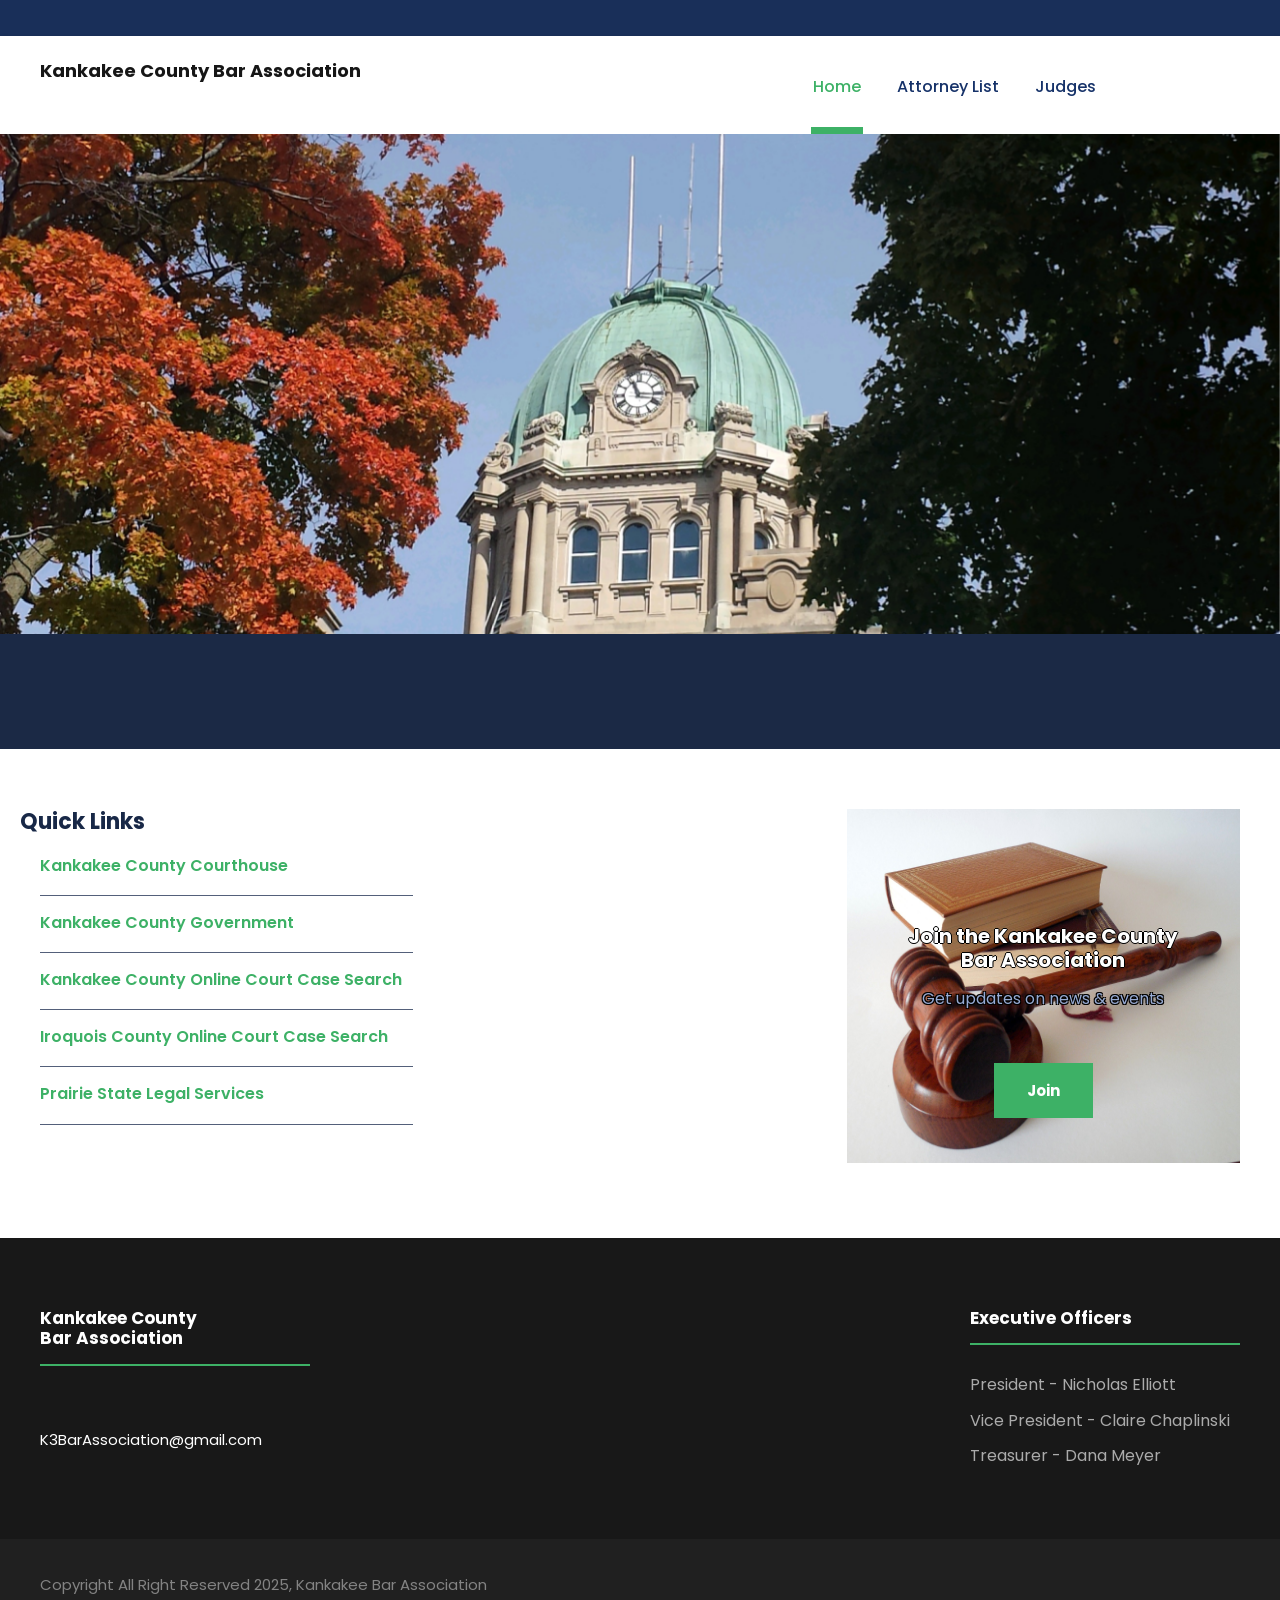
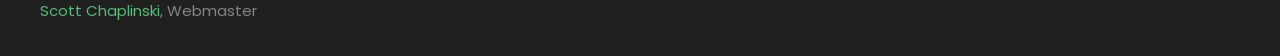
<file: index.html>
<!DOCTYPE html>
<html lang="en-US" class="no-js">
<head>
    <meta charset="UTF-8">
    <meta name="viewport" content="width=device-width, initial-scale=1">
    <meta name="description"
          content="Kankakee County Bar Association - Always ahead of its time, the Kankakee County Bar Association (KCBA) has been a virtual organization since its beginnings in the 1880s. With no permanent home, the KCBA finds its home in the camaraderie and collegiality of member meetings wherever they may be held.">
    <meta name="keywords"
          content="Kankakee, Kankakee County, Bourbonnais, Bradley, Court House, Courthouse, Kankakee Courthouse, Attorney, Lawyer, Kankakee Lawyer, estate planning, probate, landlord, tenant, real estate attorney, civil litigation, litigation">
    <meta property="og:title" content="Kankakee County Bar Association">
    <meta property="og:description"
          content="Always ahead of its time, the Kankakee County Bar Association (KCBA) has been a virtual organization since its beginnings in the 1880s. With no permanent home, the KCBA finds its home in the camaraderie and collegiality of member meetings wherever they may be held.">
    <meta property="og:image" content="https://kankakeebarassociation.org/images/banner/kankakee_courthouse.jpeg">
    <meta property="og:url" content="https://kankakeebarassociation.org/">

    <title>Kankakee County Bar Association</title>
    <link rel="icon" href="images/courthouse.png" type="image/png">
    <link rel='stylesheet' href='plugins/goodlayers-core/plugins/combine/style.css' type='text/css' media='all'/>
    <link rel='stylesheet' href='plugins/goodlayers-core/include/css/page-builder.css' type='text/css' media='all'/>
    <link rel='stylesheet' href='plugins/revslider/public/assets/css/settings.css' type='text/css' media='all'/>
    <link rel='stylesheet' href='css/style-core.css' type='text/css' media='all'/>
    <link rel='stylesheet' href='css/kingster-style-custom.css' type='text/css' media='all'/>

    <link href="https://fonts.googleapis.com/css?family=Playfair+Display:700%2C400" rel="stylesheet"
          property="stylesheet" type="text/css" media="all">
    <link rel='stylesheet'
          href='https://fonts.googleapis.com/css?family=Poppins%3A100%2C100italic%2C200%2C200italic%2C300%2C300italic%2Cregular%2Citalic%2C500%2C500italic%2C600%2C600italic%2C700%2C700italic%2C800%2C800italic%2C900%2C900italic%7CABeeZee%3Aregular%2Citalic&amp;subset=latin%2Clatin-ext%2Cdevanagari&amp;ver=5.0.3'
          type='text/css' media='all'/>

</head>
<body class="home page-template-default page page-id-2039 gdlr-core-body woocommerce-no-js tribe-no-js kingster-body kingster-body-front kingster-full  kingster-with-sticky-navigation  kingster-blockquote-style-1 gdlr-core-link-to-lightbox">

<div class="kingster-mobile-header-wrap">
    <div class="kingster-mobile-header kingster-header-background kingster-style-slide kingster-sticky-mobile-navigation "
         id="kingster-mobile-header">
        <div class="kingster-mobile-header-container kingster-container clearfix">
            <div class="kingster-logo  kingster-item-pdlr">
                <div class="kingster-logo-inner">
                    <a class="" href="/">
                        <h5>Kankakee County Bar Association</h5>
                    </a>
                </div>
            </div>
            <div class="kingster-mobile-menu-right">
                <div class="kingster-mobile-menu"><a
                        class="kingster-mm-menu-button kingster-mobile-menu-button kingster-mobile-button-hamburger"
                        href="#kingster-mobile-menu"><span></span></a>
                    <div class="kingster-mm-menu-wrap kingster-navigation-font" id="kingster-mobile-menu"
                         data-slide="right">
                        <ul id="menu-main-navigation" class="m-menu">
                            <li class="menu-item"><a href="/">Home</a></li>
                            <li class="menu-item"><a href="/member-list">Attorney List</a></li>
                            <li class="menu-item"><a href="/judges">Judges</a></li>
                        </ul>
                    </div>
                </div>
            </div>
        </div>
    </div>
</div>
<div class="kingster-body-outer-wrapper ">
    <div class="kingster-body-wrapper clearfix  kingster-with-frame">
        <div class="kingster-top-bar">
            <div class="kingster-top-bar-background"></div>

        </div>
        <header class="kingster-header-wrap kingster-header-style-plain  kingster-style-menu-right kingster-sticky-navigation kingster-style-fixed"
                data-navigation-offset="75px">
            <div class="kingster-header-background"></div>
            <div class="kingster-header-container  kingster-container">
                <div class="kingster-header-container-inner clearfix">
                    <div class="kingster-logo  kingster-item-pdlr">
                        <div class="kingster-logo-inner">
                            <h6>Kankakee County Bar Association</h6>
                        </div>
                    </div>
                    <div class="kingster-navigation kingster-item-pdlr clearfix ">
                        <div class="kingster-main-menu" id="kingster-main-menu">
                            <ul id="menu-main-navigation-1" class="sf-menu">
                                <li id="header-index"
                                    class="menu-item menu-item-home menu-item-has-children kingster-normal-menu"><a
                                        href="/" class="sf-with-ul-pre">Home</a>
                                </li>
                                <li id="header-attorneys" class="menu-item menu-item-has-children kingster-mega-menu"><a
                                        href="/member-list" class="sf-with-ul-pre">Attorney List</a>
                                </li>
                                <li id="header-judges" class="menu-item menu-item-has-children kingster-mega-menu"><a
                                        href="/judges" class="sf-with-ul-pre">Judges</a>
                                </li>
                                <li class="menu-item kingster-normal-menu"></li>
                                <li class="menu-item kingster-normal-menu"></li>
                                <li class="menu-item kingster-normal-menu"></li>
                                <li class="menu-item kingster-normal-menu"></li>
                            </ul>
                            <div class="kingster-navigation-slide-bar" id="kingster-navigation-slide-bar"></div>
                        </div>

                    </div>
                </div>
            </div>
        </header>

        <div class="kingster-page-wrapper" id="kingster-page-wrapper">
            <div class="gdlr-core-page-builder-body">
                <div class="gdlr-core-pbf-wrapper" id="div_1dd7_21" style="min-height: 500px">
                    <div class="gdlr-core-pbf-background-wrap">
                        <div class="gdlr-core-pbf-background gdlr-core-parallax gdlr-core-js" id="div_1dd7_22"
                             data-parallax-speed="0.2"
                             style="background-image: url('images/banner/kankakee_courthouse.jpeg'); background-size: cover">
                        </div>
                    </div>
                    <div class="gdlr-core-pbf-wrapper-content gdlr-core-js ">
                        <div class="gdlr-core-pbf-wrapper-container clearfix gdlr-core-container">
                            <div class="gdlr-core-pbf-column gdlr-core-column-20 gdlr-core-column-first">
                                <div class="gdlr-core-pbf-column-content-margin gdlr-core-js ">
                                    <div class="gdlr-core-pbf-column-content clearfix gdlr-core-js ">
                                        <div class="gdlr-core-pbf-element">
                                            <div class="gdlr-core-title-item gdlr-core-item-pdb clearfix  gdlr-core-left-align gdlr-core-title-item-caption-bottom gdlr-core-item-pdlr"
                                                 id="div_1dd7_25">

                                            </div>
                                        </div>
                                    </div>
                                </div>
                            </div>
                        </div>
                    </div>
                </div>
                <div class="gdlr-core-pbf-wrapper " id="div_1dd7_30" data-skin="Column Service">
                    <div class="gdlr-core-pbf-background-wrap" id="div_1dd7_31"></div>
                    <div class="gdlr-core-pbf-wrapper-content gdlr-core-js ">
                        <div class="gdlr-core-pbf-wrapper-container clearfix gdlr-core-container">
                        </div>
                    </div>
                </div>
                <div class="gdlr-core-pbf-wrapper " id="div_1dd7_91">
                    <div class="gdlr-core-pbf-background-wrap"></div>
                    <div class="gdlr-core-pbf-wrapper-content gdlr-core-js ">
                        <div class="gdlr-core-pbf-wrapper-container clearfix gdlr-core-container">
                            <div class="gdlr-core-pbf-column gdlr-core-column-20" id="gdlr-core-column-8">
                                <div class="gdlr-core-pbf-column-content clearfix gdlr-core-js  gdlr-core-sync-height-content">
                                    <div class="gdlr-core-block-item-title-inner clearfix">
                                        <h3 class="gdlr-core-block-item-title" id="h3_1dd7_32">Quick Links</h3>
                                        <div class="gdlr-core-block-item-title-divider" id="div_1dd7_96"></div>
                                    </div>
                                    <div class="gdlr-core-pbf-element">
                                        <div class="gdlr-core-title-item gdlr-core-item-pdb clearfix  gdlr-core-left-align gdlr-core-title-item-caption-top gdlr-core-item-pdlr"
                                             id="gdlr-core-title-item-id-66469">
                                            <div class="gdlr-core-title-item-title-wrap clearfix">
                                                <h3 class="gdlr-core-title-item-title gdlr-core-skin-title "
                                                    id="h3_1dd7_16"><a
                                                        href="https://courts.k3county.net/"
                                                        target="_self">Kankakee County Courthouse</a></h3></div>
                                        </div>
                                    </div>
                                    <div class="gdlr-core-pbf-element">
                                        <div class="gdlr-core-divider-item gdlr-core-divider-item-normal gdlr-core-item-pdlr gdlr-core-center-align"
                                             id="div_1dd7_52">
                                            <div class="gdlr-core-divider-line gdlr-core-skin-divider"
                                                 id="div_1dd7_53"></div>
                                        </div>
                                    </div>
                                    <div class="gdlr-core-pbf-element">
                                        <div class="gdlr-core-title-item gdlr-core-item-pdb clearfix  gdlr-core-left-align gdlr-core-title-item-caption-top gdlr-core-item-pdlr"
                                             id="gdlr-core-title-item-id-66469">
                                            <div class="gdlr-core-title-item-title-wrap clearfix">
                                                <h3 class="gdlr-core-title-item-title gdlr-core-skin-title "
                                                    id="h3_1dd7_16"><a
                                                        href="https://www.k3county.net/"
                                                        target="_self">Kankakee County Government</a></h3></div>
                                        </div>
                                    </div>
                                    <div class="gdlr-core-pbf-element">
                                        <div class="gdlr-core-divider-item gdlr-core-divider-item-normal gdlr-core-item-pdlr gdlr-core-center-align"
                                             id="div_1dd7_52">
                                            <div class="gdlr-core-divider-line gdlr-core-skin-divider"
                                                 id="div_1dd7_53"></div>
                                        </div>
                                    </div>
                                    <div class="gdlr-core-pbf-element">
                                        <div class="gdlr-core-title-item gdlr-core-item-pdb clearfix  gdlr-core-left-align gdlr-core-title-item-caption-top gdlr-core-item-pdlr"
                                             id="gdlr-core-title-item-id-42777">
                                            <div class="gdlr-core-title-item-title-wrap clearfix">
                                                <h3 class="gdlr-core-title-item-title gdlr-core-skin-title "
                                                    id="h3_1dd7_17"><a
                                                        href="https://portal.k3county.net/Portal/"
                                                        target="_self">Kankakee County Online Court Case Search</a></h3>
                                            </div>
                                        </div>
                                    </div>
                                    <div class="gdlr-core-pbf-element">
                                        <div class="gdlr-core-divider-item gdlr-core-divider-item-normal gdlr-core-item-pdlr gdlr-core-center-align"
                                             id="div_1dd7_54">
                                            <div class="gdlr-core-divider-line gdlr-core-skin-divider"
                                                 id="div_1dd7_55"></div>
                                        </div>
                                    </div>
                                    <div class="gdlr-core-pbf-element">
                                        <div class="gdlr-core-title-item gdlr-core-item-pdb clearfix  gdlr-core-left-align gdlr-core-title-item-caption-top gdlr-core-item-pdlr"
                                             id="gdlr-core-title-item-id-51281">
                                            <div class="gdlr-core-title-item-title-wrap clearfix">
                                                <h3 class="gdlr-core-title-item-title gdlr-core-skin-title "
                                                    id="h3_1dd7_18"><a href="https://www.judici.com/" target="_self">Iroquois
                                                    County Online Court Case Search</a></h3></div>
                                        </div>
                                    </div>
                                    <div class="gdlr-core-pbf-element">
                                        <div class="gdlr-core-divider-item gdlr-core-divider-item-normal gdlr-core-item-pdlr gdlr-core-center-align"
                                             id="div_1dd7_56">
                                            <div class="gdlr-core-divider-line gdlr-core-skin-divider"
                                                 id="div_1dd7_57"></div>
                                        </div>
                                    </div>
                                    <div class="gdlr-core-pbf-element">
                                        <div class="gdlr-core-title-item gdlr-core-item-pdb clearfix  gdlr-core-left-align gdlr-core-title-item-caption-top gdlr-core-item-pdlr"
                                             id="gdlr-core-title-item-id-78243">
                                            <div class="gdlr-core-title-item-title-wrap clearfix">
                                                <h3 class="gdlr-core-title-item-title gdlr-core-skin-title "
                                                    id="h3_1dd7_19"><a href="https://pslegal.org/ " target="_self">Prairie
                                                    State Legal Services</a></h3></div>
                                        </div>
                                    </div>
                                    <div class="gdlr-core-pbf-element">
                                        <div class="gdlr-core-divider-item gdlr-core-divider-item-normal gdlr-core-item-pdlr gdlr-core-center-align"
                                             id="div_1dd7_62">
                                            <div class="gdlr-core-divider-line gdlr-core-skin-divider"
                                                 id="div_1dd7_63"></div>
                                        </div>
                                    </div>
                                </div>
                            </div>

                            <div class="gdlr-core-pbf-column gdlr-core-column-20">
                                <div class="gdlr-core-pbf-column-content-margin gdlr-core-js " id="div_1dd7_93">
                                    <div class="gdlr-core-pbf-column-content clearfix gdlr-core-js ">
                                    </div>
                                </div>
                            </div>
                            <div class="gdlr-core-pbf-column gdlr-core-column-20" data-skin="Newsletter">
                                <div class="gdlr-core-pbf-column-content-margin gdlr-core-js " id="div_1dd7_100">
                                    <div class="gdlr-core-pbf-background-wrap"
                                         style="display: flex; justify-content: center; align-items: center; overflow: hidden">
                                        <img src="images/hammer-719066_1920.jpg"
                                             style="flex-shrink: 0; min-width: 100%; min-height: 100%">
                                    </div>
                                    <div class="gdlr-core-pbf-column-content clearfix gdlr-core-js ">

                                        <div class="gdlr-core-pbf-element">
                                            <div class="gdlr-core-title-item gdlr-core-item-pdb clearfix  gdlr-core-center-align gdlr-core-title-item-caption-bottom gdlr-core-item-pdlr"
                                                 id="div_1dd7_104">
                                                <div class="gdlr-core-title-item-title-wrap clearfix">
                                                    <h3 class="gdlr-core-title-item-title gdlr-core-skin-title "
                                                        id="h3_1dd7_33"
                                                        style="text-shadow: -1px 0 black, 0 1px black, 1px 0 black, 0 -1px black;">
                                                        Join the Kankakee County Bar Association</h3>
                                                </div>
                                                <span class="gdlr-core-title-item-caption gdlr-core-info-font gdlr-core-skin-caption"
                                                      id="span_1dd7_9"
                                                      style="text-shadow: -1px -1px 0 #000, 1px -1px 0 #000, -1px 1px 0 #000, 1px 1px 0 #000;">Get updates on news & events</span>
                                            </div>
                                        </div>
                                        <div class="gdlr-core-pbf-element">
                                            <div class="gdlr-core-newsletter-item gdlr-core-item-pdlr gdlr-core-item-pdb  gdlr-core-style-rectangle-full">

                                                <div class="newsletter newsletter-subscription"
                                                     style="text-align: center">
                                                    <a class="gdlr-core-excerpt-read-more gdlr-core-button gdlr-core-rectangle"
                                                       href="mailto:k3barassociation@gmail.com?subject=Join Kankakee County Bar Association&body=I am interested in information on joining the Kankakee County Bar Association."
                                                       style="alignment: center">Join</a>
                                                </div>
                                            </div>
                                        </div>
                                    </div>
                                </div>
                            </div>
                        </div>
                    </div>
                </div>
            </div>
        </div>

        <footer>
            <div class="kingster-footer-wrapper ">
                <div class="kingster-footer-container kingster-container clearfix">
                    <div class="kingster-footer-column kingster-item-pdlr kingster-column-15">
                        <div id="text-2" class="widget widget_text kingster-widget">
                            <div class="textwidget">
                                <h3 class="kingster-widget-title">Kankakee County<br/>Bar Association</h3>
                                <p>
                                    <br/> <span class="gdlr-core-space-shortcode" style="margin-top: -20px ;"></span>
                                    <br/> <a style="font-size: 15px; color: #ffffff;"
                                             href="mailto:K3BarAssociation@gmail.com">K3BarAssociation@gmail.com</a></p>
                            </div>
                        </div>
                    </div>
                    <div class="kingster-footer-column kingster-item-pdlr kingster-column-15">
                        <div id="gdlr-core-custom-menu-widget-4"
                             class="widget widget_gdlr-core-custom-menu-widget kingster-widget">
                            <h3></h3>
                        </div>
                    </div>
                    <div class="kingster-footer-column kingster-item-pdlr kingster-column-15">
                        <div id="gdlr-core-custom-menu-widget-4"
                             class="widget widget_gdlr-core-custom-menu-widget kingster-widget">
                            <h3></h3>
                        </div>
                    </div>
                    <div class="kingster-footer-column kingster-item-pdlr kingster-column-15">
                        <div id="gdlr-core-custom-menu-widget-4"
                             class="widget widget_gdlr-core-custom-menu-widget kingster-widget">
                            <h3 class="kingster-widget-title">Executive Officers</h3><span class="clear"></span>
                            <div class="menu-academics-container">
                                <ul id="menu-academics" class="gdlr-core-custom-menu-widget gdlr-core-menu-style-plain">
                                    <li class="menu-item">President - Nicholas Elliott</li>
                                    <li class="menu-item">Vice President - Claire Chaplinski</li>
                                    <li class="menu-item">Treasurer - Dana Meyer</li>
                                </ul>
                            </div>
                        </div>
                    </div>
                </div>
            </div>
            <div class="kingster-copyright-wrapper">
                <div class="kingster-copyright-container kingster-container clearfix">
                    <div class="kingster-copyright-left kingster-item-pdlr">Copyright All Right Reserved 2025, Kankakee
                        Bar Association<br><a href="https://doveseyeviewwedding.com/">Scott Chaplinski</a>, Webmaster
                    </div>
                </div>
            </div>
        </footer>

    </div>
</div>


<script type='text/javascript' src='js/jquery/jquery.js'></script>
<script type='text/javascript' src='js/jquery-3.4.0.js'></script>
<script type='text/javascript' src='js/jquery/jquery-migrate.min.js'></script>
<script type='text/javascript' src='plugins/revslider/public/assets/js/jquery.themepunch.tools.min.js'></script>
<script type='text/javascript' src='plugins/revslider/public/assets/js/jquery.themepunch.revolution.min.js'></script>
<script type="text/javascript"
        src="plugins/revslider/public/assets/js/extensions/revolution.extension.slideanims.min.js"></script>
<script type="text/javascript"
        src="plugins/revslider/public/assets/js/extensions/revolution.extension.layeranimation.min.js"></script>
<script type="text/javascript"
        src="plugins/revslider/public/assets/js/extensions/revolution.extension.kenburn.min.js"></script>
<script type="text/javascript"
        src="plugins/revslider/public/assets/js/extensions/revolution.extension.navigation.min.js"></script>
<script type="text/javascript"
        src="plugins/revslider/public/assets/js/extensions/revolution.extension.parallax.min.js"></script>
<script type="text/javascript"
        src="plugins/revslider/public/assets/js/extensions/revolution.extension.actions.min.js"></script>
<script type="text/javascript"
        src="plugins/revslider/public/assets/js/extensions/revolution.extension.video.min.js"></script>

<script type="text/javascript">
    /*<![CDATA[*/
    function setREVStartSize(e) {
        try {
            e.c = jQuery(e.c);
            var i = jQuery(window).width(),
                t = 9999,
                r = 0,
                n = 0,
                l = 0,
                f = 0,
                s = 0,
                h = 0;
            if (e.responsiveLevels && (jQuery.each(e.responsiveLevels, function (e, f) {
                f > i && (t = r = f, l = e), i > f && f > r && (r = f, n = e)
            }), t > r && (l = n)), f = e.gridheight[l] || e.gridheight[0] || e.gridheight, s = e.gridwidth[l] || e.gridwidth[0] || e.gridwidth, h = i / s, h = h > 1 ? 1 : h, f = Math.round(h * f), "fullscreen" == e.sliderLayout) {
                var u = (e.c.width(), jQuery(window).height());
                if (void 0 != e.fullScreenOffsetContainer) {
                    var c = e.fullScreenOffsetContainer.split(",");
                    if (c) jQuery.each(c, function (e, i) {
                        u = jQuery(i).length > 0 ? u - jQuery(i).outerHeight(!0) : u
                    }), e.fullScreenOffset.split("%").length > 1 && void 0 != e.fullScreenOffset && e.fullScreenOffset.length > 0 ? u -= jQuery(window).height() * parseInt(e.fullScreenOffset, 0) / 100 : void 0 != e.fullScreenOffset && e.fullScreenOffset.length > 0 && (u -= parseInt(e.fullScreenOffset, 0))
                }
                f = u
            } else void 0 != e.minHeight && f < e.minHeight && (f = e.minHeight);
            e.c.closest(".rev_slider_wrapper").css({
                height: f
            })
        } catch (d) {
            console.log("Failure at Presize of Slider:" + d)
        }
    }; /*]]>*/
</script>
<script>
    (function (body) {
        'use strict';
        body.className = body.className.replace(/\btribe-no-js\b/, 'tribe-js');
    })(document.body);
</script>
<script>
    var tribe_l10n_datatables = {
        "aria": {
            "sort_ascending": ": activate to sort column ascending",
            "sort_descending": ": activate to sort column descending"
        },
        "length_menu": "Show _MENU_ entries",
        "empty_table": "No data available in table",
        "info": "Showing _START_ to _END_ of _TOTAL_ entries",
        "info_empty": "Showing 0 to 0 of 0 entries",
        "info_filtered": "(filtered from _MAX_ total entries)",
        "zero_records": "No matching records found",
        "search": "Search:",
        "all_selected_text": "All items on this page were selected. ",
        "select_all_link": "Select all pages",
        "clear_selection": "Clear Selection.",
        "pagination": {
            "all": "All",
            "next": "Next",
            "previous": "Previous"
        },
        "select": {
            "rows": {
                "0": "",
                "_": ": Selected %d rows",
                "1": ": Selected 1 row"
            }
        },
        "datepicker": {
            "dayNames": ["Sunday", "Monday", "Tuesday", "Wednesday", "Thursday", "Friday", "Saturday"],
            "dayNamesShort": ["Sun", "Mon", "Tue", "Wed", "Thu", "Fri", "Sat"],
            "dayNamesMin": ["S", "M", "T", "W", "T", "F", "S"],
            "monthNames": ["January", "February", "March", "April", "May", "June", "July", "August", "September", "October", "November", "December"],
            "monthNamesShort": ["January", "February", "March", "April", "May", "June", "July", "August", "September", "October", "November", "December"],
            "monthNamesMin": ["Jan", "Feb", "Mar", "Apr", "May", "Jun", "Jul", "Aug", "Sep", "Oct", "Nov", "Dec"],
            "nextText": "Next",
            "prevText": "Prev",
            "currentText": "Today",
            "closeText": "Done",
            "today": "Today",
            "clear": "Clear"
        }
    };
    var tribe_system_info = {
        "sysinfo_optin_nonce": "a32c675aaa",
        "clipboard_btn_text": "Copy to clipboard",
        "clipboard_copied_text": "System info copied",
        "clipboard_fail_text": "Press \"Cmd + C\" to copy"
    };
</script>

<script type="text/javascript">
    /*<![CDATA[*/
    function revslider_showDoubleJqueryError(sliderID) {
        var errorMessage = "Revolution Slider Error: You have some jquery.js library include that comes after the revolution files js include.";
        errorMessage += "<br> This includes make eliminates the revolution slider libraries, and make it not work.";
        errorMessage += "<br><br> To fix it you can:<br>&nbsp;&nbsp;&nbsp; 1. In the Slider Settings -> Troubleshooting set option:  <strong><b>Put JS Includes To Body</b></strong> option to true.";
        errorMessage += "<br>&nbsp;&nbsp;&nbsp; 2. Find the double jquery.js include and remove it.";
        errorMessage = "<span style='font-size:16px;color:#BC0C06;'>" + errorMessage + "</span>";
        jQuery(sliderID).show().html(errorMessage);
    } /*]]>*/
</script>

<script type='text/javascript' src='plugins/goodlayers-core/plugins/combine/script.js'></script>
<script type='text/javascript'>
    var gdlr_core_pbf = {
        "admin": "",
        "video": {
            "width": "640",
            "height": "360"
        },
        "ajax_url": "https:\/\/demo.goodlayers.com\/kingster\/wp-admin\/admin-ajax.php"
    };
</script>
<script type='text/javascript' src='plugins/goodlayers-core/include/js/page-builder.js'></script>


<script type='text/javascript' src='js/jquery/ui/effect.min.js'></script>
<script type='text/javascript'>
    var kingster_script_core = {
        "home_url": "https:\/\/demo.goodlayers.com\/kingster\/"
    };
</script>
<script type='text/javascript' src='js/plugins.min.js'></script>
<script>
    /*<![CDATA[*/
    var htmlDiv = document.getElementById("rs-plugin-settings-inline-css");
    var htmlDivCss = "";
    if (htmlDiv) {
        htmlDiv.innerHTML = htmlDiv.innerHTML + htmlDivCss;
    } else {
        var htmlDiv = document.createElement("div");
        htmlDiv.innerHTML = "<style>" + htmlDivCss + "</style>";
        document.getElementsByTagName("head")[0].appendChild(htmlDiv.childNodes[0]);
    } /*]]>*/
</script>
<script type="text/javascript">
    /*<![CDATA[*/
    if (setREVStartSize !== undefined) setREVStartSize({
        c: '#rev_slider_1_1',
        gridwidth: [1380],
        gridheight: [713],
        sliderLayout: 'auto'
    });
    var revapi1, tpj;
    (function () {
        if (!/loaded|interactive|complete/.test(document.readyState)) document.addEventListener("DOMContentLoaded", onLoad);
        else onLoad();

        function onLoad() {
            if (tpj === undefined) {
                tpj = jQuery;
                if ("off" == "on") tpj.noConflict();
            }
            if (tpj("#rev_slider_1_1").revolution == undefined) {
                revslider_showDoubleJqueryError("#rev_slider_1_1");
            } else {
                revapi1 = tpj("#rev_slider_1_1").show().revolution({
                    sliderType: "standard",
                    jsFileLocation: "//demo.goodlayers.com/kingster/wp-content/plugins/revslider/public/assets/js/",
                    sliderLayout: "auto",
                    dottedOverlay: "none",
                    delay: 9000,
                    navigation: {
                        keyboardNavigation: "off",
                        keyboard_direction: "horizontal",
                        mouseScrollNavigation: "off",
                        mouseScrollReverse: "default",
                        onHoverStop: "off",
                        touch: {
                            touchenabled: "on",
                            touchOnDesktop: "off",
                            swipe_threshold: 75,
                            swipe_min_touches: 1,
                            swipe_direction: "horizontal",
                            drag_block_vertical: false
                        },
                        arrows: {
                            style: "uranus",
                            enable: true,
                            hide_onmobile: true,
                            hide_under: 1500,
                            hide_onleave: true,
                            hide_delay: 200,
                            hide_delay_mobile: 1200,
                            tmp: '',
                            left: {
                                h_align: "left",
                                v_align: "center",
                                h_offset: 20,
                                v_offset: 0
                            },
                            right: {
                                h_align: "right",
                                v_align: "center",
                                h_offset: 20,
                                v_offset: 0
                            }
                        },
                        bullets: {
                            enable: true,
                            hide_onmobile: false,
                            hide_over: 1499,
                            style: "uranus",
                            hide_onleave: true,
                            hide_delay: 200,
                            hide_delay_mobile: 1200,
                            direction: "horizontal",
                            h_align: "center",
                            v_align: "bottom",
                            h_offset: 0,
                            v_offset: 30,
                            space: 7,
                            tmp: '<span class="tp-bullet-inner"></span>'
                        }
                    },
                    visibilityLevels: [1240, 1024, 778, 480],
                    gridwidth: 1380,
                    gridheight: 713,
                    lazyType: "none",
                    shadow: 0,
                    spinner: "off",
                    stopLoop: "off",
                    stopAfterLoops: -1,
                    stopAtSlide: -1,
                    shuffle: "off",
                    autoHeight: "off",
                    disableProgressBar: "on",
                    hideThumbsOnMobile: "off",
                    hideSliderAtLimit: 0,
                    hideCaptionAtLimit: 0,
                    hideAllCaptionAtLilmit: 0,
                    debugMode: false,
                    fallbacks: {
                        simplifyAll: "off",
                        nextSlideOnWindowFocus: "off",
                        disableFocusListener: false,
                    }
                });
            }
            ;
        };
    }()); /*]]>*/
</script>
<script>
    /*<![CDATA[*/
    var htmlDivCss = unescape("%23rev_slider_1_1%20.uranus.tparrows%20%7B%0A%20%20width%3A50px%3B%0A%20%20height%3A50px%3B%0A%20%20background%3Argba%28255%2C255%2C255%2C0%29%3B%0A%20%7D%0A%20%23rev_slider_1_1%20.uranus.tparrows%3Abefore%20%7B%0A%20width%3A50px%3B%0A%20height%3A50px%3B%0A%20line-height%3A50px%3B%0A%20font-size%3A40px%3B%0A%20transition%3Aall%200.3s%3B%0A-webkit-transition%3Aall%200.3s%3B%0A%20%7D%0A%20%0A%20%20%23rev_slider_1_1%20.uranus.tparrows%3Ahover%3Abefore%20%7B%0A%20%20%20%20opacity%3A0.75%3B%0A%20%20%7D%0A%23rev_slider_1_1%20.uranus%20.tp-bullet%7B%0A%20%20border-radius%3A%2050%25%3B%0A%20%20box-shadow%3A%200%200%200%202px%20rgba%28255%2C%20255%2C%20255%2C%200%29%3B%0A%20%20-webkit-transition%3A%20box-shadow%200.3s%20ease%3B%0A%20%20transition%3A%20box-shadow%200.3s%20ease%3B%0A%20%20background%3Atransparent%3B%0A%20%20width%3A15px%3B%0A%20%20height%3A15px%3B%0A%7D%0A%23rev_slider_1_1%20.uranus%20.tp-bullet.selected%2C%0A%23rev_slider_1_1%20.uranus%20.tp-bullet%3Ahover%20%7B%0A%20%20box-shadow%3A%200%200%200%202px%20rgba%28255%2C%20255%2C%20255%2C1%29%3B%0A%20%20border%3Anone%3B%0A%20%20border-radius%3A%2050%25%3B%0A%20%20background%3Atransparent%3B%0A%7D%0A%0A%23rev_slider_1_1%20.uranus%20.tp-bullet-inner%20%7B%0A%20%20-webkit-transition%3A%20background-color%200.3s%20ease%2C%20-webkit-transform%200.3s%20ease%3B%0A%20%20transition%3A%20background-color%200.3s%20ease%2C%20transform%200.3s%20ease%3B%0A%20%20top%3A%200%3B%0A%20%20left%3A%200%3B%0A%20%20width%3A%20100%25%3B%0A%20%20height%3A%20100%25%3B%0A%20%20outline%3A%20none%3B%0A%20%20border-radius%3A%2050%25%3B%0A%20%20background-color%3A%20rgb%28255%2C%20255%2C%20255%29%3B%0A%20%20background-color%3A%20rgba%28255%2C%20255%2C%20255%2C%200.3%29%3B%0A%20%20text-indent%3A%20-999em%3B%0A%20%20cursor%3A%20pointer%3B%0A%20%20position%3A%20absolute%3B%0A%7D%0A%0A%23rev_slider_1_1%20.uranus%20.tp-bullet.selected%20.tp-bullet-inner%2C%0A%23rev_slider_1_1%20.uranus%20.tp-bullet%3Ahover%20.tp-bullet-inner%7B%0A%20transform%3A%20scale%280.4%29%3B%0A%20-webkit-transform%3A%20scale%280.4%29%3B%0A%20background-color%3Argb%28255%2C%20255%2C%20255%29%3B%0A%7D%0A");
    var htmlDiv = document.getElementById('rs-plugin-settings-inline-css');
    if (htmlDiv) {
        htmlDiv.innerHTML = htmlDiv.innerHTML + htmlDivCss;
    } else {
        var htmlDiv = document.createElement('div');
        htmlDiv.innerHTML = '<style>' + htmlDivCss + '</style>';
        document.getElementsByTagName('head')[0].appendChild(htmlDiv.childNodes[0]);
    } /*]]>*/

    $('#header-index').addClass('current-menu-item');
</script>
</body>
</html>
</file>
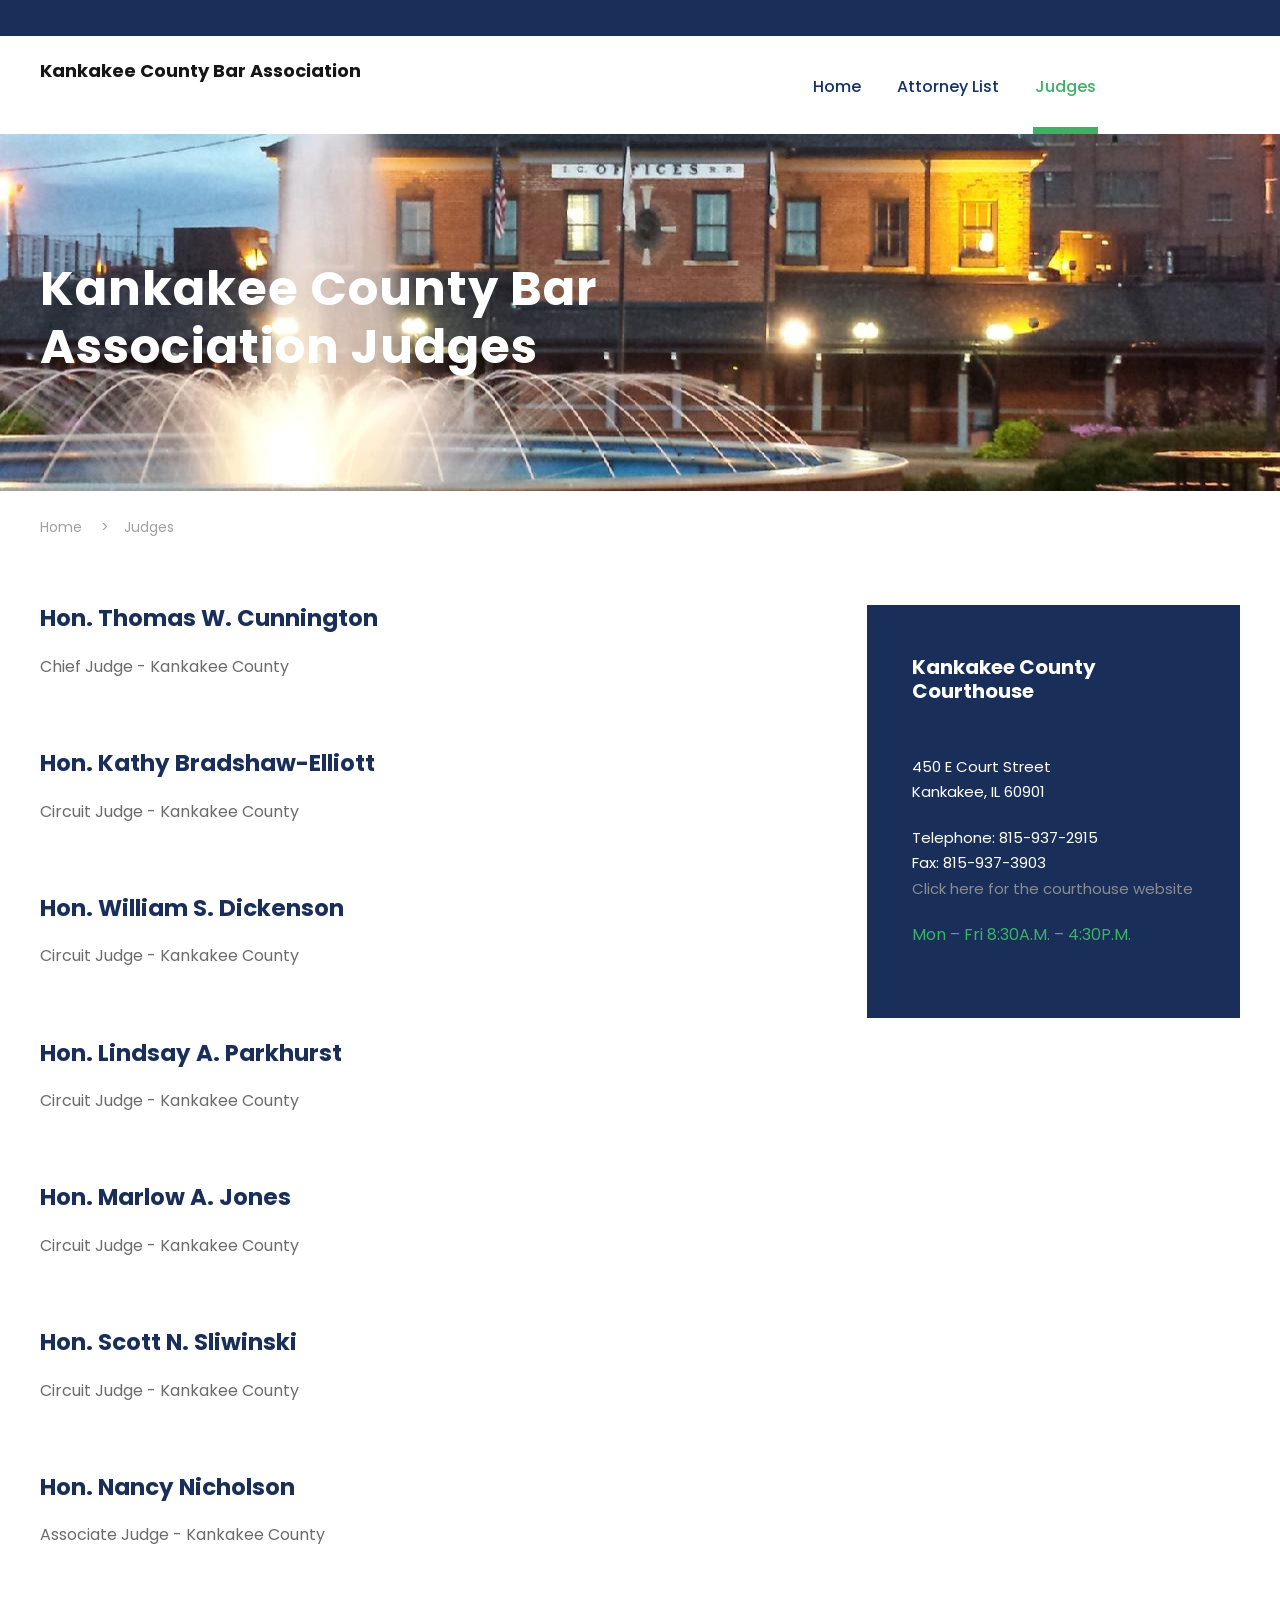
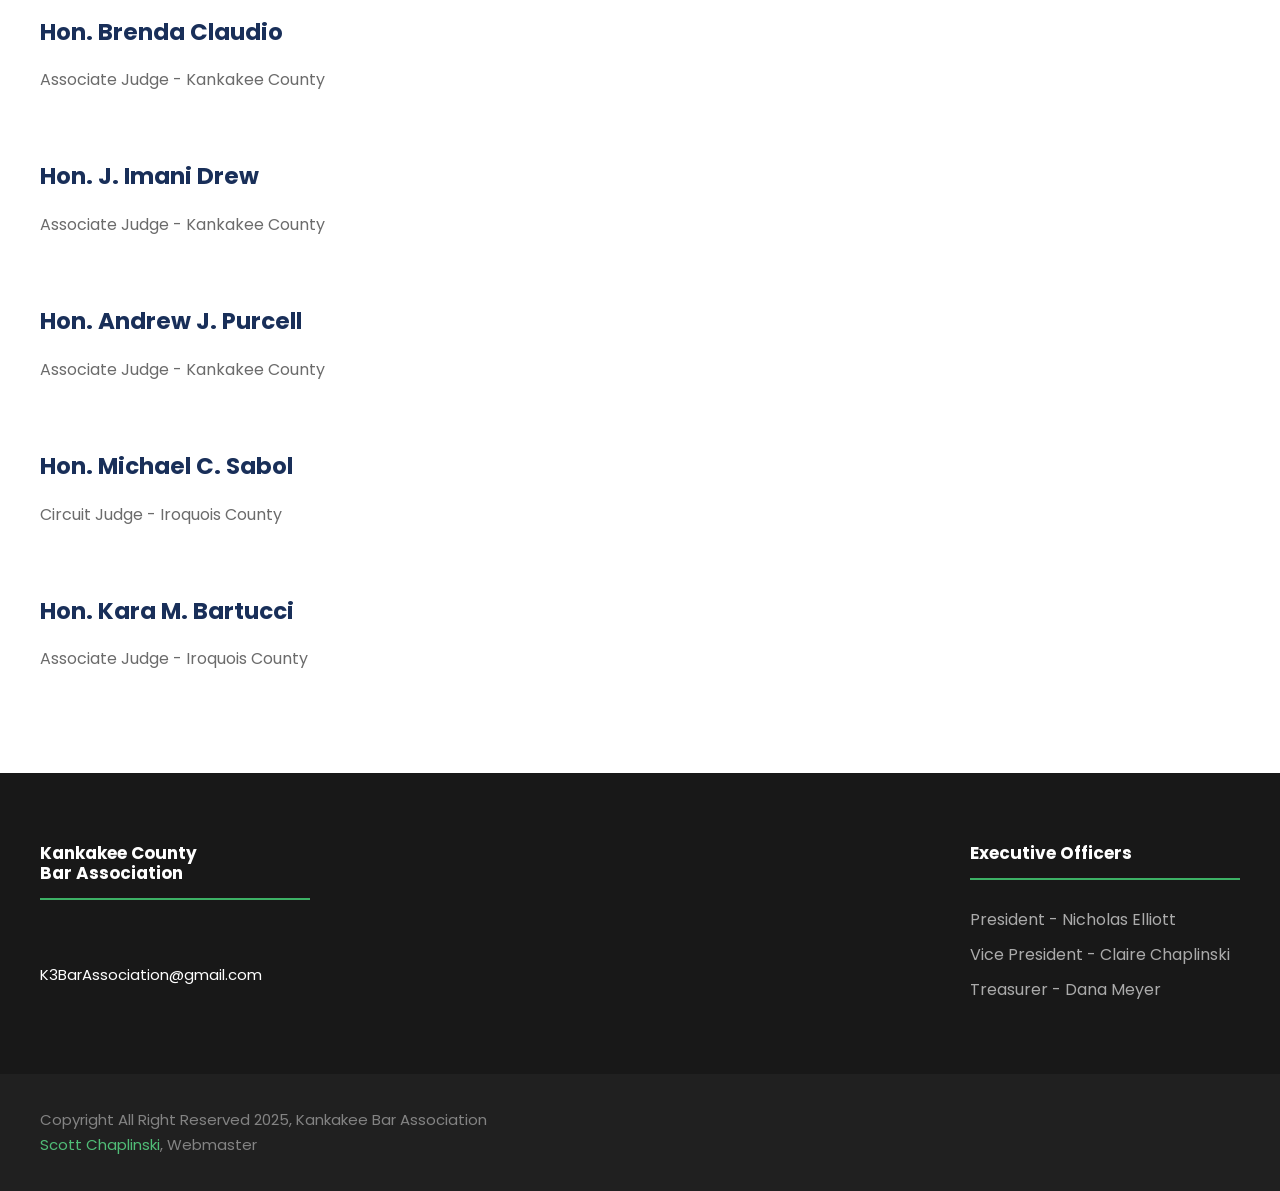
<file: judges.html>
<!DOCTYPE html>
<html lang="en-US" class="no-js">
<head>
    <meta charset="UTF-8">
    <meta name="viewport" content="width=device-width, initial-scale=1">

    <title>Kankakee County Bar Association</title>
    <link rel="icon" href="images/courthouse.png" type="image/png">
    <link rel='stylesheet' href='plugins/goodlayers-core/plugins/combine/style.css' type='text/css' media='all'/>
    <link rel='stylesheet' href='plugins/goodlayers-core/include/css/page-builder.css' type='text/css' media='all'/>
    <link rel='stylesheet' href='plugins/revslider/public/assets/css/settings.css' type='text/css' media='all'/>
    <link rel='stylesheet' href='css/style-core.css' type='text/css' media='all'/>
    <link rel='stylesheet' href='css/kingster-style-custom.css' type='text/css' media='all'/>

    <link href="https://fonts.googleapis.com/css?family=Playfair+Display:700%2C400" rel="stylesheet"
          property="stylesheet" type="text/css" media="all">
    <link rel='stylesheet'
          href='https://fonts.googleapis.com/css?family=Poppins%3A100%2C100italic%2C200%2C200italic%2C300%2C300italic%2Cregular%2Citalic%2C500%2C500italic%2C600%2C600italic%2C700%2C700italic%2C800%2C800italic%2C900%2C900italic%7CABeeZee%3Aregular%2Citalic&amp;subset=latin%2Clatin-ext%2Cdevanagari&amp;ver=5.0.3'
          type='text/css' media='all'/>

</head>

<body class="home page-template-default page page-id-2039 gdlr-core-body woocommerce-no-js tribe-no-js kingster-body kingster-body-front kingster-full  kingster-with-sticky-navigation  kingster-blockquote-style-1 gdlr-core-link-to-lightbox">

<div class="kingster-mobile-header-wrap">
    <div class="kingster-mobile-header kingster-header-background kingster-style-slide kingster-sticky-mobile-navigation "
         id="kingster-mobile-header">
        <div class="kingster-mobile-header-container kingster-container clearfix">
            <div class="kingster-logo  kingster-item-pdlr">
                <div class="kingster-logo-inner">
                    <a class="" href="/">
                        <h6>Kankakee County Bar Association</h6>
                    </a>
                </div>
            </div>
            <div class="kingster-mobile-menu-right">
                <div class="kingster-mobile-menu"><a
                        class="kingster-mm-menu-button kingster-mobile-menu-button kingster-mobile-button-hamburger"
                        href="#kingster-mobile-menu"><span></span></a>
                    <div class="kingster-mm-menu-wrap kingster-navigation-font" id="kingster-mobile-menu"
                         data-slide="right">
                        <ul id="menu-main-navigation" class="m-menu">
                            <li class="menu-item"><a href="/">Home</a></li>
                            <li class="menu-item"><a href="/member-list">Attorney List</a></li>
                            <li class="menu-item"><a href="/judges">Judges</a></li>
                        </ul>
                    </div>
                </div>
            </div>
        </div>
    </div>
</div>
<div class="kingster-body-outer-wrapper ">
    <div class="kingster-body-wrapper clearfix  kingster-with-frame">
        <div class="kingster-top-bar">
            <div class="kingster-top-bar-background"></div>

        </div>
        <header class="kingster-header-wrap kingster-header-style-plain  kingster-style-menu-right kingster-sticky-navigation kingster-style-fixed"
                data-navigation-offset="75px">
            <div class="kingster-header-background"></div>
            <div class="kingster-header-container  kingster-container">
                <div class="kingster-header-container-inner clearfix">
                    <div class="kingster-logo  kingster-item-pdlr">
                        <div class="kingster-logo-inner">
                            <h6>Kankakee County Bar Association</h6>
                        </div>
                    </div>
                    <div class="kingster-navigation kingster-item-pdlr clearfix ">
                        <div class="kingster-main-menu" id="kingster-main-menu">
                            <ul id="menu-main-navigation-1" class="sf-menu">
                                <li id="header-index"
                                    class="menu-item menu-item-home menu-item-has-children kingster-normal-menu"><a
                                        href="/" class="sf-with-ul-pre">Home</a>
                                </li>
                                <li id="header-attorneys" class="menu-item menu-item-has-children kingster-mega-menu"><a
                                        href="/member-list" class="sf-with-ul-pre">Attorney List</a>
                                </li>
                                <li id="header-judges" class="menu-item menu-item-has-children kingster-mega-menu"><a
                                        href="/judges" class="sf-with-ul-pre">Judges</a>
                                </li>
                                <li class="menu-item kingster-normal-menu"></li>
                                <li class="menu-item kingster-normal-menu"></li>
                                <li class="menu-item kingster-normal-menu"></li>
                                <li class="menu-item kingster-normal-menu"></li>
                            </ul>
                            <div class="kingster-navigation-slide-bar" id="kingster-navigation-slide-bar"></div>
                        </div>

                    </div>
                </div>
            </div>
        </header>

        <div class="kingster-page-title-wrap  kingster-style-medium kingster-left-align"
             style="background-image: url('images/banner/vmacocss05_1131947684222-1-null.jpg'); background-size: cover">
            <div class="kingster-header-transparent-substitute"></div>
            <div class="kingster-page-title-overlay"></div>
            <div class="kingster-page-title-container kingster-container">
                <div class="kingster-page-title-content kingster-item-pdlr">
                    <h1 class="kingster-page-title">Kankakee County Bar<br>Association Judges</h1></div>
            </div>
        </div>
        <div class="kingster-breadcrumbs">
            <div class="kingster-breadcrumbs-container kingster-container">
                <div class="kingster-breadcrumbs-item kingster-item-pdlr"> <span property="itemListElement"
                                                                                 typeof="ListItem"><a property="item"
                                                                                                      typeof="WebPage"
                                                                                                      title="Home"
                                                                                                      href="/"
                                                                                                      class="home"><span
                        property="name">Home</span></a>
                        <meta property="position" content="1">
                        </span>&gt;<span property="itemListElement" typeof="ListItem"><a property="item"
                                                                                         typeof="WebPage"
                                                                                         title="Go to Judges"
                                                                                         href="/judges"
                                                                                         class="post post-page"><span
                        property="name">Judges</span></a>
                        <meta property="position" content="2">
                        </span>
                </div>
            </div>
        </div>
        <div class="kingster-page-wrapper" id="kingster-page-wrapper">
            <div class="gdlr-core-page-builder-body">
                <div class="gdlr-core-pbf-sidebar-wrapper ">
                    <div class="gdlr-core-pbf-sidebar-container gdlr-core-line-height-0 clearfix gdlr-core-js gdlr-core-container">
                        <div class="gdlr-core-pbf-sidebar-content  gdlr-core-column-40 gdlr-core-pbf-sidebar-padding gdlr-core-line-height gdlr-core-column-extend-left"
                             style="padding: 40px 0px 0px 0px;">
                            <div class="gdlr-core-pbf-sidebar-content-inner" data-skin="Personnel">
                                <div class="gdlr-core-pbf-element">
                                    <div class="gdlr-core-personnel-item gdlr-core-item-pdb clearfix  gdlr-core-left-align gdlr-core-personnel-item-style-medium gdlr-core-personnel-style-medium">


                                        <div class="gdlr-core-personnel-list-column  gdlr-core-column-60 gdlr-core-column-first gdlr-core-item-pdlr">
                                            <div class="gdlr-core-personnel-list clearfix">
                                                <div class="gdlr-core-personnel-list-content-wrap">

                                                    <h3 class="gdlr-core-personnel-list-title"
                                                        style="font-size: 23px ;font-weight: 700 ;letter-spacing: 0px ;text-transform: none ;">
                                                        <a href="https://courts.k3county.net/judges/">Hon. Thomas W. Cunnington</a>

                                                    </h3>
                                                    <div class="gdlr-core-personnel-info"></div>
                                                    <div class="gdlr-core-personnel-list-content">
                                                        <p>Chief Judge - Kankakee County</p>
                                                    </div>
                                                </div>
                                            </div>
                                        </div>
                                        <div class="gdlr-core-personnel-list-column  gdlr-core-column-60 gdlr-core-column-first gdlr-core-item-pdlr">
                                            <div class="gdlr-core-personnel-list clearfix">
                                                <div class="gdlr-core-personnel-list-content-wrap">

                                                    <h3 class="gdlr-core-personnel-list-title"
                                                        style="font-size: 23px ;font-weight: 700 ;letter-spacing: 0px ;text-transform: none ;">
                                                        <a href="https://courts.k3county.net/judges/">Hon.
                                                            Kathy Bradshaw-Elliott</a>

                                                    </h3>
                                                    <div class="gdlr-core-personnel-info"></div>
                                                    <div class="gdlr-core-personnel-list-content">
                                                        <p>Circuit Judge - Kankakee County</p>
                                                    </div>
                                                </div>
                                            </div>
                                        </div>
                                        <div class="gdlr-core-personnel-list-column  gdlr-core-column-60 gdlr-core-column-first gdlr-core-item-pdlr">
                                            <div class="gdlr-core-personnel-list clearfix">
                                                <div class="gdlr-core-personnel-list-content-wrap">

                                                    <h3 class="gdlr-core-personnel-list-title"
                                                        style="font-size: 23px ;font-weight: 700 ;letter-spacing: 0px ;text-transform: none ;">
                                                        <a href="https://courts.k3county.net/judges/">Hon. William S. Dickenson</a>

                                                    </h3>
                                                    <div class="gdlr-core-personnel-info"></div>
                                                    <div class="gdlr-core-personnel-list-content">
                                                        <p>Circuit Judge - Kankakee County</p>
                                                    </div>
                                                </div>
                                            </div>
                                        </div>
                                        <div class="gdlr-core-personnel-list-column  gdlr-core-column-60 gdlr-core-column-first gdlr-core-item-pdlr">
                                            <div class="gdlr-core-personnel-list clearfix">
                                                <div class="gdlr-core-personnel-list-content-wrap">

                                                    <h3 class="gdlr-core-personnel-list-title"
                                                        style="font-size: 23px ;font-weight: 700 ;letter-spacing: 0px ;text-transform: none ;">
                                                        <a href="https://courts.k3county.net/judges/">Hon. Lindsay A. Parkhurst</a>

                                                    </h3>
                                                    <div class="gdlr-core-personnel-info"></div>
                                                    <div class="gdlr-core-personnel-list-content">
                                                        <p>Circuit Judge - Kankakee County</p>
                                                    </div>
                                                </div>
                                            </div>
                                        </div>
                                        <div class="gdlr-core-personnel-list-column  gdlr-core-column-60 gdlr-core-column-first gdlr-core-item-pdlr">
                                            <div class="gdlr-core-personnel-list clearfix">
                                                <div class="gdlr-core-personnel-list-content-wrap">

                                                    <h3 class="gdlr-core-personnel-list-title"
                                                        style="font-size: 23px ;font-weight: 700 ;letter-spacing: 0px ;text-transform: none ;">
                                                        <a href="https://courts.k3county.net/judges/">Hon. Marlow A. Jones</a>

                                                    </h3>
                                                    <div class="gdlr-core-personnel-info"></div>
                                                    <div class="gdlr-core-personnel-list-content">
                                                        <p>Circuit Judge - Kankakee County</p>
                                                    </div>
                                                </div>
                                            </div>
                                        </div>
                                        <div class="gdlr-core-personnel-list-column  gdlr-core-column-60 gdlr-core-column-first gdlr-core-item-pdlr">
                                            <div class="gdlr-core-personnel-list clearfix">
                                                <div class="gdlr-core-personnel-list-content-wrap">

                                                    <h3 class="gdlr-core-personnel-list-title"
                                                        style="font-size: 23px ;font-weight: 700 ;letter-spacing: 0px ;text-transform: none ;">
                                                        <a href="https://courts.k3county.net/judges/">Hon. Scott N. Sliwinski</a>

                                                    </h3>
                                                    <div class="gdlr-core-personnel-info"></div>
                                                    <div class="gdlr-core-personnel-list-content">
                                                        <p>Circuit Judge - Kankakee County</p>
                                                    </div>
                                                </div>
                                            </div>
                                        </div>
                                        <div class="gdlr-core-personnel-list-column  gdlr-core-column-60 gdlr-core-column-first gdlr-core-item-pdlr">
                                            <div class="gdlr-core-personnel-list clearfix">
                                                <div class="gdlr-core-personnel-list-content-wrap">

                                                    <h3 class="gdlr-core-personnel-list-title"
                                                        style="font-size: 23px ;font-weight: 700 ;letter-spacing: 0px ;text-transform: none ;">
                                                        <a href="https://courts.k3county.net/judges/">Hon. Nancy Nicholson</a>

                                                    </h3>
                                                    <div class="gdlr-core-personnel-info"></div>
                                                    <div class="gdlr-core-personnel-list-content">
                                                        <p>Associate Judge - Kankakee County</p>
                                                    </div>
                                                </div>
                                            </div>
                                        </div>
                                        <div class="gdlr-core-personnel-list-column  gdlr-core-column-60 gdlr-core-column-first gdlr-core-item-pdlr">
                                            <div class="gdlr-core-personnel-list clearfix">
                                                <div class="gdlr-core-personnel-list-content-wrap">

                                                    <h3 class="gdlr-core-personnel-list-title"
                                                        style="font-size: 23px ;font-weight: 700 ;letter-spacing: 0px ;text-transform: none ;">
                                                        <a href="https://courts.k3county.net/judges/">Hon. Brenda Claudio</a>

                                                    </h3>
                                                    <div class="gdlr-core-personnel-info"></div>
                                                    <div class="gdlr-core-personnel-list-content">
                                                        <p>Associate Judge - Kankakee County</p>
                                                    </div>
                                                </div>
                                            </div>
                                        </div>
                                        <div class="gdlr-core-personnel-list-column  gdlr-core-column-60 gdlr-core-column-first gdlr-core-item-pdlr">
                                            <div class="gdlr-core-personnel-list clearfix">
                                                <div class="gdlr-core-personnel-list-content-wrap">

                                                    <h3 class="gdlr-core-personnel-list-title"
                                                        style="font-size: 23px ;font-weight: 700 ;letter-spacing: 0px ;text-transform: none ;">
                                                        <a href="https://courts.k3county.net/judges/">Hon. J. Imani Drew</a>

                                                    </h3>
                                                    <div class="gdlr-core-personnel-info"></div>
                                                    <div class="gdlr-core-personnel-list-content">
                                                        <p>Associate Judge - Kankakee County</p>
                                                    </div>
                                                </div>
                                            </div>
                                        </div>
                                        <div class="gdlr-core-personnel-list-column  gdlr-core-column-60 gdlr-core-column-first gdlr-core-item-pdlr">
                                            <div class="gdlr-core-personnel-list clearfix">
                                                <div class="gdlr-core-personnel-list-content-wrap">

                                                    <h3 class="gdlr-core-personnel-list-title"
                                                        style="font-size: 23px ;font-weight: 700 ;letter-spacing: 0px ;text-transform: none ;">
                                                        <a href="https://courts.k3county.net/judges/">Hon. Andrew J. Purcell</a>

                                                    </h3>
                                                    <div class="gdlr-core-personnel-info"></div>
                                                    <div class="gdlr-core-personnel-list-content">
                                                        <p>Associate Judge - Kankakee County</p>
                                                    </div>
                                                </div>
                                            </div>
                                        </div>
                                        <div class="gdlr-core-personnel-list-column  gdlr-core-column-60 gdlr-core-column-first gdlr-core-item-pdlr">
                                            <div class="gdlr-core-personnel-list clearfix">
                                                <div class="gdlr-core-personnel-list-content-wrap">

                                                    <h3 class="gdlr-core-personnel-list-title"
                                                        style="font-size: 23px ;font-weight: 700 ;letter-spacing: 0px ;text-transform: none ;">
                                                        <a href="https://courts.k3county.net/judges/">Hon. Michael C. Sabol</a>

                                                    </h3>
                                                    <div class="gdlr-core-personnel-info"></div>
                                                    <div class="gdlr-core-personnel-list-content">
                                                        <p>Circuit Judge - Iroquois County</p>
                                                    </div>
                                                </div>
                                            </div>
                                        </div>
                                        <div class="gdlr-core-personnel-list-column  gdlr-core-column-60 gdlr-core-column-first gdlr-core-item-pdlr">
                                            <div class="gdlr-core-personnel-list clearfix">
                                                <div class="gdlr-core-personnel-list-content-wrap">

                                                    <h3 class="gdlr-core-personnel-list-title"
                                                        style="font-size: 23px ;font-weight: 700 ;letter-spacing: 0px ;text-transform: none ;">
                                                        <a href="https://courts.k3county.net/judges/">Hon. Kara M. Bartucci</a>

                                                    </h3>
                                                    <div class="gdlr-core-personnel-info"></div>
                                                    <div class="gdlr-core-personnel-list-content">
                                                        <p>Associate Judge - Iroquois County</p>
                                                    </div>
                                                </div>
                                            </div>
                                        </div>
                                    </div>
                                </div>
                            </div>
                        </div>
                        <div class="gdlr-core-pbf-sidebar-right gdlr-core-column-extend-right  kingster-sidebar-area gdlr-core-column-20 gdlr-core-pbf-sidebar-padding  gdlr-core-line-height"
                             style="padding: 40px 0px 30px 0px;">
                            <div class="gdlr-core-sidebar-item gdlr-core-item-pdlr">
                                <div id="text-21" class="widget widget_text kingster-widget">
                                    <div class="textwidget">
                                        <div class="gdlr-core-widget-box-shortcode "
                                             style="color: #ffffff ;padding: 30px 45px;background-color: #192f59 ;">
                                            <div class="gdlr-core-widget-box-shortcode-content">
                                                </p>
                                                <h3 style="font-size: 20px; color: #fff; margin-bottom: 25px;">Kankakee
                                                    County Courthouse</h3>
                                                <p><span style="font-size: 15px;"><br/>450 E Court Street<br/>Kankakee, IL 60901</span>
                                                </p>
                                                <p>
                                                        <span style="font-size: 15px;">Telephone: <a
                                                                href="tel:815-937-2915" style="color: #FFFFFF">815-937-2915</a><br/>
                                                            Fax: 815-937-3903<br/>
                                                            <a href="https://courts.k3county.net/">Click here for the courthouse website</a><br/>
                                                        </span>
                                                </p>
                                                <p><span style="font-size: 16px; color: #3db166;">Mon &#8211; Fri 8:30A.M. &#8211; 4:30P.M.</span>
                                                </p> <span class="gdlr-core-space-shortcode"
                                                           style="margin-top: 40px ;"></span>
                                            </div>
                                        </div>
                                    </div>
                                </div>
                            </div>
                        </div>
                    </div>
                </div>
            </div>
        </div>

        <footer>
            <div class="kingster-footer-wrapper ">
                <div class="kingster-footer-container kingster-container clearfix">
                    <div class="kingster-footer-column kingster-item-pdlr kingster-column-15">
                        <div id="text-2" class="widget widget_text kingster-widget">
                            <div class="textwidget">
                                <h3 class="kingster-widget-title">Kankakee County<br/>Bar Association</h3>
                                <p>
                                    <br/> <span class="gdlr-core-space-shortcode" style="margin-top: -20px ;"></span>
                                    <br/> <a style="font-size: 15px; color: #ffffff;"
                                             href="mailto:K3BarAssociation@gmail.com">K3BarAssociation@gmail.com</a></p>
                            </div>
                        </div>
                    </div>
                    <div class="kingster-footer-column kingster-item-pdlr kingster-column-15">
                        <div id="gdlr-core-custom-menu-widget-4"
                             class="widget widget_gdlr-core-custom-menu-widget kingster-widget">
                            <h3></h3>
                        </div>
                    </div>
                    <div class="kingster-footer-column kingster-item-pdlr kingster-column-15">
                        <div id="gdlr-core-custom-menu-widget-4"
                             class="widget widget_gdlr-core-custom-menu-widget kingster-widget">
                            <h3></h3>
                        </div>
                    </div>
                    <div class="kingster-footer-column kingster-item-pdlr kingster-column-15">
                        <div id="gdlr-core-custom-menu-widget-4"
                             class="widget widget_gdlr-core-custom-menu-widget kingster-widget">
                            <h3 class="kingster-widget-title">Executive Officers</h3><span class="clear"></span>
                            <div class="menu-academics-container">
                                <ul id="menu-academics" class="gdlr-core-custom-menu-widget gdlr-core-menu-style-plain">
                                    <li class="menu-item">President - Nicholas Elliott</li>
                                    <li class="menu-item">Vice President - Claire Chaplinski</li>
                                    <li class="menu-item">Treasurer - Dana Meyer</li>
                                </ul>
                            </div>
                        </div>
                    </div>
                </div>
            </div>
            <div class="kingster-copyright-wrapper">
                <div class="kingster-copyright-container kingster-container clearfix">
                    <div class="kingster-copyright-left kingster-item-pdlr">Copyright All Right Reserved 2025, Kankakee
                        Bar Association<br><a href="https://doveseyeviewwedding.com/">Scott Chaplinski</a>, Webmaster
                    </div>
                </div>
            </div>
        </footer>

    </div>
</div>


<script type='text/javascript' src='js/jquery/jquery.js'></script>
<script type='text/javascript' src='js/jquery-3.4.0.js'></script>
<script type='text/javascript' src='js/jquery/jquery-migrate.min.js'></script>
<script type='text/javascript' src='plugins/goodlayers-core/plugins/combine/script.js'></script>
<script type='text/javascript'>
    var gdlr_core_pbf = {
        "admin": "",
        "video": {
            "width": "640",
            "height": "360"
        },
        "ajax_url": "#"
    };
</script>
<script type='text/javascript' src='plugins/goodlayers-core/include/js/page-builder.js'></script>
<script type='text/javascript' src='js/jquery/ui/effect.min.js'></script>
<script type='text/javascript'>
    var kingster_script_core = {
        "home_url": "index.html"
    };
    $('#header-judges').addClass('current-menu-item');
</script>
<script type='text/javascript' src='js/plugins.min.js'></script>
</body>
</html>
</file>
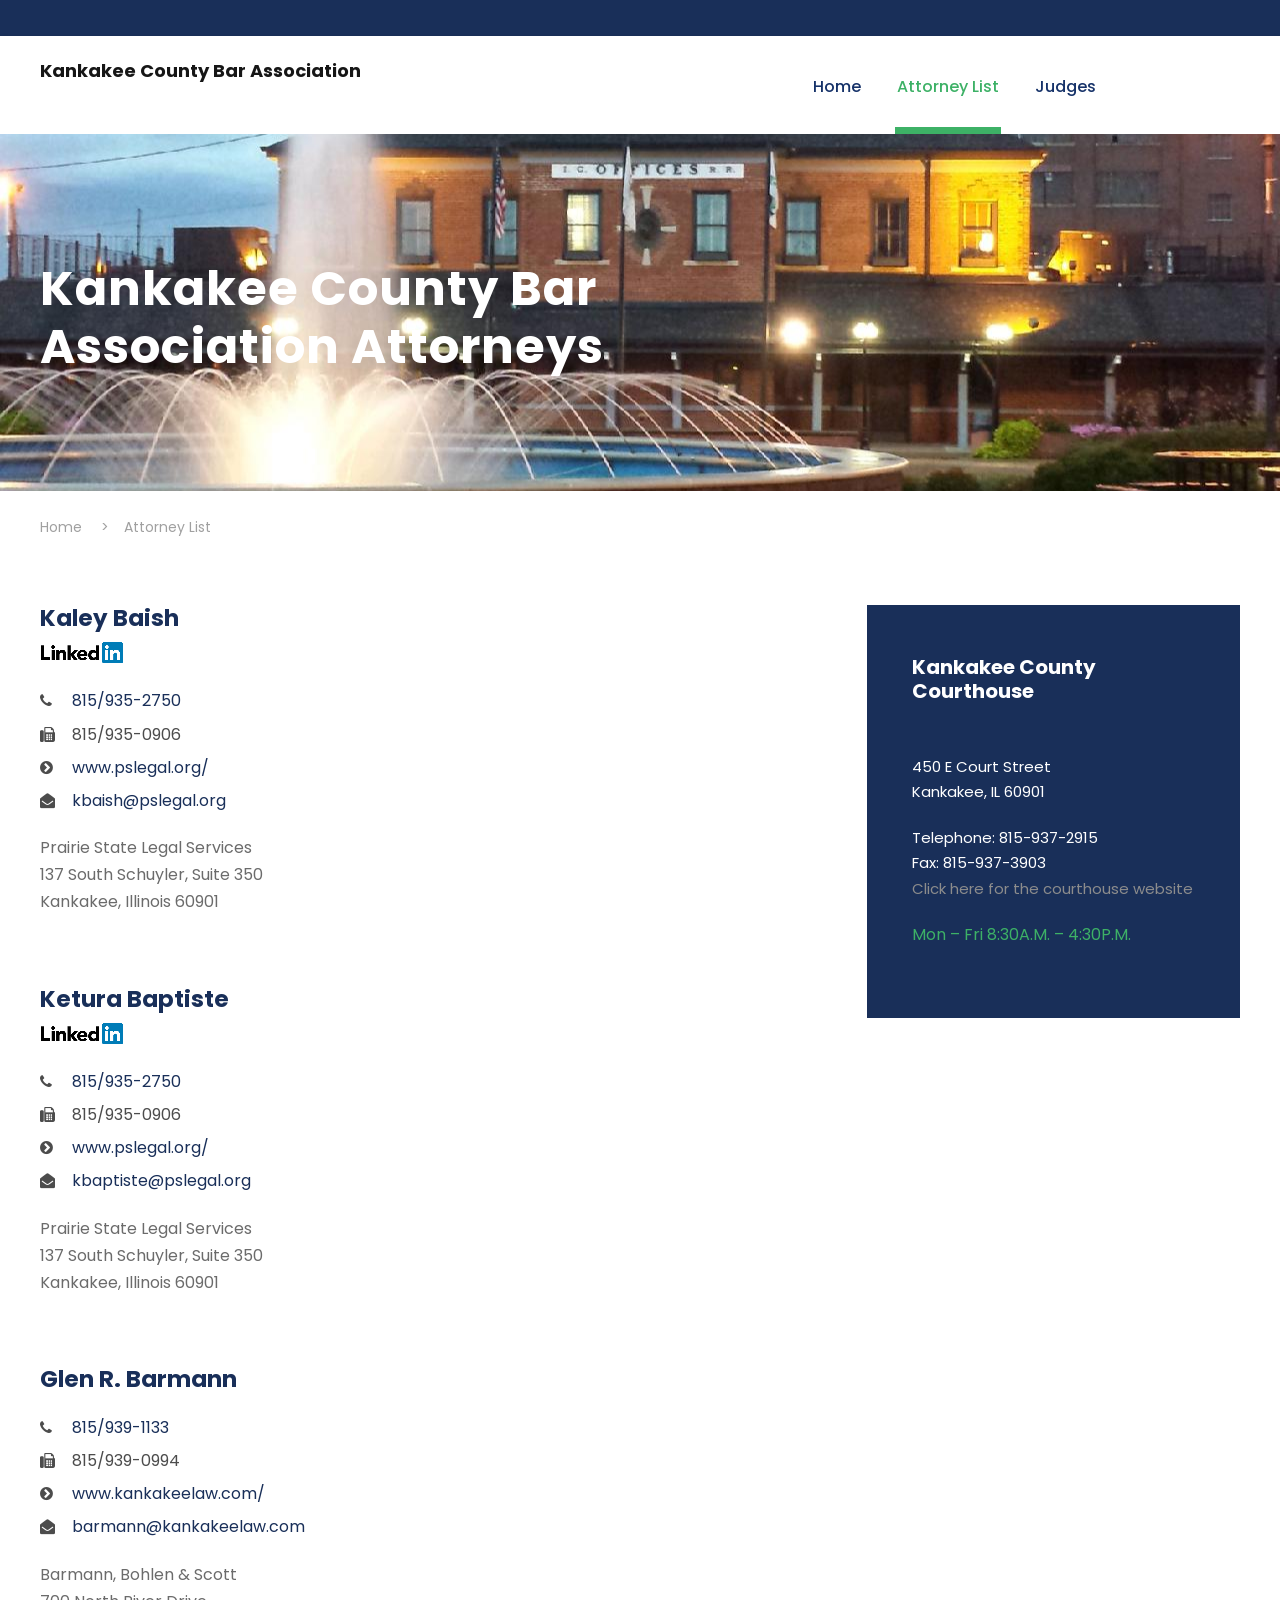
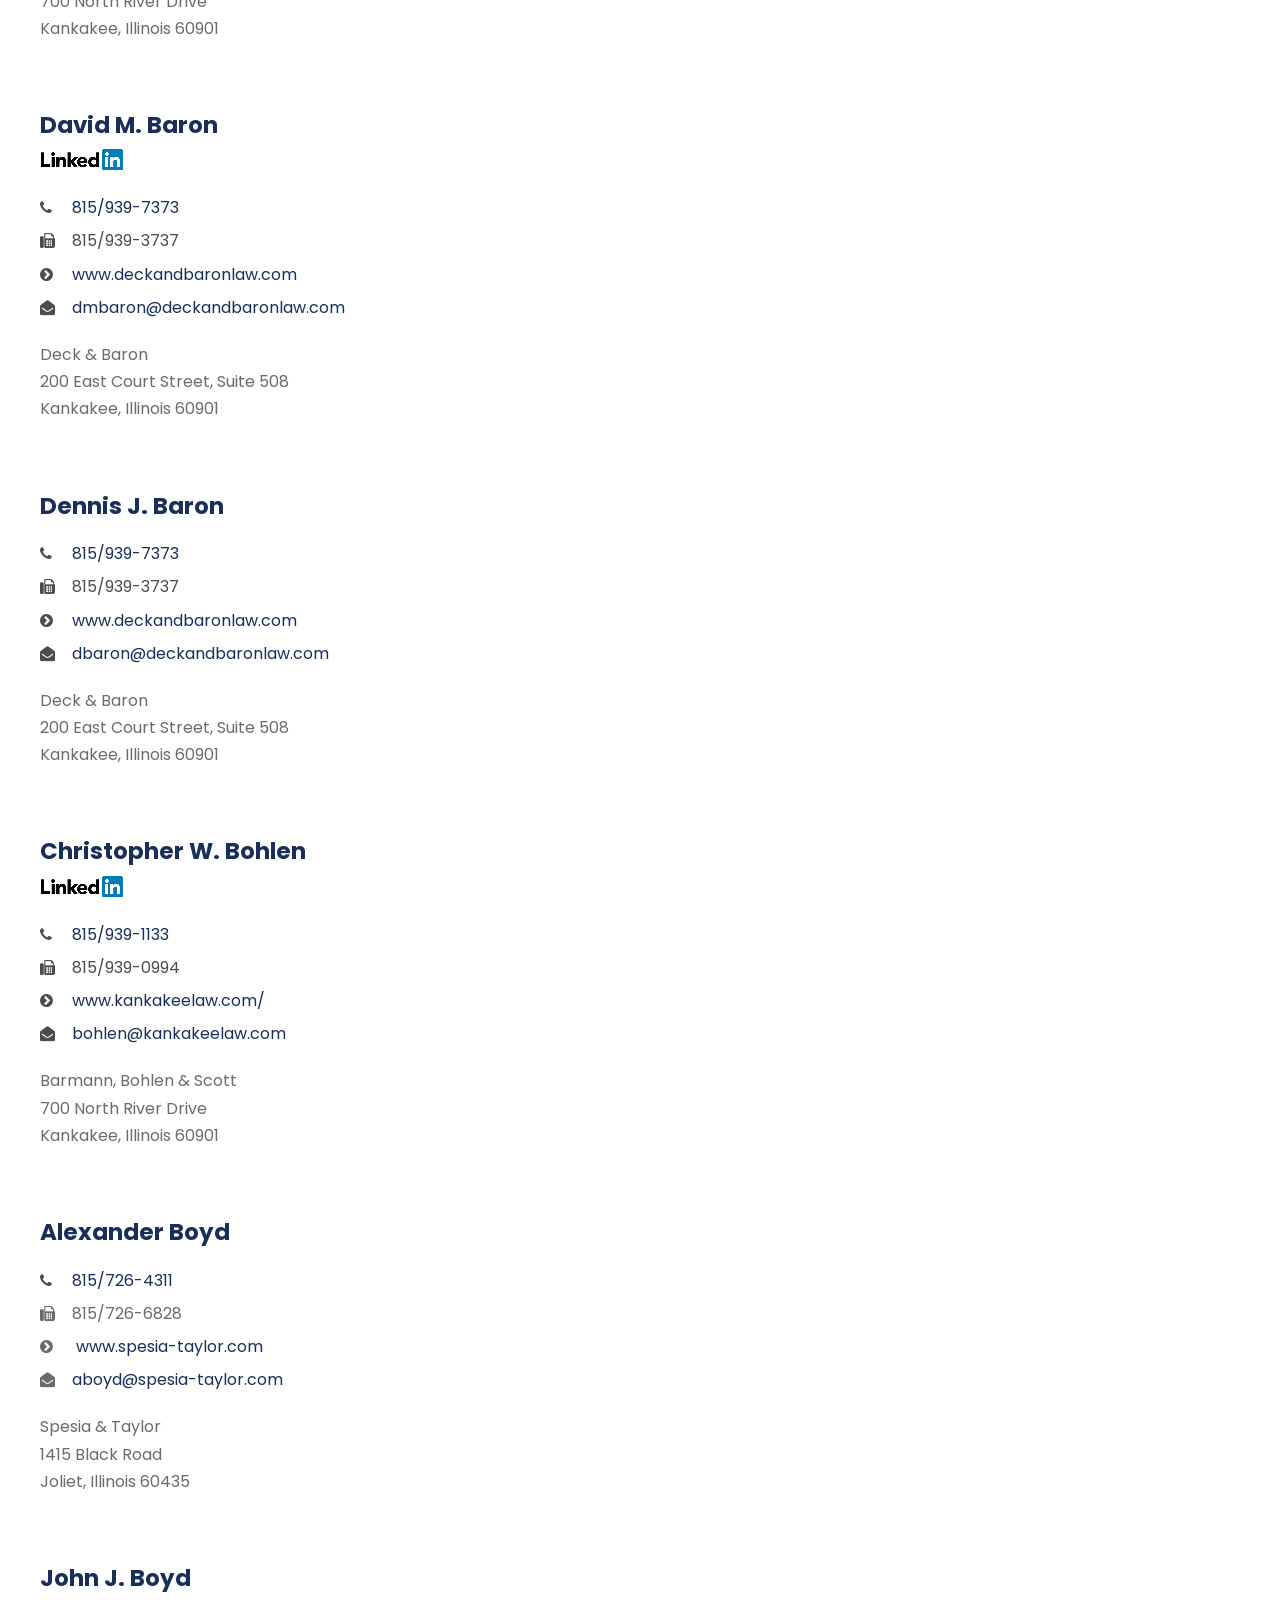
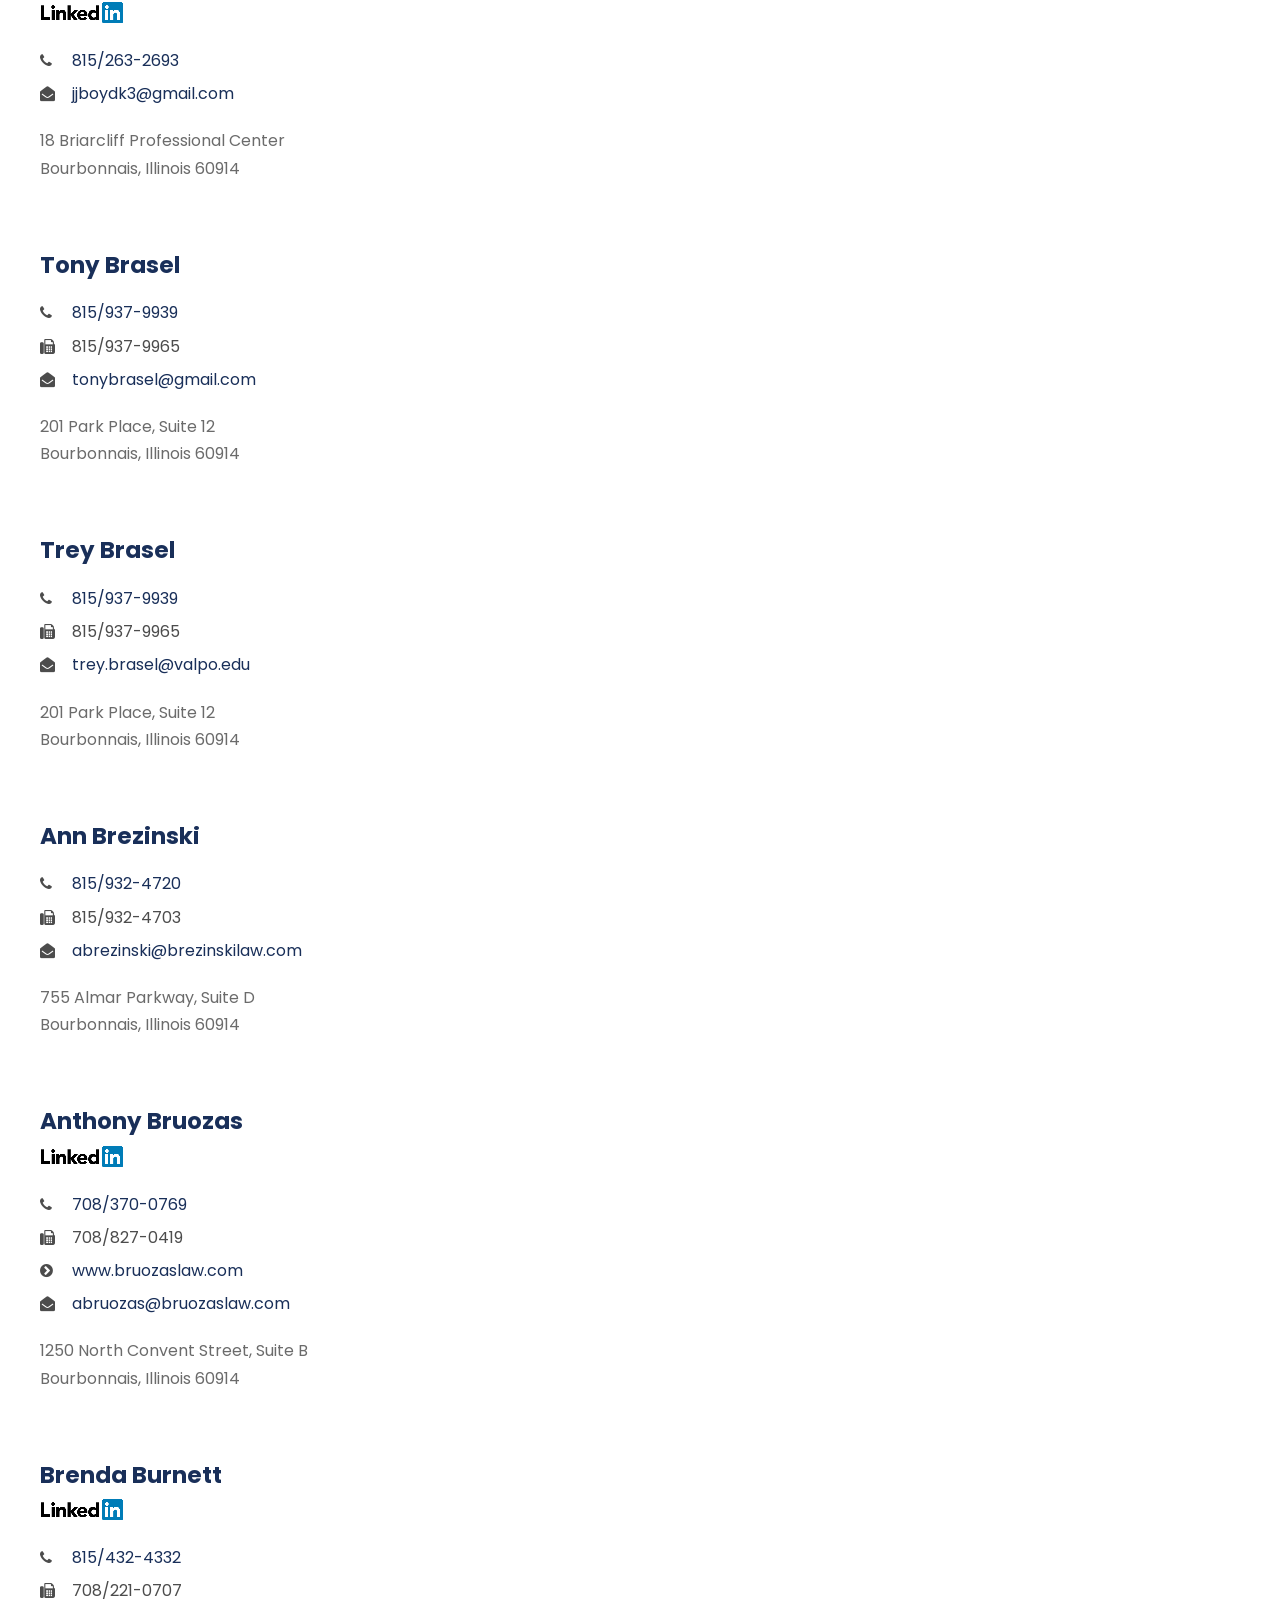
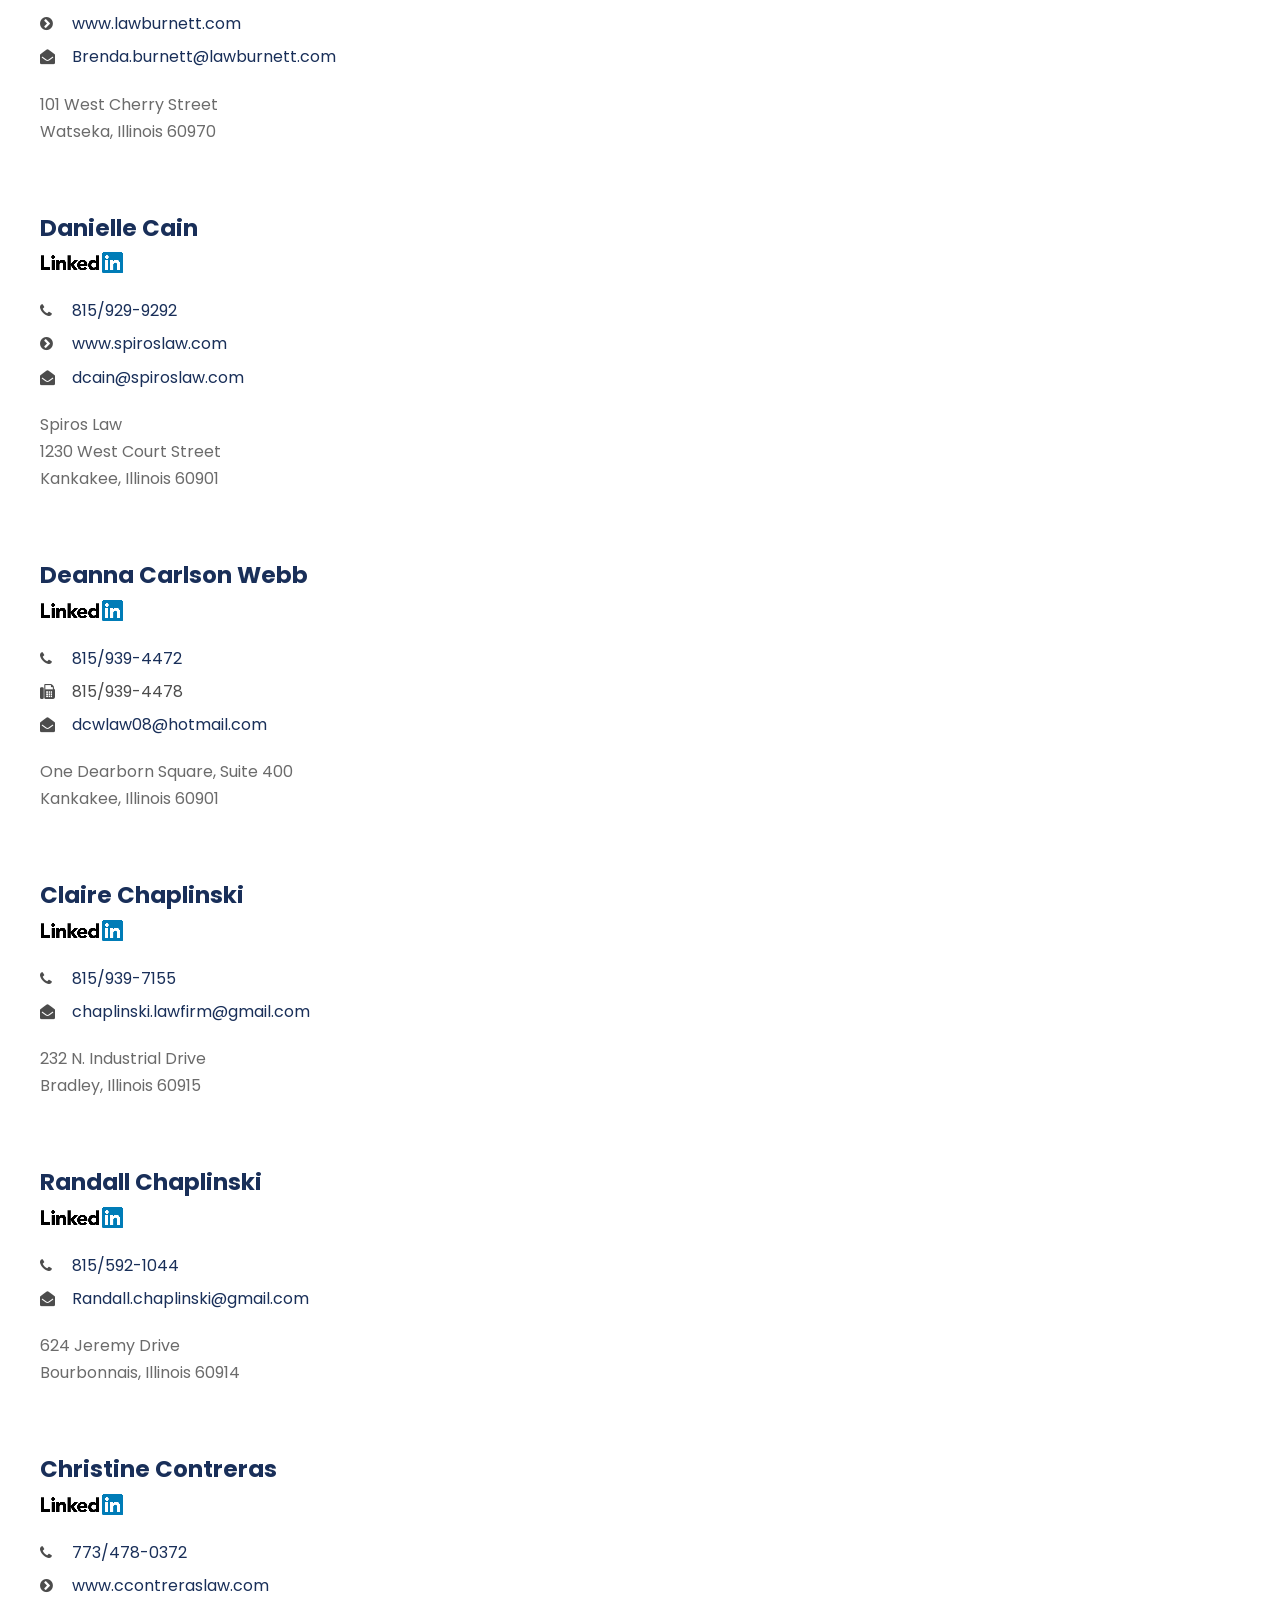
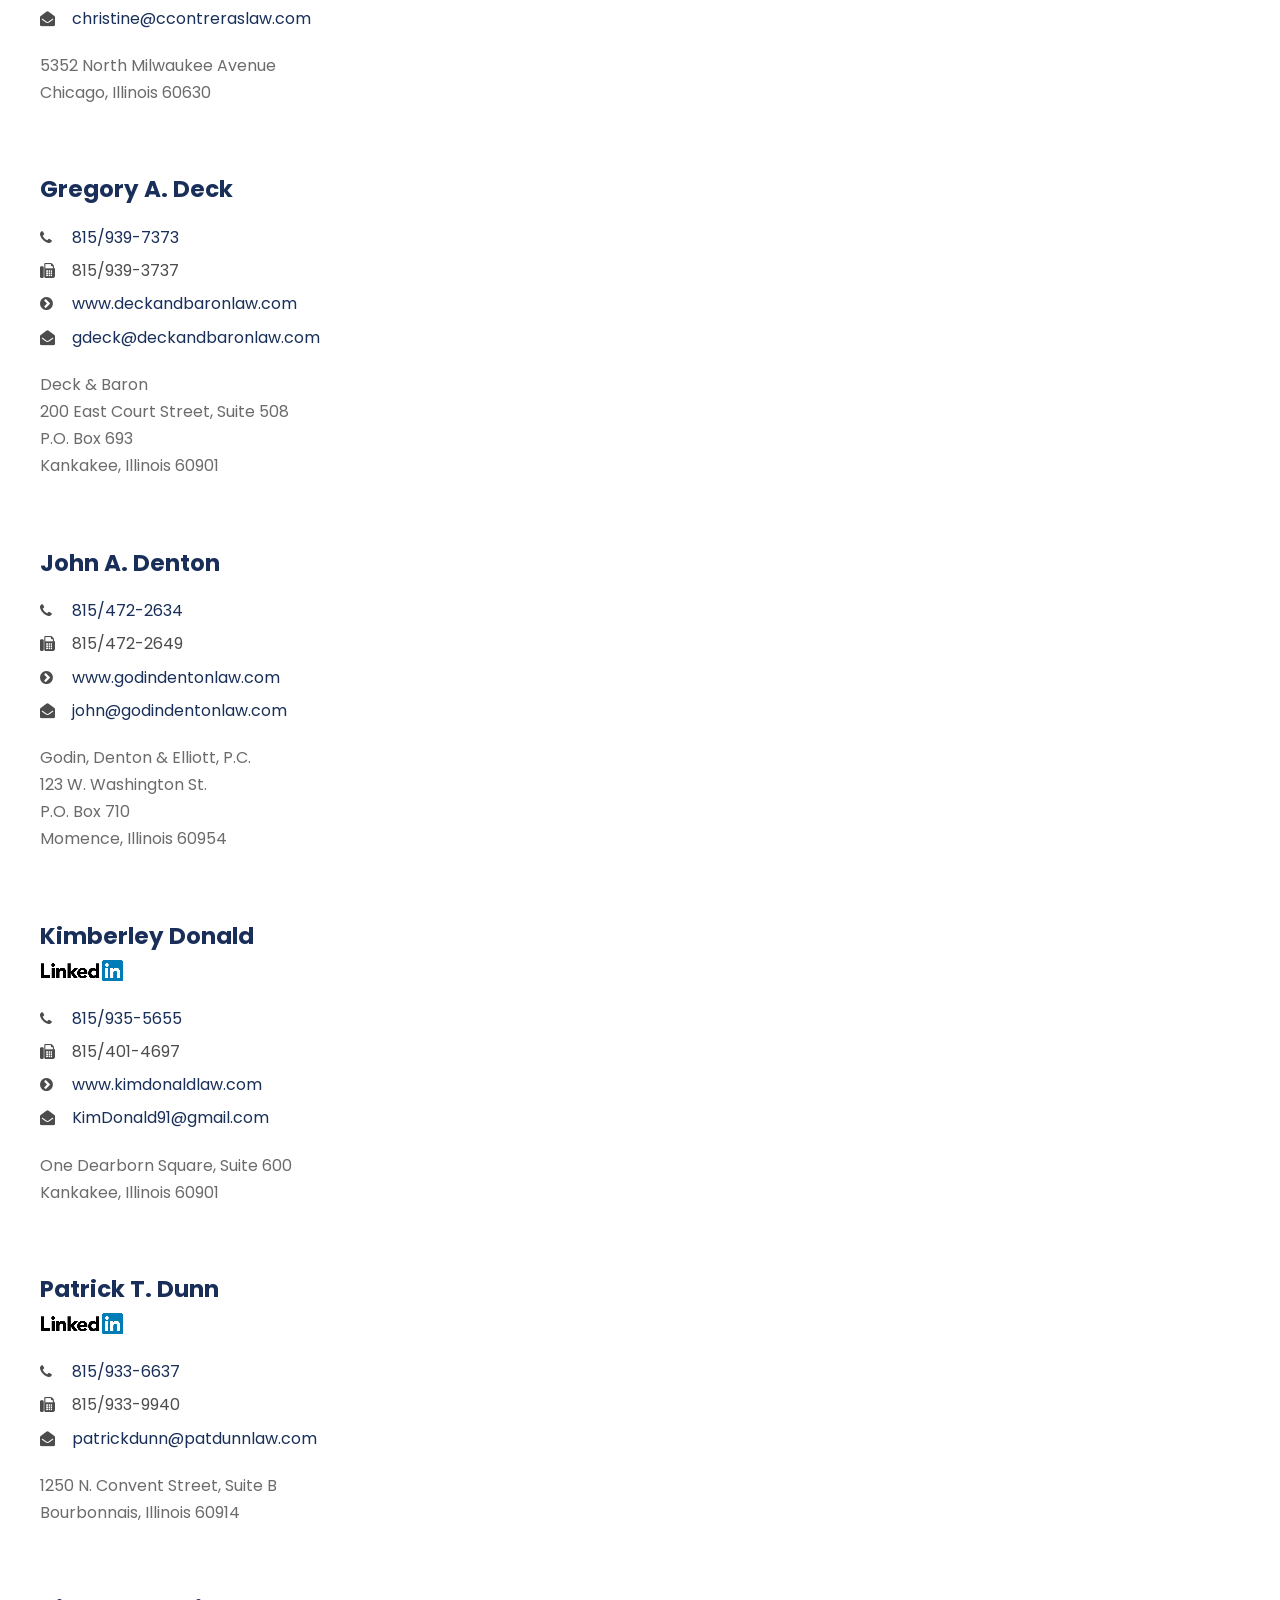
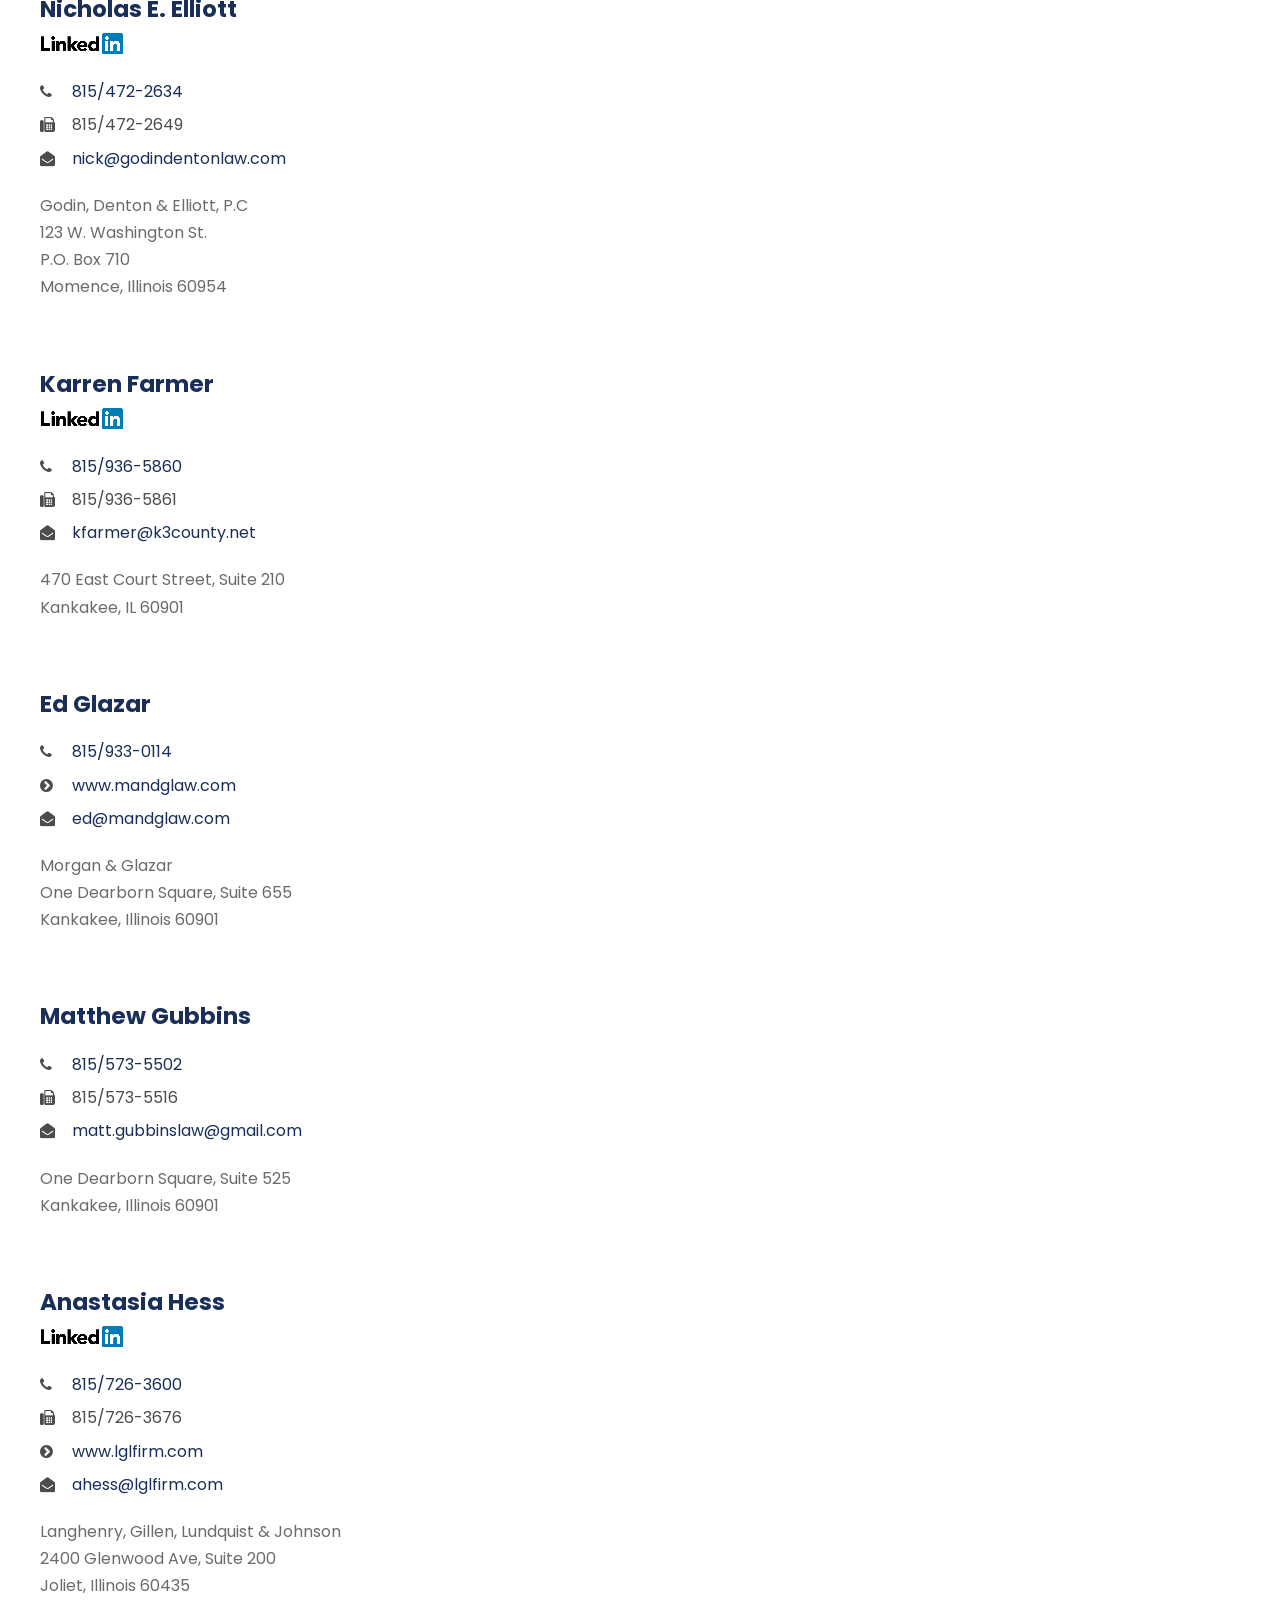
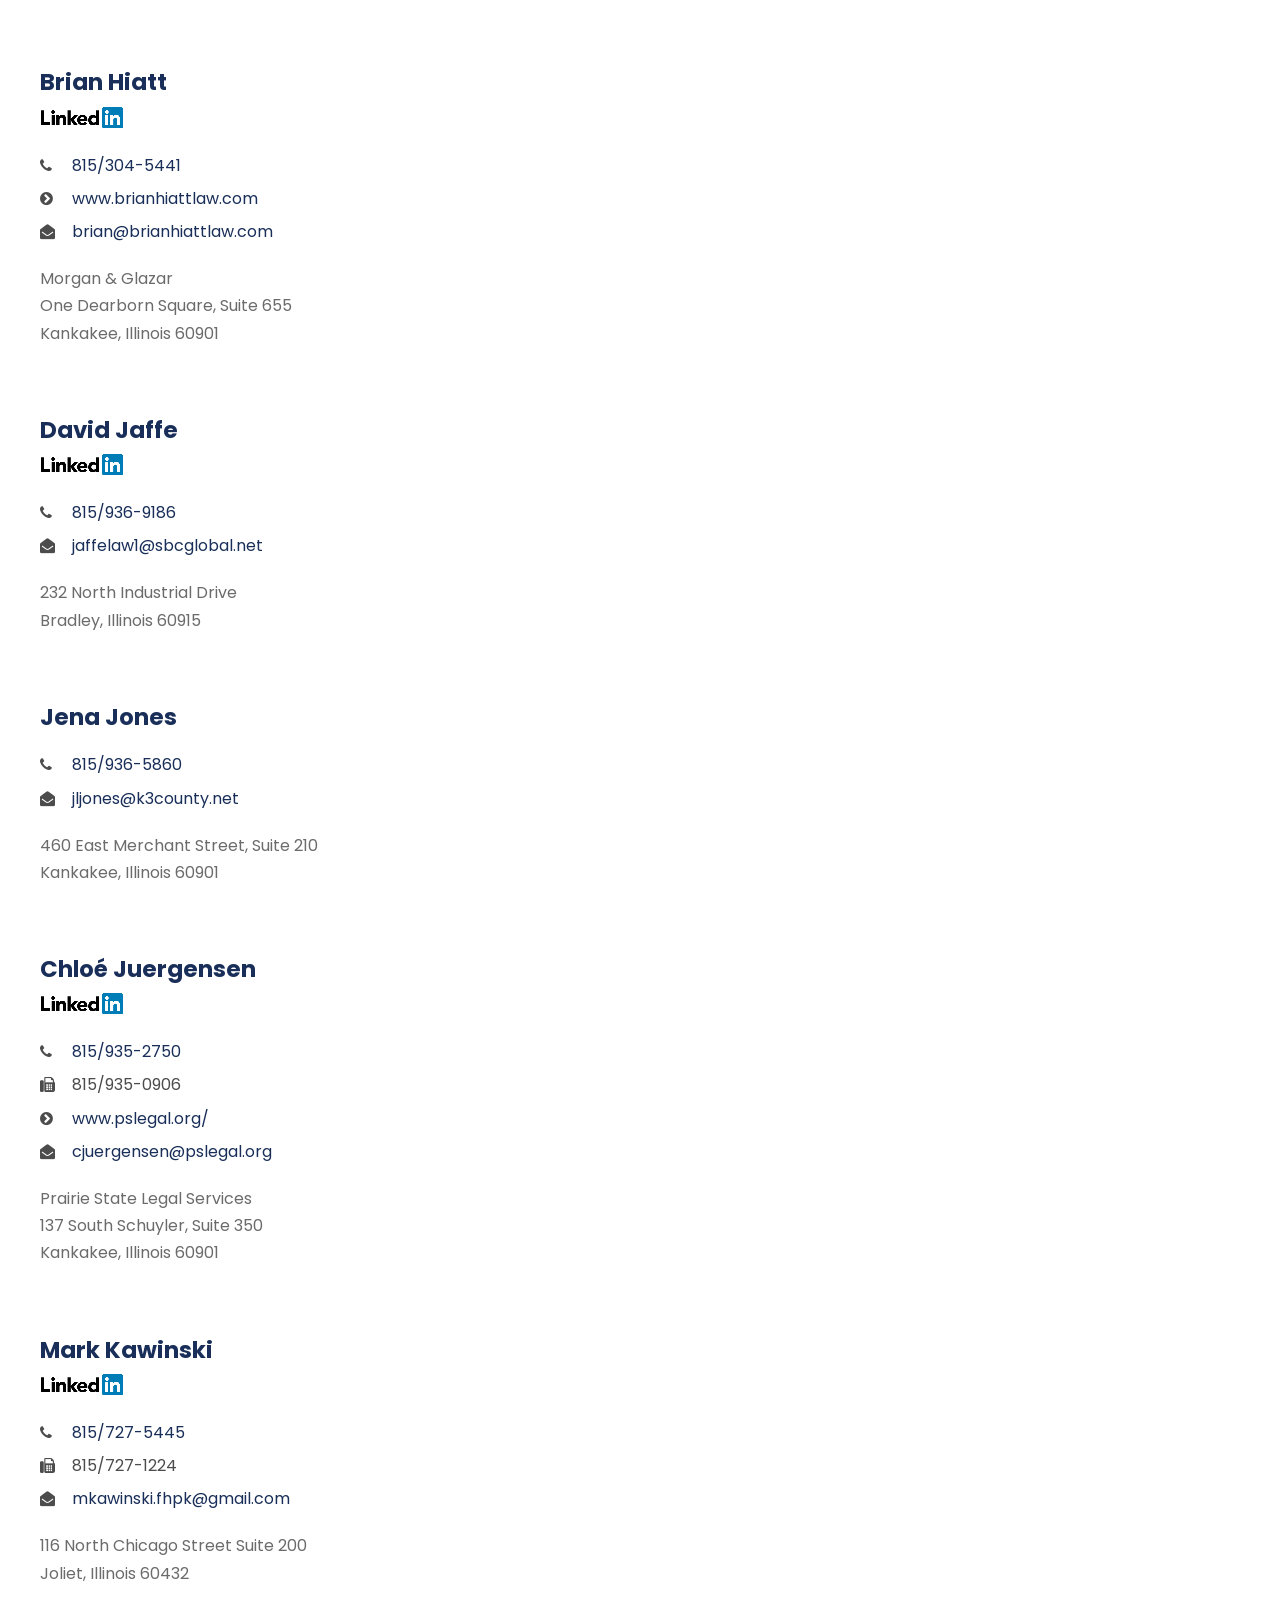
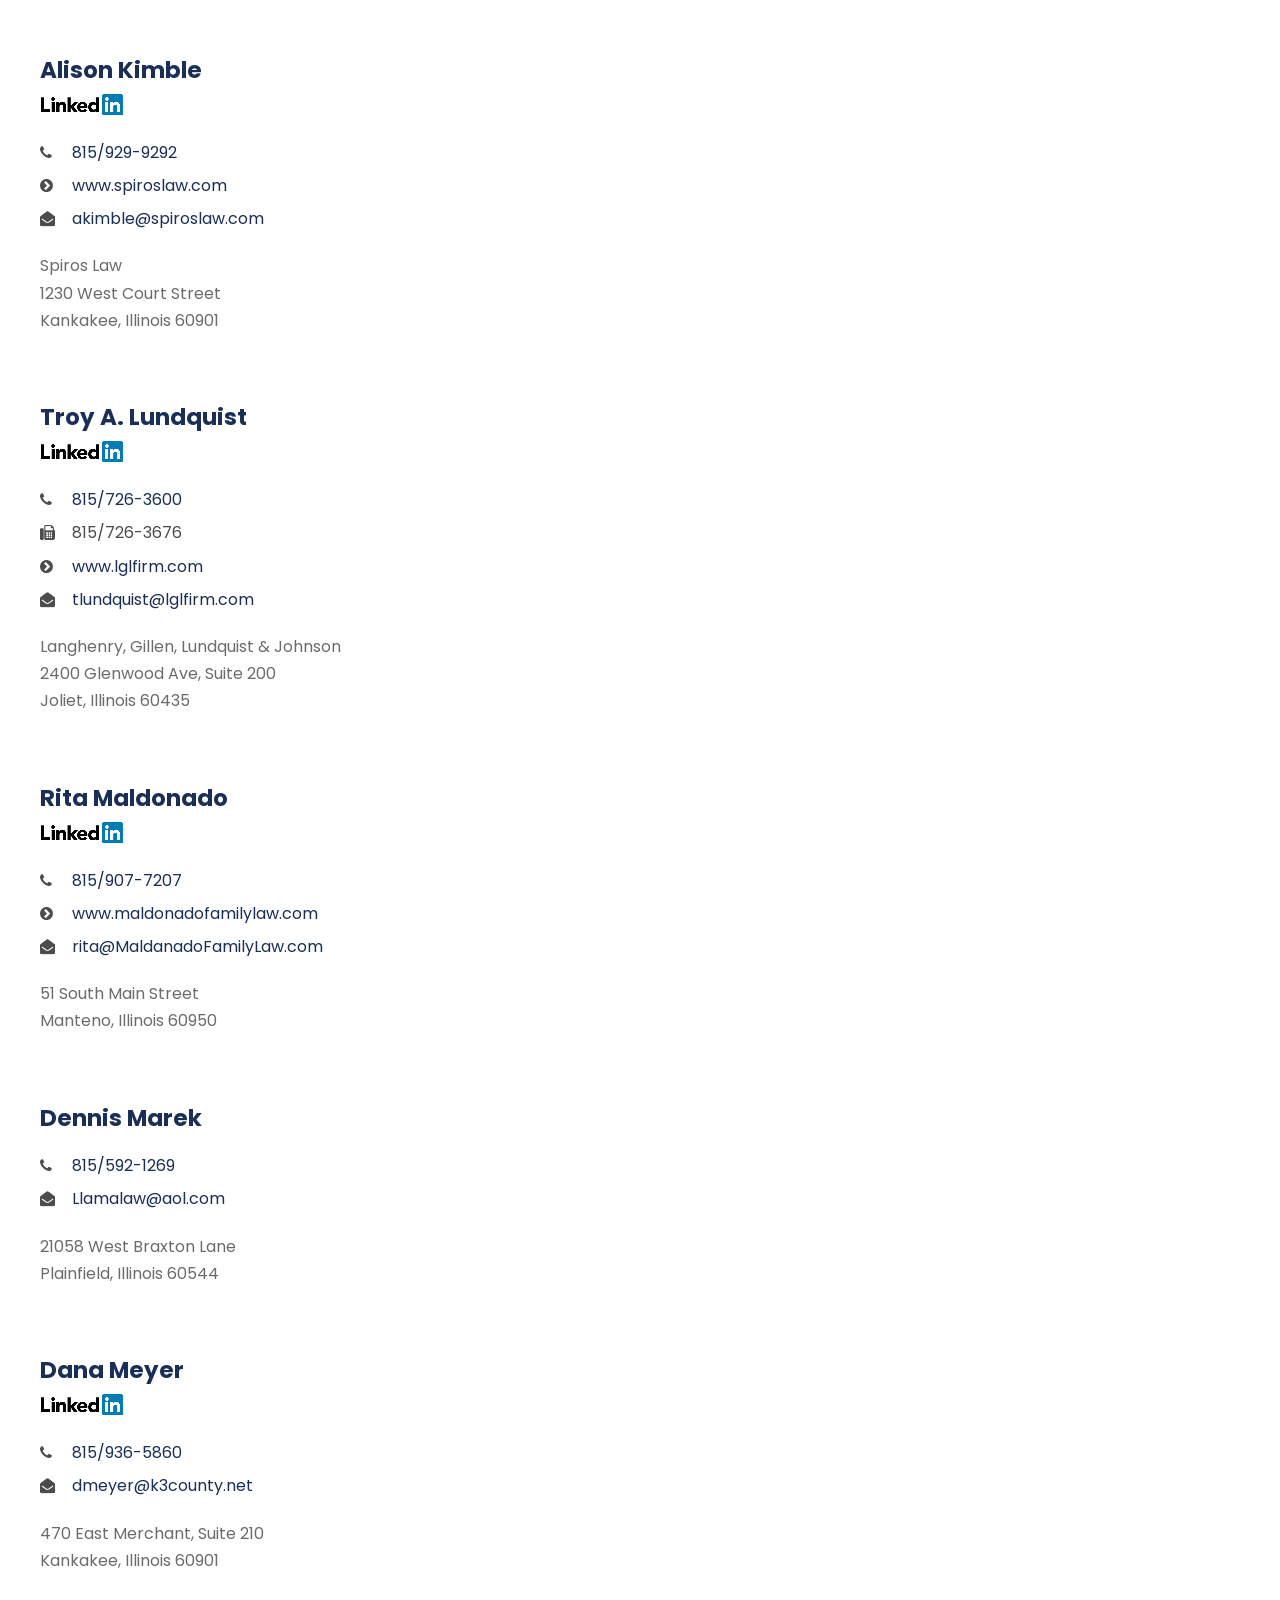
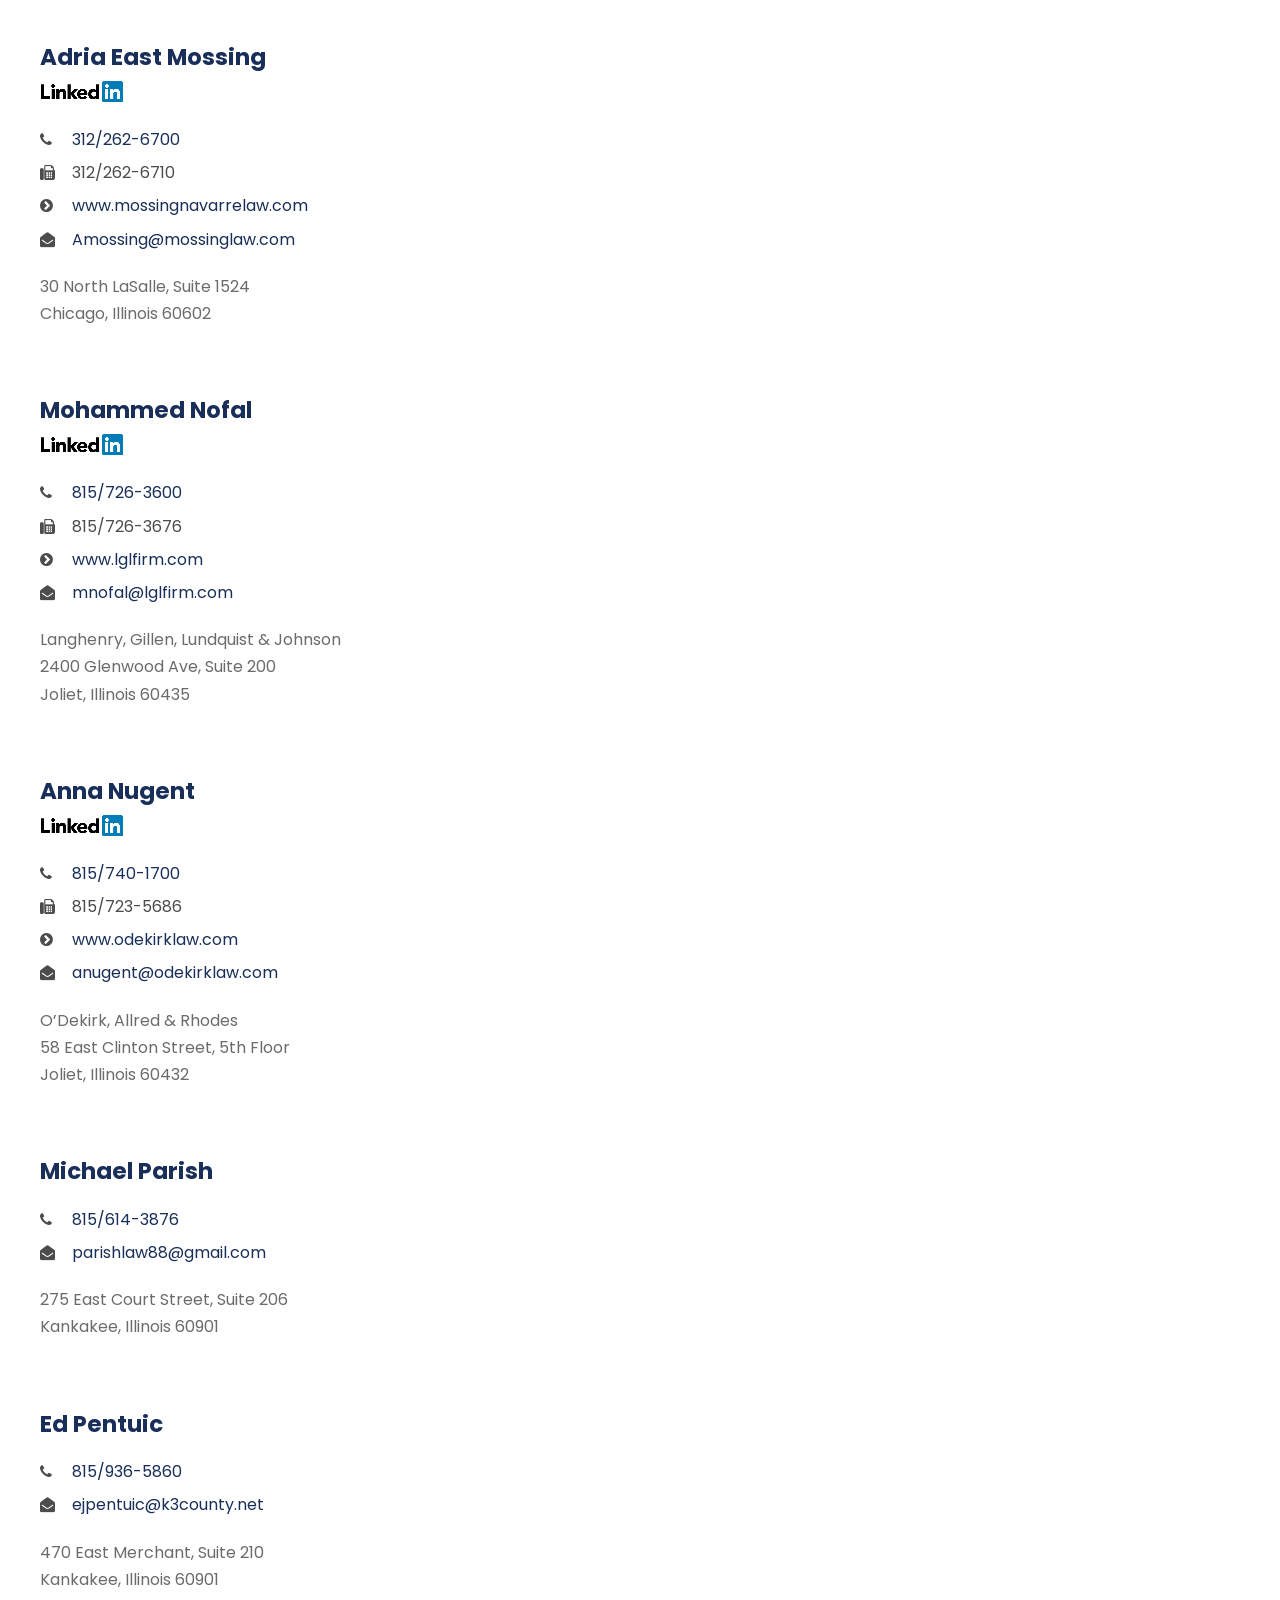
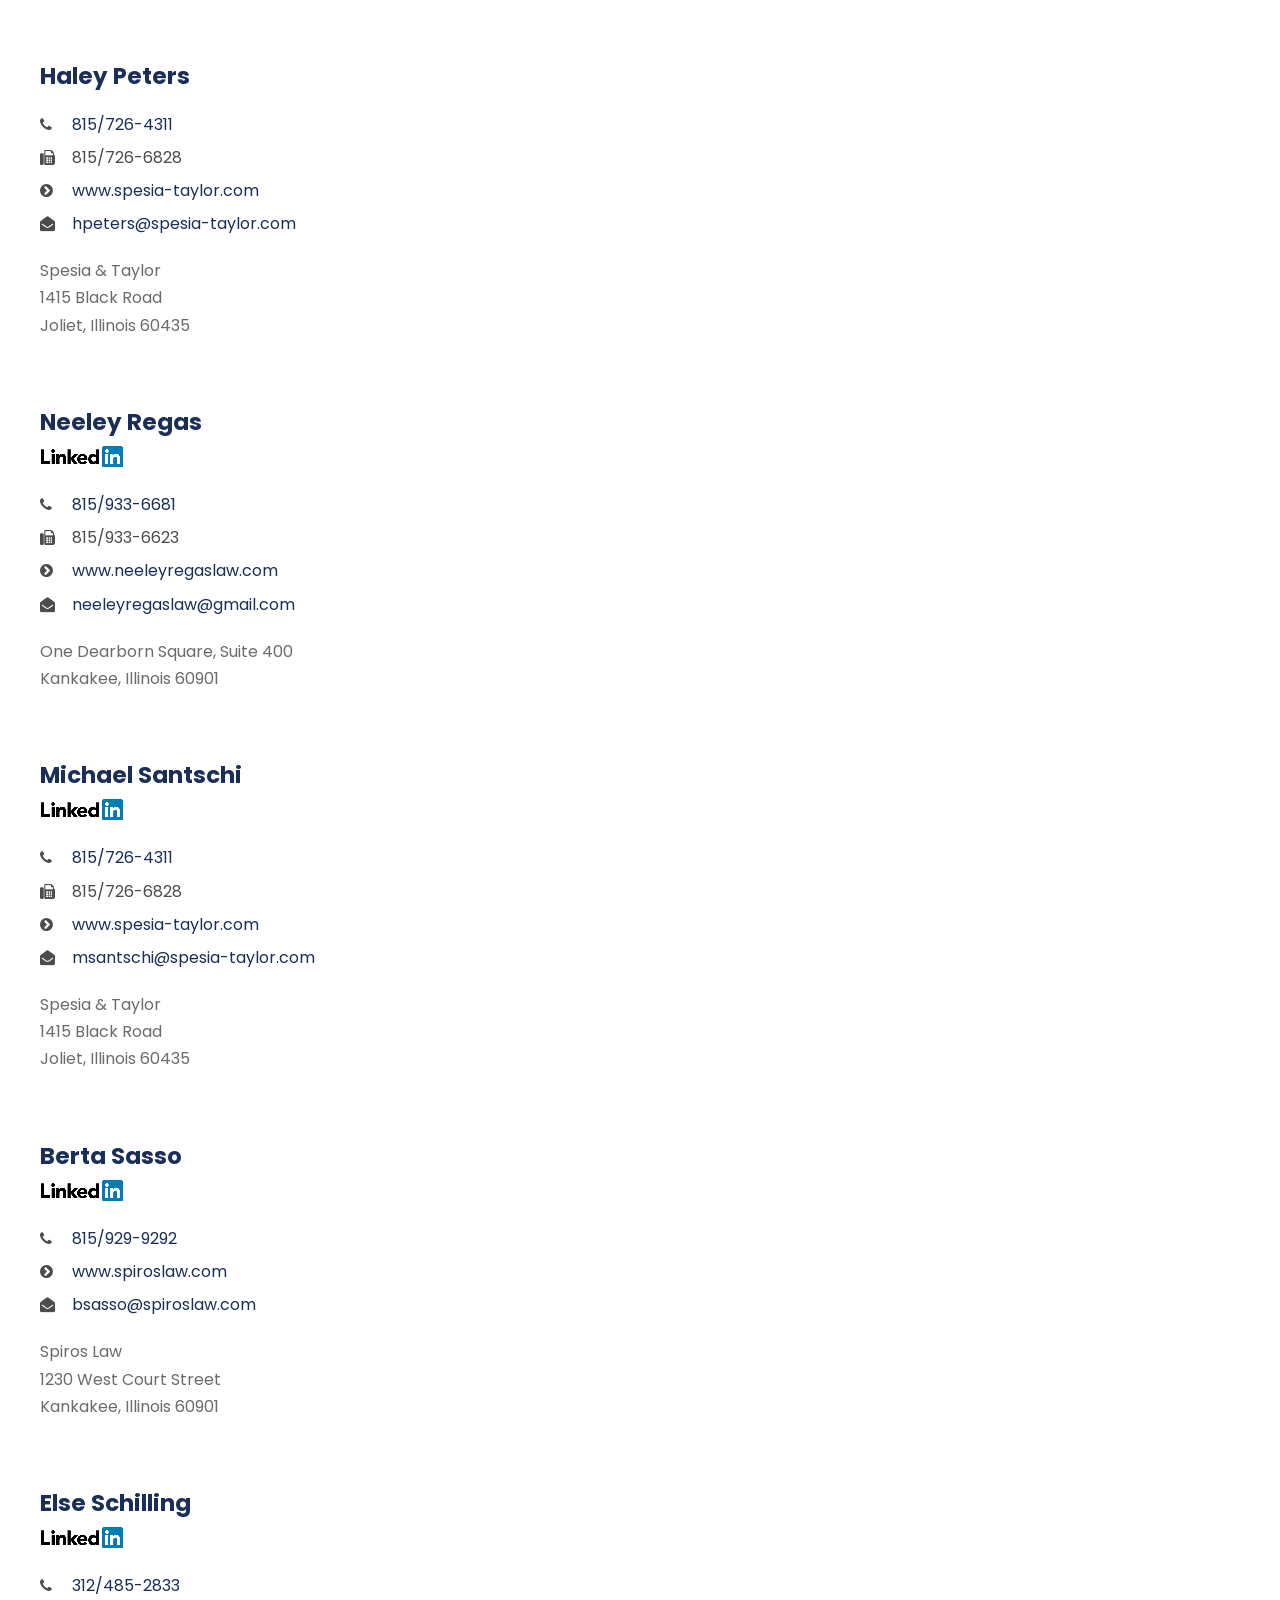
<file: member-list.html>
<!DOCTYPE html>
<html lang="en-US" class="no-js">
<head>
    <meta charset="UTF-8">
    <meta name="viewport" content="width=device-width, initial-scale=1">

    <title>Kankakee County Bar Association</title>
    <link rel="icon" href="images/courthouse.png" type="image/png">
    <link rel='stylesheet' href='plugins/goodlayers-core/plugins/combine/style.css' type='text/css' media='all'/>
    <link rel='stylesheet' href='plugins/goodlayers-core/include/css/page-builder.css' type='text/css' media='all'/>
    <link rel='stylesheet' href='plugins/revslider/public/assets/css/settings.css' type='text/css' media='all'/>
    <link rel='stylesheet' href='css/style-core.css' type='text/css' media='all'/>
    <link rel='stylesheet' href='css/kingster-style-custom.css' type='text/css' media='all'/>

    <link href="https://fonts.googleapis.com/css?family=Playfair+Display:700%2C400" rel="stylesheet"
          property="stylesheet" type="text/css" media="all">
    <link rel='stylesheet'
          href='https://fonts.googleapis.com/css?family=Poppins%3A100%2C100italic%2C200%2C200italic%2C300%2C300italic%2Cregular%2Citalic%2C500%2C500italic%2C600%2C600italic%2C700%2C700italic%2C800%2C800italic%2C900%2C900italic%7CABeeZee%3Aregular%2Citalic&amp;subset=latin%2Clatin-ext%2Cdevanagari&amp;ver=5.0.3'
          type='text/css' media='all'/>

</head>

<body class="home page-template-default page page-id-2039 gdlr-core-body woocommerce-no-js tribe-no-js kingster-body kingster-body-front kingster-full  kingster-with-sticky-navigation  kingster-blockquote-style-1 gdlr-core-link-to-lightbox">

<div class="kingster-mobile-header-wrap">
    <div class="kingster-mobile-header kingster-header-background kingster-style-slide kingster-sticky-mobile-navigation "
         id="kingster-mobile-header">
        <div class="kingster-mobile-header-container kingster-container clearfix">
            <div class="kingster-logo  kingster-item-pdlr">
                <div class="kingster-logo-inner">
                    <a class="" href="index">
                        <h6>Kankakee County Bar Association</h6>
                    </a>
                </div>
            </div>
            <div class="kingster-mobile-menu-right">
                <div class="kingster-mobile-menu"><a
                        class="kingster-mm-menu-button kingster-mobile-menu-button kingster-mobile-button-hamburger"
                        href="#kingster-mobile-menu"><span></span></a>
                    <div class="kingster-mm-menu-wrap kingster-navigation-font" id="kingster-mobile-menu"
                         data-slide="right">
                        <ul id="menu-main-navigation" class="m-menu">
                            <li class="menu-item"><a href="index">Home</a></li>
                            <li class="menu-item"><a href="member-list">Attorney List</a></li>
                            <li class="menu-item"><a href="judges">Judges</a></li>
                        </ul>
                    </div>
                </div>
            </div>
        </div>
    </div>
</div>
<div class="kingster-body-outer-wrapper ">
    <div class="kingster-body-wrapper clearfix  kingster-with-frame">
        <div class="kingster-top-bar">
            <div class="kingster-top-bar-background"></div>

        </div>
        <header class="kingster-header-wrap kingster-header-style-plain  kingster-style-menu-right kingster-sticky-navigation kingster-style-fixed"
                data-navigation-offset="75px">
            <div class="kingster-header-background"></div>
            <div class="kingster-header-container  kingster-container">
                <div class="kingster-header-container-inner clearfix">
                    <div class="kingster-logo  kingster-item-pdlr">
                        <div class="kingster-logo-inner">
                            <h6>Kankakee County Bar Association</h6>
                        </div>
                    </div>
                    <div class="kingster-navigation kingster-item-pdlr clearfix ">
                        <div class="kingster-main-menu" id="kingster-main-menu">
                            <ul id="menu-main-navigation-1" class="sf-menu">
                                <li id="header-index"
                                    class="menu-item menu-item-home menu-item-has-children kingster-normal-menu"><a
                                        href="/" class="sf-with-ul-pre">Home</a>
                                </li>
                                <li id="header-attorneys" class="menu-item menu-item-has-children kingster-mega-menu"><a
                                        href="/member-list" class="sf-with-ul-pre">Attorney List</a>
                                </li>
                                <li id="header-judges" class="menu-item menu-item-has-children kingster-mega-menu"><a
                                        href="/judges" class="sf-with-ul-pre">Judges</a>
                                </li>
                                <li class="menu-item kingster-normal-menu"></li>
                                <li class="menu-item kingster-normal-menu"></li>
                                <li class="menu-item kingster-normal-menu"></li>
                                <li class="menu-item kingster-normal-menu"></li>
                            </ul>
                            <div class="kingster-navigation-slide-bar" id="kingster-navigation-slide-bar"></div>
                        </div>

                    </div>
                </div>
            </div>
        </header>

        <div class="kingster-page-title-wrap  kingster-style-medium kingster-left-align"
             style="background-image: url('images/banner/vmacocss05_1131947684222-1-null.jpg'); background-size: cover">
            <div class="kingster-header-transparent-substitute"></div>
            <div class="kingster-page-title-overlay"></div>
            <div class="kingster-page-title-container kingster-container">
                <div class="kingster-page-title-content kingster-item-pdlr">
                    <h1 class="kingster-page-title">Kankakee County Bar<br>Association Attorneys</h1>
                </div>

            </div>
        </div>
        <div class="kingster-breadcrumbs">
            <div class="kingster-breadcrumbs-container kingster-container">
                <div class="kingster-breadcrumbs-item kingster-item-pdlr"> <span property="itemListElement"
                                                                                 typeof="ListItem"><a property="item"
                                                                                                      typeof="WebPage"
                                                                                                      title="Home"
                                                                                                      href="/"
                                                                                                      class="home"><span
                        property="name">Home</span></a>
                        <meta property="position" content="1">
                        </span>&gt;<span property="itemListElement" typeof="ListItem"><a property="item"
                                                                                         typeof="WebPage"
                                                                                         title="Go to Attorney List"
                                                                                         href="/member-list"
                                                                                         class="post post-page"><span
                        property="name">Attorney List</span></a>
                        <meta property="position" content="2">
                        </span>
                </div>
            </div>
        </div>
        <div class="kingster-page-wrapper" id="kingster-page-wrapper">
            <div class="gdlr-core-page-builder-body">
                <div class="gdlr-core-pbf-sidebar-wrapper ">
                    <div class="gdlr-core-pbf-sidebar-container gdlr-core-line-height-0 clearfix gdlr-core-js gdlr-core-container">
                        <div class="gdlr-core-pbf-sidebar-content  gdlr-core-column-40 gdlr-core-pbf-sidebar-padding gdlr-core-line-height gdlr-core-column-extend-left"
                             style="padding: 40px 0px 0px 0px;">
                            <div class="gdlr-core-pbf-sidebar-content-inner" data-skin="Personnel">
                                <div class="gdlr-core-pbf-element">
                                    <div class="gdlr-core-personnel-item gdlr-core-item-pdb clearfix  gdlr-core-left-align gdlr-core-personnel-item-style-medium gdlr-core-personnel-style-medium">


                                        <div class="gdlr-core-personnel-list-column  gdlr-core-column-60 gdlr-core-column-first gdlr-core-item-pdlr">
                                            <div class="gdlr-core-personnel-list clearfix">
                                                <div class="gdlr-core-personnel-list-content-wrap">
                                                    <h3 class="gdlr-core-personnel-list-title"
                                                        style="font-size: 23px ;font-weight: 700 ;letter-spacing: 0px ;text-transform: none ;">
                                                        Kaley Baish
                                                    </h3>
                                                    <a href="https://www.linkedin.com/in/kaley-baish-7bba4768/"
                                                       target="_blank" class="gdlr-core-social-network-icon"
                                                       title="linkedin" style="font-size: 18px ;color: #50bd77 ;">
                                                        <img src="images/output-onlinepngtools.png">
                                                    </a>
                                                    <div class="gdlr-core-personnel-info">
                                                        <div class="kingster-personnel-info-list kingster-type-phone">
                                                            <i class="kingster-personnel-info-list-icon fa fa-phone"></i><a href="tel:815/935-2750">815/935-2750</a>
                                                        </div>
                                                        <div class="kingster-personnel-info-list kingster-type-phone">
                                                            <i class="kingster-personnel-info-list-icon fa fa-fax"></i>815/935-0906
                                                        </div>
                                                        <div class="kingster-personnel-info-list kingster-type-phone">
                                                            <i class="kingster-personnel-info-list-icon fa fa-chevron-circle-right"></i><a href="https://pslegal.org/">www.pslegal.org/</a>
                                                        </div>
                                                        <div class="kingster-personnel-info-list kingster-type-email">
                                                            <i class="kingster-personnel-info-list-icon fa fa-envelope-open"></i><a href="mailto:kbaish@pslegal.org">kbaish@pslegal.org</a>
                                                        </div>
                                                    </div>
                                                    <div class="gdlr-core-personnel-list-content">
                                                        <p>Prairie State Legal Services<br>137 South Schuyler, Suite 350<br>Kankakee, Illinois 60901</p>
                                                    </div>
                                                </div>
                                            </div>
                                        </div>
                                        <div class="gdlr-core-personnel-list-column  gdlr-core-column-60 gdlr-core-column-first gdlr-core-item-pdlr">
                                            <div class="gdlr-core-personnel-list clearfix">
                                                <div class="gdlr-core-personnel-list-content-wrap">
                                                    <h3 class="gdlr-core-personnel-list-title"
                                                        style="font-size: 23px ;font-weight: 700 ;letter-spacing: 0px ;text-transform: none ;">
                                                        Ketura Baptiste
                                                    </h3>
                                                    <a href="https://www.linkedin.com/in/ketura-baptiste-4799b16a/"
                                                       target="_blank" class="gdlr-core-social-network-icon"
                                                       title="linkedin" style="font-size: 18px ;color: #50bd77 ;">
                                                        <img src="images/output-onlinepngtools.png">
                                                    </a>
                                                    <div class="gdlr-core-personnel-info">
                                                        <div class="kingster-personnel-info-list kingster-type-phone">
                                                            <i class="kingster-personnel-info-list-icon fa fa-phone"></i><a href="tel:815/935-2750">815/935-2750</a>
                                                        </div>
                                                        <div class="kingster-personnel-info-list kingster-type-phone">
                                                            <i class="kingster-personnel-info-list-icon fa fa-fax"></i>815/935-0906
                                                        </div>
                                                        <div class="kingster-personnel-info-list kingster-type-phone">
                                                            <i class="kingster-personnel-info-list-icon fa fa-chevron-circle-right"></i><a href="https://pslegal.org/">www.pslegal.org/</a>
                                                        </div>
                                                        <div class="kingster-personnel-info-list kingster-type-email">
                                                            <i class="kingster-personnel-info-list-icon fa fa-envelope-open"></i><a href="mailto:kbaptiste@pslegal.org">kbaptiste@pslegal.org</a>
                                                        </div>
                                                    </div>
                                                    <div class="gdlr-core-personnel-list-content">
                                                        <p>Prairie State Legal Services<br>137 South Schuyler, Suite 350<br>Kankakee, Illinois 60901</p>
                                                    </div>
                                                </div>
                                            </div>
                                        </div>
                                        <div class="gdlr-core-personnel-list-column  gdlr-core-column-60 gdlr-core-column-first gdlr-core-item-pdlr">
                                            <div class="gdlr-core-personnel-list clearfix">
                                                <div class="gdlr-core-personnel-list-content-wrap">

                                                    <h3 class="gdlr-core-personnel-list-title"
                                                        style="font-size: 23px ;font-weight: 700 ;letter-spacing: 0px ;text-transform: none ;">
                                                        Glen R. Barmann
                                                    </h3>
                                                    <div class="gdlr-core-personnel-info">
                                                        <div class="kingster-personnel-info-list kingster-type-phone"><i
                                                                class="kingster-personnel-info-list-icon fa fa-phone"></i><a
                                                                href="tel:815/939-1133">815/939-1133</a></div>
                                                        <div class="kingster-personnel-info-list kingster-type-phone"><i
                                                                class="kingster-personnel-info-list-icon fa fa-fax"></i>815/939-0994
                                                        </div>
                                                        <div class="kingster-personnel-info-list kingster-type-phone">
                                                            <i class="kingster-personnel-info-list-icon fa fa-chevron-circle-right"></i><a href="https://www.kankakeelaw.com/">www.kankakeelaw.com/</a>
                                                        </div>
                                                        <div class="kingster-personnel-info-list kingster-type-email"><i
                                                                class="kingster-personnel-info-list-icon fa fa-envelope-open"></i><a
                                                                href="mailto:barmann@kankakeelaw.com">barmann@kankakeelaw.com</a>
                                                        </div>
                                                    </div>
                                                    <div class="gdlr-core-personnel-list-content">
                                                        <p>Barmann, Bohlen &amp; Scott<br>700 North River Drive
                                                            <br>Kankakee, Illinois 60901</p>
                                                    </div>
                                                </div>
                                            </div>
                                        </div>

                                        <div class="gdlr-core-personnel-list-column  gdlr-core-column-60 gdlr-core-column-first gdlr-core-item-pdlr">
                                            <div class="gdlr-core-personnel-list clearfix">
                                                <div class="gdlr-core-personnel-list-content-wrap">

                                                    <h3 class="gdlr-core-personnel-list-title"
                                                        style="font-size: 23px ;font-weight: 700 ;letter-spacing: 0px ;text-transform: none ;">
                                                        David M. Baron

                                                    </h3><a href="https://www.linkedin.com/in/dave-baron-17854313/"
                                                            target="_blank" class="gdlr-core-social-network-icon"
                                                            title="linkedin" style="font-size: 18px ;color: #50bd77 ;">
                                                    <img src="images/output-onlinepngtools.png">
                                                </a>
                                                    <div class="gdlr-core-personnel-info">
                                                        <div class="kingster-personnel-info-list kingster-type-phone"><i
                                                                class="kingster-personnel-info-list-icon fa fa-phone"></i><a
                                                                href="tel:815/939-7373">815/939-7373</a></div>
                                                        <div class="kingster-personnel-info-list kingster-type-phone"><i
                                                                class="kingster-personnel-info-list-icon fa fa-fax"></i>815/939-3737
                                                        </div>
                                                        <div class="kingster-personnel-info-list kingster-type-phone">
                                                            <i class="kingster-personnel-info-list-icon fa fa-chevron-circle-right"></i><a href="https://deckandbaronlaw.com">www.deckandbaronlaw.com</a>
                                                        </div>
                                                        <div class="kingster-personnel-info-list kingster-type-email"><i
                                                                class="kingster-personnel-info-list-icon fa fa-envelope-open"></i><a
                                                                href="mailto:dmbaron@deckandbaronlaw.com">dmbaron@deckandbaronlaw.com</a>
                                                        </div>
                                                    </div>
                                                    <div class="gdlr-core-personnel-list-content">
                                                        <p>Deck &amp; Baron<br>200 East Court Street, Suite 508<br>Kankakee,
                                                            Illinois 60901</p>
                                                    </div>
                                                </div>
                                            </div>
                                        </div>

                                        <div class="gdlr-core-personnel-list-column  gdlr-core-column-60 gdlr-core-column-first gdlr-core-item-pdlr">
                                            <div class="gdlr-core-personnel-list clearfix">
                                                <div class="gdlr-core-personnel-list-content-wrap">

                                                    <h3 class="gdlr-core-personnel-list-title"
                                                        style="font-size: 23px ;font-weight: 700 ;letter-spacing: 0px ;text-transform: none ;">
                                                        Dennis J. Baron

                                                    </h3>
                                                    <div class="gdlr-core-personnel-info">
                                                        <div class="kingster-personnel-info-list kingster-type-phone"><i
                                                                class="kingster-personnel-info-list-icon fa fa-phone"></i><a
                                                                href="tel:815/939-7373">815/939-7373</a></div>
                                                        <div class="kingster-personnel-info-list kingster-type-phone"><i
                                                                class="kingster-personnel-info-list-icon fa fa-fax"></i>815/939-3737
                                                        </div>
                                                        <div class="kingster-personnel-info-list kingster-type-phone">
                                                            <i class="kingster-personnel-info-list-icon fa fa-chevron-circle-right"></i><a href="https://deckandbaronlaw.com/">www.deckandbaronlaw.com</a>
                                                        </div>
                                                        <div class="kingster-personnel-info-list kingster-type-email"><i
                                                                class="kingster-personnel-info-list-icon fa fa-envelope-open"></i><a
                                                                href="mailto:dbaron@deckandbaronlaw.com">dbaron@deckandbaronlaw.com</a>
                                                        </div>
                                                    </div>
                                                    <div class="gdlr-core-personnel-list-content">
                                                        <p>Deck &amp; Baron<br>200 East Court Street, Suite 508<br>Kankakee,
                                                            Illinois 60901</p>
                                                    </div>
                                                </div>
                                            </div>
                                        </div>
                                        <div class="gdlr-core-personnel-list-column  gdlr-core-column-60 gdlr-core-column-first gdlr-core-item-pdlr">
                                            <div class="gdlr-core-personnel-list clearfix">
                                                <div class="gdlr-core-personnel-list-content-wrap">

                                                    <h3 class="gdlr-core-personnel-list-title"
                                                        style="font-size: 23px ;font-weight: 700 ;letter-spacing: 0px ;text-transform: none ;">
                                                        Christopher W. Bohlen

                                                    </h3><a
                                                        href="https://www.linkedin.com/in/christopher-bohlen-175a9735/"
                                                        target="_blank" class="gdlr-core-social-network-icon"
                                                        title="linkedin" style="font-size: 18px ;color: #50bd77 ;">
                                                    <img src="images/output-onlinepngtools.png">
                                                </a>
                                                    <div class="gdlr-core-personnel-info">
                                                        <div class="kingster-personnel-info-list kingster-type-phone"><i
                                                                class="kingster-personnel-info-list-icon fa fa-phone"></i><a
                                                                href="tel:815/939-1133">815/939-1133</a></div>
                                                        <div class="kingster-personnel-info-list kingster-type-phone"><i
                                                                class="kingster-personnel-info-list-icon fa fa-fax"></i>815/939-0994
                                                        </div>
                                                        <div class="kingster-personnel-info-list kingster-type-phone">
                                                            <i class="kingster-personnel-info-list-icon fa fa-chevron-circle-right"></i><a href="https://www.kankakeelaw.com/">www.kankakeelaw.com/</a>
                                                        </div>
                                                        <div class="kingster-personnel-info-list kingster-type-email"><i
                                                                class="kingster-personnel-info-list-icon fa fa-envelope-open"></i><a
                                                                href="mailto:bohlen@kankakeelaw.com">bohlen@kankakeelaw.com</a>
                                                        </div>
                                                    </div>
                                                    <div class="gdlr-core-personnel-list-content">
                                                        <p>Barmann, Bohlen &amp; Scott<br>700 North River Drive
                                                            <br>Kankakee, Illinois 60901</p>
                                                    </div>
                                                </div>
                                            </div>
                                        </div>
                                        <div class="gdlr-core-personnel-list-column  gdlr-core-column-60 gdlr-core-column-first gdlr-core-item-pdlr">
                                            <div class="gdlr-core-personnel-list clearfix">
                                                <div class="gdlr-core-personnel-list-content-wrap">

                                                    <h3 class="gdlr-core-personnel-list-title"
                                                        style="font-size: 23px ;font-weight: 700 ;letter-spacing: 0px ;text-transform: none ;">
                                                        Alexander Boyd

                                                    </h3>
                                                    <div class="gdlr-core-personnel-info">
                                                        <div class="kingster-personnel-info-list kingster-type-phone"><i
                                                                class="kingster-personnel-info-list-icon fa fa-phone"></i><a
                                                                href="tel:815/726-4311">815/726-4311</a></div>
                                                    </div>
                                                    <div class="kingster-personnel-info-list kingster-type-phone"><i
                                                            class="kingster-personnel-info-list-icon fa fa-fax"></i>815/726-6828
                                                    </div>
                                                    <div class="kingster-personnel-info-list kingster-type-phone">
                                                        <i class="kingster-personnel-info-list-icon fa fa-chevron-circle-right"></i>
                                                        <a href="https://spesia-taylor.com">www.spesia-taylor.com</a>
                                                    </div>
                                                    <div class="kingster-personnel-info-list kingster-type-email"><i
                                                            class="kingster-personnel-info-list-icon fa fa-envelope-open"></i><a
                                                            href="mailto:aboyd@spesia-taylor.com">aboyd@spesia-taylor.com</a>
                                                    </div>
                                                    <div class="gdlr-core-personnel-list-content">
                                                        <p>Spesia & Taylor<br>1415 Black Road<br>Joliet, Illinois 60435
                                                        </p>
                                                    </div>
                                                </div>
                                            </div>
                                        </div>
                                        <div class="gdlr-core-personnel-list-column  gdlr-core-column-60 gdlr-core-column-first gdlr-core-item-pdlr">
                                            <div class="gdlr-core-personnel-list clearfix">
                                                <div class="gdlr-core-personnel-list-content-wrap">

                                                    <h3 class="gdlr-core-personnel-list-title"
                                                        style="font-size: 23px ;font-weight: 700 ;letter-spacing: 0px ;text-transform: none ;">
                                                        John J. Boyd

                                                    </h3><a href="https://www.linkedin.com/in/jamie-boyd-a9069b1a/ "
                                                            target="_blank" class="gdlr-core-social-network-icon"
                                                            title="linkedin" style="font-size: 18px ;color: #50bd77 ;">
                                                    <img src="images/output-onlinepngtools.png">
                                                </a>
                                                    <div class="gdlr-core-personnel-info">
                                                        <div class="kingster-personnel-info-list kingster-type-phone"><i
                                                                class="kingster-personnel-info-list-icon fa fa-phone"></i><a
                                                                href="tel:815/263-2693">815/263-2693</a></div>
                                                        <div class="kingster-personnel-info-list kingster-type-email"><i
                                                                class="kingster-personnel-info-list-icon fa fa-envelope-open"></i><a
                                                                href="mailto:jjboydk3@gmail.com">jjboydk3@gmail.com</a>
                                                        </div>
                                                    </div>
                                                    <div class="gdlr-core-personnel-list-content">
                                                        <p>18 Briarcliff Professional Center<br>Bourbonnais, Illinois 60914
                                                        </p>
                                                    </div>
                                                </div>
                                            </div>
                                        </div>
                                        <div class="gdlr-core-personnel-list-column  gdlr-core-column-60 gdlr-core-column-first gdlr-core-item-pdlr">
                                            <div class="gdlr-core-personnel-list clearfix">
                                                <div class="gdlr-core-personnel-list-content-wrap">

                                                    <h3 class="gdlr-core-personnel-list-title"
                                                        style="font-size: 23px ;font-weight: 700 ;letter-spacing: 0px ;text-transform: none ;">
                                                        Tony Brasel

                                                    </h3>
                                                </a>
                                                    <div class="gdlr-core-personnel-info">
                                                        <div class="kingster-personnel-info-list kingster-type-phone"><i
                                                                class="kingster-personnel-info-list-icon fa fa-phone"></i><a
                                                                href="tel:815/937-9939">815/937-9939</a>
                                                        </div>
                                                        <div class="kingster-personnel-info-list kingster-type-phone"><i
                                                                class="kingster-personnel-info-list-icon fa fa-fax"></i>815/937-9965
                                                        </div>
                                                        <div class="kingster-personnel-info-list kingster-type-email"><i
                                                                class="kingster-personnel-info-list-icon fa fa-envelope-open"></i><a
                                                                href="mailto:tonybrasel@gmail.com">tonybrasel@gmail.com</a>
                                                        </div>
                                                    </div>
                                                    <div class="gdlr-core-personnel-list-content">
                                                        <p>201 Park Place, Suite 12<br>Bourbonnais, Illinois 60914</p>
                                                    </div>
                                                </div>
                                            </div>
                                        </div>
                                        <div class="gdlr-core-personnel-list-column  gdlr-core-column-60 gdlr-core-column-first gdlr-core-item-pdlr">
                                            <div class="gdlr-core-personnel-list clearfix">
                                                <div class="gdlr-core-personnel-list-content-wrap">

                                                    <h3 class="gdlr-core-personnel-list-title"
                                                        style="font-size: 23px ;font-weight: 700 ;letter-spacing: 0px ;text-transform: none ;">
                                                        Trey Brasel

                                                    </h3>
                                                    </a>
                                                    <div class="gdlr-core-personnel-info">
                                                        <div class="kingster-personnel-info-list kingster-type-phone"><i
                                                                class="kingster-personnel-info-list-icon fa fa-phone"></i><a
                                                                href="tel:815/937-9939">815/937-9939</a>
                                                        </div>
                                                        <div class="kingster-personnel-info-list kingster-type-phone"><i
                                                                class="kingster-personnel-info-list-icon fa fa-fax"></i>815/937-9965
                                                        </div>
                                                        <div class="kingster-personnel-info-list kingster-type-email"><i
                                                                class="kingster-personnel-info-list-icon fa fa-envelope-open"></i><a
                                                                href="mailto:trey.brasel@valpo.edu">trey.brasel@valpo.edu</a>
                                                        </div>
                                                    </div>
                                                    <div class="gdlr-core-personnel-list-content">
                                                        <p>201 Park Place, Suite 12<br>Bourbonnais, Illinois 60914</p>
                                                    </div>
                                                </div>
                                            </div>
                                        </div>
                                        <div class="gdlr-core-personnel-list-column  gdlr-core-column-60 gdlr-core-column-first gdlr-core-item-pdlr">
                                            <div class="gdlr-core-personnel-list clearfix">
                                                <div class="gdlr-core-personnel-list-content-wrap">

                                                    <h3 class="gdlr-core-personnel-list-title"
                                                        style="font-size: 23px ;font-weight: 700 ;letter-spacing: 0px ;text-transform: none ;">
                                                        Ann Brezinski

                                                    </h3>
                                                    <div class="gdlr-core-personnel-info">
                                                        <div class="kingster-personnel-info-list kingster-type-phone"><i
                                                                class="kingster-personnel-info-list-icon fa fa-phone"></i><a
                                                                href="tel:815/932-4720">815/932-4720</a></div>
                                                        <div class="kingster-personnel-info-list kingster-type-phone"><i
                                                                class="kingster-personnel-info-list-icon fa fa-fax"></i>815/932-4703
                                                        </div>
                                                        <div class="kingster-personnel-info-list kingster-type-email"><i
                                                                class="kingster-personnel-info-list-icon fa fa-envelope-open"></i><a
                                                                href="mailto:abrezinski@brezinskilaw.com">abrezinski@brezinskilaw.com</a>
                                                        </div>
                                                    </div>
                                                    <div class="gdlr-core-personnel-list-content">
                                                        <p>755 Almar Parkway, Suite D<br>Bourbonnais, Illinois 60914</p>
                                                    </div>
                                                </div>
                                            </div>
                                        </div>
                                        <div class="gdlr-core-personnel-list-column  gdlr-core-column-60 gdlr-core-column-first gdlr-core-item-pdlr">
                                            <div class="gdlr-core-personnel-list clearfix">
                                                <div class="gdlr-core-personnel-list-content-wrap">

                                                    <h3 class="gdlr-core-personnel-list-title"
                                                        style="font-size: 23px ;font-weight: 700 ;letter-spacing: 0px ;text-transform: none ;">
                                                        Anthony Bruozas

                                                    </h3>
                                                    <a href="https://www.linkedin.com/in/anthony-bruozas-79886935/"
                                                       target="_blank" class="gdlr-core-social-network-icon"
                                                       title="linkedin" style="font-size: 18px ;color: #50bd77 ;">
                                                        <img src="images/output-onlinepngtools.png">
                                                    </a>
                                                    <div class="gdlr-core-personnel-info">
                                                        <div class="kingster-personnel-info-list kingster-type-phone"><i
                                                                class="kingster-personnel-info-list-icon fa fa-phone"></i><a
                                                                href="tel:708/370-0769">708/370-0769</a></div>
                                                        <div class="kingster-personnel-info-list kingster-type-phone"><i
                                                                class="kingster-personnel-info-list-icon fa fa-fax"></i>708/827-0419
                                                        </div>
                                                        <div class="kingster-personnel-info-list kingster-type-phone">
                                                            <i class="kingster-personnel-info-list-icon fa fa-chevron-circle-right"></i><a href="https://www.bruozaslaw.com">www.bruozaslaw.com</a>
                                                        </div>
                                                        <div class="kingster-personnel-info-list kingster-type-email"><i
                                                                class="kingster-personnel-info-list-icon fa fa-envelope-open"></i><a
                                                                href="mailto:abruozas@bruozaslaw.com">abruozas@bruozaslaw.com</a>
                                                        </div>
                                                    </div>
                                                    <div class="gdlr-core-personnel-list-content">
                                                        <p>1250 North Convent Street, Suite B<br>Bourbonnais, Illinois 60914
                                                        </p>
                                                    </div>
                                                </div>
                                            </div>
                                        </div>
                                        <div class="gdlr-core-personnel-list-column  gdlr-core-column-60 gdlr-core-column-first gdlr-core-item-pdlr">
                                            <div class="gdlr-core-personnel-list clearfix">
                                                <div class="gdlr-core-personnel-list-content-wrap">

                                                    <h3 class="gdlr-core-personnel-list-title"
                                                        style="font-size: 23px ;font-weight: 700 ;letter-spacing: 0px ;text-transform: none ;">
                                                        Brenda Burnett

                                                    </h3>
                                                    <a href="https://www.linkedin.com/in/brenda-burnett-118b128/"
                                                       target="_blank" class="gdlr-core-social-network-icon"
                                                       title="linkedin" style="font-size: 18px ;color: #50bd77 ;">
                                                        <img src="images/output-onlinepngtools.png">
                                                    </a>
                                                    <div class="gdlr-core-personnel-info">
                                                        <div class="kingster-personnel-info-list kingster-type-phone"><i
                                                                class="kingster-personnel-info-list-icon fa fa-phone"></i><a
                                                                href="tel:815/432-4332">815/432-4332</a></div>
                                                        <div class="kingster-personnel-info-list kingster-type-phone"><i
                                                                class="kingster-personnel-info-list-icon fa fa-fax"></i>708/221-0707
                                                        </div>
                                                        <div class="kingster-personnel-info-list kingster-type-phone">
                                                            <i class="kingster-personnel-info-list-icon fa fa-chevron-circle-right"></i><a href="https://www.lawburnett.com">www.lawburnett.com</a>
                                                        </div>
                                                        <div class="kingster-personnel-info-list kingster-type-email"><i
                                                                class="kingster-personnel-info-list-icon fa fa-envelope-open"></i><a
                                                                href="mailto:Brenda.burnett@lawburnett.com">Brenda.burnett@lawburnett.com</a>
                                                        </div>
                                                    </div>
                                                    <div class="gdlr-core-personnel-list-content">
                                                        <p>101 West Cherry Street<br>Watseka, Illinois 60970
                                                        </p>
                                                    </div>
                                                </div>
                                            </div>
                                        </div>
                                        <div class="gdlr-core-personnel-list-column  gdlr-core-column-60 gdlr-core-column-first gdlr-core-item-pdlr">
                                            <div class="gdlr-core-personnel-list clearfix">
                                                <div class="gdlr-core-personnel-list-content-wrap">

                                                    <h3 class="gdlr-core-personnel-list-title"
                                                        style="font-size: 23px ;font-weight: 700 ;letter-spacing: 0px ;text-transform: none ;">
                                                        Danielle Cain
                                                    </h3>
                                                    <a href="https://www.linkedin.com/in/danielle-cain-9a09a7b0/"
                                                       target="_blank" class="gdlr-core-social-network-icon"
                                                       title="linkedin" style="font-size: 18px ;color: #50bd77 ;">
                                                        <img src="images/output-onlinepngtools.png">
                                                    </a>
                                                    <div class="gdlr-core-personnel-info">
                                                        <div class="kingster-personnel-info-list kingster-type-phone"><i
                                                                class="kingster-personnel-info-list-icon fa fa-phone"></i><a
                                                                href="tel:815/929-9292">815/929-9292</a></div>
                                                        <div class="kingster-personnel-info-list kingster-type-phone">
                                                            <i class="kingster-personnel-info-list-icon fa fa-chevron-circle-right"></i><a href="https://www.spiroslaw.com">www.spiroslaw.com</a>
                                                        </div>
                                                        <div class="kingster-personnel-info-list kingster-type-email"><i
                                                                class="kingster-personnel-info-list-icon fa fa-envelope-open"></i><a
                                                                href="mailto:dcain@spiroslaw.com">dcain@spiroslaw.com</a>
                                                        </div>
                                                    </div>
                                                    <div class="gdlr-core-personnel-list-content">
                                                        <p>Spiros Law<br>1230 West Court Street<br>Kankakee, Illinois 60901
                                                        </p>
                                                    </div>
                                                </div>
                                            </div>
                                        </div>
                                        <div class="gdlr-core-personnel-list-column  gdlr-core-column-60 gdlr-core-column-first gdlr-core-item-pdlr">
                                            <div class="gdlr-core-personnel-list clearfix">
                                                <div class="gdlr-core-personnel-list-content-wrap">

                                                    <h3 class="gdlr-core-personnel-list-title"
                                                        style="font-size: 23px ;font-weight: 700 ;letter-spacing: 0px ;text-transform: none ;">
                                                        Deanna Carlson Webb

                                                    </h3><a
                                                        href="https://www.linkedin.com/in/deanna-carlson-webb-84471a6/"
                                                        target="_blank" class="gdlr-core-social-network-icon"
                                                        title="linkedin" style="font-size: 18px ;color: #50bd77 ;">
                                                    <img src="images/output-onlinepngtools.png">
                                                </a>
                                                    <div class="gdlr-core-personnel-info">
                                                        <div class="kingster-personnel-info-list kingster-type-phone"><i
                                                                class="kingster-personnel-info-list-icon fa fa-phone"></i><a
                                                                href="tel:815/939-4472">815/939-4472</a></div>
                                                        <div class="kingster-personnel-info-list kingster-type-phone"><i
                                                                class="kingster-personnel-info-list-icon fa fa-fax"></i>815/939-4478
                                                        </div>
                                                        <div class="kingster-personnel-info-list kingster-type-email"><i
                                                                class="kingster-personnel-info-list-icon fa fa-envelope-open"></i><a
                                                                href="mailto:dcwlaw08@hotmail.com">dcwlaw08@hotmail.com</a>
                                                        </div>
                                                    </div>
                                                    <div class="gdlr-core-personnel-list-content">
                                                        <p>One Dearborn Square, Suite 400<br>Kankakee, Illinois 60901
                                                        </p>
                                                    </div>
                                                </div>
                                            </div>
                                        </div>
                                        <div class="gdlr-core-personnel-list-column  gdlr-core-column-60 gdlr-core-column-first gdlr-core-item-pdlr">
                                            <div class="gdlr-core-personnel-list clearfix">
                                                <div class="gdlr-core-personnel-list-content-wrap">

                                                    <h3 class="gdlr-core-personnel-list-title"
                                                        style="font-size: 23px ;font-weight: 700 ;letter-spacing: 0px ;text-transform: none ;">
                                                        Claire Chaplinski

                                                    </h3><a
                                                        href="https://www.linkedin.com/in/claire-chaplinski-b0783310/"
                                                        target="_blank" class="gdlr-core-social-network-icon"
                                                        title="linkedin" style="font-size: 18px ;color: #50bd77 ;">
                                                    <img src="images/output-onlinepngtools.png">
                                                </a>
                                                    <div class="gdlr-core-personnel-info">
                                                        <div class="kingster-personnel-info-list kingster-type-phone"><i
                                                                class="kingster-personnel-info-list-icon fa fa-phone"></i><a
                                                                href="tel:815/939-7155">815/939-7155</a></div>
                                                        <div class="kingster-personnel-info-list kingster-type-email"><i
                                                                class="kingster-personnel-info-list-icon fa fa-envelope-open"></i><a
                                                                href="mailto:chaplinski.lawfirm@gmail.com">chaplinski.lawfirm@gmail.com</a>
                                                        </div>
                                                    </div>
                                                    <div class="gdlr-core-personnel-list-content">
                                                        <p>232 N. Industrial Drive<br>Bradley, Illinois 60915</p>
                                                    </div>
                                                </div>
                                            </div>
                                        </div>
                                        <div class="gdlr-core-personnel-list-column  gdlr-core-column-60 gdlr-core-column-first gdlr-core-item-pdlr">
                                            <div class="gdlr-core-personnel-list clearfix">
                                                <div class="gdlr-core-personnel-list-content-wrap">

                                                    <h3 class="gdlr-core-personnel-list-title"
                                                        style="font-size: 23px ;font-weight: 700 ;letter-spacing: 0px ;text-transform: none ;">
                                                        Randall Chaplinski

                                                    </h3><a href="https://www.linkedin.com/in/chaplinski/"
                                                            target="_blank" class="gdlr-core-social-network-icon"
                                                            title="linkedin" style="font-size: 18px ;color: #50bd77 ;">
                                                    <img src="images/output-onlinepngtools.png">
                                                </a>
                                                    <div class="gdlr-core-personnel-info">
                                                        <div class="kingster-personnel-info-list kingster-type-phone"><i
                                                                class="kingster-personnel-info-list-icon fa fa-phone"></i><a
                                                                href="tel:815/592-1044">815/592-1044</a></div>
                                                        <div class="kingster-personnel-info-list kingster-type-email"><i
                                                                class="kingster-personnel-info-list-icon fa fa-envelope-open"></i><a
                                                                href="mailto:Randall.chaplinski@gmail.com">Randall.chaplinski@gmail.com</a>
                                                        </div>
                                                    </div>
                                                    <div class="gdlr-core-personnel-list-content">
                                                        <p>624 Jeremy Drive<br>Bourbonnais, Illinois 60914</p>
                                                    </div>
                                                </div>
                                            </div>
                                        </div>
                                        <div class="gdlr-core-personnel-list-column  gdlr-core-column-60 gdlr-core-column-first gdlr-core-item-pdlr">
                                            <div class="gdlr-core-personnel-list clearfix">
                                                <div class="gdlr-core-personnel-list-content-wrap">

                                                    <h3 class="gdlr-core-personnel-list-title"
                                                        style="font-size: 23px ;font-weight: 700 ;letter-spacing: 0px ;text-transform: none ;">
                                                        Christine Contreras

                                                    </h3>
                                                    <a href="https://www.linkedin.com/in/christine-contreras-477b9aaa/"
                                                       target="_blank" class="gdlr-core-social-network-icon"
                                                       title="linkedin" style="font-size: 18px ;color: #50bd77 ;">
                                                        <img src="images/output-onlinepngtools.png">
                                                    </a>
                                                    <div class="gdlr-core-personnel-info">
                                                        <div class="kingster-personnel-info-list kingster-type-phone"><i
                                                                class="kingster-personnel-info-list-icon fa fa-phone"></i><a
                                                                href="tel:773/478-0372">773/478-0372</a></div>
                                                        <div class="kingster-personnel-info-list kingster-type-phone">
                                                            <i class="kingster-personnel-info-list-icon fa fa-chevron-circle-right"></i><a href="https://www.ccontreraslaw.com">www.ccontreraslaw.com</a>
                                                        </div>
                                                        <div class="kingster-personnel-info-list kingster-type-email"><i
                                                                class="kingster-personnel-info-list-icon fa fa-envelope-open"></i><a
                                                                href="mailto:christine@ccontreraslaw.com">christine@ccontreraslaw.com</a>
                                                        </div>
                                                    </div>
                                                    <div class="gdlr-core-personnel-list-content">
                                                        <p>5352 North Milwaukee Avenue<br>Chicago, Illinois 60630</p>
                                                    </div>
                                                </div>
                                            </div>
                                        </div>
                                        <div class="gdlr-core-personnel-list-column  gdlr-core-column-60 gdlr-core-column-first gdlr-core-item-pdlr">
                                            <div class="gdlr-core-personnel-list clearfix">
                                                <div class="gdlr-core-personnel-list-content-wrap">

                                                    <h3 class="gdlr-core-personnel-list-title"
                                                        style="font-size: 23px ;font-weight: 700 ;letter-spacing: 0px ;text-transform: none ;">
                                                        Gregory A. Deck

                                                    </h3>
                                                    <div class="gdlr-core-personnel-info">
                                                        <div class="kingster-personnel-info-list kingster-type-phone"><i
                                                                class="kingster-personnel-info-list-icon fa fa-phone"></i><a
                                                                href="tel:815/939-7373">815/939-7373</a></div>
                                                        <div class="kingster-personnel-info-list kingster-type-phone"><i
                                                                class="kingster-personnel-info-list-icon fa fa-fax"></i>815/939-3737
                                                        </div>
                                                        <div class="kingster-personnel-info-list kingster-type-phone">
                                                            <i class="kingster-personnel-info-list-icon fa fa-chevron-circle-right"></i><a href="https://deckandbaronlaw.com/">www.deckandbaronlaw.com</a>
                                                        </div>
                                                        <div class="kingster-personnel-info-list kingster-type-email"><i
                                                                class="kingster-personnel-info-list-icon fa fa-envelope-open"></i><a
                                                                href="mailto:gdeck@deckandbaronlaw.com">gdeck@deckandbaronlaw.com</a>
                                                        </div>
                                                    </div>
                                                    <div class="gdlr-core-personnel-list-content">
                                                        <p>Deck &amp; Baron<br>200 East Court Street, Suite 508<br>P.O. Box 693<br>Kankakee,
                                                            Illinois 60901</p>
                                                    </div>
                                                </div>
                                            </div>
                                        </div>
                                        <div class="gdlr-core-personnel-list-column  gdlr-core-column-60 gdlr-core-column-first gdlr-core-item-pdlr">
                                            <div class="gdlr-core-personnel-list clearfix">
                                                <div class="gdlr-core-personnel-list-content-wrap">

                                                    <h3 class="gdlr-core-personnel-list-title"
                                                        style="font-size: 23px ;font-weight: 700 ;letter-spacing: 0px ;text-transform: none ;">
                                                        John A. Denton

                                                    </h3>
                                                    <div class="gdlr-core-personnel-info">
                                                        <div class="kingster-personnel-info-list kingster-type-phone"><i
                                                                class="kingster-personnel-info-list-icon fa fa-phone"></i><a
                                                                href="tel:815/472-2634">815/472-2634</a></div>
                                                        <div class="kingster-personnel-info-list kingster-type-phone"><i
                                                                class="kingster-personnel-info-list-icon fa fa-fax"></i>815/472-2649
                                                        </div>
                                                        <div class="kingster-personnel-info-list kingster-type-phone">
                                                            <i class="kingster-personnel-info-list-icon fa fa-chevron-circle-right"></i><a href="https://www.godindentonlaw.com">www.godindentonlaw.com</a>
                                                        </div>
                                                        <div class="kingster-personnel-info-list kingster-type-email"><i
                                                                class="kingster-personnel-info-list-icon fa fa-envelope-open"></i><a
                                                                href="mailto:john@godindentonlaw.com">john@godindentonlaw.com</a>
                                                        </div>
                                                    </div>
                                                    <div class="gdlr-core-personnel-list-content">
                                                        <p>Godin, Denton &amp; Elliott, P.C.<br>123 W. Washington St.<br>P.O. Box 710<br>Momence, Illinois 60954</p>
                                                    </div>
                                                </div>
                                            </div>
                                        </div>
                                        <div class="gdlr-core-personnel-list-column  gdlr-core-column-60 gdlr-core-column-first gdlr-core-item-pdlr">
                                            <div class="gdlr-core-personnel-list clearfix">
                                                <div class="gdlr-core-personnel-list-content-wrap">

                                                    <h3 class="gdlr-core-personnel-list-title"
                                                        style="font-size: 23px ;font-weight: 700 ;letter-spacing: 0px ;text-transform: none ;">
                                                        Kimberley Donald

                                                    </h3>
                                                    <a href="https://www.linkedin.com/in/kimberley-donald-b6a6a14b/"
                                                       target="_blank" class="gdlr-core-social-network-icon"
                                                       title="linkedin" style="font-size: 18px ;color: #50bd77 ;">
                                                        <img src="images/output-onlinepngtools.png">
                                                    </a>
                                                    <div class="gdlr-core-personnel-info">
                                                        <div class="kingster-personnel-info-list kingster-type-phone"><i
                                                                class="kingster-personnel-info-list-icon fa fa-phone"></i><a
                                                                href="tel:815/935-5655">815/935-5655</a></div>
                                                        <div class="kingster-personnel-info-list kingster-type-phone"><i
                                                                class="kingster-personnel-info-list-icon fa fa-fax"></i>815/401-4697
                                                        </div>
                                                        <div class="kingster-personnel-info-list kingster-type-phone">
                                                            <i class="kingster-personnel-info-list-icon fa fa-chevron-circle-right"></i><a href="https://www.kimdonaldlaw.com">www.kimdonaldlaw.com</a>
                                                        </div>
                                                        <div class="kingster-personnel-info-list kingster-type-email"><i
                                                                class="kingster-personnel-info-list-icon fa fa-envelope-open"></i><a
                                                                href="mailto:KimDonald91@gmail.com ">KimDonald91@gmail.com </a>
                                                        </div>
                                                    </div>
                                                    <div class="gdlr-core-personnel-list-content">
                                                        <p>One Dearborn Square, Suite 600<br>Kankakee, Illinois 60901
                                                        </p>
                                                    </div>
                                                </div>
                                            </div>
                                        </div>
                                        <div class="gdlr-core-personnel-list-column  gdlr-core-column-60 gdlr-core-column-first gdlr-core-item-pdlr">
                                            <div class="gdlr-core-personnel-list clearfix">
                                                <div class="gdlr-core-personnel-list-content-wrap">

                                                    <h3 class="gdlr-core-personnel-list-title"
                                                        style="font-size: 23px ;font-weight: 700 ;letter-spacing: 0px ;text-transform: none ;">
                                                        Patrick T. Dunn

                                                    </h3>
                                                    <a href="https://www.linkedin.com/in/patrick-dunn-50b95033/"
                                                       target="_blank" class="gdlr-core-social-network-icon"
                                                       title="linkedin" style="font-size: 18px ;color: #50bd77 ;">
                                                        <img src="images/output-onlinepngtools.png">
                                                    </a>
                                                    <div class="gdlr-core-personnel-info">
                                                        <div class="kingster-personnel-info-list kingster-type-phone"><i
                                                                class="kingster-personnel-info-list-icon fa fa-phone"></i><a
                                                                href="tel:815/933-6637">815/933-6637</a></div>
                                                        <div class="kingster-personnel-info-list kingster-type-phone"><i
                                                                class="kingster-personnel-info-list-icon fa fa-fax"></i>815/933-9940
                                                        </div>
                                                        <div class="kingster-personnel-info-list kingster-type-email"><i
                                                                class="kingster-personnel-info-list-icon fa fa-envelope-open"></i><a
                                                                href="mailto:patrickdunn@patdunnlaw.com">patrickdunn@patdunnlaw.com</a>
                                                        </div>
                                                    </div>
                                                    <div class="gdlr-core-personnel-list-content">
                                                        <p>1250 N. Convent Street, Suite B<br>Bourbonnais, Illinois
                                                            60914</p>
                                                    </div>
                                                </div>
                                            </div>
                                        </div>
                                        <div class="gdlr-core-personnel-list-column  gdlr-core-column-60 gdlr-core-column-first gdlr-core-item-pdlr">
                                            <div class="gdlr-core-personnel-list clearfix">
                                                <div class="gdlr-core-personnel-list-content-wrap">

                                                    <h3 class="gdlr-core-personnel-list-title"
                                                        style="font-size: 23px ;font-weight: 700 ;letter-spacing: 0px ;text-transform: none ;">
                                                        Nicholas E. Elliott

                                                    </h3><a
                                                        href="https://www.linkedin.com/in/nicholas-elliott-45032123/"
                                                        target="_blank" class="gdlr-core-social-network-icon"
                                                        title="linkedin" style="font-size: 18px ;color: #50bd77 ;">
                                                    <img src="images/output-onlinepngtools.png">
                                                </a>
                                                    <div class="gdlr-core-personnel-info">
                                                        <div class="kingster-personnel-info-list kingster-type-phone"><i
                                                                class="kingster-personnel-info-list-icon fa fa-phone"></i><a
                                                                href="tel:815/472-2634">815/472-2634</a></div>
                                                        <div class="kingster-personnel-info-list kingster-type-phone"><i
                                                                class="kingster-personnel-info-list-icon fa fa-fax"></i>815/472-2649
                                                        </div>
                                                        <div class="kingster-personnel-info-list kingster-type-email"><i
                                                                class="kingster-personnel-info-list-icon fa fa-envelope-open"></i><a
                                                                href="mailto:nick@godindentonlaw.com">nick@godindentonlaw.com</a>
                                                        </div>
                                                    </div>
                                                    <div class="gdlr-core-personnel-list-content">
                                                        <p>Godin, Denton &amp; Elliott, P.C<br>123 W. Washington St.<br>P.O. Box 710<br>Momence,
                                                            Illinois 60954</p>
                                                    </div>
                                                </div>
                                            </div>
                                        </div>
                                        <div class="gdlr-core-personnel-list-column  gdlr-core-column-60 gdlr-core-column-first gdlr-core-item-pdlr">
                                            <div class="gdlr-core-personnel-list clearfix">
                                                <div class="gdlr-core-personnel-list-content-wrap">

                                                    <h3 class="gdlr-core-personnel-list-title"
                                                        style="font-size: 23px ;font-weight: 700 ;letter-spacing: 0px ;text-transform: none ;">
                                                        Karren Farmer

                                                    </h3>
                                                    <a href="https://www.linkedin.com/in/karren-s-farmer-a0121238/"
                                                       target="_blank" class="gdlr-core-social-network-icon"
                                                       title="linkedin" style="font-size: 18px ;color: #50bd77 ;">
                                                        <img src="images/output-onlinepngtools.png">
                                                    </a>
                                                    <div class="gdlr-core-personnel-info">
                                                        <div class="kingster-personnel-info-list kingster-type-phone"><i
                                                                class="kingster-personnel-info-list-icon fa fa-phone"></i><a
                                                                href="tel:815/936-5860">815/936-5860</a></div>
                                                        <div class="kingster-personnel-info-list kingster-type-phone"><i
                                                                class="kingster-personnel-info-list-icon fa fa-fax"></i>815/936-5861
                                                        </div>
                                                        <div class="kingster-personnel-info-list kingster-type-email"><i
                                                                class="kingster-personnel-info-list-icon fa fa-envelope-open"></i><a
                                                                href="mailto:kfarmer@k3county.net">kfarmer@k3county.net</a>
                                                        </div>
                                                    </div>
                                                    <div class="gdlr-core-personnel-list-content">
                                                        <p>470 East Court Street, Suite 210<br>Kankakee, IL 60901</p>
                                                    </div>
                                                </div>
                                            </div>
                                        </div>
                                        <div class="gdlr-core-personnel-list-column  gdlr-core-column-60 gdlr-core-column-first gdlr-core-item-pdlr">
                                            <div class="gdlr-core-personnel-list clearfix">
                                                <div class="gdlr-core-personnel-list-content-wrap">

                                                    <h3 class="gdlr-core-personnel-list-title"
                                                        style="font-size: 23px ;font-weight: 700 ;letter-spacing: 0px ;text-transform: none ;">
                                                        Ed Glazar

                                                    </h3>
                                                    <div class="gdlr-core-personnel-info">
                                                        <div class="kingster-personnel-info-list kingster-type-phone"><i
                                                                class="kingster-personnel-info-list-icon fa fa-phone"></i><a
                                                                href="tel:815/933-0114">815/933-0114</a></div>
                                                        <div class="kingster-personnel-info-list kingster-type-phone">
                                                            <i class="kingster-personnel-info-list-icon fa fa-chevron-circle-right"></i><a href="https://www.mandglaw.com">www.mandglaw.com</a>
                                                        </div>
                                                        <div class="kingster-personnel-info-list kingster-type-email"><i
                                                                class="kingster-personnel-info-list-icon fa fa-envelope-open"></i><a
                                                                href="mailto:ed@mandglaw.com">ed@mandglaw.com</a></div>
                                                    </div>
                                                    <div class="gdlr-core-personnel-list-content">
                                                        <p>Morgan & Glazar<br>One Dearborn Square, Suite 655<br>Kankakee, Illinois 60901
                                                        </p>
                                                    </div>
                                                </div>
                                            </div>
                                        </div>
                                        <div class="gdlr-core-personnel-list-column  gdlr-core-column-60 gdlr-core-column-first gdlr-core-item-pdlr">
                                            <div class="gdlr-core-personnel-list clearfix">
                                                <div class="gdlr-core-personnel-list-content-wrap">

                                                    <h3 class="gdlr-core-personnel-list-title"
                                                        style="font-size: 23px ;font-weight: 700 ;letter-spacing: 0px ;text-transform: none ;">
                                                        Matthew Gubbins

                                                    </h3>
                                                    <div class="gdlr-core-personnel-info">
                                                        <div class="kingster-personnel-info-list kingster-type-phone"><i
                                                                class="kingster-personnel-info-list-icon fa fa-phone"></i><a
                                                                href="tel:815/573-5502">815/573-5502</a></div>
                                                        <div class="kingster-personnel-info-list kingster-type-phone"><i
                                                                class="kingster-personnel-info-list-icon fa fa-fax"></i>815/573-5516
                                                        </div>
                                                        <div class="kingster-personnel-info-list kingster-type-email"><i
                                                                class="kingster-personnel-info-list-icon fa fa-envelope-open"></i><a
                                                                href="mailto:matt.gubbinslaw@gmail.com">matt.gubbinslaw@gmail.com</a>
                                                        </div>
                                                    </div>
                                                    <div class="gdlr-core-personnel-list-content">
                                                        <p>One Dearborn Square, Suite 525<br>Kankakee, Illinois 60901</p>
                                                    </div>
                                                </div>
                                            </div>
                                        </div>
                                        <div class="gdlr-core-personnel-list-column  gdlr-core-column-60 gdlr-core-column-first gdlr-core-item-pdlr">
                                            <div class="gdlr-core-personnel-list clearfix">
                                                <div class="gdlr-core-personnel-list-content-wrap">

                                                    <h3 class="gdlr-core-personnel-list-title"
                                                        style="font-size: 23px ;font-weight: 700 ;letter-spacing: 0px ;text-transform: none ;">
                                                        Anastasia Hess

                                                    </h3>
                                                    <a href="https://www.linkedin.com/in/anastasia-hess-a8403b190/"
                                                       target="_blank" class="gdlr-core-social-network-icon"
                                                       title="linkedin" style="font-size: 18px ;color: #50bd77 ;">
                                                        <img src="images/output-onlinepngtools.png">
                                                    </a>
                                                    <div class="gdlr-core-personnel-info">
                                                        <div class="kingster-personnel-info-list kingster-type-phone"><i
                                                                class="kingster-personnel-info-list-icon fa fa-phone"></i><a
                                                                href="tel:815/726-3600">815/726-3600</a></div>
                                                        <div class="kingster-personnel-info-list kingster-type-phone"><i
                                                                class="kingster-personnel-info-list-icon fa fa-fax"></i>815/726-3676
                                                        </div>
                                                        <div class="kingster-personnel-info-list kingster-type-phone">
                                                            <i class="kingster-personnel-info-list-icon fa fa-chevron-circle-right"></i><a href="https://www.lglfirm.com">www.lglfirm.com</a>
                                                        </div>
                                                        <div class="kingster-personnel-info-list kingster-type-email"><i
                                                                class="kingster-personnel-info-list-icon fa fa-envelope-open"></i><a
                                                                href="mailto:ahess@lglfirm.com">ahess@lglfirm.com</a>
                                                        </div>
                                                    </div>
                                                    <div class="gdlr-core-personnel-list-content">
                                                        <p>Langhenry, Gillen, Lundquist & Johnson<br>2400 Glenwood Ave, Suite 200<br>Joliet, Illinois 60435</p>
                                                    </div>
                                                </div>
                                            </div>
                                        </div>
                                        <div class="gdlr-core-personnel-list-column  gdlr-core-column-60 gdlr-core-column-first gdlr-core-item-pdlr">
                                            <div class="gdlr-core-personnel-list clearfix">
                                                <div class="gdlr-core-personnel-list-content-wrap">

                                                    <h3 class="gdlr-core-personnel-list-title"
                                                        style="font-size: 23px ;font-weight: 700 ;letter-spacing: 0px ;text-transform: none ;">
                                                        Brian Hiatt

                                                    </h3>
                                                    <a href="https://www.linkedin.com/in/brian-hiatt-5041922b/"
                                                       target="_blank" class="gdlr-core-social-network-icon"
                                                       title="linkedin" style="font-size: 18px ;color: #50bd77 ;">
                                                        <img src="images/output-onlinepngtools.png">
                                                    </a>
                                                    <div class="gdlr-core-personnel-info">
                                                        <div class="kingster-personnel-info-list kingster-type-phone"><i
                                                                class="kingster-personnel-info-list-icon fa fa-phone"></i><a
                                                                href="tel:815/304-5441">815/304-5441</a></div>
                                                        <div class="kingster-personnel-info-list kingster-type-phone">
                                                            <i class="kingster-personnel-info-list-icon fa fa-chevron-circle-right"></i><a href="https://www.brianhiattlaw.com">www.brianhiattlaw.com</a>
                                                        </div>
                                                        <div class="kingster-personnel-info-list kingster-type-email"><i
                                                                class="kingster-personnel-info-list-icon fa fa-envelope-open"></i><a
                                                                href="mailto:brian@brianhiattlaw.com">brian@brianhiattlaw.com</a>
                                                        </div>
                                                    </div>
                                                    <div class="gdlr-core-personnel-list-content">
                                                        <p>Morgan & Glazar<br>One Dearborn Square, Suite 655<br>Kankakee, Illinois 60901</p>
                                                    </div>
                                                </div>
                                            </div>
                                        </div>
                                        <div class="gdlr-core-personnel-list-column  gdlr-core-column-60 gdlr-core-column-first gdlr-core-item-pdlr">
                                            <div class="gdlr-core-personnel-list clearfix">
                                                <div class="gdlr-core-personnel-list-content-wrap">

                                                    <h3 class="gdlr-core-personnel-list-title"
                                                        style="font-size: 23px ;font-weight: 700 ;letter-spacing: 0px ;text-transform: none ;">
                                                        David Jaffe

                                                    </h3>
                                                    <a href="https://www.linkedin.com/in/david-jaffe-0946a43b/"
                                                       target="_blank" class="gdlr-core-social-network-icon"
                                                       title="linkedin" style="font-size: 18px ;color: #50bd77 ;">
                                                        <img src="images/output-onlinepngtools.png">
                                                    </a>
                                                    <div class="gdlr-core-personnel-info">
                                                        <div class="kingster-personnel-info-list kingster-type-phone"><i
                                                                class="kingster-personnel-info-list-icon fa fa-phone"></i><a
                                                                href="tel:815/936-9186">815/936-9186</a></div>
                                                        <div class="kingster-personnel-info-list kingster-type-email"><i
                                                                class="kingster-personnel-info-list-icon fa fa-envelope-open"></i><a
                                                                href="mailto:jaffelaw1@sbcglobal.net">jaffelaw1@sbcglobal.net</a>
                                                        </div>
                                                    </div>
                                                    <div class="gdlr-core-personnel-list-content">
                                                        <p>232 North Industrial Drive<br>Bradley, Illinois 60915</p>
                                                    </div>
                                                </div>
                                            </div>
                                        </div>
                                        <div class="gdlr-core-personnel-list-column  gdlr-core-column-60 gdlr-core-column-first gdlr-core-item-pdlr">
                                            <div class="gdlr-core-personnel-list clearfix">
                                                <div class="gdlr-core-personnel-list-content-wrap">

                                                    <h3 class="gdlr-core-personnel-list-title"
                                                        style="font-size: 23px ;font-weight: 700 ;letter-spacing: 0px ;text-transform: none ;">
                                                        Jena Jones

                                                    </h3>
                                                    <div class="gdlr-core-personnel-info">
                                                        <div class="kingster-personnel-info-list kingster-type-phone"><i
                                                                class="kingster-personnel-info-list-icon fa fa-phone"></i><a
                                                                href="tel:815/936-5860">815/936-5860</a></div>
                                                        <div class="kingster-personnel-info-list kingster-type-email"><i
                                                                class="kingster-personnel-info-list-icon fa fa-envelope-open"></i><a
                                                                href="mailto:jljones@k3county.net">jljones@k3county.net</a>
                                                        </div>
                                                    </div>
                                                    <div class="gdlr-core-personnel-list-content">
                                                        <p>460 East Merchant Street, Suite 210<br>Kankakee, Illinois 60901</p>
                                                    </div>
                                                </div>
                                            </div>
                                        </div>
                                        <div class="gdlr-core-personnel-list-column  gdlr-core-column-60 gdlr-core-column-first gdlr-core-item-pdlr">
                                            <div class="gdlr-core-personnel-list clearfix">
                                                <div class="gdlr-core-personnel-list-content-wrap">

                                                    <h3 class="gdlr-core-personnel-list-title"
                                                        style="font-size: 23px ;font-weight: 700 ;letter-spacing: 0px ;text-transform: none ;">
                                                        Chloé Juergensen
                                                    </h3>
                                                    <a href="https://www.linkedin.com/in/chloejuergensensumpter/"
                                                       target="_blank" class="gdlr-core-social-network-icon"
                                                       title="linkedin" style="font-size: 18px ;color: #50bd77 ;">
                                                        <img src="images/output-onlinepngtools.png">
                                                    </a>
                                                    <div class="gdlr-core-personnel-info">
                                                        <div class="kingster-personnel-info-list kingster-type-phone"><i
                                                                class="kingster-personnel-info-list-icon fa fa-phone"></i><a
                                                                href="tel:815/935-2750">815/935-2750</a></div>
                                                        <div class="kingster-personnel-info-list kingster-type-phone"><i
                                                                class="kingster-personnel-info-list-icon fa fa-fax"></i>815/935-0906
                                                        </div>
                                                        <div class="kingster-personnel-info-list kingster-type-phone">
                                                            <i class="kingster-personnel-info-list-icon fa fa-chevron-circle-right"></i><a href="https://pslegal.org/">www.pslegal.org/</a>
                                                        </div>
                                                        <div class="kingster-personnel-info-list kingster-type-email"><i
                                                                class="kingster-personnel-info-list-icon fa fa-envelope-open"></i><a
                                                                href="mailto:cjuergensen@pslegal.org">cjuergensen@pslegal.org</a></div>
                                                    </div>
                                                    <div class="gdlr-core-personnel-list-content">
                                                        <p>Prairie State Legal Services<br>137 South Schuyler, Suite 350<br>Kankakee, Illinois 60901</p>
                                                    </div>
                                                </div>
                                            </div>
                                        </div>
                                        <div class="gdlr-core-personnel-list-column  gdlr-core-column-60 gdlr-core-column-first gdlr-core-item-pdlr">
                                            <div class="gdlr-core-personnel-list clearfix">
                                                <div class="gdlr-core-personnel-list-content-wrap">

                                                    <h3 class="gdlr-core-personnel-list-title"
                                                        style="font-size: 23px ;font-weight: 700 ;letter-spacing: 0px ;text-transform: none ;">
                                                        Mark Kawinski

                                                    </h3><a href="https://www.linkedin.com/in/mark-kawinski-41b0564/"
                                                            target="_blank" class="gdlr-core-social-network-icon"
                                                            title="linkedin" style="font-size: 18px ;color: #50bd77 ;">
                                                    <img src="images/output-onlinepngtools.png">
                                                </a>
                                                    <div class="gdlr-core-personnel-info">
                                                        <div class="kingster-personnel-info-list kingster-type-phone"><i
                                                                class="kingster-personnel-info-list-icon fa fa-phone"></i><a
                                                                href="tel:815/727-5445">815/727-5445</a></div>
                                                        <div class="kingster-personnel-info-list kingster-type-phone"><i
                                                                class="kingster-personnel-info-list-icon fa fa-fax"></i>815/727-1224
                                                        </div>
                                                        <div class="kingster-personnel-info-list kingster-type-email"><i
                                                                class="kingster-personnel-info-list-icon fa fa-envelope-open"></i><a
                                                                href="mailto:mkawinski.fhpk@gmail.com">mkawinski.fhpk@gmail.com</a>
                                                        </div>
                                                    </div>
                                                    <div class="gdlr-core-personnel-list-content">
                                                        <p>116 North Chicago Street Suite 200<br>Joliet, Illinois 60432</p>
                                                    </div>
                                                </div>
                                            </div>
                                        </div>
                                        <div class="gdlr-core-personnel-list-column  gdlr-core-column-60 gdlr-core-column-first gdlr-core-item-pdlr">
                                            <div class="gdlr-core-personnel-list clearfix">
                                                <div class="gdlr-core-personnel-list-content-wrap">
                                                    <h3 class="gdlr-core-personnel-list-title"
                                                        style="font-size: 23px ;font-weight: 700 ;letter-spacing: 0px ;text-transform: none ;">
                                                        Alison Kimble
                                                    </h3>
                                                    <a href="https://www.linkedin.com/in/akimble/"
                                                       target="_blank" class="gdlr-core-social-network-icon"
                                                       title="linkedin" style="font-size: 18px ;color: #50bd77 ;">
                                                        <img src="images/output-onlinepngtools.png">
                                                    </a>
                                                    <div class="gdlr-core-personnel-info">
                                                        <div class="kingster-personnel-info-list kingster-type-phone"><i
                                                                class="kingster-personnel-info-list-icon fa fa-phone"></i><a
                                                                href="tel:815/929-9292">815/929-9292</a></div>
                                                        <div class="kingster-personnel-info-list kingster-type-phone">
                                                            <i class="kingster-personnel-info-list-icon fa fa-chevron-circle-right"></i><a href="https://www.spiroslaw.com">www.spiroslaw.com</a>
                                                        </div>
                                                        <div class="kingster-personnel-info-list kingster-type-email"><i
                                                                class="kingster-personnel-info-list-icon fa fa-envelope-open"></i><a
                                                                href="mailto:akimble@spiroslaw.com">akimble@spiroslaw.com</a>
                                                        </div>
                                                    </div>
                                                    <div class="gdlr-core-personnel-list-content">
                                                        <p>Spiros Law<br>1230 West Court Street<br>Kankakee, Illinois 60901</p>
                                                    </div>
                                                </div>
                                            </div>
                                        </div>
                                        <div class="gdlr-core-personnel-list-column  gdlr-core-column-60 gdlr-core-column-first gdlr-core-item-pdlr">
                                            <div class="gdlr-core-personnel-list clearfix">
                                                <div class="gdlr-core-personnel-list-content-wrap">

                                                    <h3 class="gdlr-core-personnel-list-title"
                                                        style="font-size: 23px ;font-weight: 700 ;letter-spacing: 0px ;text-transform: none ;">
                                                        Troy A. Lundquist

                                                    </h3>
                                                    <a href="https://www.linkedin.com/in/troy-lundquist-3b0954b/"
                                                       target="_blank" class="gdlr-core-social-network-icon"
                                                       title="linkedin" style="font-size: 18px ;color: #50bd77 ;">
                                                        <img src="images/output-onlinepngtools.png">
                                                    </a>
                                                    <div class="gdlr-core-personnel-info">
                                                        <div class="kingster-personnel-info-list kingster-type-phone"><i
                                                                class="kingster-personnel-info-list-icon fa fa-phone"></i><a
                                                                href="tel:815/726-3600">815/726-3600</a></div>
                                                        <div class="kingster-personnel-info-list kingster-type-phone"><i
                                                                class="kingster-personnel-info-list-icon fa fa-fax"></i>815/726-3676
                                                        </div>
                                                        <div class="kingster-personnel-info-list kingster-type-phone">
                                                            <i class="kingster-personnel-info-list-icon fa fa-chevron-circle-right"></i><a href="https://www.lglfirm.com">www.lglfirm.com</a>
                                                        </div>
                                                        <div class="kingster-personnel-info-list kingster-type-email"><i
                                                                class="kingster-personnel-info-list-icon fa fa-envelope-open"></i><a
                                                                href="mailto:tlundquist@lglfirm.com">tlundquist@lglfirm.com</a>
                                                        </div>
                                                    </div>
                                                    <div class="gdlr-core-personnel-list-content">
                                                        <p>Langhenry, Gillen, Lundquist & Johnson<br>2400 Glenwood Ave, Suite 200<br>Joliet, Illinois 60435</p>
                                                    </div>
                                                </div>
                                            </div>
                                        </div>
                                        <div class="gdlr-core-personnel-list-column  gdlr-core-column-60 gdlr-core-column-first gdlr-core-item-pdlr">
                                            <div class="gdlr-core-personnel-list clearfix">
                                                <div class="gdlr-core-personnel-list-content-wrap">

                                                    <h3 class="gdlr-core-personnel-list-title"
                                                        style="font-size: 23px ;font-weight: 700 ;letter-spacing: 0px ;text-transform: none ;">
                                                        Rita Maldonado

                                                    </h3>
                                                    <a href="https://www.linkedin.com/in/rita-maldonado-458ab7ba/"
                                                       target="_blank" class="gdlr-core-social-network-icon"
                                                       title="linkedin" style="font-size: 18px ;color: #50bd77 ;">
                                                        <img src="images/output-onlinepngtools.png">
                                                    </a>
                                                    <div class="gdlr-core-personnel-info">
                                                        <div class="kingster-personnel-info-list kingster-type-phone"><i
                                                                class="kingster-personnel-info-list-icon fa fa-phone"></i><a
                                                                href="tel:815/907-7207">815/907-7207</a></div>
                                                        <div class="kingster-personnel-info-list kingster-type-phone">
                                                            <i class="kingster-personnel-info-list-icon fa fa-chevron-circle-right"></i><a href="https://www.maldonadofamilylaw.com">www.maldonadofamilylaw.com</a>
                                                        </div>
                                                        <div class="kingster-personnel-info-list kingster-type-email"><i
                                                                class="kingster-personnel-info-list-icon fa fa-envelope-open"></i><a
                                                                href="mailto:rita@MaldanadoFamilyLaw.com">rita@MaldanadoFamilyLaw.com</a>
                                                        </div>
                                                    </div>
                                                    <div class="gdlr-core-personnel-list-content">
                                                        <p>51 South Main Street<br>Manteno, Illinois 60950</p>
                                                    </div>
                                                </div>
                                            </div>
                                        </div>
                                        <div class="gdlr-core-personnel-list-column  gdlr-core-column-60 gdlr-core-column-first gdlr-core-item-pdlr">
                                            <div class="gdlr-core-personnel-list clearfix">
                                                <div class="gdlr-core-personnel-list-content-wrap">
                                                    <h3 class="gdlr-core-personnel-list-title"
                                                        style="font-size: 23px ;font-weight: 700 ;letter-spacing: 0px ;text-transform: none ;">
                                                        Dennis Marek
                                                    </h3>
                                                    <div class="gdlr-core-personnel-info">
                                                        <div class="kingster-personnel-info-list kingster-type-phone"><i
                                                                class="kingster-personnel-info-list-icon fa fa-phone"></i><a
                                                                href="tel:815/592-1269">815/592-1269</a></div>
                                                        <div class="kingster-personnel-info-list kingster-type-email"><i
                                                                class="kingster-personnel-info-list-icon fa fa-envelope-open"></i><a
                                                                href="mailto:Llamalaw@aol.com">Llamalaw@aol.com</a>
                                                        </div>
                                                    </div>
                                                    <div class="gdlr-core-personnel-list-content">
                                                        <p>21058 West Braxton Lane<br>Plainfield, Illinois 60544
                                                        </p>
                                                    </div>
                                                </div>
                                            </div>
                                        </div>
                                        <div class="gdlr-core-personnel-list-column  gdlr-core-column-60 gdlr-core-column-first gdlr-core-item-pdlr">
                                            <div class="gdlr-core-personnel-list clearfix">
                                                <div class="gdlr-core-personnel-list-content-wrap">

                                                    <h3 class="gdlr-core-personnel-list-title"
                                                        style="font-size: 23px ;font-weight: 700 ;letter-spacing: 0px ;text-transform: none ;">
                                                        Dana Meyer

                                                    </h3><a href="https://www.linkedin.com/in/dana-meyer-aa715029/"
                                                            target="_blank" class="gdlr-core-social-network-icon"
                                                            title="linkedin" style="font-size: 18px ;color: #50bd77 ;">
                                                    <img src="images/output-onlinepngtools.png">
                                                </a>
                                                    <div class="gdlr-core-personnel-info">
                                                        <div class="kingster-personnel-info-list kingster-type-phone"><i
                                                                class="kingster-personnel-info-list-icon fa fa-phone"></i><a
                                                                href="tel:815/936-5860">815/936-5860</a></div>
                                                        <div class="kingster-personnel-info-list kingster-type-email"><i
                                                                class="kingster-personnel-info-list-icon fa fa-envelope-open"></i><a
                                                                href="mailto:dmeyer@k3county.net">dmeyer@k3county.net</a>
                                                        </div>
                                                    </div>
                                                    <div class="gdlr-core-personnel-list-content">
                                                        <p>470 East Merchant, Suite 210<br>Kankakee, Illinois 60901</p>
                                                    </div>
                                                </div>
                                            </div>
                                        </div>
                                        <div class="gdlr-core-personnel-list-column  gdlr-core-column-60 gdlr-core-column-first gdlr-core-item-pdlr">
                                            <div class="gdlr-core-personnel-list clearfix">
                                                <div class="gdlr-core-personnel-list-content-wrap">

                                                    <h3 class="gdlr-core-personnel-list-title"
                                                        style="font-size: 23px ;font-weight: 700 ;letter-spacing: 0px ;text-transform: none ;">
                                                        Adria East Mossing

                                                    </h3>
                                                    <a href="https://www.linkedin.com/in/adria-east-mossing-4458a81a/"
                                                       target="_blank" class="gdlr-core-social-network-icon"
                                                       title="linkedin" style="font-size: 18px ;color: #50bd77 ;">
                                                        <img src="images/output-onlinepngtools.png">
                                                    </a>
                                                    <div class="gdlr-core-personnel-info">
                                                        <div class="kingster-personnel-info-list kingster-type-phone"><i
                                                                class="kingster-personnel-info-list-icon fa fa-phone"></i><a
                                                                href="tel:312/262-6700">312/262-6700</a></div>
                                                        <div class="kingster-personnel-info-list kingster-type-phone"><i
                                                                class="kingster-personnel-info-list-icon fa fa-fax"></i>312/262-6710
                                                        </div>
                                                        <div class="kingster-personnel-info-list kingster-type-phone">
                                                            <i class="kingster-personnel-info-list-icon fa fa-chevron-circle-right"></i><a href="https://www.mossingnavarrelaw.com">www.mossingnavarrelaw.com</a>
                                                        </div>
                                                        <div class="kingster-personnel-info-list kingster-type-email"><i
                                                                class="kingster-personnel-info-list-icon fa fa-envelope-open"></i><a
                                                                href="mailto:Amossing@mossinglaw.com">Amossing@mossinglaw.com</a>
                                                        </div>
                                                    </div>
                                                    <div class="gdlr-core-personnel-list-content">
                                                        <p>30 North LaSalle, Suite 1524<br>Chicago, Illinois 60602
                                                        </p>
                                                    </div>
                                                </div>
                                            </div>
                                        </div>
                                        <div class="gdlr-core-personnel-list-column  gdlr-core-column-60 gdlr-core-column-first gdlr-core-item-pdlr">
                                            <div class="gdlr-core-personnel-list clearfix">
                                                <div class="gdlr-core-personnel-list-content-wrap">

                                                    <h3 class="gdlr-core-personnel-list-title"
                                                        style="font-size: 23px ;font-weight: 700 ;letter-spacing: 0px ;text-transform: none ;">
                                                        Mohammed Nofal

                                                    </h3>
                                                    <a href="https://www.linkedin.com/in/mohammed-nofal-52252869/"
                                                       target="_blank" class="gdlr-core-social-network-icon"
                                                       title="linkedin" style="font-size: 18px ;color: #50bd77 ;">
                                                        <img src="images/output-onlinepngtools.png">
                                                    </a>
                                                    <div class="gdlr-core-personnel-info">
                                                        <div class="kingster-personnel-info-list kingster-type-phone"><i
                                                                class="kingster-personnel-info-list-icon fa fa-phone"></i><a
                                                                href="tel:815/726-3600">815/726-3600</a></div>
                                                        <div class="kingster-personnel-info-list kingster-type-phone"><i
                                                                class="kingster-personnel-info-list-icon fa fa-fax"></i>815/726-3676
                                                        </div>
                                                        <div class="kingster-personnel-info-list kingster-type-phone">
                                                            <i class="kingster-personnel-info-list-icon fa fa-chevron-circle-right"></i><a href="https://www.lglfirm.com">www.lglfirm.com</a>
                                                        </div>
                                                        <div class="kingster-personnel-info-list kingster-type-email"><i
                                                                class="kingster-personnel-info-list-icon fa fa-envelope-open"></i><a
                                                                href="mailto:mnofal@lglfirm.com">mnofal@lglfirm.com</a>
                                                        </div>
                                                    </div>
                                                    <div class="gdlr-core-personnel-list-content">
                                                        <p>Langhenry, Gillen, Lundquist & Johnson<br>2400 Glenwood Ave, Suite 200<br>Joliet, Illinois 60435</p>
                                                    </div>
                                                </div>
                                            </div>
                                        </div>
                                        <div class="gdlr-core-personnel-list-column  gdlr-core-column-60 gdlr-core-column-first gdlr-core-item-pdlr">
                                            <div class="gdlr-core-personnel-list clearfix">
                                                <div class="gdlr-core-personnel-list-content-wrap">

                                                    <h3 class="gdlr-core-personnel-list-title"
                                                        style="font-size: 23px ;font-weight: 700 ;letter-spacing: 0px ;text-transform: none ;">
                                                        Anna Nugent

                                                    </h3>
                                                    <a href="https://www.linkedin.com/in/anna-nugent-a5649340/"
                                                       target="_blank" class="gdlr-core-social-network-icon"
                                                       title="linkedin" style="font-size: 18px ;color: #50bd77 ;">
                                                        <img src="images/output-onlinepngtools.png">
                                                    </a>
                                                    <div class="gdlr-core-personnel-info">
                                                        <div class="kingster-personnel-info-list kingster-type-phone"><i
                                                                class="kingster-personnel-info-list-icon fa fa-phone"></i><a
                                                                href="tel:815/740-1700">815/740-1700</a></div>
                                                        <div class="kingster-personnel-info-list kingster-type-phone"><i
                                                                class="kingster-personnel-info-list-icon fa fa-fax"></i>815/723-5686
                                                        </div>
                                                        <div class="kingster-personnel-info-list kingster-type-phone">
                                                            <i class="kingster-personnel-info-list-icon fa fa-chevron-circle-right"></i><a href="https://www.odekirklaw.com">www.odekirklaw.com</a>
                                                        </div>
                                                        <div class="kingster-personnel-info-list kingster-type-email"><i
                                                                class="kingster-personnel-info-list-icon fa fa-envelope-open"></i><a
                                                                href="mailto:anugent@odekirklaw.com">anugent@odekirklaw.com</a>
                                                        </div>
                                                    </div>
                                                    <div class="gdlr-core-personnel-list-content">
                                                        <p>O’Dekirk, Allred & Rhodes<br>58 East Clinton Street, 5th Floor<br>Joliet, Illinois 60432</p>
                                                    </div>
                                                </div>
                                            </div>
                                        </div>
                                        <div class="gdlr-core-personnel-list-column  gdlr-core-column-60 gdlr-core-column-first gdlr-core-item-pdlr">
                                            <div class="gdlr-core-personnel-list clearfix">
                                                <div class="gdlr-core-personnel-list-content-wrap">

                                                    <h3 class="gdlr-core-personnel-list-title"
                                                        style="font-size: 23px ;font-weight: 700 ;letter-spacing: 0px ;text-transform: none ;">
                                                        Michael Parish

                                                    </h3>
                                                    <div class="gdlr-core-personnel-info">
                                                        <div class="kingster-personnel-info-list kingster-type-phone"><i
                                                                class="kingster-personnel-info-list-icon fa fa-phone"></i><a
                                                                href="tel:815/614-3876">815/614-3876</a></div>
                                                        <div class="kingster-personnel-info-list kingster-type-email"><i
                                                                class="kingster-personnel-info-list-icon fa fa-envelope-open"></i><a
                                                                href="mailto:parishlaw88@gmail.com">parishlaw88@gmail.com</a>
                                                        </div>
                                                    </div>
                                                    <div class="gdlr-core-personnel-list-content">
                                                        <p>275 East Court Street, Suite 206<br>Kankakee, Illinois 60901
                                                        </p>
                                                    </div>
                                                </div>
                                            </div>
                                        </div>
                                        <div class="gdlr-core-personnel-list-column  gdlr-core-column-60 gdlr-core-column-first gdlr-core-item-pdlr">
                                            <div class="gdlr-core-personnel-list clearfix">
                                                <div class="gdlr-core-personnel-list-content-wrap">
                                                    <h3 class="gdlr-core-personnel-list-title"
                                                        style="font-size: 23px ;font-weight: 700 ;letter-spacing: 0px ;text-transform: none ;">
                                                        Ed Pentuic
                                                    </h3>
                                                    <div class="gdlr-core-personnel-info">
                                                        <div class="kingster-personnel-info-list kingster-type-phone"><i
                                                                class="kingster-personnel-info-list-icon fa fa-phone"></i><a
                                                                href="tel:815/936-5860">815/936-5860</a></div>
                                                        <div class="kingster-personnel-info-list kingster-type-email"><i
                                                                class="kingster-personnel-info-list-icon fa fa-envelope-open"></i><a
                                                                href="mailto:ejpentuic@k3county.net">ejpentuic@k3county.net</a>
                                                        </div>
                                                    </div>
                                                    <div class="gdlr-core-personnel-list-content">
                                                        <p>470 East Merchant, Suite 210<br>Kankakee, Illinois
                                                            60901</p>
                                                    </div>
                                                </div>
                                            </div>
                                        </div>
                                        <div class="gdlr-core-personnel-list-column  gdlr-core-column-60 gdlr-core-column-first gdlr-core-item-pdlr">
                                            <div class="gdlr-core-personnel-list clearfix">
                                                <div class="gdlr-core-personnel-list-content-wrap">
                                                    <h3 class="gdlr-core-personnel-list-title"
                                                        style="font-size: 23px ;font-weight: 700 ;letter-spacing: 0px ;text-transform: none ;">
                                                        Haley Peters
                                                    </h3>
                                                    <div class="gdlr-core-personnel-info">
                                                        <div class="kingster-personnel-info-list kingster-type-phone"><i
                                                                class="kingster-personnel-info-list-icon fa fa-phone"></i><a
                                                                href="tel:815/726-4311">815/726-4311</a></div>
                                                        <div class="kingster-personnel-info-list kingster-type-phone"><i
                                                                class="kingster-personnel-info-list-icon fa fa-fax"></i>815/726-6828
                                                        </div>
                                                        <div class="kingster-personnel-info-list kingster-type-phone">
                                                            <i class="kingster-personnel-info-list-icon fa fa-chevron-circle-right"></i><a href="https://spesia-taylor.com">www.spesia-taylor.com</a>
                                                        </div>
                                                        <div class="kingster-personnel-info-list kingster-type-email"><i
                                                                class="kingster-personnel-info-list-icon fa fa-envelope-open"></i><a
                                                                href="mailto:hpeters@spesia-taylor.com">hpeters@spesia-taylor.com</a>
                                                        </div>
                                                    </div>
                                                    <div class="gdlr-core-personnel-list-content">
                                                        <p>Spesia & Taylor<br>1415 Black Road<br>Joliet, Illinois 60435
                                                        </p>
                                                    </div>
                                                </div>
                                            </div>
                                        </div>
                                        <div class="gdlr-core-personnel-list-column  gdlr-core-column-60 gdlr-core-column-first gdlr-core-item-pdlr">
                                            <div class="gdlr-core-personnel-list clearfix">
                                                <div class="gdlr-core-personnel-list-content-wrap">

                                                    <h3 class="gdlr-core-personnel-list-title"
                                                        style="font-size: 23px ;font-weight: 700 ;letter-spacing: 0px ;text-transform: none ;">
                                                        Neeley Regas

                                                    </h3>
                                                    <a href="https://www.linkedin.com/in/neeley-regas-b25a3a163/"
                                                       target="_blank" class="gdlr-core-social-network-icon"
                                                       title="linkedin" style="font-size: 18px ;color: #50bd77 ;">
                                                        <img src="images/output-onlinepngtools.png">
                                                    </a>
                                                    <div class="gdlr-core-personnel-info">
                                                        <div class="kingster-personnel-info-list kingster-type-phone"><i
                                                                class="kingster-personnel-info-list-icon fa fa-phone"></i><a
                                                                href="tel:815/933-6681">815/933-6681</a></div>
                                                        <div class="kingster-personnel-info-list kingster-type-phone"><i
                                                                class="kingster-personnel-info-list-icon fa fa-fax"></i>815/933-6623
                                                        </div>
                                                        <div class="kingster-personnel-info-list kingster-type-phone">
                                                            <i class="kingster-personnel-info-list-icon fa fa-chevron-circle-right"></i><a href="https://www.neeleyregaslaw.com">www.neeleyregaslaw.com</a>
                                                        </div>
                                                        <div class="kingster-personnel-info-list kingster-type-email"><i
                                                                class="kingster-personnel-info-list-icon fa fa-envelope-open"></i><a
                                                                href="mailto:neeleyregaslaw@gmail.com">neeleyregaslaw@gmail.com</a>
                                                        </div>
                                                    </div>
                                                    <div class="gdlr-core-personnel-list-content">
                                                        <p>One Dearborn Square, Suite 400<br>Kankakee, Illinois 60901
                                                        </p>
                                                    </div>
                                                </div>
                                            </div>
                                        </div>
                                        <div class="gdlr-core-personnel-list-column  gdlr-core-column-60 gdlr-core-column-first gdlr-core-item-pdlr">
                                            <div class="gdlr-core-personnel-list clearfix">
                                                <div class="gdlr-core-personnel-list-content-wrap">

                                                    <h3 class="gdlr-core-personnel-list-title"
                                                        style="font-size: 23px ;font-weight: 700 ;letter-spacing: 0px ;text-transform: none ;">
                                                        Michael Santschi

                                                    </h3>
                                                    <a href="https://www.linkedin.com/in/michael-santschi-0a80803a/"
                                                       target="_blank" class="gdlr-core-social-network-icon"
                                                       title="linkedin" style="font-size: 18px ;color: #50bd77 ;">
                                                        <img src="images/output-onlinepngtools.png">
                                                    </a>
                                                    <div class="gdlr-core-personnel-info">
                                                        <div class="kingster-personnel-info-list kingster-type-phone"><i
                                                                class="kingster-personnel-info-list-icon fa fa-phone"></i><a
                                                                href="tel:815/726-4311">815/726-4311</a></div>
                                                        <div class="kingster-personnel-info-list kingster-type-phone"><i
                                                                class="kingster-personnel-info-list-icon fa fa-fax"></i>815/726-6828
                                                        </div>
                                                        <div class="kingster-personnel-info-list kingster-type-phone">
                                                            <i class="kingster-personnel-info-list-icon fa fa-chevron-circle-right"></i><a href="https://spesia-taylor.com">www.spesia-taylor.com</a>
                                                        </div>
                                                        <div class="kingster-personnel-info-list kingster-type-email"><i
                                                                class="kingster-personnel-info-list-icon fa fa-envelope-open"></i><a
                                                                href="mailto:msantschi@spesia-taylor.com">msantschi@spesia-taylor.com</a>
                                                        </div>
                                                    </div>
                                                    <div class="gdlr-core-personnel-list-content">
                                                        <p>Spesia & Taylor<br>1415 Black Road<br>Joliet, Illinois 60435
                                                        </p>
                                                    </div>
                                                </div>
                                            </div>
                                        </div>
                                        <div class="gdlr-core-personnel-list-column  gdlr-core-column-60 gdlr-core-column-first gdlr-core-item-pdlr">
                                            <div class="gdlr-core-personnel-list clearfix">
                                                <div class="gdlr-core-personnel-list-content-wrap">

                                                    <h3 class="gdlr-core-personnel-list-title"
                                                        style="font-size: 23px ;font-weight: 700 ;letter-spacing: 0px ;text-transform: none ;">
                                                        Berta Sasso

                                                    </h3>
                                                    <a href="https://www.linkedin.com/in/berta-brazdeikyte/"
                                                       target="_blank" class="gdlr-core-social-network-icon"
                                                       title="linkedin" style="font-size: 18px ;color: #50bd77 ;">
                                                        <img src="images/output-onlinepngtools.png">
                                                    </a>
                                                    <div class="gdlr-core-personnel-info">
                                                        <div class="kingster-personnel-info-list kingster-type-phone"><i
                                                                class="kingster-personnel-info-list-icon fa fa-phone"></i><a
                                                                href="tel:815/929-9292">815/929-9292</a></div>
                                                        <div class="kingster-personnel-info-list kingster-type-phone">
                                                            <i class="kingster-personnel-info-list-icon fa fa-chevron-circle-right"></i><a href="https://www.spiroslaw.com">www.spiroslaw.com</a>
                                                        </div>
                                                        <div class="kingster-personnel-info-list kingster-type-email"><i
                                                                class="kingster-personnel-info-list-icon fa fa-envelope-open"></i><a
                                                                href="mailto:bsasso@spiroslaw.com">bsasso@spiroslaw.com</a>
                                                        </div>
                                                    </div>
                                                    <div class="gdlr-core-personnel-list-content">
                                                        <p>Spiros Law<br>1230 West Court Street<br>Kankakee, Illinois 60901
                                                        </p>
                                                    </div>
                                                </div>
                                            </div>
                                        </div>
                                        <div class="gdlr-core-personnel-list-column  gdlr-core-column-60 gdlr-core-column-first gdlr-core-item-pdlr">
                                            <div class="gdlr-core-personnel-list clearfix">
                                                <div class="gdlr-core-personnel-list-content-wrap">

                                                    <h3 class="gdlr-core-personnel-list-title"
                                                        style="font-size: 23px ;font-weight: 700 ;letter-spacing: 0px ;text-transform: none ;">
                                                        Else Schilling

                                                    </h3><a href="https://www.linkedin.com/in/else-schilling-839b4520/"
                                                            target="_blank" class="gdlr-core-social-network-icon"
                                                            title="linkedin" style="font-size: 18px ;color: #50bd77 ;">
                                                    <img src="images/output-onlinepngtools.png">
                                                </a>
                                                    <div class="gdlr-core-personnel-info">
                                                        <div class="kingster-personnel-info-list kingster-type-phone"><i
                                                                class="kingster-personnel-info-list-icon fa fa-phone"></i><a
                                                                href="tel:312/485-2833">312/485-2833</a></div>
                                                        <div class="kingster-personnel-info-list kingster-type-phone"><i
                                                                class="kingster-personnel-info-list-icon fa fa-fax"></i>815/401-4690
                                                        </div>
                                                        <div class="kingster-personnel-info-list kingster-type-email"><i
                                                                class="kingster-personnel-info-list-icon fa fa-envelope-open"></i><a
                                                                href="mailto:schillingelse@gmail.com">schillingelse@gmail.com</a>
                                                        </div>
                                                    </div>
                                                    <div class="gdlr-core-personnel-list-content">
                                                        <p>One Dearborn Square, Suite 600<br>Kankakee, Illinois 60901</p>
                                                    </div>
                                                </div>
                                            </div>
                                        </div>
                                        <div class="gdlr-core-personnel-list-column  gdlr-core-column-60 gdlr-core-column-first gdlr-core-item-pdlr">
                                            <div class="gdlr-core-personnel-list clearfix">
                                                <div class="gdlr-core-personnel-list-content-wrap">
                                                    <h3 class="gdlr-core-personnel-list-title"
                                                        style="font-size: 23px ;font-weight: 700 ;letter-spacing: 0px ;text-transform: none ;">
                                                        Brian Scott
                                                    </h3>
                                                    <div class="gdlr-core-personnel-info">
                                                        <div class="kingster-personnel-info-list kingster-type-phone"><i
                                                                class="kingster-personnel-info-list-icon fa fa-phone"></i><a
                                                                href="tel:815/939-1133">815/939-1133</a></div>
                                                        <div class="kingster-personnel-info-list kingster-type-phone"><i
                                                                class="kingster-personnel-info-list-icon fa fa-fax"></i>815/939-0994
                                                        </div>
                                                        <div class="kingster-personnel-info-list kingster-type-phone">
                                                            <i class="kingster-personnel-info-list-icon fa fa-chevron-circle-right"></i><a href="https://www.kankakeelaw.com/">www.kankakeelaw.com/</a>
                                                        </div>
                                                        <div class="kingster-personnel-info-list kingster-type-email"><i
                                                                class="kingster-personnel-info-list-icon fa fa-envelope-open"></i><a
                                                                href="mailto:scott@kankakeelaw.com">scott@kankakeelaw.com</a>
                                                        </div>
                                                    </div>
                                                    <div class="gdlr-core-personnel-list-content">
                                                        <p>Barmann, Bohlen &amp; Scott<br>700 North River Drive<br>Kankakee, Illinois 60901</p>
                                                    </div>
                                                </div>
                                            </div>
                                        </div>
                                        <div class="gdlr-core-personnel-list-column  gdlr-core-column-60 gdlr-core-column-first gdlr-core-item-pdlr">
                                            <div class="gdlr-core-personnel-list clearfix">
                                                <div class="gdlr-core-personnel-list-content-wrap">

                                                    <h3 class="gdlr-core-personnel-list-title"
                                                        style="font-size: 23px ;font-weight: 700 ;letter-spacing: 0px ;text-transform: none ;">
                                                        Larry Serene

                                                    </h3>
                                                    <div class="gdlr-core-personnel-info">
                                                        <div class="kingster-personnel-info-list kingster-type-phone"><i
                                                                class="kingster-personnel-info-list-icon fa fa-phone"></i><a
                                                                href="tel:815/933-8715">815/933-8715</a></div>
                                                        <div class="kingster-personnel-info-list kingster-type-phone"><i
                                                                class="kingster-personnel-info-list-icon fa fa-fax"></i>815/939-4478
                                                        </div>
                                                        <div class="kingster-personnel-info-list kingster-type-phone">
                                                            <i class="kingster-personnel-info-list-icon fa fa-chevron-circle-right"></i><a href="http://www.larryserenelaw.com">www.larryserenelaw.com</a>
                                                        </div>
                                                        <div class="kingster-personnel-info-list kingster-type-email"><i
                                                                class="kingster-personnel-info-list-icon fa fa-envelope-open"></i><a
                                                                href="mailto:Larry@larryserenelaw.com">Larry@larryserenelaw.com</a>
                                                        </div>
                                                    </div>
                                                    <div class="gdlr-core-personnel-list-content">
                                                        <p>One Dearborn Square, Suite 400<br>Kankakee, Illinois 60901</p>
                                                    </div>
                                                </div>
                                            </div>
                                        </div>
                                        <div class="gdlr-core-personnel-list-column  gdlr-core-column-60 gdlr-core-column-first gdlr-core-item-pdlr">
                                            <div class="gdlr-core-personnel-list clearfix">
                                                <div class="gdlr-core-personnel-list-content-wrap">
                                                    <h3 class="gdlr-core-personnel-list-title"
                                                        style="font-size: 23px ;font-weight: 700 ;letter-spacing: 0px ;text-transform: none ;">
                                                        Miranda L. Soucie
                                                    </h3><a href="https://www.linkedin.com/in/mirandatrialattorney/"
                                                            target="_blank" class="gdlr-core-social-network-icon"
                                                            title="linkedin" style="font-size: 18px ;color: #50bd77 ;">
                                                    <img src="images/output-onlinepngtools.png">
                                                </a>
                                                    <div class="gdlr-core-personnel-info">
                                                        <div class="kingster-personnel-info-list kingster-type-phone"><i
                                                                class="kingster-personnel-info-list-icon fa fa-phone"></i><a
                                                                href="tel:815/929-9292">815/929-9292</a></div>
                                                        <div class="kingster-personnel-info-list kingster-type-phone"><i
                                                                class="kingster-personnel-info-list-icon fa fa-fax"></i>217/443-4545
                                                        </div>
                                                        <div class="kingster-personnel-info-list kingster-type-phone">
                                                            <i class="kingster-personnel-info-list-icon fa fa-chevron-circle-right"></i><a href="https://www.spiroslaw.com">www.spiroslaw.com</a>
                                                        </div>
                                                        <div class="kingster-personnel-info-list kingster-type-email"><i
                                                                class="kingster-personnel-info-list-icon fa fa-envelope-open"></i><a
                                                                href="mailto:msoucie@spiroslaw.com">msoucie@spiroslaw.com</a>
                                                        </div>
                                                    </div>
                                                    <div class="gdlr-core-personnel-list-content">
                                                        <p>Spiros Law<br>1230 West Court Street<br>Kankakee, Illinois
                                                            60901</p>
                                                    </div>
                                                </div>
                                            </div>
                                        </div>
                                        <div class="gdlr-core-personnel-list-column  gdlr-core-column-60 gdlr-core-column-first gdlr-core-item-pdlr">
                                            <div class="gdlr-core-personnel-list clearfix">
                                                <div class="gdlr-core-personnel-list-content-wrap">

                                                    <h3 class="gdlr-core-personnel-list-title"
                                                        style="font-size: 23px ;font-weight: 700 ;letter-spacing: 0px ;text-transform: none ;">
                                                        James D. Spiros

                                                    </h3><a href="https://www.linkedin.com/in/jim-spiros-9308346/"
                                                            target="_blank" class="gdlr-core-social-network-icon"
                                                            title="linkedin" style="font-size: 18px ;color: #50bd77 ;">
                                                    <img src="images/output-onlinepngtools.png">
                                                </a>
                                                    <div class="gdlr-core-personnel-info">
                                                        <div class="kingster-personnel-info-list kingster-type-phone"><i
                                                                class="kingster-personnel-info-list-icon fa fa-phone"></i><a
                                                                href="tel:815/929-9292">815/929-9292</a></div>
                                                        <div class="kingster-personnel-info-list kingster-type-phone">
                                                            <i class="kingster-personnel-info-list-icon fa fa-chevron-circle-right"></i><a href="https://www.spiroslaw.com">www.spiroslaw.com</a>
                                                        </div>
                                                        <div class="kingster-personnel-info-list kingster-type-email"><i
                                                                class="kingster-personnel-info-list-icon fa fa-envelope-open"></i><a
                                                                href="mailto:jspiros@spiroslaw.com">jspiros@spiroslaw.com</a>
                                                        </div>
                                                    </div>
                                                    <div class="gdlr-core-personnel-list-content">
                                                        <p>Spiros Law<br>1230 West Court Street<br>Kankakee, Illinois
                                                            60901</p>
                                                    </div>
                                                </div>
                                            </div>
                                        </div>
                                        <div class="gdlr-core-personnel-list-column  gdlr-core-column-60 gdlr-core-column-first gdlr-core-item-pdlr">
                                            <div class="gdlr-core-personnel-list clearfix">
                                                <div class="gdlr-core-personnel-list-content-wrap">

                                                    <h3 class="gdlr-core-personnel-list-title"
                                                        style="font-size: 23px ;font-weight: 700 ;letter-spacing: 0px ;text-transform: none ;">
                                                        Kirsten Steeves

                                                    </h3><a href="https://www.linkedin.com/in/kirsten-steeves-00ab5028/"
                                                            target="_blank" class="gdlr-core-social-network-icon"
                                                            title="linkedin" style="font-size: 18px ;color: #50bd77 ;">
                                                    <img src="images/output-onlinepngtools.png">
                                                </a>
                                                    <div class="gdlr-core-personnel-info">
                                                        <div class="kingster-personnel-info-list kingster-type-phone"><i
                                                                class="kingster-personnel-info-list-icon fa fa-phone"></i><a
                                                                href="tel:708/258-3939">708/258-3939</a></div>
                                                        <div class="kingster-personnel-info-list kingster-type-phone"><i
                                                                class="kingster-personnel-info-list-icon fa fa-fax"></i>708/258-3530
                                                        </div>
                                                        <div class="kingster-personnel-info-list kingster-type-email"><i
                                                                class="kingster-personnel-info-list-icon fa fa-envelope-open"></i><a
                                                                href="mailto:thereallawyersteeves@gmail.com">thereallawyersteeves@gmail.com</a>
                                                        </div>
                                                    </div>
                                                    <div class="gdlr-core-personnel-list-content">
                                                        <p>300 East Main Street<br>Peotone, Illinois 60468</p>
                                                    </div>
                                                </div>
                                            </div>
                                        </div>
                                        <div class="gdlr-core-personnel-list-column  gdlr-core-column-60 gdlr-core-column-first gdlr-core-item-pdlr">
                                            <div class="gdlr-core-personnel-list clearfix">
                                                <div class="gdlr-core-personnel-list-content-wrap">

                                                    <h3 class="gdlr-core-personnel-list-title"
                                                        style="font-size: 23px ;font-weight: 700 ;letter-spacing: 0px ;text-transform: none ;">
                                                        Mark Steffen

                                                    </h3>
                                                    <div class="gdlr-core-personnel-info">
                                                        <div class="kingster-personnel-info-list kingster-type-phone"><i
                                                                class="kingster-personnel-info-list-icon fa fa-phone"></i><a
                                                                href="tel:815/936-1211">815/936-1211</a></div>
                                                        <div class="kingster-personnel-info-list kingster-type-phone">
                                                            <i class="kingster-personnel-info-list-icon fa fa-chevron-circle-right"></i><a href="https://www.marksteffenlaw.com">www.marksteffenlaw.com</a>
                                                        </div>
                                                        <div class="kingster-personnel-info-list kingster-type-email"><i
                                                                class="kingster-personnel-info-list-icon fa fa-envelope-open"></i><a
                                                                href="mailto:mark@marksteffenlaw.com">mark@marksteffenlaw.com</a>
                                                        </div>
                                                    </div>
                                                    <div class="gdlr-core-personnel-list-content">
                                                        <p>P.O. Box 993<br>Kankakee, Illinois 60901</p>
                                                    </div>
                                                </div>
                                            </div>
                                        </div>
                                        <div class="gdlr-core-personnel-list-column  gdlr-core-column-60 gdlr-core-column-first gdlr-core-item-pdlr">
                                            <div class="gdlr-core-personnel-list clearfix">
                                                <div class="gdlr-core-personnel-list-content-wrap">

                                                    <h3 class="gdlr-core-personnel-list-title"
                                                        style="font-size: 23px ;font-weight: 700 ;letter-spacing: 0px ;text-transform: none ;">
                                                        David Stejkowski

                                                    </h3>
                                                    <a href="https://www.linkedin.com/in/dirtlawyer/"
                                                       target="_blank" class="gdlr-core-social-network-icon"
                                                       title="linkedin" style="font-size: 18px ;color: #50bd77 ;">
                                                        <img src="images/output-onlinepngtools.png">
                                                    </a>
                                                    <div class="gdlr-core-personnel-info">
                                                        <div class="kingster-personnel-info-list kingster-type-phone"><i
                                                                class="kingster-personnel-info-list-icon fa fa-phone"></i><a
                                                                href="tel:815/348-7448">815/348-7448</a></div>
                                                        <div class="kingster-personnel-info-list kingster-type-phone"><i
                                                                class="kingster-personnel-info-list-icon fa fa-phone"></i><a
                                                                href="tel:312/373-7242">312/373-7242</a></div>
                                                        <div class="kingster-personnel-info-list kingster-type-phone">
                                                            <i class="kingster-personnel-info-list-icon fa fa-chevron-circle-right"></i><a href="https://stejlaw.com">www.stejlaw.com</a>
                                                        </div>
                                                        <div class="kingster-personnel-info-list kingster-type-email"><i
                                                                class="kingster-personnel-info-list-icon fa fa-envelope-open"></i><a
                                                                href="mailto:dstejkowski@stejlaw.com">dstejkowski@stejlaw.com</a>
                                                        </div>
                                                    </div>
                                                    <div class="gdlr-core-personnel-list-content">
                                                        <p>P.O. Box 682<br>Bourbonnais, Illinois 60914</p>
                                                    </div>
                                                </div>
                                            </div>
                                        </div>
                                        <div class="gdlr-core-personnel-list-column  gdlr-core-column-60 gdlr-core-column-first gdlr-core-item-pdlr">
                                            <div class="gdlr-core-personnel-list clearfix">
                                                <div class="gdlr-core-personnel-list-content-wrap">
                                                    <h3 class="gdlr-core-personnel-list-title"
                                                        style="font-size: 23px ;font-weight: 700 ;letter-spacing: 0px ;text-transform: none ;">
                                                        Michael Stiff
                                                    </h3>
                                                    <a href="https://www.linkedin.com/in/mike-stiff-12396515/"
                                                       target="_blank" class="gdlr-core-social-network-icon"
                                                       title="linkedin" style="font-size: 18px ;color: #50bd77 ;">
                                                        <img src="images/output-onlinepngtools.png">
                                                    </a>
                                                    <div class="gdlr-core-personnel-info">
                                                        <div class="kingster-personnel-info-list kingster-type-phone"><i
                                                                class="kingster-personnel-info-list-icon fa fa-phone"></i><a
                                                                href="tel:815/726-4311">815/726-4311</a></div>
                                                        <div class="kingster-personnel-info-list kingster-type-phone"><i
                                                                class="kingster-personnel-info-list-icon fa fa-fax"></i>815/726-6828
                                                        </div>
                                                        <div class="kingster-personnel-info-list kingster-type-phone">
                                                            <i class="kingster-personnel-info-list-icon fa fa-chevron-circle-right"></i><a href="https://spesia-taylor.com">www.spesia-taylor.com</a>
                                                        </div>
                                                        <div class="kingster-personnel-info-list kingster-type-email"><i
                                                                class="kingster-personnel-info-list-icon fa fa-envelope-open"></i><a
                                                                href="mailto:mstiff@spesia-taylor.com">mstiff@spesia-taylor.com</a>
                                                        </div>
                                                    </div>
                                                    <div class="gdlr-core-personnel-list-content">
                                                        <p>Spesia & Taylor<br>1415 Black Road<br>Joliet, Illinois 60435</p>
                                                    </div>
                                                </div>
                                            </div>
                                        </div>
                                        <div class="gdlr-core-personnel-list-column  gdlr-core-column-60 gdlr-core-column-first gdlr-core-item-pdlr">
                                            <div class="gdlr-core-personnel-list clearfix">
                                                <div class="gdlr-core-personnel-list-content-wrap">
                                                    <h3 class="gdlr-core-personnel-list-title"
                                                        style="font-size: 23px ;font-weight: 700 ;letter-spacing: 0px ;text-transform: none ;">
                                                        Jeffrey Taylor
                                                    </h3>
                                                    <a href="https://www.linkedin.com/in/jeff-taylor-841a605/"
                                                       target="_blank" class="gdlr-core-social-network-icon"
                                                       title="linkedin" style="font-size: 18px ;color: #50bd77 ;">
                                                        <img src="images/output-onlinepngtools.png">
                                                    </a>
                                                    <div class="gdlr-core-personnel-info">
                                                        <div class="kingster-personnel-info-list kingster-type-phone"><i
                                                                class="kingster-personnel-info-list-icon fa fa-phone"></i><a
                                                                href="tel:815/726-4311">815/726-4311</a></div>
                                                        <div class="kingster-personnel-info-list kingster-type-phone"><i
                                                                class="kingster-personnel-info-list-icon fa fa-fax"></i>815/726-6828
                                                        </div>
                                                        <div class="kingster-personnel-info-list kingster-type-phone">
                                                            <i class="kingster-personnel-info-list-icon fa fa-chevron-circle-right"></i><a href="https://spesia-taylor.com">www.spesia-taylor.com</a>
                                                        </div>
                                                        <div class="kingster-personnel-info-list kingster-type-email"><i
                                                                class="kingster-personnel-info-list-icon fa fa-envelope-open"></i><a
                                                                href="mailto:jtaylor@spesia-taylor.com">jtaylor@spesia-taylor.com</a>
                                                        </div>
                                                    </div>
                                                    <div class="gdlr-core-personnel-list-content">
                                                        <p>Spesia & Taylor<br>1415 Black Road<br>Joliet, Illinois 60435</p>
                                                    </div>
                                                </div>
                                            </div>
                                        </div>
                                        <div class="gdlr-core-personnel-list-column  gdlr-core-column-60 gdlr-core-column-first gdlr-core-item-pdlr">
                                            <div class="gdlr-core-personnel-list clearfix">
                                                <div class="gdlr-core-personnel-list-content-wrap">
                                                    <h3 class="gdlr-core-personnel-list-title"
                                                        style="font-size: 23px ;font-weight: 700 ;letter-spacing: 0px ;text-transform: none ;">
                                                        Susan S. Tungate
                                                    </h3>
                                                    <a href="https://www.linkedin.com/in/susan-tungate-96766887/"
                                                       target="_blank" class="gdlr-core-social-network-icon"
                                                       title="linkedin" style="font-size: 18px ;color: #50bd77 ;">
                                                        <img src="images/output-onlinepngtools.png">
                                                    </a>
                                                    <div class="gdlr-core-personnel-info">
                                                        <div class="kingster-personnel-info-list kingster-type-phone"><i
                                                                class="kingster-personnel-info-list-icon fa fa-phone"></i><a
                                                                href="tel:815/432-4977">815/432-4977</a></div>
                                                        <div class="kingster-personnel-info-list kingster-type-phone"><i
                                                                class="kingster-personnel-info-list-icon fa fa-fax"></i>815/432-4979
                                                        </div>
                                                        <div class="kingster-personnel-info-list kingster-type-email"><i
                                                                class="kingster-personnel-info-list-icon fa fa-envelope-open"></i><a
                                                                href="mailto:susan.tungate@gmail.com">susan.tungate@gmail.com</a>
                                                        </div>
                                                    </div>
                                                    <div class="gdlr-core-personnel-list-content">
                                                        <p>744 E. Walnut Street<br>P.O. Box 337<br>Watseka, Illinois 60970
                                                        </p>
                                                    </div>
                                                </div>
                                            </div>
                                        </div>
                                    </div>
                                </div>
                            </div>
                        </div>
                        <div class="gdlr-core-pbf-sidebar-right gdlr-core-column-extend-right  kingster-sidebar-area gdlr-core-column-20 gdlr-core-pbf-sidebar-padding  gdlr-core-line-height"
                             style="padding: 40px 0px 30px 0px;">
                            <div class="gdlr-core-sidebar-item gdlr-core-item-pdlr">
                                <div id="text-21" class="widget widget_text kingster-widget">
                                    <div class="textwidget">
                                        <div class="gdlr-core-widget-box-shortcode "
                                             style="color: #ffffff ;padding: 30px 45px;background-color: #192f59 ;">
                                            <div class="gdlr-core-widget-box-shortcode-content">
                                                </p>
                                                <h3 style="font-size: 20px; color: #fff; margin-bottom: 25px;">Kankakee
                                                    County Courthouse</h3>
                                                <p><span style="font-size: 15px;"><br/>450 E Court Street<br/>Kankakee, IL 60901</span>
                                                </p>
                                                <p>
                                                        <span style="font-size: 15px;">Telephone: <a
                                                                href="tel:815-937-2915" style="color: #FFFFFF">815-937-2915</a><br/>
                                                            Fax: 815-937-3903<br/>
                                                            <a href="http://www.co.kankakee.il.us/21stJudicial/index.html">Click here for the courthouse website</a><br/>
                                                        </span>
                                                </p>
                                                <p><span style="font-size: 16px; color: #3db166;">Mon &#8211; Fri 8:30A.M. &#8211; 4:30P.M.</span>
                                                </p> <span class="gdlr-core-space-shortcode"
                                                           style="margin-top: 40px ;"></span>
                                            </div>
                                        </div>
                                    </div>
                                </div>
                            </div>
                        </div>
                    </div>
                </div>
            </div>
        </div>

        <footer>
            <div class="kingster-footer-wrapper ">
                <div class="kingster-footer-container kingster-container clearfix">
                    <div class="kingster-footer-column kingster-item-pdlr kingster-column-15">
                        <div id="text-2" class="widget widget_text kingster-widget">
                            <div class="textwidget">
                                <h3 class="kingster-widget-title">Kankakee County<br/>Bar Association</h3>
                                <p>
                                    <br/> <span class="gdlr-core-space-shortcode" style="margin-top: -20px ;"></span>
                                    <br/> <a style="font-size: 15px; color: #ffffff;"
                                             href="mailto:K3BarAssociation@gmail.com">K3BarAssociation@gmail.com</a></p>
                            </div>
                        </div>
                    </div>
                    <div class="kingster-footer-column kingster-item-pdlr kingster-column-15">
                        <div id="gdlr-core-custom-menu-widget-4"
                             class="widget widget_gdlr-core-custom-menu-widget kingster-widget">
                            <h3></h3>
                        </div>
                    </div>
                    <div class="kingster-footer-column kingster-item-pdlr kingster-column-15">
                        <div id="gdlr-core-custom-menu-widget-4"
                             class="widget widget_gdlr-core-custom-menu-widget kingster-widget">
                            <h3></h3>
                        </div>
                    </div>
                    <div class="kingster-footer-column kingster-item-pdlr kingster-column-15">
                        <div id="gdlr-core-custom-menu-widget-4"
                             class="widget widget_gdlr-core-custom-menu-widget kingster-widget">
                            <h3 class="kingster-widget-title">Executive Officers</h3><span class="clear"></span>
                            <div class="menu-academics-container">
                                <ul id="menu-academics" class="gdlr-core-custom-menu-widget gdlr-core-menu-style-plain">
                                    <li class="menu-item">President - Nicholas Elliott</li>
                                    <li class="menu-item">Vice President - Claire Chaplinski</li>
                                    <li class="menu-item">Treasurer - Dana Meyer</li>
                                </ul>
                            </div>
                        </div>
                    </div>
                </div>
            </div>
            <div class="kingster-copyright-wrapper">
                <div class="kingster-copyright-container kingster-container clearfix">
                    <div class="kingster-copyright-left kingster-item-pdlr">Copyright All Right Reserved 2025, Kankakee
                        Bar Association<br><a href="https://doveseyeviewwedding.com/">Scott Chaplinski</a>, Webmaster
                    </div>
                </div>
            </div>
        </footer>

    </div>
</div>


<script type='text/javascript' src='js/jquery/jquery.js'></script>
<script type='text/javascript' src='js/jquery-3.4.0.js'></script>
<script type='text/javascript' src='js/jquery/jquery-migrate.min.js'></script>
<script type='text/javascript' src='plugins/goodlayers-core/plugins/combine/script.js'></script>
<script type='text/javascript'>
    var gdlr_core_pbf = {
        "admin": "",
        "video": {
            "width": "640",
            "height": "360"
        },
        "ajax_url": "#"
    };
</script>
<script type='text/javascript' src='plugins/goodlayers-core/include/js/page-builder.js'></script>
<script type='text/javascript' src='js/jquery/ui/effect.min.js'></script>
<script type='text/javascript'>
    var kingster_script_core = {
        "home_url": "index.html"
    };
    $('#header-attorneys').addClass('current-menu-item');
</script>
<script type='text/javascript' src='js/plugins.min.js'></script>
</body>
</html>
</file>
<file: plugins/goodlayers-core/include/css/page-builder.css>
/* theme style to reset wordpress backend */
.gdlr-core-page-builder-body{ overflow: hidden; -webkit-font-smoothing: antialiased; -moz-osx-font-smoothing: grayscale; }
.gdlr-core-page-builder-body p{ margin-top: 0px; margin-bottom: 20px; font-size: inherit; }
.gdlr-core-page-builder-body .gdlr-core-no-p-space p{ margin-bottom: 0px; }
.gdlr-core-page-builder-body ul{ margin-top: 0px; }
.gdlr-core-page-builder-body img{ max-width: 100%; height: auto; }
.gdlr-core-page-builder-body a{ text-decoration: none;
	transition: background 300ms, color 300ms, border-color 300ms; -moz-transition: background 300ms, color 300ms, border-color 300ms;
	-o-transition: background 300ms, color 300ms, border-color 300ms; -webkit-transition: background 300ms, color 300ms, border-color 300ms; }

/* genreric class */
.clear{ display: block; clear: both; visibility: hidden; line-height: 0; height: 0; zoom: 1; }
.clearfix{ zoom: 1; }
.clearfix:after{ content: " "; display: block; clear: both; visibility: hidden; line-height: 0; height: 0; }

.gdlr-core-container{ margin-left: auto; margin-right: auto; }
.gdlr-core-item-pdb{ padding-bottom: 30px; }

.gdlr-core-media-image{ line-height: 0; position: relative; }
.gdlr-core-left-align{ text-align: left; }
.gdlr-core-center-align{ text-align: center; }
.gdlr-core-right-align{ text-align: right; }

.gdlr-core-content-container{ padding-top: 60px; padding-bottom: 40px; }
.gdlr-core-line-height-0{ line-height: 0; } 

.gdlr-core-column-10{ float: left; width: 16.6666%; }
.gdlr-core-column-12{ float: left; width: 20%; }
.gdlr-core-column-15{ float: left; width: 25%; }
.gdlr-core-column-20{ float: left; width: 33.3333%; }
.gdlr-core-column-24{ float: left; width: 40%; }
.gdlr-core-column-30{ float: left; width: 50%; }
.gdlr-core-column-36{ float: left; width: 60%; }
.gdlr-core-column-40{ float: left; width: 66.6666%; }
.gdlr-core-column-45{ float: left; width: 75%; }
.gdlr-core-column-48{ float: left; width: 80%; }
.gdlr-core-column-50{ float: left; width: 83.3333%; }
.gdlr-core-column-60{ float: none; width: 100%; }
.gdlr-core-column-first{ clear: left; }

.gdlr-core-pbf-wrapper{ clear: both; padding: 60px 0px 30px; position: relative; }
.gdlr-core-pbf-wrapper.gdlr-core-wrapper-centering{ padding-top: 0px; padding-bottom: 0px; }
.gdlr-core-pbf-wrapper-container,
.gdlr-core-container-custom{ margin-left: auto; margin-right: auto; }
.gdlr-core-pbf-wrapper-container-inner{ float: left; width: 100%; position: relative; }
.gdlr-core-page-builder-wrapper .gdlr-core-pbf-wrapper-container-inner{ width: 100%; }
.gdlr-core-pbf-wrapper-content{ position: relative; }
.gdlr-core-pbf-column,
.gdlr-core-pbf-column-content-margin{ position: relative; }
.gdlr-core-pbf-column-link{ position: absolute; top: 0px; right: 0px; bottom: 0px; left: 0px; }
.gdlr-core-pbf-column-content{ position: relative; margin-left: auto; margin-right: auto; min-height: 1px; }
.gdlr-core-pbf-element{ clear: both; }
.gdlr-core-pbf-section:first-child{ padding-top: 60px; }
.gdlr-core-pbf-section:first-child:last-child{ padding-bottom: 30px; }

.gdlr-core-pbf-background{ width: 100%; height: 100%; backface-visibility: hidden; }
.gdlr-core-pbf-background-wrap{ position: absolute; top: 0px; right: 0px; bottom: 0px; left: 0px; overflow: hidden; }
.gdlr-core-pbf-background-frame{ position: absolute; top: 0px; right: 0px; bottom: 0px; left: 0px; }
.gdlr-core-pbf-background-video{ pointer-events: none; }
.gdlr-core-pbf-background-video video{ width: 100%; height: 100%; }

.gdlr-core-page-builder-wrapper-top-gradient{ position: absolute; top: 0px; left: 0px; right: 0px; }
.gdlr-core-page-builder-wrapper-bottom-gradient{ position: absolute; bottom: 0px; left: 0px; right: 0px; }

.gdlr-core-wrapper-bg-overlay{ position: absolute; top: 0px; bottom: 0px; 
	background-size: cover; background-repeat: no-repeat; background-position: center; }
.gdlr-core-wrapper-bg-overlay.gdlr-core-pos-left{ left: 0px; right: 50%; }
.gdlr-core-wrapper-bg-overlay.gdlr-core-pos-right{ right: 0px; left: 50%; }

/* Background Parallax Speed Fix */
@media only screen and (min-device-width : 768px) and (max-device-width : 1024px) and (orientation : landscape) {
.gdlr-core-pbf-background{ background-attachment: scroll !important; }
}
@media only screen and (min-device-width : 768px) and (max-device-width : 1024px) and (orientation : portrait) {
.gdlr-core-pbf-background{ background-attachment: scroll !important; }
}

.gdlr-core-pbf-wrapper-full-no-space .gdlr-core-item-pdlr{ padding-left: 0px; padding-right: 0px; }
.gdlr-core-pbf-wrapper-full-no-space .gdlr-core-item-mglr{ margin-left: 0px; margin-right: 0px; }
.gdlr-core-pbf-wrapper-full-no-space .gdlr-core-item-mgb{ margin-bottom: 0px; }
.gdlr-core-pbf-wrapper-full-no-space .gdlr-core-block-item-title-wrap{ margin-left: 70px; margin-right: 60px; }
.gdlr-core-pbf-wrapper-full-no-space .gdlr-core-pagination{ padding-left: 40px; padding-right: 40px; }

.gdlr-core-pbf-wrapper-full-no-space .gdlr-core-twitter-item .gdlr-core-block-item-title-wrap{ margin-left: 0px; }

.gdlr-core-pbf-sidebar-wrapper{ clear: both; position: relative; overflow: hidden; }
.gdlr-core-pbf-sidebar-content{ float: none; display: inline-block; }
.gdlr-core-sidebar-item,
.gdlr-core-pbf-sidebar-content-inner{ position: relative; }
.gdlr-core-pbf-sidebar-left{ float: left; }
.gdlr-core-pbf-sidebar-right{ float: right; }
.gdlr-core-pbf-sidebar-padding{ padding-top: 60px; padding-bottom: 40px; position: relative; }
.gdlr-core-pbf-sidebar-left .gdlr-core-pbf-background-wrap{ right: -1px; }
.gdlr-core-pbf-sidebar-right .gdlr-core-pbf-background-wrap{ left: -1px; }

.gdlr-core-external-plugin-message{ text-align: center; font-size: 19px; padding: 24px 15px 24px; background: #f7d8bc; color: #777; }

.gdlr-core-particle-bg{ position: absolute; top: 0px; right: 0px; bottom: 0px; left: 0px; }

/* column wrapper extend */
@media only screen and (max-width: 999px){ 
	.gdlr-core-column-extend-left > .gdlr-core-pbf-background-wrap{ margin-left: -50px; } 
	.gdlr-core-column-extend-right > .gdlr-core-pbf-background-wrap{ margin-right: -50px; } 
}
@media only screen and (min-width: 1000px) and (max-width: 1170px){ 
	.gdlr-core-column-extend-left > .gdlr-core-pbf-background-wrap{ margin-left: -100px; } 
	.gdlr-core-column-extend-right > .gdlr-core-pbf-background-wrap{ margin-right: -100px; } 
}
@media only screen and (min-width: 1171px) and (max-width: 1400px){ 
	.gdlr-core-column-extend-left > .gdlr-core-pbf-background-wrap{ margin-left: -200px; } 
	.gdlr-core-column-extend-right > .gdlr-core-pbf-background-wrap{ margin-right: -200px; } 
}
@media only screen and (min-width: 1401px) and (max-width: 1600px){ 
	.gdlr-core-column-extend-left > .gdlr-core-pbf-background-wrap{ margin-left: -300px; } 
	.gdlr-core-column-extend-right > .gdlr-core-pbf-background-wrap{ margin-right: -300px; } 
}
@media only screen and (min-width: 1601px) and (max-width: 1800px){ 
	.gdlr-core-column-extend-left > .gdlr-core-pbf-background-wrap{ margin-left: -400px; } 
	.gdlr-core-column-extend-right > .gdlr-core-pbf-background-wrap{ margin-right: -400px; } 
}
@media only screen and (min-width: 1801px){ 
	.gdlr-core-column-extend-left > .gdlr-core-pbf-background-wrap{ margin-left: -500px; } 
	.gdlr-core-column-extend-right > .gdlr-core-pbf-background-wrap{ margin-right: -500px; } 
}

/* fitvids */
.gdlr-core-fluid-video-wrapper { width: 100%; position: relative; padding: 0; overflow: hidden; }
.gdlr-core-fluid-video-wrapper iframe{ position: absolute; top: 0; left: 0; width: 100%; height: 100%; background: #000; }

/* button */
.gdlr-core-button{ font-size: 13px; font-weight: bold; text-transform: uppercase; letter-spacing: 0.8px; 
	padding: 15px 33px; display: inline-block; -webkit-appearance: none;
	border-radius: 27px; -moz-border-radius: 27px; -webkit-border-radius: 27px; }
.gdlr-core-button.gdlr-core-rectangle{ border-radius: 0px; -moz-border-radius: 0px; -webkit-border-radius: 0px; }
.gdlr-core-button-with-border{ border-width: 1px; border-style: solid; }
.gdlr-core-button-full-width{ display: block; }
.gdlr-core-button .gdlr-core-content{ display: inline-block; vertical-align: middle; }
.gdlr-core-button i{ vertical-align: middle; 
	transition: color 300ms; -moz-transition: color 300ms; -o-transition: color 300ms; -webkit-transition: color 300ms; }
.gdlr-core-button i.gdlr-core-pos-right{ margin-left: 10px; }
.gdlr-core-button i.gdlr-core-pos-left{ margin-right: 10px; }

.gdlr-core-body .gdlr-core-button.gdlr-core-button-transparent,
.gdlr-core-body .gdlr-core-button.gdlr-core-button-transparent:hover{ background: transparent; }
.gdlr-core-body [data-skin] .gdlr-core-button.gdlr-core-button-transparent,
.gdlr-core-body [data-skin] .gdlr-core-button.gdlr-core-button-transparent:hover{ background: transparent; }
.gdlr-core-body .gdlr-core-column-pbf[data-skin] .gdlr-core-button.gdlr-core-button-transparent,
.gdlr-core-body .gdlr-core-column-pbf[data-skin] .gdlr-core-button.gdlr-core-button-transparent:hover{ background: transparent; }

.gdlr-core-body .gdlr-core-button.gdlr-core-button-bottom-border-on-text{ position: relative; background: transparent; }
.gdlr-core-body .gdlr-core-button.gdlr-core-button-bottom-border-on-text:hover{ background: transparent; }
.gdlr-core-button-bottom-border-on-text .gdlr-core-border-on-text{ position: absolute; top: 100%; left: 0px; right: 0px; margin-top: -10px; border-bottom-width: 10px; border-bottom-style: solid; }
.gdlr-core-button-bottom-border-on-text .gdlr-core-content{ position: relative; }

.gdlr-core-load-more-wrap .gdlr-core-load-more{ font-size: 12px; text-transform: uppercase; font-weight: bold; 
	cursor: pointer; letter-spacing: 2px; padding: 20px 50px; display: inline-block; margin-top: 20px; margin-bottom: 40px; }
.gdlr-core-portfolio-item-style-modern-no-space .gdlr-core-load-more{ margin-top: 50px; margin-bottom: 5px; }
.gdlr-core-portfolio-item-style-modern-desc-no-space .gdlr-core-load-more{ margin-top: 60px; }

/* hover box */
.gdlr-core-hover-box{ position: relative; background: #fff; 
	transition: background 300ms; -moz-transition: background 300ms; -o-transition: background 300ms; -webkit-transition: background 300ms; }
.gdlr-core-hover-box .gdlr-core-hover-box-link{ position: absolute; left: 0px; top: 0px; right: 0px; bottom: 0px; }
.gdlr-core-hover-box .gdlr-core-hover-box-content-wrap{ padding: 45px 30px 25px; }
.gdlr-core-hover-box .gdlr-core-hover-box-title{ font-size: 22px; }
.gdlr-core-hover-box .gdlr-core-hover-box-content{ font-size: 17px; }
.gdlr-core-hover-box .gdlr-core-hover-box-thumbnail-inside{ margin-bottom: 25px; }

.gdlr-core-hover-box-item .gdlr-core-flexslider .flex-control-nav{ margin-top: 45px; }
.gdlr-core-hover-box-item .gdlr-core-flexslider.gdlr-core-with-outer-frame-element .flex-viewport{ padding-top: 15px; margin-top: -15px;
	padding-left: 15px; margin-left: -15px; padding-right: 15px; margin-right: -15px; padding-bottom: 15px; margin-bottom: -15px; }

/* input box */
.gdlr-core-input-wrap input, 
.gdlr-core-input-wrap textarea{ border-width: 1px 1px 2px 1px; border-style: solid; }
.gdlr-core-input-wrap input:focus,
.gdlr-core-input-wrap textarea:focus{ outline: none; }

.gdlr-core-input-wrap input[type="button"], 
.gdlr-core-input-wrap input[type="submit"],
.gdlr-core-input-wrap input[type="reset"]{ font-size: 13px; font-weight: bold; text-transform: uppercase; 
	letter-spacing: 0.8px; padding: 15px 33px; display: inline-block; -webkit-appearance: none; }
.gdlr-core-input-wrap input[type="button"], 
.gdlr-core-input-wrap input[type="submit"],
.gdlr-core-input-wrap input[type="reset"]{ border-width: 0px; border-style: solid; cursor: pointer; 
 	transition: background 300ms, color 300ms, border-color 300ms; -moz-transition: background 300ms, color 300ms, border-color 300ms;
	-o-transition: background 300ms, color 300ms, border-color 300ms; -webkit-transition: background 300ms, color 300ms, border-color 300ms; }
.gdlr-core-input-wrap input[type="button"]:focus, 
.gdlr-core-input-wrap input[type="submit"]:focus,
.gdlr-core-input-wrap input[type="reset"]:focus{ outline: none; }
.gdlr-core-input-wrap input[type="button"].gdlr-core-large, 
.gdlr-core-input-wrap input[type="submit"].gdlr-core-large,
.gdlr-core-input-wrap input[type="reset"].gdlr-core-large{ min-width: 200px; }
.gdlr-core-input-wrap input[type="button"].gdlr-core-small, 
.gdlr-core-input-wrap input[type="submit"].gdlr-core-small,
.gdlr-core-input-wrap input[type="reset"].gdlr-core-small{ font-size: 13px; padding: 14px 28px; }
.gdlr-core-input-wrap input[type="button"].gdlr-core-full, 
.gdlr-core-input-wrap input[type="submit"].gdlr-core-full,
.gdlr-core-input-wrap input[type="reset"].gdlr-core-full{ width: 100%; }
.gdlr-core-input-wrap input[type="button"].gdlr-core-round-button,
.gdlr-core-input-wrap input[type="submit"].gdlr-core-round-button{ border-radius: 27px; -moz-border-radius: 27px; -webkit-border-radius: 27px;  }


.gdlr-core-input-wrap.gdlr-core-with-column{ margin-left: -7px; margin-right: -7px; }
.gdlr-core-input-wrap [class^="gdlr-core-column-"]{ padding-left: 7px; padding-right: 7px; margin-bottom: 14px; }
.gdlr-core-input-wrap.gdlr-core-full-width input:not([type="button"]):not([type="reset"]):not([type="submit"]):not([type="file"]):not([type="checkbox"]):not([type="radio"]),
.gdlr-core-input-wrap.gdlr-core-full-width textarea{ width: 100%; display: block; }
.gdlr-core-input-wrap.gdlr-core-no-border input:not([type="button"]):not([type="submit"]):not([type="file"]), 
.gdlr-core-input-wrap.gdlr-core-no-border textarea{ border: none; }
.gdlr-core-input-wrap.gdlr-core-bottom-border input:not([type="button"]):not([type="submit"]):not([type="file"]), 
.gdlr-core-input-wrap.gdlr-core-bottom-border textarea{ padding-left: 0px; padding-right: 0px; 
	font-size: 16px; border-width: 0px 0px 2px 0px; background: transparent; }
.gdlr-core-input-wrap.gdlr-core-bottom-border{ margin-left: -20px; margin-right: -20px; }
.gdlr-core-input-wrap.gdlr-core-bottom-border [class^="gdlr-core-column-"]{ padding-left: 20px; padding-right: 20px; }
.gdlr-core-input-wrap.gdlr-core-full-width input:not([type="button"]):not([type="reset"]):not([type="submit"]):not([type="file"]):not([type="checkbox"]):not([type="radio"]),
.gdlr-core-input-wrap.gdlr-core-full-width textarea{ width: 100%; display: block; }
.gdlr-core-input-wrap.gdlr-core-large input:not([type="button"]):not([type="submit"]):not([type="file"]){ font-size: 15px; padding: 15px 22px; }
.gdlr-core-input-wrap.gdlr-core-large textarea{ font-size: 15px; padding: 18px 22px; height: 120px; }
.gdlr-core-input-wrap.gdlr-core-small.gdlr-core-with-column{ margin-left: -5px; margin-right: -5px; }
.gdlr-core-input-wrap.gdlr-core-small [class^="gdlr-core-column-"]{ padding-left: 6px; padding-right: 6px; }
.gdlr-core-input-wrap.gdlr-core-small input:not([type="button"]):not([type="reset"]):not([type="submit"]):not([type="file"]):not([type="checkbox"]):not([type="radio"]),
.gdlr-core-input-wrap.gdlr-core-small textarea{ margin-bottom: 12px; }
.gdlr-core-input-wrap.gdlr-core-small input:not([type="button"]):not([type="submit"]):not([type="file"]){ font-size: 13px; padding: 12px 18px; }
.gdlr-core-input-wrap.gdlr-core-small textarea{ font-size: 13px; padding: 12px 18px; height: 120px; }

/* pagination */
.gdlr-core-pagination a{ cursor: pointer; }
.gdlr-core-pagination a.gdlr-core-active{ cursor: default; }
.gdlr-core-pagination a, 
.gdlr-core-pagination span{ white-space: nowrap; font-weight: bold; }
.gdlr-core-pagination a.prev:before{ content: "\f104"; font-family: fontAwesome; line-height: 1; }
.gdlr-core-pagination a.next:before{ content: "\f105"; font-family: fontAwesome; line-height: 1; }
.gdlr-core-pagination.gdlr-core-with-border a, 
.gdlr-core-pagination.gdlr-core-with-border span{ background: transparent; border-width: 2px; border-style: solid; }
.gdlr-core-pagination.gdlr-core-with-border a.gdlr-core-active,
.gdlr-core-pagination.gdlr-core-with-border a:hover{ background: transparent; }
.gdlr-core-page-builder-body [data-skin] .gdlr-core-pagination.gdlr-core-with-border a,
.gdlr-core-page-builder-body [data-skin] .gdlr-core-pagination.gdlr-core-with-border span,
.gdlr-core-page-builder-body [data-skin] .gdlr-core-pagination.gdlr-core-with-border a.gdlr-core-active,
.gdlr-core-page-builder-body [data-skin] .gdlr-core-pagination.gdlr-core-with-border a:hover{ background: transparent; }

.gdlr-core-pagination.gdlr-core-style-plain a,
.gdlr-core-pagination.gdlr-core-style-plain span{ background: transparent; margin-left: 15px; }
.gdlr-core-pagination.gdlr-core-style-plain a.gdlr-core-active,
.gdlr-core-pagination.gdlr-core-style-plain a:hover{ background: transparent; }
.gdlr-core-pagination.gdlr-core-style-plain a:before,
.gdlr-core-pagination.gdlr-core-style-plain span:before{ content: "/ "; margin-right: 15px; }
.gdlr-core-pagination.gdlr-core-style-plain a:first-child,
.gdlr-core-pagination.gdlr-core-style-plain span:first-child{ margin-left: 0px; }
.gdlr-core-pagination.gdlr-core-style-plain a:first-child:before,
.gdlr-core-pagination.gdlr-core-style-plain span:first-child:before{ display: none; }
.gdlr-core-page-builder-body [data-skin] .gdlr-core-pagination.gdlr-core-style-plain a,
.gdlr-core-page-builder-body [data-skin] .gdlr-core-pagination.gdlr-core-style-plain span,
.gdlr-core-page-builder-body [data-skin] .gdlr-core-pagination.gdlr-core-style-plain a.gdlr-core-active,
.gdlr-core-page-builder-body [data-skin] .gdlr-core-pagination.gdlr-core-style-plain a:hover{ background: transparent; }

.gdlr-core-pagination.gdlr-core-style-rectangle a, 
.gdlr-core-pagination.gdlr-core-style-rectangle span{ 
	display: inline-block; font-size: 12px; padding: 9px 14px; margin-right: 1px; }
.gdlr-core-pagination.gdlr-core-style-rectangle.gdlr-core-with-border a, 
.gdlr-core-pagination.gdlr-core-style-rectangle.gdlr-core-with-border span{ padding: 7px 12px; }	

.gdlr-core-pagination.gdlr-core-style-round a, 
.gdlr-core-pagination.gdlr-core-style-round span{ 
	display: inline-block; font-size: 14px; padding: 9px 14px; margin-right: 3px;
    border-radius: 3px; -moz-border-radius: 3px; -webkit-border-radius: 3px; }
.gdlr-core-pagination.gdlr-core-style-round.gdlr-core-with-border a, 
.gdlr-core-pagination.gdlr-core-style-round.gdlr-core-with-border span{ padding: 7px 12px; line-height: 21px; }	 

.gdlr-core-pagination.gdlr-core-style-circle a, 
.gdlr-core-pagination.gdlr-core-style-circle span{ 
	display: inline-block; width: 45px; height: 45px; line-height: 45px; 
	font-size: 12px; margin-right: 4px; text-align: center; 
    border-radius: 50%; -moz-border-radius: 50%; -webkit-border-radius: 50%; }
.gdlr-core-pagination.gdlr-core-style-circle.gdlr-core-with-border a, 
.gdlr-core-pagination.gdlr-core-style-circle.gdlr-core-with-border span{ line-height: 41px;  }

/* filterer */
.gdlr-core-filterer-wrap{ margin-bottom: 50px; position: relative; }
.gdlr-core-filterer-wrap.gdlr-core-style-text { font-size: 14px; font-weight: bold; text-transform: uppercase; letter-spacing: 0.5px; }
.gdlr-core-filterer-wrap.gdlr-core-style-text .gdlr-core-filterer{ margin: 0px 18px; }
.gdlr-core-filterer-wrap.gdlr-core-style-text .gdlr-core-filterer:first-child{ margin-left: 0px; }
.gdlr-core-filterer-wrap.gdlr-core-style-text .gdlr-core-filterer:last-child{ margin-right: 0px; }
.gdlr-core-page-builder-body [data-skin] .gdlr-core-filterer-wrap.gdlr-core-style-text .gdlr-core-button-color{ background: transparent; }

.gdlr-core-filterer-wrap.gdlr-core-style-button a{ display: inline-block; padding: 10px 20px; background: #f1f1f1; 
    font-size: 12px; font-weight: bold; text-transform: uppercase; margin: 0px 4px; letter-spacing: 1px;
    border-radius: 3px; -webkit-border-radius: 3px; -moz-border-radius: 3px; }
.gdlr-core-filterer-wrap.gdlr-core-style-button a:first-child{ margin-left: 0px; }
.gdlr-core-filterer-wrap.gdlr-core-style-button a:last-child{ margin-right: 0px; }
.gdlr-core-filterer-wrap.gdlr-core-style-button a.gdlr-core-active{ cursor: default; }

.gdlr-core-filterer-slide-bar{ position: absolute; bottom: -6px; 
	border-bottom-width: 1px; border-bottom-style: solid; border-color: #000; }

.gdlr-core-pbf-wrapper-full-no-space .gdlr-core-filterer-wrap{ padding-left: 50px; padding-right: 50px; }

/* price table */
.gdlr-core-price-table-item .gdlr-core-price-table{ text-align: center; margin: 45px 5px 0px; overflow: hidden; }
.gdlr-core-price-table .gdlr-core-price-table-head{ padding: 33px 20px; margin-right: -1px; }
.gdlr-core-price-table .gdlr-core-price-table-image{ margin-bottom: 32px; margin-top: 20px; }
.gdlr-core-price-table .gdlr-core-price-table-icon{ font-size: 51px; line-height: 1; margin-bottom: 32px; margin-top: 20px; }
.gdlr-core-price-table .gdlr-core-price-table-title{ font-size: 17px; font-weight: bold; text-transform: uppercase; letter-spacing: 1px; margin-bottom: 6px; }
.gdlr-core-price-table .gdlr-core-price-table-caption{ font-size: 14px; }
.gdlr-core-price-table .gdlr-core-price-table-content-wrap{ padding-bottom: 10px; }
.gdlr-core-price-table .gdlr-core-price-table-content{ padding: 10px 20px; }
.gdlr-core-price-table .gdlr-core-price-table-button{  margin: 35px 0px; }

.gdlr-core-price-table .gdlr-core-price-table-price{ line-height: 1; padding: 25px 20px 40px; }
.gdlr-core-price-table .gdlr-core-price-prefix{ font-size: 25px; vertical-align: super; }
.gdlr-core-price-table .gdlr-core-price-table-price-number{ font-size: 60px; font-weight: 300; margin: 0px 8px; vertical-align: middle; }
.gdlr-core-price-table .gdlr-core-price-suffix{ font-size: 17px; vertical-align: bottom; }

.gdlr-core-price-table-item .gdlr-core-price-table.gdlr-core-active{ margin-top: 0px;
	box-shadow: 0px 1px 15px rgba(0, 0, 0, 0.2); -moz-box-shadow: 0px 1px 15px rgba(0, 0, 0, 0.2); -webkit-box-shadow: 0px 1px 15px rgba(0, 0, 0, 0.2); }
.gdlr-core-price-table.gdlr-core-active .gdlr-core-price-table-head{ padding: 34px 20px 26px; }
.gdlr-core-price-table.gdlr-core-active .gdlr-core-price-table-icon{ font-size: 70px; }
.gdlr-core-price-table.gdlr-core-active .gdlr-core-price-prefix{ font-size: 34px; font-weight: 500; }
.gdlr-core-price-table.gdlr-core-active .gdlr-core-price-table-price-number{ font-size: 72px; font-weight: 400; }
.gdlr-core-price-table.gdlr-core-active .gdlr-core-price-table-price { padding: 35px 20px 50px; }
.gdlr-core-price-table.gdlr-core-active .gdlr-core-price-table-content-wrap{ padding-bottom: 30px; }

.gdlr-core-price-list-shortcode ul{ margin: 0px -20px; list-style: none; }
.gdlr-core-price-list-shortcode ul li{ padding: 14px 20px; border-bottom-width: 1px; border-bottom-style: solid; margin-bottom: 0px;}
.gdlr-core-price-list-shortcode ul li i{ display: inline-block; width: 25px; margin-right: 8px; }

.gdlr-core-space-shortcode{ display: block; }

/* blockquote */
.gdlr-core-page-builder-body blockquote{ margin: 0px; }
.gdlr-core-blockquote-item .gdlr-core-blockquote-item-quote{ line-height: 1; }
.gdlr-core-blockquote-item .gdlr-core-blockquote-item-content-wrap{ overflow: hidden; }
.gdlr-core-blockquote-item .gdlr-core-blockquote-item-content{ font-style: italic; }
.gdlr-core-blockquote-item .gdlr-core-blockquote-item-author:before{ content: "-"; margin-right: 4px; }
.gdlr-core-blockquote-item .gdlr-core-blockquote-item-author{ font-style: italic; font-weight: bold; }
.gdlr-core-blockquote-item .gdlr-core-blockquote-item-author-position{ font-weight: normal; }
.gdlr-core-blockquote-item .gdlr-core-blockquote-item-author-position:before{ content: "/"; margin: 0px 9px; }

.gdlr-core-blockquote-item.gdlr-core-left-align .gdlr-core-blockquote-item-quote{ float: left; }
.gdlr-core-blockquote-item.gdlr-core-right-align .gdlr-core-blockquote-item-quote{ float: right; }

.gdlr-core-blockquote-item.gdlr-core-small-size .gdlr-core-blockquote-item-quote{ font-size: 80px; margin-top: -5px; }
.gdlr-core-blockquote-item.gdlr-core-small-size .gdlr-core-blockquote-item-content{ font-size: 14px; }
.gdlr-core-blockquote-item.gdlr-core-small-size .gdlr-core-blockquote-item-author{ font-size: 13px; margin-top: 26px; }
.gdlr-core-blockquote-item.gdlr-core-small-size.gdlr-core-center-align .gdlr-core-blockquote-item-quote{ margin-bottom: -10px; }
.gdlr-core-blockquote-item.gdlr-core-small-size.gdlr-core-left-align .gdlr-core-blockquote-item-quote{ margin-right: 34px; }
.gdlr-core-blockquote-item.gdlr-core-small-size.gdlr-core-right-align .gdlr-core-blockquote-item-quote{ margin-left: 34px; }

.gdlr-core-blockquote-item.gdlr-core-medium-size .gdlr-core-blockquote-item-quote{ font-size: 100px; margin-top: -8px; }
.gdlr-core-blockquote-item.gdlr-core-medium-size .gdlr-core-blockquote-item-content{ font-size: 16px; }
.gdlr-core-blockquote-item.gdlr-core-medium-size .gdlr-core-blockquote-item-author{ font-size: 14px; margin-top: 28px; }
.gdlr-core-blockquote-item.gdlr-core-medium-size.gdlr-core-center-align .gdlr-core-blockquote-item-quote{ margin-bottom: -16px; }
.gdlr-core-blockquote-item.gdlr-core-medium-size.gdlr-core-left-align .gdlr-core-blockquote-item-quote{ margin-right: 37px; }
.gdlr-core-blockquote-item.gdlr-core-medium-size.gdlr-core-right-align .gdlr-core-blockquote-item-quote{ margin-left: 37px; }

.gdlr-core-blockquote-item.gdlr-core-large-size .gdlr-core-blockquote-item-quote{ font-size: 120px; margin-top: -10px; }
.gdlr-core-blockquote-item.gdlr-core-large-size .gdlr-core-blockquote-item-content{ font-size: 18px; }
.gdlr-core-blockquote-item.gdlr-core-large-size .gdlr-core-blockquote-item-author{ font-size: 16px; margin-top: 30px; }
.gdlr-core-blockquote-item.gdlr-core-large-size.gdlr-core-center-align .gdlr-core-blockquote-item-quote{ margin-bottom: -22px; }
.gdlr-core-blockquote-item.gdlr-core-large-size.gdlr-core-left-align .gdlr-core-blockquote-item-quote{ margin-right: 40px; }
.gdlr-core-blockquote-item.gdlr-core-large-size.gdlr-core-right-align .gdlr-core-blockquote-item-quote{ margin-left: 40px; }

/* columnize */
.gdlr-core-columnize-item .gdlr-core-columnize-item-content{
	column-count: 3; -moz-column-count: 3; -webkit-column-count: 3;
	column-gap: 60px; -moz-column-gap: 60px; -webkit-column-gap: 60px;
	column-rule-width: 1px; -moz-column-rule-width: 1px; -webkit-column-rule-width: 1px;
	column-rule-style: solid; -moz-column-rule-style: solid; -webkit-column-rule-style: solid; }

/* column service item */ 
.gdlr-core-column-service-item .gdlr-core-column-service-title{ font-size: 14px; line-height: 1.55; 
	font-weight: 600; text-transform: uppercase; margin-bottom: 0px; }
.gdlr-core-column-service-item .gdlr-core-column-service-caption{ font-size: 14px; font-style: italic; margin-top: 5px; }
.gdlr-core-column-service-item .gdlr-core-column-service-content{ font-size: 15px; }
.gdlr-core-column-service-item .gdlr-core-column-service-read-more{ font-size: 14px; font-style: italic; display: inline-block; }
.gdlr-core-column-service-item .gdlr-core-column-service-read-more i{ margin-left: 15px; vertical-align: middle; display: inline-block; }
.gdlr-core-column-service-item .gdlr-core-column-service-media.gdlr-core-media-icon{ line-height: 1; }
.gdlr-core-column-service-item .gdlr-core-column-service-media.gdlr-core-media-icon i{ font-size: 30px; }
.gdlr-core-column-service-item .gdlr-core-column-service-media.gdlr-core-media-icon.gdlr-core-icon-style-round i{ 
	line-height: 30px; width: 30px; padding: 17px; text-align: center; display: inline-block; 
	box-sizing: content-box; -moz-box-sizing: content-box; -webkit-box-sizing: content-box;
	border-radius: 50%; border-radius: 50%; border-radius: 50%; }
.gdlr-core-column-service-item .gdlr-core-column-service-media.gdlr-core-character{ font-size: 30px; line-height: 1; font-weight: bold; }

.gdlr-core-column-service-item.gdlr-core-center-align .gdlr-core-column-service-title-wrap{ margin-bottom: 15px; }
.gdlr-core-column-service-item.gdlr-core-center-align .gdlr-core-column-service-media{ margin-bottom: 28px; }

.gdlr-core-column-service-item.gdlr-core-column-service-icon-top .gdlr-core-column-service-title-wrap{ margin-bottom: 20px; }
.gdlr-core-column-service-item.gdlr-core-column-service-icon-top .gdlr-core-column-service-media{ margin-bottom: 28px; }

.gdlr-core-column-service-icon-left .gdlr-core-column-service-content-wrapper{ overflow: hidden; }
.gdlr-core-column-service-icon-left .gdlr-core-column-service-title-wrap{ margin-bottom: 16px; }
.gdlr-core-column-service-icon-left .gdlr-core-column-service-media{ max-width: 30%; }
.gdlr-core-column-service-icon-left.gdlr-core-left-align .gdlr-core-column-service-media{ float: left; margin-right: 25px; }
.gdlr-core-column-service-icon-left.gdlr-core-right-align .gdlr-core-column-service-media{ float: right; margin-left: 25px; }
.gdlr-core-column-service-icon-left.gdlr-core-no-caption .gdlr-core-column-service-title-wrap{ padding-top: 5px; }
.gdlr-core-column-service-icon-left.gdlr-core-with-caption .gdlr-core-column-service-media.gdlr-core-media-icon{ margin-top: 7px; }

.gdlr-core-column-service-icon-left-title .gdlr-core-column-service-title-wrap{ overflow: hidden; margin-bottom: 18px; }
.gdlr-core-column-service-icon-left-title .gdlr-core-column-service-content{ clear: both; }
.gdlr-core-column-service-icon-left-title .gdlr-core-column-service-media{ margin-bottom: 18px; max-width: 30%; }
.gdlr-core-column-service-icon-left-title.gdlr-core-left-align .gdlr-core-column-service-media{ float: left; margin-right: 25px; }
.gdlr-core-column-service-icon-left-title.gdlr-core-right-align .gdlr-core-column-service-media{ float: right; margin-left: 25px; }
.gdlr-core-column-service-icon-left-title.gdlr-core-no-caption .gdlr-core-column-service-title-wrap{ padding-top: 5px; }
.gdlr-core-column-service-icon-left-title.gdlr-core-with-caption .gdlr-core-column-service-media.gdlr-core-media-icon{ margin-top: 7px; }

/* alert box */
.gdlr-core-alert-box-item .gdlr-core-alert-box-item-inner{ border-style: solid; padding: 34px 42px 29px; position: relative; }
.gdlr-core-alert-box-item  .gdlr-core-alert-box-remove{ position: absolute; right: 12px; top: 12px; line-height: 1; cursor: pointer; }
.gdlr-core-alert-box-item .gdlr-core-alert-box-item-icon{ font-size: 22px; width: 43px;  }
.gdlr-core-alert-box-item .gdlr-core-alert-box-item-title{ font-size: 14px; line-height: 34px; margin-bottom: 0px; text-transform: uppercase; letter-spacing: 1.2px; }
.gdlr-core-alert-box-item .gdlr-core-alert-box-item-head{ margin-bottom: 18px; }


.gdlr-core-alert-box-item.gdlr-core-left-align .gdlr-core-alert-box-item-icon{ float: left; }
.gdlr-core-alert-box-item.gdlr-core-left-align .gdlr-core-alert-box-item-content{ padding-left: 43px; }
.gdlr-core-alert-box-item.gdlr-core-right-align .gdlr-core-alert-box-item-icon{ float: right; }
.gdlr-core-alert-box-item.gdlr-core-right-align .gdlr-core-alert-box-item-content{ padding-right: 43px; }
.gdlr-core-alert-box-item.gdlr-core-center-align .gdlr-core-alert-box-item-title{ display: inline-block; }
.gdlr-core-alert-box-item.gdlr-core-center-align .gdlr-core-alert-box-item-icon{ display: inline-block; text-align: left; vertical-align: middle; }
.gdlr-core-alert-box-item.gdlr-core-no-icon .gdlr-core-alert-box-item-content{ padding-left: 0px; padding-right: 0px; }

/* flipbox */
.gdlr-core-flipbox-item .gdlr-core-flipbox-item-icon{ font-size: 35px; margin-bottom: 30px; margin-top: 5px; display: inline-block; }
.gdlr-core-flipbox-item .gdlr-core-flipbox-item-image{ margin-bottom: 37px; }
.gdlr-core-flipbox-item .gdlr-core-flipbox-item-title{ font-size: 22px; font-weight: 700; margin-bottom: 10px; }
.gdlr-core-flipbox-item .gdlr-core-flipbox-item-caption{ font-size: 15px; }
.gdlr-core-flipbox-item .gdlr-core-flipbox-item-content{ font-size: 15px; margin-top: 21px; }
.gdlr-core-flipbox-item .gdlr-core-flipbox-link{ position: absolute; top: 0px; right: 0px; bottom: 0px; left: 0px; 
	/* for ie-9 */ background: rgba(0,0,0,0); }

.gdlr-core-flipbox .gdlr-core-flipbox-content{ position: relative; }
.gdlr-core-flipbox .gdlr-core-flipbox-background{ position: absolute;
	top: 0px; right: 0px; bottom: 0px; left: 0px; background-position: center; background-size: cover; }
.gdlr-core-flipbox .gdlr-core-flipbox-frame{ position: absolute; margin: 20px;
	top: 0px; right: 0px; bottom: 0px; left: 0px; border-style: solid; border-width: 5px;
	border-radius: 3px; -moz-border-radius: 3px; -webkit-border-radius: 3px; }	
.gdlr-core-flipbox .gdlr-core-flipbox-front,
.gdlr-core-flipbox .gdlr-core-flipbox-back{ width: 100%; overflow: hidden; position: relative; }
.gdlr-core-flipbox .gdlr-core-flipbox-back{ display: none; }
.gdlr-core-flipbox.gdlr-core-after-init .gdlr-core-flipbox-back{ display: block; }

.gdlr-core-flipbox .gdlr-core-flipbox-front,
.gdlr-core-flipbox .gdlr-core-flipbox-back{  padding: 50px 40px 40px; }
.gdlr-core-flipbox .gdlr-core-flipbox-front.gdlr-core-flipbox-type-outer,
.gdlr-core-flipbox .gdlr-core-flipbox-back.gdlr-core-flipbox-type-outer{ border-width: 5px; border-style: solid;
	border-radius: 3px; -moz-border-radius: 3px; -webkit-border-radius: 3px; }

/* feature box */
.gdlr-core-feature-box-item .gdlr-core-feature-box{ position: relative; overflow: hidden; padding: 50px 40px 40px; }
.gdlr-core-feature-box-item .gdlr-core-feature-box-content{ position: relative; }
.gdlr-core-feature-box-item .gdlr-core-feature-box-item-icon{ font-size: 35px; margin-bottom: 30px; margin-top: 5px; display: inline-block; }
.gdlr-core-feature-box-item .gdlr-core-feature-box-item-image{ margin-bottom: 37px; }
.gdlr-core-feature-box-item .gdlr-core-feature-box-item-title{ font-size: 22px; font-weight: 700; margin-bottom: 10px; }
.gdlr-core-feature-box-item .gdlr-core-feature-box-item-caption{ font-size: 15px; margin-bottom: 18px; }
.gdlr-core-feature-box-item .gdlr-core-feature-box-item-content{ font-size: 15px; }
.gdlr-core-feature-box-item .gdlr-core-feature-box-background{ position: absolute;
	top: 0px; right: 0px; bottom: 0px; left: 0px; background-position: center; background-size: cover; }
.gdlr-core-feature-box-item .gdlr-core-feature-box-frame{ position: absolute; margin: 20px;
	top: 0px; right: 0px; bottom: 0px; left: 0px; border-style: solid; border-width: 5px;
	border-radius: 3px; -moz-border-radius: 3px; -webkit-border-radius: 3px; }	
.gdlr-core-feature-box-item .gdlr-core-feature-box-link{ position: absolute;
	top: 0px; right: 0px; bottom: 0px; left: 0px; 
	/* for ie-9 */ background: rgba(0,0,0,0); }

.gdlr-core-feature-box-item .gdlr-core-feature-box.gdlr-core-feature-box-type-outer{ border-width: 5px; border-style: solid;
	border-radius: 3px; -moz-border-radius: 3px; -webkit-border-radius: 3px; }


/* promo box */
.gdlr-core-promo-box-item .gdlr-core-promo-box-item-title{ font-size: 14px; text-transform: uppercase;
	letter-spacing: 2px; font-weight: 600; margin-bottom: 14px; }
.gdlr-core-promo-box-item .gdlr-core-promo-box-item-content{ font-size: 14px; }
.gdlr-core-promo-box-item .gdlr-core-promo-box-content-wrap{ padding-top: 30px; }
.gdlr-core-promo-box-item .gdlr-core-promo-box-content-wrap.gdlr-core-with-frame{ padding: 35px 35px 15px 35px;
	border-width: 0px 1px 1px 1px; border-style: solid; }
.gdlr-core-promo-box-item .gdlr-core-promo-box-content-wrap.gdlr-core-with-shadow{
	box-shadow: 0px 0px 4px rgba(0, 0, 0, 0.15); }

/* marquee */
.gdlr-core-marquee{ width: 100%; overflow: hidden; white-space: nowrap; line-height: 1; }
.gdlr-core-pbf-wrapper-marquee{ position: absolute; font-size: 90px; font-weight: 800; top: 0px; }

/* skill bar */
.gdlr-core-skill-bar-item .gdlr-core-skill-bar{ position: relative; margin-top: 32px; }
.gdlr-core-skill-bar-item.gdlr-core-item-pdb.gdlr-core-size-large .gdlr-core-skill-bar{ margin-top: 30px; }
.gdlr-core-skill-bar-item .gdlr-core-skill-bar:first-child{ margin-top: 0px; }
.gdlr-core-skill-bar-item .gdlr-core-skill-bar-filled{ height: 100%; width: 0%; }
.gdlr-core-skill-bar-item .gdlr-core-skill-bar-title{ text-transform: uppercase; font-weight: 600; letter-spacing: 1px; margin-right: 12px; }
.gdlr-core-skill-bar-item .gdlr-core-skill-bar-right{ font-weight: 700; float: right; }
.gdlr-core-skill-bar-item.gdlr-core-type-round .gdlr-core-skill-bar-progress{ overflow: hidden;
    border-radius: 3px; -moz-border-radius: 3px; -webkit-border-radius: 3px; }

.gdlr-core-skill-bar-item.gdlr-core-size-small .gdlr-core-skill-bar-head{ font-size: 13px; margin-bottom: 12px; }
.gdlr-core-skill-bar-item.gdlr-core-size-small .gdlr-core-skill-bar-progress{ height: 6px; }

.gdlr-core-skill-bar-item.gdlr-core-size-medium .gdlr-core-skill-bar-head{ font-size: 15px; margin-bottom: 12px; }
.gdlr-core-skill-bar-item.gdlr-core-size-medium .gdlr-core-skill-bar-progress{ height: 15px; }

.gdlr-core-skill-bar-item.gdlr-core-size-large .gdlr-core-skill-bar-head{ font-size: 12px;
	line-height: 18px; padding: 11px 18px; position: relative; z-index: 1; }
.gdlr-core-skill-bar-item.gdlr-core-size-large .gdlr-core-skill-bar-progress{ height: 40px;
	position: absolute; top: 0px; right: 0px; bottom: 0px; left: 0px; }

/* icon */
.gdlr-core-icon-item{ line-height: 0; }
.gdlr-core-icon-item .gdlr-core-icon-item-wrap{ display: inline-block; padding: 20px; }
.gdlr-core-icon-item .gdlr-core-icon-item-wrap.gdlr-core-with-border{ border-width: 2px; border-style: solid; }
.gdlr-core-icon-item .gdlr-core-icon-item-wrap.gdlr-core-icon-item-type-circle,
.gdlr-core-icon-item .gdlr-core-icon-item-wrap.gdlr-core-icon-item-type-circle .gdlr-core-icon-item-icon{ border-radius: 50%; -moz-border-radius: 50%; -webkit-border-radius: 50%; }
.gdlr-core-icon-item .gdlr-core-icon-item-icon{ font-size: 45px; min-width: 45px; min-height: 45px; text-align: center; display: inline-block; }
.gdlr-core-icon-item .gdlr-core-icon-item-icon.gdlr-core-with-border{ padding: 20px; border-width: 2px; border-style: solid; }

/* chart */
.gdlr-core-skill-circle-item .gdlr-core-skill-circle{ overflow: hidden; text-align: center;
	border-radius: 50%; -moz-border-radius: 50%; -webkit-border-radius: 50%; position: relative; }
.gdlr-core-skill-circle-item .gdlr-core-skill-circle-content{ position: absolute; left: 0px; right: 0px; top: 50%; }
.gdlr-core-skill-circle-item .gdlr-core-skill-circle-head{ font-weight: 700; letter-spacing: 1px; }
.gdlr-core-skill-circle-item .gdlr-core-skill-circle-caption{ text-transform: uppercase; font-weight: 500; letter-spacing: 1px; }
.gdlr-core-skill-circle-item .gdlr-core-skill-circle canvas{ max-width: 100%; max-height: 100%; }
.gdlr-core-skill-circle-item .gdlr-core-skill-circle.gdlr-core-skill-circle-align-center{ margin-left: auto; margin-right: auto; }
.gdlr-core-skill-circle-item .gdlr-core-skill-circle.gdlr-core-skill-circle-align-left{ margin-left: 0px; margin-right: auto; }
.gdlr-core-skill-circle-item .gdlr-core-skill-circle.gdlr-core-skill-circle-align-right{ margin-left: auto; margin-right: 0px;  }

.gdlr-core-skill-circle-size-large .gdlr-core-skill-circle-content{ margin-top: -39px; padding-bottom: 6px; }
.gdlr-core-skill-circle-size-large .gdlr-core-skill-circle-head{ font-size: 22px; margin-bottom: 17px; }
.gdlr-core-skill-circle-size-large .gdlr-core-skill-circle-caption{ font-size: 14px; }
.gdlr-core-skill-circle-size-small .gdlr-core-skill-circle-content{ margin-top: -30px; padding-bottom: 6px; }
.gdlr-core-skill-circle-size-small .gdlr-core-skill-circle-head{ font-size: 17px; margin-bottom: 10px; }
.gdlr-core-skill-circle-size-small .gdlr-core-skill-circle-caption{ font-size: 12px; }

/* accordion */
.gdlr-core-accordion-item-tab .gdlr-core-accordion-item-content{ display: none; }
.gdlr-core-accordion-item-tab .gdlr-core-accordion-item-title .gdlr-core-head{ margin-right: 13px; }
.gdlr-core-accordion-item-tab.gdlr-core-active .gdlr-core-accordion-item-content{ display: block; }

.gdlr-core-accordion-style-box-icon .gdlr-core-accordion-item-title{ font-size: 14px; text-transform: uppercase;
	cursor: pointer; font-weight: 600; margin-top: 17px; margin-bottom: 27px; letter-spacing: 1px; }
.gdlr-core-accordion-style-box-icon .gdlr-core-accordion-item-content{ padding: 5px 0px 15px; }
.gdlr-core-accordion-style-box-icon .gdlr-core-accordion-item-content-wrapper{ overflow: hidden; }
.gdlr-core-accordion-style-box-icon .gdlr-core-accordion-item-icon{ font-size: 18px; float: left; width: 48px; cursor: pointer;
	text-align: center; height: 48px; padding: 12px; line-height: 20px; cursor: pointer; border-width: 2px; border-style: solid; margin-right: 27px;
	transition: background 300ms; -moz-transition: background 300ms;
	-o-transition: background 300ms; -webkit-transition: background 300ms; }
.gdlr-core-accordion-style-box-icon .gdlr-core-accordion-item-icon:before{ content: "\4c"; font-family: "ElegantIcons"; }
.gdlr-core-accordion-style-box-icon .gdlr-core-accordion-item-tab.gdlr-core-active .gdlr-core-accordion-item-icon{ background: transparent; }
.gdlr-core-accordion-style-box-icon .gdlr-core-accordion-item-tab.gdlr-core-active .gdlr-core-accordion-item-icon:before{ content: "\4b"; }

.gdlr-core-accordion-style-icon .gdlr-core-accordion-item-tab{ padding-top: 5px; }
.gdlr-core-accordion-style-icon .gdlr-core-accordion-item-title{ font-size: 14px; text-transform: uppercase;
	cursor: pointer; font-weight: 600; margin-bottom: 20px; line-height: 20px; letter-spacing: 1px; }
.gdlr-core-accordion-style-icon .gdlr-core-accordion-item-content{ padding: 0px 0px 12px; }
.gdlr-core-accordion-style-icon .gdlr-core-accordion-item-content-wrapper{ overflow: hidden; }
.gdlr-core-accordion-style-icon .gdlr-core-accordion-item-icon{ font-size: 18px; float: left; width: 20px; cursor: pointer;
	text-align: center; line-height: 20px; cursor: pointer; margin-right: 17px; }
.gdlr-core-accordion-style-icon .gdlr-core-accordion-item-icon:before{ content: "\4c"; font-family: "ElegantIcons"; }
.gdlr-core-accordion-style-icon .gdlr-core-accordion-item-tab.gdlr-core-active .gdlr-core-accordion-item-icon:before{ content: "\4b"; }

.gdlr-core-accordion-style-background-title .gdlr-core-accordion-item-title{ font-size: 13px; text-transform: uppercase;
	cursor: pointer; font-weight: 600; padding: 23px 25px 22px; letter-spacing: 1px; margin-bottom: 10px;
	border-radius: 3px; -moz-border-radius: 3px; -webkit-border-radius: 3px; 
	transition: background 200ms, color 200ms; -moz-transition: background 200ms, color 200ms;
	-o-transition: background 200ms, color 200ms; -webkit-transition: background 200ms, color 200ms; }
.gdlr-core-accordion-style-background-title .gdlr-core-accordion-item-content { padding: 13px 0px 10px; }

.gdlr-core-accordion-style-background-title-icon .gdlr-core-accordion-item-title{ font-size: 13px; text-transform: uppercase;
	cursor: pointer; font-weight: 600; padding: 23px 25px 22px; letter-spacing: 1px; margin-bottom: 10px;  line-height: 16px;
	border-radius: 3px; -moz-border-radius: 3px; -webkit-border-radius: 3px; 
	transition: background 200ms, color 200ms; -moz-transition: background 200ms, color 200ms;
	-o-transition: background 200ms, color 200ms; -webkit-transition: background 200ms, color 200ms; }
.gdlr-core-accordion-style-background-title-icon .gdlr-core-accordion-item-content { padding: 13px 0px 10px; }
.gdlr-core-accordion-style-background-title-icon .gdlr-core-accordion-item-title:before{ content: "\4c"; font-family: "ElegantIcons"; font-weight: normal;
	font-size: 16px; vertical-align: text-bottom; }
.gdlr-core-accordion-style-background-title-icon.gdlr-core-icon-pos-left .gdlr-core-accordion-item-title:before{ float: left;  margin-right: 15px; }
.gdlr-core-accordion-style-background-title-icon.gdlr-core-icon-pos-right .gdlr-core-accordion-item-title:before{ float: right; margin-left: 15px; }
.gdlr-core-accordion-style-background-title-icon .gdlr-core-accordion-item-tab.gdlr-core-active .gdlr-core-accordion-item-title:before{ content: "\4b"; }
.gdlr-core-accordion-style-background-title-icon.gdlr-core-right-align .gdlr-core-accordion-item-title:before{ float: right; 
	margin-left: 15px; margin-right: 0px; margin-top: -2px; }

/* toggle-box */
.gdlr-core-toggle-box-item-tab .gdlr-core-toggle-box-item-content{ display: none; }
.gdlr-core-toggle-box-item-tab .gdlr-core-toggle-box-item-title .gdlr-core-head{ margin-right: 13px; }
.gdlr-core-toggle-box-item-tab.gdlr-core-active .gdlr-core-toggle-box-item-content{ display: block; }

.gdlr-core-toggle-box-style-box-icon .gdlr-core-toggle-box-item-title{ font-size: 14px; text-transform: uppercase;
	cursor: pointer; font-weight: 600; margin-top: 17px; margin-bottom: 27px; letter-spacing: 1px; }
.gdlr-core-toggle-box-style-box-icon .gdlr-core-toggle-box-item-content{ padding: 5px 0px 15px; }
.gdlr-core-toggle-box-style-box-icon .gdlr-core-toggle-box-item-content-wrapper{ overflow: hidden; }
.gdlr-core-toggle-box-style-box-icon .gdlr-core-toggle-box-item-icon{ font-size: 18px; float: left; width: 48px; cursor: pointer;
	text-align: center; height: 48px; padding: 12px; line-height: 20px; cursor: pointer; border-width: 2px; border-style: solid; margin-right: 27px; 
	transition: background 300ms; -moz-transition: background 300ms;
	-o-transition: background 300ms; -webkit-transition: background 300ms; }
.gdlr-core-toggle-box-style-box-icon .gdlr-core-toggle-box-item-icon:before{ content: "\4c"; font-family: "ElegantIcons"; }
.gdlr-core-toggle-box-style-box-icon .gdlr-core-toggle-box-item-tab.gdlr-core-active .gdlr-core-toggle-box-item-icon{ background: transparent; }
.gdlr-core-toggle-box-style-box-icon .gdlr-core-toggle-box-item-tab.gdlr-core-active .gdlr-core-toggle-box-item-icon:before{ content: "\4b"; }

.gdlr-core-toggle-box-style-icon .gdlr-core-toggle-box-item-tab{ padding-top: 5px; }
.gdlr-core-toggle-box-style-icon .gdlr-core-toggle-box-item-title{ font-size: 14px; text-transform: uppercase;
	cursor: pointer; font-weight: 600; margin-bottom: 20px; line-height: 20px; letter-spacing: 1px; }
.gdlr-core-toggle-box-style-icon .gdlr-core-toggle-box-item-content{ padding: 0px 0px 12px; }
.gdlr-core-toggle-box-style-icon .gdlr-core-toggle-box-item-content-wrapper{ overflow: hidden; }
.gdlr-core-toggle-box-style-icon .gdlr-core-toggle-box-item-icon{ font-size: 18px; float: left; width: 20px; cursor: pointer;
	text-align: center; line-height: 20px; cursor: pointer; margin-right: 17px; }
.gdlr-core-toggle-box-style-icon .gdlr-core-toggle-box-item-icon:before{ content: "\4c"; font-family: "ElegantIcons"; }
.gdlr-core-toggle-box-style-icon .gdlr-core-toggle-box-item-tab.gdlr-core-active .gdlr-core-toggle-box-item-icon:before{ content: "\4b"; }

.gdlr-core-toggle-box-style-background-title .gdlr-core-toggle-box-item-title{ font-size: 13px; text-transform: uppercase;
	cursor: pointer; font-weight: 600; padding: 23px 25px 22px; letter-spacing: 1px; margin-bottom: 10px; 
	border-radius: 3px; -moz-border-radius: 3px; -webkit-border-radius: 3px; 
	transition: background 300ms; -moz-transition: background 300ms;
	-o-transition: background 300ms; -webkit-transition: background 300ms; }
.gdlr-core-toggle-box-style-background-title .gdlr-core-toggle-box-item-content{ padding: 13px 0px 10px; }

.gdlr-core-toggle-box-style-background-title-icon .gdlr-core-toggle-box-item-title{ font-size: 13px; text-transform: uppercase;
	cursor: pointer; font-weight: 600; padding: 23px 25px 22px; letter-spacing: 1px; margin-bottom: 10px;
	border-radius: 3px; -moz-border-radius: 3px; -webkit-border-radius: 3px; 
	transition: background 300ms; -moz-transition: background 300ms;
	-o-transition: background 300ms; -webkit-transition: background 300ms; }
.gdlr-core-toggle-box-style-background-title-icon .gdlr-core-toggle-box-item-content{ padding: 13px 0px 10px; }
.gdlr-core-toggle-box-style-background-title-icon .gdlr-core-toggle-box-item-title:before{ content: "\4c"; font-family: "ElegantIcons"; margin-right: 15px; }
.gdlr-core-toggle-box-style-background-title-icon .gdlr-core-toggle-box-item-tab.gdlr-core-active .gdlr-core-accordion-item-title:before{ content: "\4b"; }

/* port info */
.gdlr-core-port-info-item .gdlr-core-port-info-key { display: inline-block; min-width: 78px; margin-right: 20px; font-weight: bold; }
.gdlr-core-port-info-item .gdlr-core-port-info{ margin-top: 15px; }
.gdlr-core-port-info-item .gdlr-core-port-info:first-child{ margin-top: 0px; }
.gdlr-core-port-info-item .gdlr-core-port-info-wrap.gdlr-core-with-border{ padding-bottom: 22px; border-bottom-width: 1px; border-bottom-style: solid; }
.gdlr-core-port-info-item .gdlr-core-port-info-social-share{ padding-top: 26px; margin-top: 45px; margin-bottom: 4px; 
	border-top-width: 1px; border-top-style: solid; }
.gdlr-core-port-info-item .gdlr-core-port-info-social-share .gdlr-core-social-share-item{ padding: 0px; }
.gdlr-core-port-info-item .gdlr-core-port-info-social-share .gdlr-core-port-info-value{ display: inline-block; line-height: 23px; }
.gdlr-core-port-info-item .gdlr-core-port-info-social-share .gdlr-core-social-share-item a{ font-size: 14px; margin: 0px 10px; }
.gdlr-core-port-info-item .gdlr-core-port-info-social-share .gdlr-core-social-share-item a:first-child{ margin-left: 0px; }

.gdlr-core-port-info2{border-top-width: 1px;border-top-style: solid;padding-top: 17px;margin-top: 17px;font-size: 16px;}
.gdlr-core-port-info2:first-child{ border-top: none; padding-top: 0px; margin-top: 0px; }
.gdlr-core-port-info2 .gdlr-core-port-info2-content{ max-width: 250px; }
.gdlr-core-port-info2 .gdlr-core-port-info2-key{ font-weight: bold; float: left; }
.gdlr-core-port-info2 .gdlr-core-port-info2-value{ float: right; text-align: right; }

/* tab */
.gdlr-core-tab-item .gdlr-core-tab-item-title-wrap{ position: relative; }
.gdlr-core-tab-item .gdlr-core-tab-item-title{ font-size: 12px; text-transform: uppercase; letter-spacing: 1.5px;
	font-weight: 700; cursor: pointer;
	transition: background 200ms, color 200ms; -moz-transition: background 200ms, color 200ms;
	-o-transition: background 200ms, color 200ms; -webkit-transition: background 200ms, color 200ms; }
.gdlr-core-tab-item .gdlr-core-tab-item-content{ display: none; }
.gdlr-core-tab-item .gdlr-core-tab-item-content.gdlr-core-active{ display: block; }

/* horizontal tab */
.gdlr-core-tab-style1-horizontal .gdlr-core-tab-item-title{ margin-left: -1px; padding: 18px 28px 14px;
	border-width: 1px 1px 0px; border-style: solid; display: inline-block; }
.gdlr-core-tab-style1-horizontal .gdlr-core-tab-item-title:first-child{ margin-left: 0px; }
.gdlr-core-tab-style1-horizontal .gdlr-core-tab-item-title.gdlr-core-active{ margin-bottom: -1px; padding-bottom: 15px; }
.gdlr-core-tab-style1-horizontal .gdlr-core-tab-item-title-wrap{ border-bottom-width: 1px; border-bottom-style: solid; }
.gdlr-core-tab-style1-horizontal .gdlr-core-tab-item-content{ padding: 25px 0px 5px; }

.gdlr-core-tab-style2-horizontal .gdlr-core-tab-item-title-wrap{ border-bottom-width: 2px; border-bottom-style: solid; }
.gdlr-core-tab-style2-horizontal .gdlr-core-tab-item-title{ padding: 0px 28px 20px; display: inline-block; }
.gdlr-core-tab-style2-horizontal .gdlr-core-tab-item-title-line{ position: absolute;
	border-bottom-width: 2px; border-bottom-style: solid; bottom: -2px; }
.gdlr-core-tab-style2-horizontal .gdlr-core-tab-item-content{ padding: 25px 0px 5px; }

/* vertical tab */
.gdlr-core-tab-style1-vertical .gdlr-core-tab-item-title-wrap{ max-width: 40%; }
.gdlr-core-tab-style1-vertical .gdlr-core-tab-item-title{ padding: 16px 35px 14px; }
.gdlr-core-tab-style1-vertical .gdlr-core-tab-item-content-wrap{ overflow: hidden; }
.gdlr-core-tab-style1-vertical .gdlr-core-tab-item-content{ padding: 15px 45px 5px; }

.gdlr-core-tab-style1-vertical.gdlr-core-left-align .gdlr-core-tab-item-title-wrap{ float: left;
	border-right-width: 1px; border-right-style: solid; margin-right: -1px; }
.gdlr-core-tab-style1-vertical.gdlr-core-left-align .gdlr-core-tab-item-title{ border-width: 0px 0px 1px 1px; border-style: solid; }
.gdlr-core-tab-style1-vertical.gdlr-core-left-align .gdlr-core-tab-item-title:first-child{ border-top-width: 1px; }
.gdlr-core-tab-style1-vertical.gdlr-core-left-align .gdlr-core-tab-item-title.gdlr-core-active{ margin-right: -1px; padding-right: 29px; }
.gdlr-core-tab-style1-vertical.gdlr-core-left-align .gdlr-core-tab-item-content-wrap{ border-left-width: 1px; border-left-style: solid; }

.gdlr-core-tab-style1-vertical.gdlr-core-right-align .gdlr-core-tab-item-title-wrap{ float: right;
	border-left-width: 1px; border-left-style: solid; margin-left: -1px; }
.gdlr-core-tab-style1-vertical.gdlr-core-right-align .gdlr-core-tab-item-title{ border-width: 0px 1px 1px 0px; border-style: solid; }
.gdlr-core-tab-style1-vertical.gdlr-core-right-align .gdlr-core-tab-item-title:first-child{ border-top-width: 1px; }
.gdlr-core-tab-style1-vertical.gdlr-core-right-align .gdlr-core-tab-item-title.gdlr-core-active{ margin-left: -1px; padding-left: 29px; }
.gdlr-core-tab-style1-vertical.gdlr-core-right-align .gdlr-core-tab-item-content-wrap{ border-right-width: 1px; border-right-style: solid; }

.gdlr-core-tab-style2-vertical .gdlr-core-tab-item-title-wrap{ max-width: 40%; }
.gdlr-core-tab-style2-vertical .gdlr-core-tab-item-content-wrap{ overflow: hidden; }
.gdlr-core-tab-style2-vertical .gdlr-core-tab-item-content{ padding: 15px 35px 5px; }
.gdlr-core-tab-style2-vertical .gdlr-core-tab-item-title-line{ position: absolute;
	border-right-width: 2px; border-right-style: solid; }

.gdlr-core-tab-style2-vertical.gdlr-core-left-align .gdlr-core-tab-item-title-wrap{ float: left;
	border-right-width: 2px; border-right-style: solid; margin-right: -2px; }
.gdlr-core-tab-style2-vertical.gdlr-core-left-align .gdlr-core-tab-item-title{ padding: 12px 50px 12px 0px; }
.gdlr-core-tab-style2-vertical.gdlr-core-left-align .gdlr-core-tab-item-content-wrap{ border-left-width: 2px; border-left-style: solid; }
.gdlr-core-tab-style2-vertical.gdlr-core-left-align .gdlr-core-tab-item-title-line{ right: -2px; }

.gdlr-core-tab-style2-vertical.gdlr-core-right-align .gdlr-core-tab-item-title-wrap{ float: right;
	border-left-width: 2px; border-left-style: solid; margin-left: -2px; }
.gdlr-core-tab-style2-vertical.gdlr-core-right-align .gdlr-core-tab-item-title{ padding: 12px 0px 12px 50px; }
.gdlr-core-tab-style2-vertical.gdlr-core-right-align .gdlr-core-tab-item-content-wrap{ border-right-width: 2px; border-right-style: solid; }
.gdlr-core-tab-style2-vertical.gdlr-core-right-align .gdlr-core-tab-item-title-line{ left: -2px; }

/* stunning text */
.gdlr-core-stunning-text-item .gdlr-core-stunning-text-item-caption{ font-size: 16px; font-style: italic; letter-spacing: 0.5px; }
.gdlr-core-stunning-text-item .gdlr-core-stunning-text-item-title{ font-size: 41px; font-weight: 800; text-transform: uppercase; letter-spacing: 2px; }
.gdlr-core-stunning-text-item .gdlr-core-stunning-text-item-content{ font-size: 16px; margin-bottom: 30px; }
.gdlr-core-stunning-text-item .gdlr-core-stunning-text-item-link{ font-size: 15px; font-style: italic; letter-spacing: 0.5px; }

.gdlr-core-stunning-text-caption-above-title .gdlr-core-stunning-text-item-title{ margin-bottom: 22px; }
.gdlr-core-stunning-text-caption-above-title .gdlr-core-stunning-text-item-caption{ margin-bottom: 13px; }

.gdlr-core-stunning-text-caption-below-title .gdlr-core-stunning-text-item-title{ margin-bottom: 15px; }
.gdlr-core-stunning-text-caption-below-title .gdlr-core-stunning-text-item-caption{ margin-bottom: 25px; }

/* audio */
.gdlr-core-audio{ padding: 16px 19px 13px; }
.gdlr-core-audio .mejs-container{ height: 30px !important; }
.gdlr-core-audio .mejs-container .mejs-controls{ height: 30px; }
.gdlr-core-audio .mejs-container .mejs-controls .mejs-time { font-size: 15px; line-height: 1; padding-top: 6px; height: 17px; white-space: nowrap; }
.gdlr-core-audio .mejs-controls .mejs-horizontal-volume-slider .mejs-horizontal-volume-total{ top: 8px; height: 10px; }
.gdlr-core-audio .mejs-container .mejs-controls .mejs-volume-button button,
.gdlr-core-audio .mejs-container .mejs-controls .mejs-playpause-button button{ display: none; }
.gdlr-core-audio .mejs-container .mejs-controls .mejs-volume-button{ line-height: 1; margin-left: 20px; margin-right: 10px; width: 26px; height: 26px; }
.gdlr-core-audio .mejs-container .mejs-controls .mejs-volume-button:before{ content: "\e069"; font-family: "ElegantIcons"; font-size: 16px; display: inline-block; padding: 5px; }
.gdlr-core-audio .mejs-container .mejs-controls .mejs-volume-button.mejs-unmute:before{ content: "\e067"; }
.gdlr-core-audio .mejs-container .mejs-controls .mejs-horizontal-volume-slider{ height: 26px; }
.gdlr-core-audio .mejs-container .mejs-controls .mejs-playpause-button{ line-height: 1; margin-right: 10px; width: 26px; height: 26px; }
.gdlr-core-audio .mejs-container .mejs-controls .mejs-playpause-button:before{ font-family: "ElegantIcons"; font-size: 24px; display: inline-block; padding: 1px; cursor: pointer; }
.gdlr-core-audio .mejs-container .mejs-controls .mejs-play:before{ content: "\49"; }
.gdlr-core-audio .mejs-container .mejs-controls .mejs-pause:before{ content: "\5f"; font-size: 24px; padding: 2px; }
.gdlr-core-audio .mejs-controls div.mejs-time-rail{ padding-top: 3px; height: 26px; margin: 0px 5px; }
.gdlr-core-audio .mejs-container, 
.gdlr-core-audio .mejs-container .mejs-controls, 
.gdlr-core-audio .mejs-embed, 
.gdlr-core-audio .mejs-embed body{ background: transparent; }

/* counter */
.gdlr-core-counter-item{ text-align: center; }
.gdlr-core-counter-item .gdlr-core-counter-item-top-text{ font-size: 16px; font-weight: bold; margin-bottom: 22px; }
.gdlr-core-counter-item .gdlr-core-counter-item-top-icon{ font-size: 30px; margin-bottom: 25px; line-height: 1.2; }
.gdlr-core-counter-item .gdlr-core-counter-item-number{ font-size: 59px; line-height: 1; margin-bottom: 25px; }
.gdlr-core-counter-item .gdlr-core-counter-item-prefix{ margin-right: 6px; }
.gdlr-core-counter-item .gdlr-core-counter-item-divider{ width: 20px; margin: 0px auto 25px;
    border-bottom-width: 2px; border-bottom-style: solid; }
.gdlr-core-counter-item .gdlr-core-counter-item-bottom-text{ font-size: 16px;text-transform: uppercase; }

.gdlr-core-counter-item .gdlr-core-counter-item-side-caption{ display: table; }
.gdlr-core-counter-item .gdlr-core-counter-item-side-caption-left{ display: table-cell; vertical-align: middle; }
.gdlr-core-counter-item .gdlr-core-counter-item-side-caption-left .gdlr-core-counter-item-number{ white-space: nowrap; margin-bottom: 0px; }
.gdlr-core-counter-item .gdlr-core-counter-item-side-caption-right{ display: table-cell; vertical-align: middle; }
.gdlr-core-counter-item .gdlr-core-counter-item-side-caption-right{ font-size: 16px; text-transform: uppercase; padding-left: 25px; }

/* countdown */
.gdlr-core-countdown-wrap .gdlr-core-countdown-block{ display: inline-block; margin: 0px 30px }
.gdlr-core-countdown-wrap .gdlr-core-time{ font-size: 85px; font-weight: 300; display: block; line-height: 1; white-space: nowrap; }
.gdlr-core-countdown-wrap .gdlr-core-unit{ font-size: 18px; display: block; margin-top: 10px; text-transform: uppercase;  letter-spacing: 2px; }

/* typed animation */
.gdlr-core-type-animation-item .gdlr-core-type-animation-item-content{ font-size: 19px; border-style: solid; border-width: 0px; }
.gdlr-core-type-animation-item.gdlr-core-with-highlight .gdlr-core-type-animation-item-content{ padding-left: 0.7em; padding-right: 0.7em; display: inline-block; }
.typed-cursor{ opacity: 1; -webkit-animation: blink 0.7s infinite; -moz-animation: blink 0.7s infinite; animation: blink 0.7s infinite; }
@keyframes blink{ 			0% { opacity:1; } 50% { opacity:0; } 100% { opacity:1; }}
@-webkit-keyframes blink{ 	0% { opacity:1; } 50% { opacity:0; } 100% { opacity:1; } }
@-moz-keyframes blink{ 		0% { opacity:1; } 50% { opacity:0; } 100% { opacity:1; } }

/* block item title */
.gdlr-core-block-item-title-wrap{ position: relative; margin-bottom: 60px; }
.gdlr-core-block-item-title-wrap .gdlr-core-block-item-title-inner{ position: relative; }
.gdlr-core-block-item-title-wrap .gdlr-core-block-item-caption{ font-size: 16px; font-style: italic; letter-spacing: 0.8px; }
.gdlr-core-block-item-title-wrap .gdlr-core-block-item-title{ font-size: 41px; font-weight: 800; text-transform: uppercase; letter-spacing: 2px; margin-bottom: 0px; }
.gdlr-core-block-item-title-wrap .gdlr-core-block-item-title i{ margin-right: 18px; }
.gdlr-core-block-item-title-wrap .gdlr-core-block-item-title img{ margin-right: 18px; }
.gdlr-core-block-item-title-wrap .gdlr-core-block-item-read-more{ font-size: 14px; } 

.gdlr-core-block-item-title-wrap.gdlr-core-left-align .gdlr-core-block-item-caption.gdlr-core-top{ margin-bottom: 5px; } 
.gdlr-core-block-item-title-wrap.gdlr-core-left-align .gdlr-core-block-item-caption.gdlr-core-bottom{ margin-top: 5px; } 
.gdlr-core-block-item-title-wrap.gdlr-core-left-align .gdlr-core-block-item-title{ display: inline-block; } 
.gdlr-core-block-item-title-wrap.gdlr-core-left-align .gdlr-core-separator{ display: inline-block;
    height: 32px; margin: 0px 40px 0px 25px; border-right-width: 1px; border-right-style: solid; 
    transform: rotate(36deg); -moz-transform: rotate(36deg); -webkit-transform: rotate(36deg); 
    transform-origin: 0% 100%; -moz-transform-origin: 0% 100%; -webkit-transform-origin: 0% 100%; }

.gdlr-core-block-item-title-wrap.gdlr-core-center-align .gdlr-core-block-item-caption.gdlr-core-top{ margin-bottom: 5px; } 
.gdlr-core-block-item-title-wrap.gdlr-core-center-align .gdlr-core-block-item-caption.gdlr-core-bottom{ margin-top: 5px; } 
.gdlr-core-block-item-title-wrap.gdlr-core-center-align .gdlr-core-block-item-read-more{ display: inline-block; margin-top: 10px; }

.gdlr-core-block-item-title-nav{ margin-bottom: 40px; }

/* title-item */
.gdlr-core-title-item .gdlr-core-title-item-caption{ font-size: 16px; font-style: italic; display: block; }
.gdlr-core-title-item .gdlr-core-title-item-title{ font-size: 41px; font-weight: 800; display: inline-block;
	text-transform: uppercase; letter-spacing: 1px; margin-bottom: 0px; 
 	transition: color 200ms; -moz-transition: color 200ms;
 	-o-transition: color 200ms; -webkit-transition: color 200ms; }
 .gdlr-core-title-item .gdlr-core-title-item-title i{ margin-right: 30px; }
.gdlr-core-title-item .gdlr-core-title-item-title-wrap{ position: relative; }

.gdlr-core-title-item .gdlr-core-title-item-divider{ position: absolute; top: 50%; margin-top: -1px; 
 	border-bottom-width: 1px; border-bottom-style: solid; }
.gdlr-core-title-item .gdlr-core-title-item-divider.gdlr-core-left{ left: 0px; }
.gdlr-core-title-item .gdlr-core-title-item-divider.gdlr-core-right{ right: 0px; }

.gdlr-core-title-item .gdlr-core-title-item-link{ display: block; margin-top: 12px; }
.gdlr-core-title-item-caption-top.gdlr-core-left-align .gdlr-core-title-item-link,
.gdlr-core-title-item-caption-bottom.gdlr-core-left-align .gdlr-core-title-item-link{ position: absolute; right: 0px; top: 50%; margin-top: -9px; line-height: 25px; font-style: italic; }
.gdlr-core-title-item-caption-top.gdlr-core-left-align .gdlr-core-title-item-link.gdlr-core-overflow,
.gdlr-core-title-item-caption-bottom.gdlr-core-left-align .gdlr-core-title-item-link.gdlr-core-overflow{ position: static; margin-top: 10px; }

.gdlr-core-title-item-caption-top  .gdlr-core-title-item-caption{ margin-bottom: 10px; }
.gdlr-core-title-item-caption-bottom  .gdlr-core-title-item-caption{ margin-top: 10px; }
.gdlr-core-title-item-caption-right .gdlr-core-title-item-title-wrap{ float: left; margin-right: 30px; }
.gdlr-core-title-item-caption-right .gdlr-core-title-item-caption{ overflow: hidden; }

.gdlr-core-title-item-left-image{ float: left; margin-right: 30px; }
.gdlr-core-title-item-left-image-wrap{ overflow: hidden; }
.gdlr-core-title-item-left-icon{ float: left; margin-right: 30px; margin-top: 10px; font-size: 30px; }
.gdlr-core-title-item-left-icon-wrap{ overflow: hidden; }

/* personnel */
.gdlr-core-personnel-item .gdlr-core-personnel-list-title{ text-transform: uppercase; letter-spacing: 1px; font-weight: 600; margin-bottom: 8px; }
.gdlr-core-personnel-item .gdlr-core-personnel-list-position{ font-size: 13px; font-style: italic; margin-bottom: 8px; letter-spacing: 0.2px; }

.gdlr-core-personnel-style-grid .gdlr-core-personnel-list-column{ margin-bottom: 50px; }
.gdlr-core-personnel-style-grid .gdlr-core-personnel-list-content-wrap{ padding-top: 37px; }
.gdlr-core-personnel-style-grid .gdlr-core-personnel-list-title{ font-size: 16px; }
.gdlr-core-personnel-style-grid .gdlr-core-personnel-list-position{ font-size: 13px; font-style: italic; margin-bottom: 8px; letter-spacing: 0.2px; }
.gdlr-core-personnel-style-grid .gdlr-core-personnel-list-divider{ border-bottom: 2px; border-bottom-style: solid; width: 45px; padding-top: 12px; }
.gdlr-core-personnel-style-grid .gdlr-core-personnel-list-content{ margin-top: 20px; }
.gdlr-core-personnel-style-grid .gdlr-core-personnel-list-social{ margin-top: 18px;  margin-bottom: 12px; }
.gdlr-core-personnel-style-grid .gdlr-core-personnel-list-social-shortcode{ margin-top: 20px; }
.gdlr-core-personnel-style-grid.gdlr-core-right-align .gdlr-core-personnel-list-divider{ margin-left: auto; margin-right: 0px; }
.gdlr-core-personnel-style-grid.gdlr-core-center-align .gdlr-core-personnel-list-divider{ margin-left: auto; margin-right: auto; }
.gdlr-core-personnel-style-grid.gdlr-core-with-background .gdlr-core-personnel-list-content-wrap{ padding: 35px 32px 25px; }

.gdlr-core-personnel-style-medium .gdlr-core-personnel-list-column{ margin-bottom: 50px; }
.gdlr-core-personnel-style-medium .gdlr-core-personnel-list-image{ float: left; max-width: 37%; margin-right: 42px; }
.gdlr-core-personnel-style-medium .gdlr-core-personnel-list-content-wrap{ overflow: hidden; }
.gdlr-core-personnel-style-medium .gdlr-core-personnel-list-title{ font-size: 16px; }
.gdlr-core-personnel-style-medium .gdlr-core-personnel-list-position{ font-size: 13px; font-style: italic; margin-bottom: 8px; letter-spacing: 0.2px; }
.gdlr-core-personnel-style-medium .gdlr-core-personnel-list-divider{ border-bottom: 2px; border-bottom-style: solid; width: 45px; padding-top: 12px; }
.gdlr-core-personnel-style-medium .gdlr-core-personnel-list-content{ margin-top: 20px; }
.gdlr-core-personnel-style-medium .gdlr-core-personnel-list-social{ margin-top: 18px;  margin-bottom: 12px; }
.gdlr-core-personnel-style-medium .gdlr-core-personnel-list-social-shortcode{ margin-top: 20px; }

.gdlr-core-personnel-style-modern .gdlr-core-personnel-list{ position: relative; }
.gdlr-core-personnel-style-modern .gdlr-core-personnel-list-title{ font-size: 17px; }
.gdlr-core-personnel-style-modern .gdlr-core-personnel-list-content-wrap{ position: absolute; bottom: 16px; left: 32px; right: 32px; }

.gdlr-core-personnel-item-style-grid-no-space .gdlr-core-personnel-list-content-wrap { margin-left: 33px; }

.gdlr-core-personnel-item .gdlr-core-flexslider.gdlr-core-with-outer-frame-element .flex-viewport{ padding-top: 15px; margin-top: -15px;
	padding-left: 15px; margin-left: -15px; padding-right: 15px; margin-right: -15px; padding-bottom: 15px; margin-bottom: -15px; }

/* course */
.gdlr-core-course-info-item{ font-size: 17px; }
.gdlr-core-course-info-item .gdlr-core-course-info-item-inner{ padding: 40px 50px 30px;background: #f3f3f3; }
.gdlr-core-course-info-item .gdlr-core-head{ float: left; margin-right: 15px; font-weight: bold; margin-bottom: 12px; }
.gdlr-core-course-info-item .gdlr-core-tail{ overflow: hidden; margin-bottom: 12px; }

.gdlr-core-course-item.gdlr-core-course-style-list .gdlr-core-course-item-list{ position: relative; border-bottom-width: 1px; border-bottom-style: solid; padding-bottom: 13px; margin-bottom: 13px; }
.gdlr-core-course-item.gdlr-core-course-style-list .gdlr-core-course-item-link{ display: block; padding-right: 30px; }
.gdlr-core-course-item.gdlr-core-course-style-list .gdlr-core-course-item-id{ font-size: 16px; font-weight: 500; min-width: 100px; display: inline-block; }
.gdlr-core-course-item.gdlr-core-course-style-list .gdlr-core-course-item-title{ font-size: 16px; font-weight: 500; 
	 transition: color 200ms ease-out; -moz-transition: color 200ms ease-out; 
 	-o-transition: color 200ms ease-out; -webkit-transition: color 200ms ease-out; }
.gdlr-core-course-item.gdlr-core-course-style-list .gdlr-core-course-item-icon{ position: absolute; top: 50%; right: 0px; 
    font-size: 20px; line-height: 20px; margin-top: -16px;  }

.gdlr-core-course-item.gdlr-core-course-style-list-info .gdlr-core-course-item-list{ margin-bottom: 30px; padding: 40px 52px; }
.gdlr-core-course-item.gdlr-core-course-style-list-info .gdlr-core-course-item-title{ font-size: 19px; margin-bottom: 20px; }
.gdlr-core-course-item.gdlr-core-course-style-list-info .gdlr-core-course-item-id{ margin-right: 23px; }
.gdlr-core-course-item.gdlr-core-course-style-list-info .gdlr-core-course-item-button{ border-radius: 3px; font-size: 14px; padding: 10px 22px; }
.gdlr-core-course-item.gdlr-core-course-style-list-info .gdlr-core-course-item-info-wrap{ margin-bottom: 20px; }
.gdlr-core-course-item.gdlr-core-course-style-list-info .gdlr-core-course-item-info{ font-size: 15px; margin-bottom: 6px; }
.gdlr-core-course-item.gdlr-core-course-style-list-info .gdlr-core-course-item-info .gdlr-core-head{ font-weight: 700; margin-right: 5px;}

.gdlr-core-course-item.gdlr-core-course-style-list-info .gdlr-core-course-item-title{ color: #3e3e3e; }
.gdlr-core-course-item.gdlr-core-course-style-list-info .gdlr-core-course-item-id{ color: #3db166; }
.gdlr-core-course-item.gdlr-core-course-style-list-info .gdlr-core-course-item-list{ background: #f2f2f2; }
.gdlr-core-course-item.gdlr-core-course-style-list-info .gdlr-core-course-item-info{ color: #6b6b6b; }
.gdlr-core-course-item.gdlr-core-course-style-list-info .gdlr-core-course-item-button,
.gdlr-core-course-item.gdlr-core-course-style-list-info .gdlr-core-course-item-button:hover{ background-color: #50bd77; color: #fff; }

/* image */
.gdlr-core-image-overlay{ position: absolute; top: 0px; right: 0px; bottom: 0px; left: 0px; 
	opacity: 0; filter: alpha(opacity=0); overflow: hidden;
 	transition: opacity 500ms ease-out; -moz-transition: opacity 500ms ease-out; 
 	-o-transition: opacity 500ms ease-out; -webkit-transition: opacity 500ms ease-out; }
.gdlr-core-image-overlay:hover,
.gdlr-core-image-overlay.gdlr-core-no-hover{ opacity: 1; filter: alpha(opacity=100); }
.gdlr-core-image-overlay.gdlr-core-transparent{ background: transparent; }
.gdlr-core-image-overlay-icon{ position: absolute; left: 50%; top: 50%; display: block; text-align: center; }
.gdlr-core-image-overlay-icon img{ vertical-align: middle; padding-bottom: 1px; }
.gdlr-core-image-overlay-icon.gdlr-core-size-28{ width: 28px; font-size: 28px; line-height: 28px; margin-left: -14px; margin-top: -14px; }
.gdlr-core-image-overlay-icon.gdlr-core-size-22{ width: 25px; font-size: 22px; line-height: 25px; margin-left: -11px; margin-top: -11px; }
.gdlr-core-image-overlay-icon.gdlr-core-size-15{ width: 20px; font-size: 15px; line-height: 20px; margin-left: -8px; margin-top: -10px; }
.gdlr-core-image-overlay.gdlr-core-round-icon .gdlr-core-image-overlay-icon{
    border-radius: 50%; -moz-border-radius: 50%; -webkit-border-radius: 50%;
    box-sizing: content-box; -moz-box-sizing: content-box; -webkit-box-sizing: content-box; }
.gdlr-core-image-overlay.gdlr-core-round-icon .gdlr-core-image-overlay-icon.gdlr-core-size-28{ padding: 20px; margin-left: -34px; margin-top: -34px; }
.gdlr-core-image-overlay.gdlr-core-round-icon .gdlr-core-image-overlay-icon.gdlr-core-size-22{ padding: 20px; margin-left: -31px; margin-top: -31px; }
.gdlr-core-image-overlay.gdlr-core-round-icon .gdlr-core-image-overlay-icon.gdlr-core-size-15{ padding: 20px; margin-left: -28px; margin-top: -28px; }
.gdlr-core-image-overlay.gdlr-core-round-icon .gdlr-core-image-overlay-icon.fa-play:before{ margin-left: 6px; }
.gdlr-core-image-overlay-content{ position: absolute; left: 40px; right: 40px; top: 50%; line-height: 1.55; display: block; }

.gdlr-core-image-item{ line-height: 0; }
.gdlr-core-image-item.gdlr-core-left-align .gdlr-core-image-item-wrap{ margin-left: 0px; }
.gdlr-core-image-item.gdlr-core-right-align .gdlr-core-image-item-wrap{ margin-right: 0px; }
.gdlr-core-image-item .gdlr-core-image-item-wrap{ border-style: solid; margin-left: auto; margin-right: auto; display: inline-block; max-width: 100%; }
.gdlr-core-image-item .gdlr-core-image-item-wrap.gdlr-core-with-shadow{ box-shadow: 0px 0px 7px rgba(0, 0, 0, 0.6); 
	-moz-box-shadow: 0px 0px 7px rgba(0, 0, 0, 0.6); -webkit-box-shadow: 0px 0px 7px rgba(0, 0, 0, 0.6); }
.gdlr-core-image-item .gdlr-core-image-item-style-round{ overflow: hidden; border-radius: 3px; -moz-border-radius: 3px; -webkit-border-radius: 3px; }
.gdlr-core-image-item .gdlr-core-image-item-style-circle{ overflow: hidden; border-radius: 50%; -moz-border-radius: 50%; -webkit-border-radius: 50%; }
.gdlr-core-image-item .gdlr-core-image-item-caption{ font-size: 13px; font-weight: bold; font-style: italic; margin-top: 15px; }

.gdlr-core-image-item .gdlr-core-image-item-style-circle .gdlr-core-image-overlay{ border-radius: 50%; -moz-border-radius: 50%; -webkit-border-radius: 50%; }
.gdlr-core-image-item .gdlr-core-image-item-style-round .gdlr-core-image-overlay{ border-radius: 3px; -moz-border-radius: 3px; -webkit-border-radius: 3px; }

/* social-share */
.gdlr-core-social-share-item a{ margin: 0px 15px; font-size: 16px; }
.gdlr-core-social-share-item a:first-child{ margin-left: 0px !important; }
.gdlr-core-social-share-item a:last-child{ margin-right: 0px !important; }
.gdlr-core-social-share-item .gdlr-core-social-share-count .gdlr-core-count{ font-size: 23px; font-weight: bold; margin-right: 10px; }
.gdlr-core-social-share-item .gdlr-core-social-share-count .gdlr-core-suffix{ font-size: 15px; text-transform: uppercase; letter-spacing: 1px; }

.gdlr-core-social-share-item.gdlr-core-style-round a{ width: 28px; height: 28px; margin: 0px 12px 0px 0px;
	display: inline-block; line-height: 1; text-align: center; padding: 6px;
	border-radius: 50%; -moz-border-radius: 50%; -webkit-border-radius: 50%; }
.gdlr-core-social-share-item.gdlr-core-style-round a,
.gdlr-core-social-share-item.gdlr-core-style-round a:hover{ color: #fff; background: #252525; }

.gdlr-core-social-share-left-text .gdlr-core-divider{ margin-right: 36px; margin-left: 30px;
    height: 18px; border-right-width: 2px; border-right-style: solid; }
.gdlr-core-social-share-right-text .gdlr-core-divider{ margin-right: 30px; margin-left: 36px;
    height: 18px; border-right-width: 2px; border-right-style: solid; }
.gdlr-core-social-share-top-text .gdlr-core-social-share-count{ display: block; }
.gdlr-core-social-share-top-text .gdlr-core-divider{ width: 30px; display: block; margin: 23px 0px 28px;
    border-bottom-width: 3px; border-bottom-style: solid; }
.gdlr-core-social-share-top-text.gdlr-core-right-align .gdlr-core-divider{ margin-left: auto; margin-right: 0px; }
.gdlr-core-social-share-top-text.gdlr-core-center-align .gdlr-core-divider{ margin-left: auto; margin-right: auto; }

.gdlr-core-social-share-item.gdlr-core-style-color a{ display: inline-block; width: 68px; 
	text-align: center; margin-right: 3px; line-height: 30px; padding: 5px 0px; margin-left: 0px; }
.gdlr-core-social-share-item.gdlr-core-style-color .gdlr-core-social-share-facebook{ background: #3b5999; color: #fff; }
.gdlr-core-social-share-item.gdlr-core-style-color .gdlr-core-social-share-linkedin{ background: #0077b5; color: #fff; }
.gdlr-core-social-share-item.gdlr-core-style-color .gdlr-core-social-share-google-plus{ background: #dc4e41; color: #fff; }
.gdlr-core-social-share-item.gdlr-core-style-color .gdlr-core-social-share-pinterest{ background: #bd081c; color: #fff; }
.gdlr-core-social-share-item.gdlr-core-style-color .gdlr-core-social-share-stumbleupon{ background: #eb4924; color: #fff; }
.gdlr-core-social-share-item.gdlr-core-style-color .gdlr-core-social-share-twitter{ background: #55acee; color: #fff; }
.gdlr-core-social-share-item.gdlr-core-style-color .gdlr-core-social-share-email{ background: #000; color: #fff; }

/* social network */
.gdlr-core-social-network-item .gdlr-core-social-network-icon{ margin-left: 20px; font-size: 16px; }
.gdlr-core-social-network-item .gdlr-core-social-network-icon:first-child{ margin-left: 0px; }
.gdlr-core-social-network-item .gdlr-core-social-network-item-text{ font-size: 15px; font-weight: 400; margin-left: 13px; letter-spacing: 1px;}

/* icon-list */
.gdlr-core-icon-list-item ul{ margin-left: 0px; list-style: none; margin-bottom: 0px; }
.gdlr-core-icon-list-item ul li{ margin-bottom: 10px; }

.gdlr-core-icon-list-item ul li:first-child{ padding-top: 0px; }
.gdlr-core-icon-list-item .gdlr-core-icon-list-image{ float: left; margin-right: 15px; vertical-align: middle; position: relative; line-height: 1; margin-top: 3px; }
.gdlr-core-icon-list-item .gdlr-core-icon-list-icon-wrap{ float: left; margin-right: 15px; vertical-align: middle; position: relative; line-height: 1; margin-top: 3px; }
.gdlr-core-icon-list-item .gdlr-core-icon-list-icon,
.gdlr-core-icon-list-item .gdlr-core-icon-list-icon-hover{ display: inline-block; font-size: 14px; width: 14px; text-align: center; 
 	transition: opacity 200ms, transform 200ms; -moz-transition: opacity 200ms, -moz-transform 200ms; 
 	-o-transition: opacity 200ms, -o-transform 200ms; -webkit-transition: opacity 200ms, -webkit-transform 200ms; }
.gdlr-core-icon-list-item .gdlr-core-icon-list-content-wrap{ overflow: hidden; }
.gdlr-core-icon-list-item .gdlr-core-icon-list-content{ font-size: 14px; display: block; }
.gdlr-core-icon-list-item .gdlr-core-icon-list-caption{ font-size: 14px; display: block; margin-top: 4px; }

.gdlr-core-icon-list-item.gdlr-core-with-divider ul li{ padding: 11px 0px;
    border-bottom-width: 1px; border-bottom-style: solid; 
	backface-visibility: hidden; /* prevent flickering on hover */ }
.gdlr-core-icon-list-with-background-round .gdlr-core-icon-list-icon-wrap{ padding: 6px;
    border-radius: 3px; -moz-border-radius: 3px; -webkit-border-radius: 3px; }
.gdlr-core-icon-list-with-background-round .gdlr-core-icon-list-content-wrap{ padding-top: 6px; }
.gdlr-core-icon-list-with-background-circle .gdlr-core-icon-list-icon-wrap{ padding: 8px;
    border-radius: 50%; -moz-border-radius: 50%; -webkit-border-radius: 50%; }
.gdlr-core-icon-list-with-background-circle .gdlr-core-icon-list-content-wrap{ padding-top: 6px; }

.gdlr-core-icon-list-item li.gdlr-core-with-hover .gdlr-core-icon-list-icon{ opacity: 1; 
	transform: scale(1); -moz-transform: scale(1); -webkit-transform: scale(1); -ms-transform: scale(1); }
.gdlr-core-icon-list-item li.gdlr-core-with-hover .gdlr-core-icon-list-icon-hover{ opacity: 0; width: 0px; 
 	transform: scale(0); -moz-transform: scale(0); -webkit-transform: scale(0); -ms-transform: scale(0); }
.gdlr-core-icon-list-item li.gdlr-core-with-hover:hover .gdlr-core-icon-list-icon{ opacity: 0; 
	transform: scale(0); -moz-transform: scale(0); -webkit-transform: scale(0); -ms-transform: scale(0); }
.gdlr-core-icon-list-item li.gdlr-core-with-hover:hover .gdlr-core-icon-list-icon-hover{ opacity: 1; 
	transform: scale(1); -moz-transform: scale(1); -webkit-transform: scale(1); -ms-transform: scale(1); }

/* dropcap */
.gdlr-core-dropcap{ font-size: 30px; line-height: 30px; font-weight: 700; float: left; margin-right: 20px; margin-bottom: 8px; margin-top: 8px; }
.gdlr-core-dropcap.gdlr-core-type-circle{ border-radius: 50%; -moz-border-radius: 50%; -webkit-border-radius: 50%; }
.gdlr-core-dropcap.gdlr-core-type-circle,
.gdlr-core-dropcap.gdlr-core-type-rectangle{ text-align: center; padding: 8px 10px 12px; width: 50px;   }
.gdlr-core-dropcap.gdlr-core-type-normal { font-size: 48px; margin-top: 18px; margin-left: 10px; }

/* blog */
.gdlr-core-sticky-banner{ line-height: 1;   display: inline-block; letter-spacing: 0.5px;
	padding: 18px 20px 17px; text-transform: uppercase; font-size: 11px; font-weight: bold; margin-bottom: 22px; }
.gdlr-core-sticky-banner i{ font-size: 12px; margin-right: 10px; }
.gdlr-core-blog-thumbnail img{ margin: 0px; }
.gdlr-core-blog-thumbnail a img.alignnone{ margin: 0px; }
.gdlr-core-blog-thumbnail .gdlr-core-sticky-banner{ position: absolute; left: 0px; bottom: 0px; margin-bottom: 0px; }

.gdlr-core-blog-info-wrapper .gdlr-core-head{ margin-right: 13px; vertical-align: middle; line-height: 1; }
.gdlr-core-blog-info-wrapper .gdlr-core-head i{ font-size: 15px; }
.gdlr-core-blog-info-wrapper .gdlr-core-blog-info { display: inline-block; margin-right: 25px; font-size: 11px; 
	font-weight: bold; letter-spacing: 1px; text-transform: uppercase; }
.gdlr-core-blog-info-wrapper .gdlr-core-blog-info:last-child{ margin-right: 0px; }

.gdlr-core-blog-date-wrapper{ float: left; width: 60px; border-right-width: 1px; border-right-style: solid;
	line-height: 1; margin-top: 8px; margin-right: 30px; padding-right: 20px; text-align: center; white-space: nowrap; }
.gdlr-core-blog-date-wrapper .gdlr-core-blog-date-day{ font-size: 27px; font-weight: bold; 
	margin-bottom: 8px; margin-top: -4px; letter-spacing: 1px; }
.gdlr-core-blog-date-wrapper .gdlr-core-blog-date-month{ font-size: 14px; text-transform: uppercase; letter-spacing: 1px; }

/* to fix ajax margin */
.gdlr-core-blog-item-holder{ padding-bottom: 1px; }
.gdlr-core-blog-item .gdlr-core-flexslider.gdlr-core-with-outer-frame-element .flex-viewport{ padding-top: 15px; margin-top: -15px;
	padding-right: 15px; margin-right: -15px; padding-left: 15px; margin-left: -15px; padding-bottom: 15px; margin-bottom: -15px; }

.gdlr-core-blog-full{ margin-bottom: 80px; }
.gdlr-core-style-blog-full-with-frame .gdlr-core-blog-full{ margin-bottom: 40px; }
.gdlr-core-blog-full .gdlr-core-blog-thumbnail{ margin-bottom: 44px; }
.gdlr-core-blog-full .gdlr-core-blog-title{ font-size: 37px; font-weight: 700; margin-bottom: 14px; letter-spacing: 1px; }
.gdlr-core-blog-full .gdlr-core-blog-content{ margin-bottom: 20px; }
.gdlr-core-blog-full .gdlr-core-blog-full-head{ margin-bottom: 25px; }
.gdlr-core-blog-full .gdlr-core-blog-full-head-right{ overflow: hidden; }
.gdlr-core-blog-full .gdlr-core-excerpt-read-more{ margin-top: 33px; }
.gdlr-core-blog-full .gdlr-core-excerpt-read-more.gdlr-core-plain-text{ display: inline-block; margin-top: 20px; }
.gdlr-core-blog-full .gdlr-core-excerpt-read-more.gdlr-core-plain-text i{ margin-left: 10px; }

.gdlr-core-blog-full.gdlr-core-style-center{ text-align: center; }
.gdlr-core-blog-full.gdlr-core-style-center .gdlr-core-blog-date-wrapper{ position: absolute; }
.gdlr-core-blog-full.gdlr-core-style-center .gdlr-core-blog-full-head-right{ padding-left: 80px; padding-right: 80px; }
.gdlr-core-style-blog-full-with-frame .gdlr-core-blog-full-frame{ padding: 50px 50px 40px; }
.gdlr-core-style-blog-full-with-frame .gdlr-core-blog-thumbnail{ margin-bottom: 0; }

.gdlr-core-blog-full.gdlr-core-style-2 .gdlr-core-blog-thumbnail .gdlr-core-sticky-banner{ bottom: 23px; left: 35px; padding: 10px 12px; font-weight: 600; 
	border-radius: 3px; -moz-border-radius: 3px; -webkit-border-radius: 3px; }
.gdlr-core-blog-full.gdlr-core-style-2 .gdlr-core-blog-thumbnail .gdlr-core-blog-thumbnail-content{ position: absolute; right: 35px; bottom: 32px; }
.gdlr-core-blog-full.gdlr-core-style-2 .gdlr-core-blog-thumbnail .gdlr-core-blog-info-comment-number{ font-size: 15px; line-height: 1; margin-left: 25px; }
.gdlr-core-blog-full.gdlr-core-style-2 .gdlr-core-blog-thumbnail .gdlr-core-blog-info-comment-number i{ margin-right: 10px; }
.gdlr-core-blog-full.gdlr-core-style-2 .gdlr-core-blog-thumbnail .gdlr-core-blog-info-category{ font-size: 12px; line-height: 1; padding: 8px 15px; margin-left: 25px;
	border-radius: 3px; -moz-border-radius: 3px; -webkit-border-radius: 3px; }
.gdlr-core-blog-full.gdlr-core-style-2 .gdlr-core-blog-thumbnail .gdlr-core-blog-info-category .gdlr-core-head{ display: none; }
.gdlr-core-blog-full.gdlr-core-style-2 .gdlr-core-blog-full-head{ margin-bottom: 0px; }
.gdlr-core-blog-full.gdlr-core-style-2 .gdlr-core-blog-info-wrapper{ margin-bottom: 5px; }
.gdlr-core-blog-full.gdlr-core-style-2 .gdlr-core-blog-info-wrapper .gdlr-core-blog-info{ margin-right: 0px; font-size: 13px; text-transform: none; letter-spacing: 0px; }
.gdlr-core-blog-full.gdlr-core-style-2 .gdlr-core-blog-info:first-child .gdlr-core-blog-info-sep { display: none; }
.gdlr-core-blog-full.gdlr-core-style-2 .gdlr-core-blog-info-wrapper .gdlr-core-blog-info-sep{ margin: 0px 13px; }
.gdlr-core-blog-full.gdlr-core-style-2 .gdlr-core-blog-info-wrapper .gdlr-core-head{ display: none; }
.gdlr-core-blog-full.gdlr-core-style-2 .gdlr-core-blog-title{ margin-bottom: 25px; }

.gdlr-core-blog-grid{ margin-bottom: 50px; }
.gdlr-core-flexslider.flexslider ul.slides > li .gdlr-core-blog-grid{ margin-bottom: 0px; }
.gdlr-core-blog-grid .gdlr-core-blog-thumbnail{ margin-bottom: 27px; }
.gdlr-core-blog-grid .gdlr-core-blog-grid-date .gdlr-core-blog-info-date{ font-size: 12px; letter-spacing: 1.5px; margin-bottom: 7px; 
	text-transform: uppercase; font-weight: 600; display: block; }
.gdlr-core-blog-grid .gdlr-core-blog-grid-date .gdlr-core-blog-info-date .gdlr-core-head{ display: none; }
.gdlr-core-blog-grid .gdlr-core-blog-title{ font-size: 25px; font-weight: 800; margin-bottom: 20px; }
.gdlr-core-blog-grid .gdlr-core-blog-content{ margin-bottom: 20px; }
.gdlr-core-blog-grid .gdlr-core-blog-info-wrapper{ padding-top: 12px; border-top-width: 1px; border-top-style: solid; }
.gdlr-core-blog-grid .gdlr-core-excerpt-read-more{ margin-top: 33px; }
.gdlr-core-blog-grid .gdlr-core-excerpt-read-more.gdlr-core-plain-text{ display: inline-block; margin-top: 20px; }
.gdlr-core-blog-grid .gdlr-core-excerpt-read-more.gdlr-core-plain-text i{ margin-left: 10px; }

.gdlr-core-blog-grid.gdlr-core-style-2 .gdlr-core-blog-thumbnail .gdlr-core-sticky-banner{ top: 18px; bottom: auto; left: 18px; padding: 10px 12px; font-weight: 600; 
	border-radius: 3px; -moz-border-radius: 3px; -webkit-border-radius: 3px; }
.gdlr-core-blog-grid.gdlr-core-style-2 .gdlr-core-blog-thumbnail .gdlr-core-blog-info-comment-number{ position: absolute; bottom: 20px; left: 25px; font-size: 15px; line-height: 1; }
.gdlr-core-blog-grid.gdlr-core-style-2 .gdlr-core-blog-thumbnail .gdlr-core-blog-info-comment-number i{ margin-right: 10px; }
.gdlr-core-blog-grid.gdlr-core-style-2 .gdlr-core-blog-thumbnail .gdlr-core-blog-info-category{ position: absolute; right: 20px; bottom: 18px; font-size: 12px; line-height: 1; padding: 8px 15px;
	border-radius: 3px; -moz-border-radius: 3px; -webkit-border-radius: 3px; }
.gdlr-core-blog-grid.gdlr-core-style-2 .gdlr-core-blog-thumbnail .gdlr-core-blog-info-category .gdlr-core-head{ display: none; }
.gdlr-core-blog-grid.gdlr-core-style-2 .gdlr-core-blog-thumbnail .gdlr-core-blog-info-category .gdlr-core-head{ display: none; }
.gdlr-core-blog-grid.gdlr-core-style-2 .gdlr-core-blog-info-wrapper{ padding-top: 0px; border-top-width: 0px; margin-bottom: 4px; }
.gdlr-core-blog-grid.gdlr-core-style-2 .gdlr-core-blog-info-wrapper .gdlr-core-head{ display: none; }
.gdlr-core-blog-grid.gdlr-core-style-2 .gdlr-core-blog-info-wrapper .gdlr-core-blog-info{ margin-right: 0px; font-size: 13px; text-transform: none; letter-spacing: 0px; }
.gdlr-core-blog-grid.gdlr-core-style-2 .gdlr-core-blog-info:first-child .gdlr-core-blog-info-sep { display: none; }
.gdlr-core-blog-grid.gdlr-core-style-2 .gdlr-core-blog-info-wrapper .gdlr-core-blog-info-sep{ margin: 0px 13px; }

.gdlr-core-blog-grid.gdlr-core-style-2 .gdlr-core-flexslider .flex-direction-nav li{ margin-top: -12px; }
.gdlr-core-blog-grid.gdlr-core-style-2 .gdlr-core-flexslider .flex-direction-nav li a{ padding: 0px; background: transparent; }
.gdlr-core-blog-grid.gdlr-core-style-2 .gdlr-core-flexslider .flex-direction-nav li a i{font-size: 24px;width: auto;}
.gdlr-core-blog-grid.gdlr-core-style-2 .gdlr-core-flexslider .flex-direction-nav li a.flex-prev i:before{ font-family: "ElegantIcons"; content: "#"; }
.gdlr-core-blog-grid.gdlr-core-style-2 .gdlr-core-flexslider .flex-direction-nav li a.flex-next i:before{ font-family: "ElegantIcons"; content: "$"; }

.gdlr-core-style-2 .gdlr-core-blog-thumbnail .gdlr-core-blog-info-comment-number,
.gdlr-core-style-2 .gdlr-core-blog-thumbnail .gdlr-core-blog-info-comment-number a,
.gdlr-core-style-2 .gdlr-core-blog-thumbnail .gdlr-core-blog-info-comment-number a:hover{ color: #ffffff; }
.gdlr-core-style-2 .gdlr-core-blog-thumbnail .gdlr-core-blog-info-category,
.gdlr-core-style-2 .gdlr-core-blog-thumbnail .gdlr-core-blog-info-category a,
.gdlr-core-style-2 .gdlr-core-blog-thumbnail .gdlr-core-blog-info-category a:hover{ color: #ffffff; }

.gdlr-core-blog-grid-with-frame .gdlr-core-blog-grid-frame{ padding: 40px 35px 24px; }
.gdlr-core-blog-grid-with-frame .gdlr-core-blog-thumbnail{ margin-bottom: 0; }
.gdlr-core-flexslider.flexslider ul.slides > li .gdlr-core-blog-grid.gdlr-core-blog-grid-with-frame{ margin-left: 2px; margin-right: 2px; margin-top: 2px; margin-bottom: 2px; }
.gdlr-core-blog-item.gdlr-core-style-blog-column-no-space .gdlr-core-blog-grid-content-wrap{ padding-left: 30px; padding-right: 30px; }
.gdlr-core-blog-item.gdlr-core-style-blog-column-no-space .gdlr-core-load-more,
.gdlr-core-blog-item.gdlr-core-style-blog-column-no-space .gdlr-core-pagination{ margin-top: 20px; }

.gdlr-core-blog-medium{ margin-bottom: 90px; display: table; }
.gdlr-core-blog-medium > div,
.gdlr-core-blog-medium > div.clearfix{ display: table-cell; vertical-align: middle; }
.gdlr-core-blog-medium .gdlr-core-excerpt-read-more.gdlr-core-plain-text{ display: inline-block; margin-top: 20px; }
.gdlr-core-blog-medium .gdlr-core-excerpt-read-more.gdlr-core-plain-text i{ margin-left: 10px; }

.gdlr-core-blog-left-thumbnail .gdlr-core-blog-thumbnail-wrap{ width: 35%; padding-right: 35px; }
.gdlr-core-blog-left-thumbnail.gdlr-core-large .gdlr-core-blog-thumbnail-wrap{ width: 55%; }
.gdlr-core-blog-left-thumbnail .gdlr-core-blog-date-wrapper{ float: right; margin-right: 0px; }
.gdlr-core-blog-left-thumbnail .gdlr-core-blog-title{ font-size: 37px; font-weight: 700; margin-bottom: 16px; }
.gdlr-core-blog-left-thumbnail .gdlr-core-blog-info-wrapper { margin-bottom: 26px; }
.gdlr-core-blog-left-thumbnail .gdlr-core-excerpt-read-more{ margin-top: 33px; }

.gdlr-core-blog-right-thumbnail{ text-align: right; }
.gdlr-core-blog-right-thumbnail .gdlr-core-blog-thumbnail-wrap{ width: 35%; padding-left: 35px; }
.gdlr-core-blog-right-thumbnail.gdlr-core-large .gdlr-core-blog-thumbnail-wrap{ width: 55%; }
.gdlr-core-blog-right-thumbnail .gdlr-core-blog-date-wrapper{ float: left; margin-right: 0px;
	 padding-left: 20px; border-left-width: 1px; border-left-style: solid; border-right: 0px; }
.gdlr-core-blog-right-thumbnail .gdlr-core-blog-title{ font-size: 37px; font-weight: 700; margin-bottom: 16px; }
.gdlr-core-blog-right-thumbnail .gdlr-core-blog-info-wrapper { margin-bottom: 26px; }
.gdlr-core-blog-right-thumbnail .gdlr-core-excerpt-read-more{ margin-top: 33px; }

.gdlr-core-blog-medium.gdlr-core-style-2 .gdlr-core-blog-thumbnail .gdlr-core-sticky-banner{ top: 18px; bottom: auto; left: 18px; padding: 10px 12px; font-weight: 600; 
	border-radius: 3px; -moz-border-radius: 3px; -webkit-border-radius: 3px; }
.gdlr-core-blog-medium.gdlr-core-style-2 .gdlr-core-blog-thumbnail .gdlr-core-blog-info-comment-number{ position: absolute; bottom: 20px; left: 25px; font-size: 15px; line-height: 1; }
.gdlr-core-blog-medium.gdlr-core-style-2 .gdlr-core-blog-thumbnail .gdlr-core-blog-info-comment-number i{ margin-right: 10px; }
.gdlr-core-blog-medium.gdlr-core-style-2 .gdlr-core-blog-thumbnail .gdlr-core-blog-info-category{ position: absolute; right: 20px; bottom: 18px; font-size: 12px; line-height: 1; padding: 8px 15px;
	border-radius: 3px; -moz-border-radius: 3px; -webkit-border-radius: 3px; }
.gdlr-core-blog-medium.gdlr-core-style-2 .gdlr-core-blog-thumbnail .gdlr-core-blog-info-category .gdlr-core-head{ display: none; }
.gdlr-core-blog-medium.gdlr-core-style-2 .gdlr-core-blog-info-wrapper{ margin-bottom: 5px; }
.gdlr-core-blog-medium.gdlr-core-style-2 .gdlr-core-blog-info-wrapper .gdlr-core-blog-info{ margin-right: 0px; font-size: 13px; text-transform: none; letter-spacing: 0px; }
.gdlr-core-blog-medium.gdlr-core-style-2 .gdlr-core-blog-info:first-child .gdlr-core-blog-info-sep { display: none; }
.gdlr-core-blog-medium.gdlr-core-style-2 .gdlr-core-blog-info-wrapper .gdlr-core-blog-info-sep{ margin: 0px 13px; }
.gdlr-core-blog-medium.gdlr-core-style-2 .gdlr-core-blog-info-wrapper .gdlr-core-head{ display: none; }
.gdlr-core-blog-medium.gdlr-core-style-2 .gdlr-core-blog-title{ margin-bottom: 20px; }

.gdlr-core-blog-feature{ position: relative; }
.gdlr-core-blog-feature .gdlr-core-blog-title{ font-size: 18px; font-weight: 700; margin-bottom: 12px; line-height: 1.3; }
.gdlr-core-blog-feature .gdlr-core-blog-info-wrapper{ margin-bottom: 10px; }
.gdlr-core-blog-feature.gdlr-core-with-image .gdlr-core-blog-feature-content{ position: absolute; left: 0px; right: 0px; bottom: 0px; padding: 0px 35px 40px 45px; }
.gdlr-core-blog-feature.gdlr-core-hover-overlay-content.gdlr-core-with-image .gdlr-core-blog-feature-content{ opacity: 0; filter: alpha(opacity=0);
    transition: opacity 500ms ease-out; -moz-transition: opacity 500ms ease-out; -o-transition: opacity 500ms ease-out; -webkit-transition: opacity 500ms ease-out; }
.gdlr-core-blog-feature.gdlr-core-hover-overlay-content.gdlr-core-with-image:hover .gdlr-core-blog-feature-content{ opacity: 1; filter: alpha(opacity=100); }
.gdlr-core-blog-feature .gdlr-core-blog-feature-content-overlay{ position: absolute; left: 0px; right: 0px; bottom: 0px; top: 0px; background: #000; filter: alpha(opacity=40); opacity: 0.4; }
.gdlr-core-blog-feature .gdlr-core-blog-feature-content-overlay-gradient{ position: absolute; left: 0px; right: 0px; bottom: 0px; top: 0px; background: url('../images/blog-style/blog-item-gradient.png') bottom repeat-x; }
.gdlr-core-blog-feature .gdlr-core-blog-feature-content-overlay-gradient2{ position: absolute; left: 0px; right: 0px; bottom: 0px; top: 0px; background: url('../images/blog-style/blog-item-gradient2.png') bottom repeat-x; }
.gdlr-core-blog-feature .gdlr-core-blog-info-wrapper .gdlr-core-blog-info{ font-size: 14px; text-transform: none; font-weight: 400; }
.gdlr-core-blog-feature .gdlr-core-blog-info-category{ position: absolute; top: 30px; left: 45px; font-size: 13px; line-height: 1; padding: 8px 15px; 
	border-radius: 3px; -moz-border-radius: 3px; -webkit-border-radius: 3px; }
.gdlr-core-blog-feature .gdlr-core-blog-info-category .gdlr-core-head{ display: none; }
.gdlr-core-blog-feature .gdlr-core-blog-info-category i{ display: none; }
.gdlr-core-blog-feature .gdlr-core-blog-info-category,
.gdlr-core-blog-feature .gdlr-core-blog-info-category a,
.gdlr-core-blog-feature .gdlr-core-blog-info-category a:hover{ color: #ffffff; }

.gdlr-core-blog-feature.gdlr-core-sub-item .gdlr-core-blog-title{ font-size: 15px; }
.gdlr-core-blog-feature.gdlr-core-sub-item .gdlr-core-blog-info-wrapper{ display: none; }
.gdlr-core-blog-feature.gdlr-core-sub-item.gdlr-core-with-image .gdlr-core-blog-feature-content{ padding: 0px 18px 8px 18px; }
.gdlr-core-blog-feature.gdlr-core-sub-item .gdlr-core-blog-info-category{ font-size: 11px; top: 13px; left: 15px; }

.gdlr-core-blog-modern{ position: relative; }
.gdlr-core-blog-modern .gdlr-core-blog-modern-content{ padding: 0px 0px 20px; }
.gdlr-core-blog-modern .gdlr-core-blog-title{ font-size: 18px; font-weight: 700; margin-bottom: 2px; line-height: 1.6; }
.gdlr-core-blog-modern-inner .gdlr-core-blog-info-wrapper{ margin-bottom: 10px; }
.gdlr-core-blog-modern .gdlr-core-blog-content{ padding-top: 6px; }
.gdlr-core-blog-modern .gdlr-core-excerpt-read-more{ display: none; }
.gdlr-core-blog-modern.gdlr-core-with-image .gdlr-core-blog-modern-inner{ position: relative; }
.gdlr-core-blog-modern.gdlr-core-with-image .gdlr-core-blog-modern-content{ position: absolute; left: 0px; right: 0px; bottom: 0px; padding: 0px 45px 60px 60px; }
.gdlr-core-blog-modern.gdlr-core-hover-overlay-content.gdlr-core-with-image .gdlr-core-blog-modern-content{ opacity: 0; filter: alpha(opacity=0);
	transition: opacity 500ms ease-out; -moz-transition: opacity 500ms ease-out;  
	-o-transition: opacity 500ms ease-out;  -webkit-transition: opacity 500ms ease-out; }
.gdlr-core-blog-modern.gdlr-core-hover-overlay-content.gdlr-core-with-image:hover .gdlr-core-blog-modern-content{ opacity: 1; filter: alpha(opacity=100); }
.gdlr-core-blog-modern .gdlr-core-blog-modern-content-overlay{ position: absolute; left: 0px; right: 0px; bottom: 0px; top: 0px; background: #000; filter: alpha(opacity=40); opacity: 0.4; }
.gdlr-core-blog-modern .gdlr-core-blog-modern-content-overlay-gradient{ position: absolute; left: 0px; right: 0px; bottom: 0px; top: 0px; background: url('../images/blog-style/blog-item-gradient.png') bottom repeat-x; }
.gdlr-core-blog-modern .gdlr-core-blog-modern-content-overlay-gradient2{ position: absolute; left: 0px; right: 0px; bottom: 0px; top: 0px; background: url('../images/blog-style/blog-item-gradient2.png') bottom repeat-x; }
.gdlr-core-blog-item.gdlr-core-style-blog-image .gdlr-core-load-more,
.gdlr-core-blog-item.gdlr-core-style-blog-image .gdlr-core-pagination{ margin-top: 20px; }
.gdlr-core-blog-item.gdlr-core-style-blog-image-no-space .gdlr-core-load-more{ margin-top: 50px; }
.gdlr-core-blog-item.gdlr-core-style-blog-image-no-space .gdlr-core-pagination{ margin-top: 50px; }
.gdlr-core-blog-modern.gdlr-core-style-2 .gdlr-core-blog-thumbnail .gdlr-core-blog-info-category{
    position: absolute; top: 20px; left: 18px; font-size: 12px; line-height: 1; padding: 8px 15px; z-index: 1;
    border-radius: 3px; -moz-border-radius: 3px; -webkit-border-radius: 3px; }
.gdlr-core-blog-modern.gdlr-core-style-2 .gdlr-core-blog-thumbnail .gdlr-core-blog-info-category .gdlr-core-head{ display: none;}

.gdlr-core-blog-metro.gdlr-core-with-image{ position: relative; overflow: hidden; }
.gdlr-core-blog-metro.gdlr-core-with-image .gdlr-core-blog-metro-content{ position: absolute; 
	left: 0px; right: 0px; bottom: 0px; padding: 0px 20px 30px; opacity: 0; filter: alpha(opacity=0); 
	transition: opacity 500ms ease-out; -moz-transition: opacity 500ms ease-out;  
	-o-transition: opacity 500ms ease-out;  -webkit-transition: opacity 500ms ease-out; }
.gdlr-core-blog-metro.gdlr-core-with-image:hover .gdlr-core-blog-metro-content{ opacity: 1; filter: alpha(opacity=100); }
.gdlr-core-blog-metro .gdlr-core-blog-metro-content{ text-align: center; padding: 0px 0px 20px; }
.gdlr-core-blog-metro .gdlr-core-blog-title{ font-size: 18px; font-weight: 700; margin-bottom: 5px; line-height: 1.5; }
.gdlr-core-blog-item.gdlr-core-style-blog-metro .gdlr-core-load-more,
.gdlr-core-blog-item.gdlr-core-style-blog-metro .gdlr-core-pagination{ margin-top: 20px; }
.gdlr-core-blog-item.gdlr-core-style-blog-metro-no-space .gdlr-core-load-more{ margin-top: 50px; }
.gdlr-core-blog-item.gdlr-core-style-blog-metro-no-space .gdlr-core-pagination{ margin-top: 50px; }

.gdlr-core-blog-list{ margin-bottom: 40px; }
.gdlr-core-blog-list.gdlr-core-blog-list-with-frame{ margin-bottom: 6px; }
.gdlr-core-blog-list .gdlr-core-blog-list-frame{ padding: 20px 26px 24px; }
.gdlr-core-blog-list .gdlr-core-blog-title{ font-size: 19px; letter-spacing: 1px; font-weight: 800; margin-bottom: 10px; }
.gdlr-core-blog-list .gdlr-core-blog-info{ margin-right: 15px; }
.gdlr-core-blog-list .gdlr-core-blog-info .gdlr-core-blog-info-sep{ margin-right: 15px; }
.gdlr-core-blog-list .gdlr-core-blog-info:first-child .gdlr-core-blog-info-sep{ display: none; }

.gdlr-core-blog-widget{ margin-bottom: 18px; padding-top: 18px; border-top-width: 1px; border-top-style: solid; }
.gdlr-core-blog-widget:first-child{ padding-top: 0px; border: 0px; }
.gdlr-core-blog-widget .gdlr-core-blog-thumbnail{ float: left; margin-right: 20px; max-width: 60px; }
.gdlr-core-blog-widget .gdlr-core-sticky-banner{ display: none; }
.gdlr-core-blog-widget .gdlr-core-blog-widget-content{ overflow: hidden; }
.gdlr-core-blog-widget .gdlr-core-blog-title{ font-size: 18px; font-weight: 600; margin-bottom: 8px; }
.gdlr-core-blog-widget .gdlr-core-blog-info-wrapper .gdlr-core-head{ margin-right: 10px; }
.gdlr-core-blog-widget .gdlr-core-blog-widget-divider{ border-bottom-width: 2px; border-bottom-style: solid; padding-top: 3px; }

.gdlr-core-blog-widget.gdlr-core-style-large{ margin-bottom: 22px; padding-top: 22px; }
.gdlr-core-blog-widget.gdlr-core-style-large:first-child{ padding-top: 0px; }
.gdlr-core-blog-widget.gdlr-core-style-large .gdlr-core-blog-widget-content{ padding-top: 8px; }
.gdlr-core-blog-widget.gdlr-core-style-large .gdlr-core-blog-thumbnail{ max-width: 80px; }
.gdlr-core-blog-widget.gdlr-core-style-large .gdlr-core-blog-title{ font-size: 16px; margin-bottom: 12px; }

.gdlr-core-blog-widget.gdlr-core-style-small .gdlr-core-blog-title{ font-size: 16px; font-weight: 500; }

/* video widget */
.gdlr-core-video-widget{ position: relative; }
.gdlr-core-video-widget i{ position: absolute; left: 50%; top: 50%; background: #000; color: #fff; font-size: 18px; 
	line-height: 60px; width: 60px; text-align: center; margin-top: -30px; margin-left: -30px; padding-left: 6px;
    border-radius: 50%; -moz-border-radius: 50%; -webkit-border-radius: 50%; }

.gdlr-core-instagram-widget{ margin-left: -8px; margin-right: -8px; }
.gdlr-core-instagram-widget .gdlr-core-media-image{ padding: 8px; }

/* */
ul.gdlr-core-category-background-widget{ margin-left: 0px; list-style: none; font-weight: 500; font-size: 15px; }
ul.gdlr-core-category-background-widget li.gdlr-core-no-bg{ background: #f3f3f3; }
ul.gdlr-core-category-background-widget li{ margin-bottom: 8px; background-position: center; background-size: cover; }
.gdlr-core-category-background-widget-count{ float: right; font-size: 12px; margin-top: 3px; }
ul.gdlr-core-category-background-widget li a{ display: block; padding: 17px 25px; }
ul.gdlr-core-category-background-widget li.gdlr-core-no-bg a,
ul.gdlr-core-category-background-widget li.gdlr-core-no-bg a:hover{ color: #666; }
ul.gdlr-core-category-background-widget li.gdlr-core-with-bg a,
ul.gdlr-core-category-background-widget li.gdlr-core-with-bg a:hover{ color: #fff; }

/* post slider */
.gdlr-core-post-slider-item .gdlr-core-post-slider-slide{ position: relative; }
.gdlr-core-post-slider-item .gdlr-core-post-slider-caption{ position: absolute; bottom: 0px; left: 0px; right: 0px; padding: 0px 20px 25px; }
.gdlr-core-post-slider-item .gdlr-core-post-slider-title{ font-size: 17px; font-weight: 600; text-transform: uppercase;  letter-spacing: 2px; margin-bottom: 10px; }
.gdlr-core-post-slider-item .gdlr-core-blog-info{ font-size: 12px; }
.gdlr-core-post-slider-item .gdlr-core-blog-info .gdlr-core-blog-info-sep{ margin: 0px 8px; }
.gdlr-core-post-slider-item .gdlr-core-blog-info:first-child .gdlr-core-blog-info-sep{ display: none; }
.gdlr-core-post-slider-item .gdlr-core-post-slider-gradient{ position: absolute;
	top: 0px; right: 0px; bottom: 0px; left: 0px; background: url('../images/post-slider/gradient.png');
	background-position: bottom; background-repeat: repeat-x; }
.gdlr-core-post-slider-item .gdlr-core-post-slider-overlay{ position: absolute;
	top: 0px; right: 0px; bottom: 0px; left: 0px; background: #000; opacity: 0.5; filter: alpha(opacity=50); }

/* roadmap */
.gdlr-core-roadmap-item .gdlr-core-roadmap-item-head-wrap{ width: 50%; float: left; }
.gdlr-core-roadmap-item .gdlr-core-roadmap-item-head{ position: relative; padding-bottom: 45px; cursor: pointer; }
.gdlr-core-roadmap-item .gdlr-core-roadmap-item-head:last-child .gdlr-core-roadmap-item-head-divider{ display: none; }
.gdlr-core-roadmap-item .gdlr-core-roadmap-item-head-content{ text-align: right; overflow: hidden; margin-right: 55px; padding-top: 8px; }
.gdlr-core-roadmap-item .gdlr-core-roadmap-item-head-count{ float: right; width: 50px; text-align: center; margin-right: -25px; 
	font-size: 15px; line-height: 20px; padding: 15px 0px; font-weight: bold;
    border-radius: 50%; -moz-border-radius: 50%; -webkit-border-radius: 50%; 
	transition: background-color 200ms; -moz-transition: background-color 200ms; 
	-o-transition: background-color 200ms; -webkit-transition: background-color 200ms; }
.gdlr-core-roadmap-item  .gdlr-core-roadmap-item-head-divider{ position: absolute; bottom: 15px; right: 0px;
	height: 15px; border-left-width: 1px; border-left-style: solid; }

.gdlr-core-roadmap-item .gdlr-core-roadmap-item-content-area{ margin-left: 70px; display: none; }
.gdlr-core-roadmap-item .gdlr-core-roadmap-item-content-area.gdlr-core-active{ display: block; }
.gdlr-core-roadmap-item .gdlr-core-roadmap-item-content-title{ font-size: 17px; text-transform: uppercase; letter-spacing: 2px; font-weight: 700; margin-bottom: 35px; }
.gdlr-core-roadmap-item .gdlr-core-roadmap-item-content-caption{ font-size: 13px; text-transform: uppercase; margin-bottom: 9px; letter-spacing: 2px; }
.gdlr-core-roadmap-item .gdlr-core-roadmap-item-head-title{ font-size: 14px; text-transform: uppercase; font-weight: 700; letter-spacing: 1px; margin-bottom: 5px; }
.gdlr-core-roadmap-item .gdlr-core-roadmap-item-head-caption{ font-size: 13px; text-transform: uppercase; letter-spacing: 1px; }
.gdlr-core-roadmap-item .gdlr-core-roadmap-item-content-wrap{ overflow: hidden; }
.gdlr-core-roadmap-item .gdlr-core-roadmap-item-content{ font-size: 17px; }

/* dropdown tab */
.gdlr-core-dropdown-tab .gdlr-core-dropdown-tab-title{ font-size: 13px; font-weight: 800; 
	padding: 6px 14px 6px 18px; position: relative;  float: left; margin-right: 20px; cursor: pointer;
    border-radius: 3px; -moz-border-radius: 3px; -webkit-border-radius: 3px; }
.gdlr-core-dropdown-tab .gdlr-core-dropdown-tab-title:after{ content: "\f107"; font-family: fontAwesome; margin-left: 10px; float: right; }
.gdlr-core-dropdown-tab .gdlr-core-dropdown-tab-head-wrap{ padding-top: 5px; padding-bottom: 5px; 
	position: absolute; left: 0px; top: 100%; display: none; z-index: 1;
	border-radius: 3px; -moz-border-radius: 3px; -webkit-border-radius: 3px; margin-top: 5px; min-width: 140px; }
.gdlr-core-dropdown-tab .gdlr-core-dropdown-tab-head{ padding: 3px 18px; }
.gdlr-core-dropdown-tab .gdlr-core-dropdown-tab-head.gdlr-core-active{ display: none; }
.gdlr-core-dropdown-tab .gdlr-core-dropdown-tab-content-wrap{ overflow: hidden; padding-top: 4px; }
.gdlr-core-dropdown-tab .gdlr-core-dropdown-tab-content{ display: none; white-space: nowrap; }
.gdlr-core-dropdown-tab .gdlr-core-dropdown-tab-content.gdlr-core-active{ display: block; }

/* post format */
.gdlr-core-blog-aside-format .gdlr-core-blog-content{ font-style: italic; }
.gdlr-core-blog-aside-format .gdlr-core-excerpt-read-more,
.gdlr-core-blog-aside-format .gdlr-core-excerpt-read-more.gdlr-core-plain-text{ display: none; }
.gdlr-core-blog-aside-format.gdlr-core-large .gdlr-core-blog-content{ font-size: 18px; padding: 50px 60px; }
.gdlr-core-blog-aside-format.gdlr-core-small .gdlr-core-blog-content{ font-size: 16px; padding: 40px 37px; }

.gdlr-core-blog-quote-format{ position: relative; }
.gdlr-core-blog-quote-format .gdlr-core-blog-quote-background{ position: absolute; top: 0px; right: 0px; bottom: 0px; left: 0px; 
	background-size: cover; background-position: center; opacity: 0.3; filter: alpha(opacity=30); }
.gdlr-core-blog-quote-format .gdlr-core-blog-quote{ line-height: 1; position: relative; }
.gdlr-core-blog-quote-format .gdlr-core-blog-content-wrap{ overflow: hidden; position: relative; }
.gdlr-core-blog-quote-format .gdlr-core-blog-quote-content{ font-style: italic; }
.gdlr-core-blog-quote-format .gdlr-core-blog-quote-content blockquote, 
.gdlr-core-blog-quote-format .gdlr-core-blog-quote-content q{ background: transparent; border: none; padding: 0px; margin-top: 0px; margin-bottom: 0px; }
.gdlr-core-blog-quote-format .gdlr-core-blog-quote-author{ font-style: italic; margin-bottom: 20px; font-weight: bold; }
.gdlr-core-blog-quote-format .gdlr-core-blog-quote-author:before{ content: "-"; margin-right: 2px; }
.gdlr-core-blog-quote-format .gdlr-core-excerpt-read-more,
.gdlr-core-blog-quote-format .gdlr-core-excerpt-read-more.gdlr-core-plain-text{ display: none; }
.gdlr-core-blog-quote-format.gdlr-core-large .gdlr-core-blog-content{ padding: 50px 45px 40px; }
.gdlr-core-blog-quote-format.gdlr-core-large .gdlr-core-blog-quote{ float: left; font-size: 120px; margin-top: -10px; margin-right: 35px; }
.gdlr-core-blog-quote-format.gdlr-core-large .gdlr-core-blog-quote-content,
.gdlr-core-blog-quote-format.gdlr-core-large .gdlr-core-blog-quote-content q,
.gdlr-core-blog-quote-format.gdlr-core-large .gdlr-core-blog-quote-content blockquote{ font-size: 18px; }
.gdlr-core-blog-quote-format.gdlr-core-large .gdlr-core-blog-quote-author{ font-size: 15px; }
.gdlr-core-blog-quote-format.gdlr-core-small .gdlr-core-blog-content{ padding: 40px 37px 30px; }
.gdlr-core-blog-quote-format.gdlr-core-small .gdlr-core-blog-quote{ font-size: 80px; margin-bottom: -10px; }
.gdlr-core-blog-quote-format.gdlr-core-small .gdlr-core-blog-quote-content q,
.gdlr-core-blog-quote-format.gdlr-core-small .gdlr-core-blog-quote-content blockquote,
.gdlr-core-blog-quote-format.gdlr-core-small .gdlr-core-blog-quote-content{ font-size: 16px; }
.gdlr-core-blog-quote-format.gdlr-core-small .gdlr-core-blog-quote-author{ font-size: 15px; }

.gdlr-core-blog-link-format .gdlr-core-blog-icon-link{ font-size: 23px; }
.gdlr-core-blog-link-format .gdlr-core-blog-content-wrap{ overflow: hidden; }
.gdlr-core-blog-link-format .gdlr-core-blog-title{ font-size: 20px; letter-spacing: 0px; margin-bottom: 9px; }
.gdlr-core-blog-link-format .gdlr-core-blog-content{ font-size: 14px; margin-bottom: 0px; }
.gdlr-core-blog-link-format .gdlr-core-excerpt-read-more,
.gdlr-core-blog-link-format .gdlr-core-excerpt-read-more.gdlr-core-plain-text{ display: none; }
.gdlr-core-blog-link-format.gdlr-core-large .gdlr-core-blog-icon-link{ float: left; margin-right: 30px; margin-top: 5px; }
.gdlr-core-blog-link-format.gdlr-core-small .gdlr-core-blog-icon-link{ margin-bottom: 25px; display: block; }

.gdlr-core-blog-link-format.gdlr-core-blog-grid .gdlr-core-blog-content-outer-wrap{ padding: 40px 35px 35px; }
.gdlr-core-blog-link-format.gdlr-core-blog-full .gdlr-core-blog-content-outer-wrap{ padding: 50px 50px 40px; }
.gdlr-core-blog-link-format.gdlr-core-with-frame .gdlr-core-blog-content-outer-wrap{ background: #fff; }

.gdlr-core-blog-quote-format.gdlr-core-small.gdlr-core-style-2{ text-align: center; }
.gdlr-core-blog-quote-format.gdlr-core-small.gdlr-core-style-2 .gdlr-core-blog-quote{ font-size: 110px; margin-bottom: -45px }
.gdlr-core-blog-quote-format.gdlr-core-small.gdlr-core-style-2 .gdlr-core-blog-content{ padding: 55px 54px 47px; }
.gdlr-core-blog-quote-format.gdlr-core-small.gdlr-core-style-2 .gdlr-core-blog-quote-content blockquote{ font-size: 18px; font-weight: normal; }
.gdlr-core-blog-quote-format.gdlr-core-small.gdlr-core-style-2 .gdlr-core-blog-quote-author{ font-size: 20px; font-style: normal; font-weight: 800; margin-top: 20px;}
.gdlr-core-blog-link-format.gdlr-core-small.gdlr-core-style-2{ text-align: center; }
.gdlr-core-blog-link-format.gdlr-core-small.gdlr-core-style-2 .gdlr-core-blog-icon-link{ font-size: 30px; }
.gdlr-core-blog-link-format.gdlr-core-small.gdlr-core-style-2 .gdlr-core-blog-title{ font-size: 23px; margin-bottom: 15px; }
.gdlr-core-blog-link-format.gdlr-core-small.gdlr-core-style-2 .gdlr-core-blog-content{ font-size: 13px; }
.gdlr-core-blog-link-format.gdlr-core-small.gdlr-core-style-2 .gdlr-core-blog-content-outer-wrap{ padding: 70px 35px 72px; }
.gdlr-core-blog-aside-format.gdlr-core-small.gdlr-core-style-2 .gdlr-core-blog-content{ font-size: 18px; font-style: normal; text-align: center; }

/* testimonial */
.gdlr-core-testimonial-item .gdlr-core-testimonial-frame{ background: #fff; padding: 45px 40px 60px; border-radius: 3px; -moz-border-radius: 3px; -webkit-border-radius: 3px; }
.gdlr-core-testimonial-item .gdlr-core-testimonial-item-title{ text-transform: uppercase; letter-spacing: 1.5px; margin-bottom: 0; font-size: 28px; }
.gdlr-core-testimonial-item .gdlr-core-testimonial-item-title-wrap{ margin-bottom: 36px; position: relative; }
.gdlr-core-testimonial-item .gdlr-core-testimonial-column .gdlr-core-testimonial{ margin-bottom: 50px; }
.gdlr-core-testimonial-item .gdlr-core-testimonial-content{ font-style: italic; margin-bottom: 27px; font-size: 15px; }
.gdlr-core-testimonial-item .gdlr-core-testimonial-author-image{ width: 55px; }
.gdlr-core-testimonial-item .gdlr-core-testimonial-author-image img{ border-radius: 50%; -moz-border-radius: 50%; -webkit-border-radius: 50%; }
.gdlr-core-testimonial-item .gdlr-core-testimonial-title{ font-size: 15px; font-weight: 700; margin-bottom: 2px; 
	text-transform: uppercase; letter-spacing: 1px; }
.gdlr-core-testimonial-item .gdlr-core-testimonial-item-divider{ margin-top: 38px; padding-bottom: 10px; }
.gdlr-core-testimonial-item .gdlr-core-testimonial-position{ font-size: 13px; font-style: italic; }
.gdlr-core-testimonial-item .gdlr-core-testimonial-position .gdlr-core-rating i{ margin-right: 4px; }
.gdlr-core-testimonial-item .gdlr-core-testimonial-position .gdlr-core-rating{ margin-right: 10px; }
.gdlr-core-testimonial-item .gdlr-core-testimonial-author-content{ overflow: hidden; padding-top: 3px; }
.gdlr-core-testimonial-item.gdlr-core-testimonial-style-center .gdlr-core-testimonial-author-content{ float: left; overflow: auto; padding-top: 3px; }

.gdlr-core-testimonial-style-left .gdlr-core-testimonial-quote{ font-size: 60px; line-height: 1; float: left; margin-right: 30px; }
.gdlr-core-testimonial-style-left .gdlr-core-testimonial-content-wrap{ overflow: hidden; }
.gdlr-core-testimonial-style-left .gdlr-core-testimonial-author-image{ float: left; margin-right: 20px; }

.gdlr-core-testimonial-style-left-2 .gdlr-core-testimonial-author-image{ width: 85px; float: left; margin-right: 36px; position: relative; }
.gdlr-core-testimonial-style-left-2 .gdlr-core-testimonial-quote{ font-size: 100px; line-height: 1; position: absolute; top: -5px; right: -18px; }
.gdlr-core-testimonial-style-left-2 .gdlr-core-testimonial-content-wrap{ overflow: hidden; }
.gdlr-core-testimonial-style-left-2 .gdlr-core-testimonial-content{ font-style: normal; }
.gdlr-core-testimonial-style-left-2 .gdlr-core-testimonial-title{ font-size: 18px; letter-spacing: 0px; text-transform: none; margin-bottom: 0px; }
.gdlr-core-testimonial-style-left-2 .gdlr-core-testimonial-position{ font-size: 16px; font-style: normal; }
.gdlr-core-testimonial-style-left-2 .gdlr-core-testimonial-content{ font-style: normal; margin-bottom: 0px; }

.gdlr-core-testimonial-style-right{ text-align: right; }
.gdlr-core-testimonial-style-right .gdlr-core-testimonial-quote{ font-size: 60px; line-height: 1; float: right; margin-left: 30px; }
.gdlr-core-testimonial-style-right .gdlr-core-testimonial-content-wrap{ overflow: hidden; }
.gdlr-core-testimonial-style-right .gdlr-core-testimonial-author-image{ float: right; margin-left: 24px; }

.gdlr-core-testimonial-style-center{ text-align: center; }
.gdlr-core-testimonial-style-center .gdlr-core-testimonial-quote{ font-size: 80px; line-height: 60px; padding: 15px 0px 10px; }
.gdlr-core-testimonial-style-center .gdlr-core-testimonial-author-wrap{ display: inline-block; text-align: left; }
.gdlr-core-testimonial-style-center .gdlr-core-testimonial-author-image{ float: left; margin-right: 20px; }

.gdlr-core-testimonial-item .gdlr-core-flexslider-nav.gdlr-core-center-align .flex-direction-nav{ margin-top: 40px; margin-bottom: 0px; }

/* gallery */
.gdlr-core-gallery-item .gdlr-core-gallery-caption{ font-size: 14px; font-style: italic; letter-spacing: 0.5px; 
	text-align: center; padding-top: 17px; padding-bottom: 10px; }

.gdlr-core-gallery-item .gdlr-core-gallery-list{ text-align: center; }
.gdlr-core-gallery-item-style-grid-no-space .gdlr-core-gallery-caption{ margin-bottom: 15px; }
.gdlr-core-gallery-item-style-grid-no-space .gdlr-core-pagination{ margin-top: 40px; }

.gdlr-core-gallery-item .gdlr-core-flexslider-nav{ margin-bottom: 45px; }
.gdlr-core-gallery-item .gdlr-core-flexslider-nav ul{ margin-bottom: 0px; }

.gdlr-core-image-overlay.gdlr-core-gallery-image-overlay .gdlr-core-image-overlay-content{ background: transparent; top: auto; bottom: 25px; }
.gdlr-core-image-overlay.gdlr-core-gallery-image-overlay .gdlr-core-image-overlay-title{ font-size: 15px; display: block; letter-spacing: 2px; text-transform: uppercase; }
.gdlr-core-image-overlay.gdlr-core-gallery-image-overlay .gdlr-core-image-overlay-caption{ font-size: 15px; display: block; margin-top: 4px; font-style: italic; }

.gdlr-core-gallery-shortcode-grid-fixed .gdlr-core-gallery-shortcode-item.gdlr-core-first{ width: 33.33%; float: left; clear: left; }
.gdlr-core-gallery-shortcode-grid-fixed .gdlr-core-gallery-shortcode-item-right{ overflow: hidden; }
.gdlr-core-gallery-shortcode-grid-fixed .gdlr-core-gallery-shortcode-item.gdlr-core-second,
.gdlr-core-gallery-shortcode-grid-fixed .gdlr-core-gallery-shortcode-item.gdlr-core-third{ float: left; width: 50%; }
.gdlr-core-gallery-shortcode-grid-fixed .gdlr-core-gallery-shortcode-item.gdlr-core-fourth{ float: left; }

/* timeline */
.gdlr-core-timeline-item .gdlr-core-timeline-item-date{ width: 300px; }

.gdlr-core-timeline-item .gdlr-core-timeline-item-list{ position: relative; padding-bottom: 38px; }
.gdlr-core-timeline-item .gdlr-core-timeline-item-list:last-child{ padding-bottom: 0px; }
.gdlr-core-timeline-item .gdlr-core-timeline-item-date{ font-size: 20px; font-weight: 800; float: left; 
	text-align: right; padding-right: 90px; line-height: 34px; }
.gdlr-core-timeline-item .gdlr-core-timeline-item-bullet{ display: inline-block; width: 11px; height: 11px; 
	border-width: 1px; border-style: solid; margin-bottom: 1px; margin-left: 28px;
    border-radius: 50%; -moz-border-radius: 50%; -webkit-border-radius: 50%; }
.gdlr-core-timeline-item .gdlr-core-timeline-item-divider{ position: absolute; top: 23px; bottom: -11px;
	margin-left: 4px; border-left-width: 1px; border-left-style: solid; }
.gdlr-core-timeline-item .gdlr-core-timeline-item-list:last-child .gdlr-core-timeline-item-divider{ display: none; }
.gdlr-core-timeline-item .gdlr-core-timeline-item-content-wrap{ overflow: hidden; }
.gdlr-core-timeline-item .gdlr-core-timeline-item-title{ font-size: 24px; font-weight: 800; margin-bottom: 1px; }
.gdlr-core-timeline-item .gdlr-core-timeline-item-caption{ font-size: 17px; font-weight: 600; }
.gdlr-core-timeline-item .gdlr-core-timeline-item-content{ font-size: 21px; margin-top: 14px; font-weight: 600; }

/* code item */
.gdlr-core-code-item .gdlr-core-code-item-content{ margin-bottom: 0px; padding: 25px 30px 5px; margin-top: 0px;
	border-radius: 3px; -moz-border-radius: 3px; -webkit-border-radius: 3px; }
.gdlr-core-code-item-light .gdlr-core-code-item-content{ background: #f5f5f5; color: #a9a9a9; border: 1px solid #e4e4e4; }
.gdlr-core-code-item-dark .gdlr-core-code-item-content{ background: #383838; color: #a2a2a2; }

/* call to action */
.gdlr-core-call-to-action-item .gdlr-core-call-to-action-item-title{ font-size: 36px; font-weight: 800; letter-spacing: 2px; margin-bottom: 0px; }
.gdlr-core-call-to-action-item .gdlr-core-call-to-action-item-inner{ position: relative; }
.gdlr-core-call-to-action-item .gdlr-core-call-to-action-item-caption{ font-size: 19px; letter-spacing: 0px; margin-top: 16px; }
.gdlr-core-call-to-action-item .gdlr-core-call-to-action-item-button a{ margin-right: 0px; }

.gdlr-core-call-to-action-item.gdlr-core-style-left-align{ text-align: left; }
.gdlr-core-call-to-action-item.gdlr-core-style-left-align .gdlr-core-call-to-action-item-button{ margin-top: 42px; }
.gdlr-core-call-to-action-item.gdlr-core-style-center-align{ text-align: center; }
.gdlr-core-call-to-action-item.gdlr-core-style-center-align .gdlr-core-call-to-action-item-button{ margin-top: 40px; }
.gdlr-core-call-to-action-item.gdlr-core-style-right-align{ text-align: right; }
.gdlr-core-call-to-action-item.gdlr-core-style-right-align .gdlr-core-call-to-action-item-button{ margin-top: 42px; }

.gdlr-core-call-to-action-item.gdlr-core-style-left-align-right-button{ text-align: left; }
.gdlr-core-call-to-action-item.gdlr-core-style-left-align-right-button .gdlr-core-call-to-action-item-inner{ padding-right: 160px; }
.gdlr-core-call-to-action-item.gdlr-core-style-left-align-right-button .gdlr-core-call-to-action-item-button{ position: absolute; right: 0px; top: 50%; margin-top: -26px; }

.gdlr-core-call-to-action-item.gdlr-core-style-right-align-left-button{ text-align: right; }
.gdlr-core-call-to-action-item.gdlr-core-style-right-align-left-button .gdlr-core-call-to-action-item-inner{ padding-left: 160px; }
.gdlr-core-call-to-action-item.gdlr-core-style-right-align-left-button .gdlr-core-call-to-action-item-button{ position: absolute; left: 0px; top: 50%; margin-top: -26px; }

/* opening hours */
.gdlr-core-opening-hour-item .gdlr-core-opening-hour-time{ float: right; font-weight: bold; }
.gdlr-core-opening-hour-item .gdlr-core-opening-hour-list-item{ border-bottom-width: 1px; padding-bottom: 9px; margin-bottom: 10px; }
.gdlr-core-opening-hour-item .gdlr-core-opening-hour-time i{ margin-left: 12px; }

.gdlr-core-opening-hour-item.gdlr-core-divider-style-solid .gdlr-core-opening-hour-list-item{ border-bottom-style: solid; }
.gdlr-core-opening-hour-item.gdlr-core-divider-style-dashed .gdlr-core-opening-hour-list-item{ border-bottom-style: dashed; }
.gdlr-core-opening-hour-item.gdlr-core-divider-style-dotted .gdlr-core-opening-hour-list-item{ border-bottom-style: dotted; }

/* breadcrumbs */
.gdlr-core-breadcrumbs-item{ font-size: 14px; padding: 22px 0px; }
.gdlr-core-breadcrumbs-item span[property="itemListElement"]{ margin: 0px 22px; }
.gdlr-core-breadcrumbs-item span[property="itemListElement"]:first-child{ margin-left: 0px; }
.gdlr-core-breadcrumbs-item a span{ transition: color 200ms; -moz-transition: color 200ms; -o-transition: color 200ms; -webkit-transition: color 200ms; }

/* divider */
.gdlr-core-divider-item{ position: relative; z-index: 1; margin-bottom: 30px; }
.gdlr-core-divider-item .gdlr-core-divider-container{ position: relative; margin-left: auto; margin-right: auto; }
.gdlr-core-divider-item.gdlr-core-left-align .gdlr-core-divider-container{ margin-left: 0px; }
.gdlr-core-divider-item.gdlr-core-right-align .gdlr-core-divider-container{ margin-right: 0px; }

.gdlr-core-divider-item-normal .gdlr-core-divider-line{ border-bottom-width: 1px; border-bottom-style: solid; }
.gdlr-core-divider-item-normal.gdlr-core-style-vertical .gdlr-core-divider-line{ border-bottom: 0px; width: 0px; height: 25px; border-left-width: 1px; border-left-style: solid; margin-left: auto; margin-right: auto; }
.gdlr-core-divider-item-normal.gdlr-core-style-vertical.gdlr-core-left-align .gdlr-core-divider-line{ margin-left: 0.6em; }
.gdlr-core-divider-item-normal.gdlr-core-style-vertical.gdlr-core-right-align .gdlr-core-divider-line{ margin-right: 0.6em; }
.gdlr-core-divider-item-normal.gdlr-core-style-vertical .gdlr-core-divider-line-vertical-text{ writing-mode: tb-rl; display: inline-block;
	font-size: 12px; text-transform: uppercase; font-weight: bold; letter-spacing: 1px; margin-top: 12px;
	-webkit-transform:rotate(180deg); -moz-transform:rotate(180deg); -o-transform: rotate(180deg); 
	-ms-transform:rotate(180deg); transform: rotate(180deg); }
.gdlr-core-divider-item-normal.gdlr-core-style-vertical .gdlr-core-divider-line-vertical-icon{ margin-bottom: 8px; }
.gdlr-core-divider-item-normal.gdlr-core-style-vertical.gdlr-core-left-align .gdlr-core-divider-line-vertical-text{ margin-left: 0px; }
.gdlr-core-divider-item-normal.gdlr-core-style-vertical.gdlr-core-right-align .gdlr-core-divider-line-vertical-text{ margin-right: 0px; }

.gdlr-core-divider-item-with-icon .gdlr-core-divider-item-with-icon-inner{ position: relative; text-align: center; line-height: 1; }
.gdlr-core-divider-item-with-icon .gdlr-core-divider-line{ border-bottom-width: 1px; border-bottom-style: solid; }
.gdlr-core-divider-item-with-icon .gdlr-core-divider-line.gdlr-core-left{ position: absolute; top: 50%; left: 0px; }
.gdlr-core-divider-item-with-icon .gdlr-core-divider-line.gdlr-core-right{ position: absolute; top: 50%; right: 0px; }
.gdlr-core-divider-item-with-icon i{ display: inline-block; padding-left: 20px; padding-right: 20px; font-size: 15px; }
.gdlr-core-divider-item-with-icon img{ width: auto; vertical-align: middle; display: inline-block; padding-left: 20px; padding-right: 20px; }

.gdlr-core-divider-item-small-center .gdlr-core-divider-line{ width: 100px; margin: 0px auto;
	border-bottom-width: 1px; border-bottom-style: solid; }
.gdlr-core-divider-item-small-center .gdlr-core-divider-line-bold{ content: " "; display: block;
	width: 40px; margin: 0px auto -2px; border-bottom-width: 3px; border-bottom-style: solid; }

.gdlr-core-divider-item-small-left .gdlr-core-divider-line{ width: 80px; margin: 0px auto 0px 0px;
	border-bottom-width: 1px; border-bottom-style: solid; }
.gdlr-core-divider-item-small-left .gdlr-core-divider-line-bold{ content: " "; display: block;
	width: 40px; margin: 0px auto -2px 0px; border-bottom-width: 3px; border-bottom-style: solid; }

.gdlr-core-divider-item-small-right .gdlr-core-divider-line{ width: 80px; margin: 0px 0px 0px auto;
	border-bottom-width: 1px; border-bottom-style: solid; }
.gdlr-core-divider-item-small-right .gdlr-core-divider-line-bold{ content: " "; display: block;
	width: 40px; margin: 0px 0px -2px auto; border-bottom-width: 3px; border-bottom-style: solid; }

/* isotope */
.gdlr-core-item-list.gdlr-core-animate-init{ opacity: 0; filter: alpha(opacity=0); }
.gdlr-core-item-list.gdlr-core-animate-init.gdlr-core-animate{ -webkit-animation-name: fadeInUp; animation-name: fadeInUp; 
	-webkit-animation-fill-mode: forwards; animation-fill-mode: forwards; }
.gdlr-core-item-list.gdlr-core-animate-end{ opacity: 1; filter: alpha(opacity=100); }

[data-layout="masonry"] .gdlr-core-item-list{ opacity: 0; filter: alpha(opacity=0); }
[data-layout="masonry"] .gdlr-core-item-list.gdlr-core-animate-end{ opacity: 1; filter: alpha(opacity=100); }
[data-layout="masonry"] .gdlr-core-item-list.gdlr-core-animate{ -webkit-animation-name: fadeInUp; animation-name: fadeInUp; 
	-webkit-animation-fill-mode: forwards; animation-fill-mode: forwards; }

/* thumbnail animation */
.gdlr-core-opacity-on-hover img, .gdlr-core-zoom-on-hover img, .gdlr-core-grayscale-effect img{
	transition: opacity 300ms ease-out, transform 300ms ease-out, filter 300ms ease-out; 
	-moz-transition: opacity 300ms ease-out, -moz-transform 300ms ease-out, -moz-filter 300ms ease-out; 
 	-o-transition: opacity 300ms ease-out, -o-transform 300ms ease-out, -o-filter 300ms ease-out; 
 	-webkit-transition: opacity 300ms ease-out, -webkit-transform 300ms ease-out, -webkit-filter 300ms ease-out; }

.gdlr-core-opacity-on-hover{ background: #000; }
.gdlr-core-opacity-on-hover:hover img{ opacity: 0.5; filter: alpha(opacity=50); }
.gdlr-core-zoom-on-hover{ overflow: hidden; }
.gdlr-core-zoom-on-hover:hover img{ -webkit-transform: scale(1.1); transform: scale(1.1); }
.gdlr-core-grayscale-effect img{
	-webkit-filter: grayscale(100%); 
	-moz-filter: grayscale(100%); 
	-o-filter: grayscale(100%); 
	filter: grayscale(100%); }
.gdlr-core-grayscale-effect:hover img{
	-webkit-filter: grayscale(0%);
	-moz-filter: grayscale(0%); 
	-o-filter: grayscale(0%); 
	filter: grayscale(0%); }
	
.gdlr-core-blog-metro.gdlr-core-no-image{ background: transparent; }
.gdlr-core-blog-modern.gdlr-core-no-image{ background: transparent; }
.gdlr-core-blog-modern.gdlr-core-no-image .gdlr-core-blog-modern-content-overlay{ display: none; }

/* animation */
[data-gdlr-animation]{ -webkit-animation-fill-mode: both; animation-fill-mode: both; }
[data-gdlr-animation="fadeIn"], [data-gdlr-animation="fadeInDown"], [data-gdlr-animation="fadeInUp"], [data-gdlr-animation="fadeInLeft"], [data-gdlr-animation="fadeInRight"]{ opacity: 0; }

@-webkit-keyframes fadeIn{ from{ opacity: 0; } to{ opacity: 1; } }
@keyframes fadeIn{ from{ opacity: 0; } to{ opacity: 1; } }
.fadeIn{ -webkit-animation-name: fadeIn; animation-name: fadeIn; }

@-webkit-keyframes fadeInDown{ from{ opacity: 0; -webkit-transform: translate3d(0, -50px, 0); transform: translate3d(0, -50px, 0); } to{ opacity: 1; -webkit-transform: none; transform: none; } }
@keyframes fadeInDown{ from{ opacity: 0; -webkit-transform: translate3d(0, -50px, 0); transform: translate3d(0, -50px, 0); } to{ opacity: 1; -webkit-transform: none; transform: none; } }
.fadeInDown{ -webkit-animation-name: fadeInDown; animation-name: fadeInDown; }

@-webkit-keyframes fadeInUp{ from{ opacity: 0; -webkit-transform: translate3d(0, 50px, 0); transform: translate3d(0, 50px, 0); } to{ opacity: 1; -webkit-transform: none; transform: none; } }
@keyframes fadeInUp{ from{ opacity: 0; -webkit-transform: translate3d(0, 50px, 0); transform: translate3d(0, 50px, 0); } to{ opacity: 1; -webkit-transform: none; transform: none; } }
.fadeInUp{ -webkit-animation-name: fadeInUp; animation-name: fadeInUp; }

@-webkit-keyframes fadeInLeft{ from{ opacity: 0; -webkit-transform: translate3d(-50px, 0, 0); transform: translate3d(-50px, 0, 0); } to{ opacity: 1; -webkit-transform: none; transform: none; } }
@keyframes fadeInLeft{ from{ opacity: 0; -webkit-transform: translate3d(-50px, 0, 0); transform: translate3d(-50px, 0, 0); } to{ opacity: 1; -webkit-transform: none; transform: none; } }
.fadeInLeft{ -webkit-animation-name: fadeInLeft; animation-name: fadeInLeft; }

@-webkit-keyframes fadeInRight{ from{ opacity: 0; -webkit-transform: translate3d(50px, 0, 0); transform: translate3d(50px, 0, 0); } to{ opacity: 1; -webkit-transform: none; transform: none; } }
@keyframes fadeInRight{ from{ opacity: 0; -webkit-transform: translate3d(50px, 0, 0); transform: translate3d(50px, 0, 0); } to{ opacity: 1; -webkit-transform: none; transform: none; } }
.fadeInRight{ -webkit-animation-name: fadeInRight; animation-name: fadeInRight; }

@-webkit-keyframes bounce {
	from, 20%, 53%, 80%, to{ -webkit-animation-timing-function: cubic-bezier(0.215, 0.610, 0.355, 1.000); animation-timing-function: cubic-bezier(0.215, 0.610, 0.355, 1.000); -webkit-transform: translate3d(0,0,0); transform: translate3d(0,0,0); }
	40%, 43%{ -webkit-animation-timing-function: cubic-bezier(0.755, 0.050, 0.855, 0.060); animation-timing-function: cubic-bezier(0.755, 0.050, 0.855, 0.060); -webkit-transform: translate3d(0, -30px, 0); transform: translate3d(0, -30px, 0); }
	70%{ -webkit-animation-timing-function: cubic-bezier(0.755, 0.050, 0.855, 0.060); animation-timing-function: cubic-bezier(0.755, 0.050, 0.855, 0.060); -webkit-transform: translate3d(0, -15px, 0); transform: translate3d(0, -15px, 0); }
	90%{ -webkit-transform: translate3d(0,-4px,0); transform: translate3d(0,-4px,0); }
}
@keyframes bounce {
	from, 20%, 53%, 80%, to{ -webkit-animation-timing-function: cubic-bezier(0.215, 0.610, 0.355, 1.000); animation-timing-function: cubic-bezier(0.215, 0.610, 0.355, 1.000); -webkit-transform: translate3d(0,0,0); transform: translate3d(0,0,0); }
	40%, 43%{ -webkit-animation-timing-function: cubic-bezier(0.755, 0.050, 0.855, 0.060); animation-timing-function: cubic-bezier(0.755, 0.050, 0.855, 0.060); -webkit-transform: translate3d(0, -30px, 0); transform: translate3d(0, -30px, 0); }
	70%{ -webkit-animation-timing-function: cubic-bezier(0.755, 0.050, 0.855, 0.060); animation-timing-function: cubic-bezier(0.755, 0.050, 0.855, 0.060); -webkit-transform: translate3d(0, -15px, 0); transform: translate3d(0, -15px, 0); }
	90%{ -webkit-transform: translate3d(0,-4px,0); transform: translate3d(0,-4px,0); }
}
.bounce{ -webkit-animation-name: bounce; animation-name: bounce; -webkit-transform-origin: center bottom; transform-origin: center bottom; }

@-webkit-keyframes pulse{ from { -webkit-transform: scale3d(1, 1, 1); transform: scale3d(1, 1, 1); } 50%{ -webkit-transform: scale3d(1.05, 1.05, 1.05); transform: scale3d(1.05, 1.05, 1.05); } to{ -webkit-transform: scale3d(1, 1, 1); transform: scale3d(1, 1, 1); } }
@keyframes pulse{ from { -webkit-transform: scale3d(1, 1, 1); transform: scale3d(1, 1, 1); } 50%{ -webkit-transform: scale3d(1.05, 1.05, 1.05); transform: scale3d(1.05, 1.05, 1.05); } to{ -webkit-transform: scale3d(1, 1, 1); transform: scale3d(1, 1, 1); } }
.pulse { -webkit-animation-name: pulse; animation-name: pulse; }

@-webkit-keyframes rubberBand {
	from{ -webkit-transform: scale3d(1, 1, 1); transform: scale3d(1, 1, 1); } 30%{ -webkit-transform: scale3d(1.25, 0.75, 1); transform: scale3d(1.25, 0.75, 1); }
	40%{ -webkit-transform: scale3d(0.75, 1.25, 1); transform: scale3d(0.75, 1.25, 1); } 50%{ -webkit-transform: scale3d(1.15, 0.85, 1); transform: scale3d(1.15, 0.85, 1); }
	65%{ -webkit-transform: scale3d(.95, 1.05, 1); transform: scale3d(.95, 1.05, 1); } 75%{ -webkit-transform: scale3d(1.05, .95, 1); transform: scale3d(1.05, .95, 1); }
	to{ -webkit-transform: scale3d(1, 1, 1); transform: scale3d(1, 1, 1); }
}
@keyframes rubberBand {
	from{ -webkit-transform: scale3d(1, 1, 1); transform: scale3d(1, 1, 1); } 30%{ -webkit-transform: scale3d(1.25, 0.75, 1); transform: scale3d(1.25, 0.75, 1); }
	40%{ -webkit-transform: scale3d(0.75, 1.25, 1); transform: scale3d(0.75, 1.25, 1); } 50%{ -webkit-transform: scale3d(1.15, 0.85, 1); transform: scale3d(1.15, 0.85, 1); }
	65%{ -webkit-transform: scale3d(.95, 1.05, 1); transform: scale3d(.95, 1.05, 1); } 75%{ -webkit-transform: scale3d(1.05, .95, 1); transform: scale3d(1.05, .95, 1); }
	to{ -webkit-transform: scale3d(1, 1, 1); transform: scale3d(1, 1, 1); }
}
.rubberBand{ -webkit-animation-name: rubberBand; animation-name: rubberBand; }

@-webkit-keyframes shake{ from, to{ -webkit-transform: translate3d(0, 0, 0); transform: translate3d(0, 0, 0); } 10%, 30%, 50%, 70%, 90%{ -webkit-transform: translate3d(-10px, 0, 0); transform: translate3d(-10px, 0, 0); } 20%, 40%, 60%, 80%{ -webkit-transform: translate3d(10px, 0, 0); transform: translate3d(10px, 0, 0); } }
@keyframes shake{ from, to{ -webkit-transform: translate3d(0, 0, 0); transform: translate3d(0, 0, 0); } 10%, 30%, 50%, 70%, 90%{ -webkit-transform: translate3d(-10px, 0, 0); transform: translate3d(-10px, 0, 0); } 20%, 40%, 60%, 80%{ -webkit-transform: translate3d(10px, 0, 0); transform: translate3d(10px, 0, 0); } }
.shake{ -webkit-animation-name: shake; animation-name: shake; }

@-webkit-keyframes swing {
  20%{ -webkit-transform: rotate3d(0, 0, 1, 15deg); transform: rotate3d(0, 0, 1, 15deg); } 40%{ -webkit-transform: rotate3d(0, 0, 1, -10deg); transform: rotate3d(0, 0, 1, -10deg); }
  60%{ -webkit-transform: rotate3d(0, 0, 1, 5deg); transform: rotate3d(0, 0, 1, 5deg); } 80%{ -webkit-transform: rotate3d(0, 0, 1, -5deg); transform: rotate3d(0, 0, 1, -5deg); }
  to{ -webkit-transform: rotate3d(0, 0, 1, 0deg); transform: rotate3d(0, 0, 1, 0deg); }
}
@keyframes swing {
  20%{ -webkit-transform: rotate3d(0, 0, 1, 15deg); transform: rotate3d(0, 0, 1, 15deg); } 40%{ -webkit-transform: rotate3d(0, 0, 1, -10deg); transform: rotate3d(0, 0, 1, -10deg); }
  60%{ -webkit-transform: rotate3d(0, 0, 1, 5deg); transform: rotate3d(0, 0, 1, 5deg); } 80%{ -webkit-transform: rotate3d(0, 0, 1, -5deg); transform: rotate3d(0, 0, 1, -5deg); }
  to{ -webkit-transform: rotate3d(0, 0, 1, 0deg); transform: rotate3d(0, 0, 1, 0deg); }
}
.swing{ -webkit-transform-origin: top center; transform-origin: top center; -webkit-animation-name: swing; animation-name: swing; }

/* sly slider */
.gdlr-core-sly-slider{ width: 100%; padding: 0; overflow: hidden; }
.gdlr-core-sly-slider .slides{ margin: 0; padding: 0; list-style: none; width: 99999px; }
.gdlr-core-sly-slider .slides li{ float: left; }
.gdlr-core-sly-slider .slides li:first-child{ margin-left: 0px; }
.gdlr-core-sly-slider .slides li:last-child{ margin-right: 0px; }
.gdlr-core-sly-slider .slides li .gdlr-core-media-image img{ max-height: 100%; width: auto; }
.gdlr-core-sly-slider .slides:after{ content: " "; display: block; clear: both; visibility: hidden; line-height: 0; height: 0; }

.gdlr-core-sly-scroll{ background: #eeeeee; }
.gdlr-core-sly-scroll .gdlr-core-sly-scroll-handle{ background: #717171; }

.gdlr-core-sly-scroll{ height: 8px; margin-top: 30px; }
.gdlr-core-sly-scroll .gdlr-core-sly-scroll-handle{ height: 8px; width: 0px; }

.gdlr-core-gallery-with-thumbnail-wrap .gdlr-core-sly-slider{ max-width: 80%; margin: 30px auto 0px; }
.gdlr-core-gallery-with-thumbnail-wrap .gdlr-core-sly-slider .slides{ margin: 0px auto 0px; }
.gdlr-core-gallery-with-thumbnail-wrap .gdlr-core-sly-slider .slides li{ margin: 0px 8px; cursor: pointer; }
.gdlr-core-gallery-with-thumbnail-wrap .gdlr-core-sly-slider .gdlr-core-media-image{ height: 65px; }
.gdlr-core-gallery-with-thumbnail-wrap .gdlr-core-image-overlay{ background: url('../images/gallery/gallery-shadow.png') bottom center repeat-x; }

.gdlr-core-gallery-with-thumbnail-wrap.gdlr-core-inside-slider{ position: relative; }
.gdlr-core-gallery-with-thumbnail-wrap.gdlr-core-inside-slider .gdlr-core-sly-slider{ opacity: 0; filter: alpha(opacity=0);
	position: absolute; bottom: 42px; left: 10%; right: 10%; z-index: 3; 
	transition: opacity 300ms; -moz-transition: opacity 300ms; -o-transition: opacity 300ms; -webkit-transition: opacity 300ms; }
.gdlr-core-gallery-with-thumbnail-wrap.gdlr-core-inside-slider:hover .gdlr-core-sly-slider,
.gdlr-core-gallery-with-thumbnail-wrap.gdlr-core-inside-slider:hover .gdlr-core-image-overlay{ opacity: 1; filter: alpha(opacity=100); }
.gdlr-core-gallery-with-thumbnail-wrap.gdlr-core-inside-slider .gdlr-core-image-overlay-content{ bottom: 145px; }
.gdlr-core-gallery-with-thumbnail-wrap.gdlr-core-inside-slider .gdlr-core-image-overlay-caption{ font-size: 14px; margin-top: 11px; letter-spacing: 1px; }
.gdlr-core-gallery-with-thumbnail-wrap.gdlr-core-inside-slider .gdlr-core-image-overlay-title{ font-size: 16px; }
.gdlr-core-gallery-with-thumbnail-wrap.gdlr-core-inside-slider.gdlr-core-disable-hover .gdlr-core-sly-slider{ opacity: 1; filter: alpha(opacity=100); }

/* flexslider */
.gdlr-core-flexslider.flexslider ul.slides{ zoom: 1; margin-left: 0px; margin-bottom: 0px; list-style: none; }
.gdlr-core-flexslider.flexslider ul.slides:after{ content: " "; display: block; clear: both; visibility: hidden; line-height: 0; height: 0; }
.gdlr-core-flexslider.flexslider ul.slides > li{ margin-bottom: 0px; display: none; -webkit-backface-visibility: hidden; }
.gdlr-core-flexslider.flexslider ul.slides > li .gdlr-core-item-list{ margin-bottom: 0px; }
.gdlr-core-flexslider.flexslider[data-type="carousel"] ul.slides > li{ margin-left: 0px; }
.gdlr-core-flexslider.flexslider[data-type="slider"] ul.slides > li{ text-align: center; }

.gdlr-core-flexslider{ position: relative; }
.gdlr-core-flexslider .flex-direction-nav{ margin-left: 0px; list-style: none; margin-bottom: 0px; }
.gdlr-core-flexslider .flex-direction-nav li{ position: absolute; line-height: 1; top: 50%; margin-top: -24px; z-index: 98; }
.gdlr-core-flexslider .flex-direction-nav li a{ display: block; padding: 14px; background: #000; background: rgba(0,0,0,0.6); color: #fff;
	border-radius: 50%; -moz-border-radius: 50%; -webkit-border-radius: 50%; }
.gdlr-core-flexslider .flex-direction-nav li a i{ font-size: 18px; width: 18px; text-align: center; display: block; }
.gdlr-core-flexslider .flex-direction-nav .flex-nav-prev{ left: 35px; }
.gdlr-core-flexslider .flex-direction-nav .flex-nav-next{ right: 35px; }
.gdlr-core-flexslider[data-nav="both"] .flex-direction-nav li{ margin-top: -45px; }
.gdlr-core-flexslider[data-nav="navigation-outer"] .flex-direction-nav .flex-nav-prev{ left: -85px; padding-right: 40px; }
.gdlr-core-flexslider[data-nav="navigation-outer"] .flex-direction-nav .flex-nav-next{ right: -85px; padding-left: 40px; }  
.gdlr-core-flexslider[data-nav="navigation-outer"] .flex-direction-nav .flex-nav-prev a,
.gdlr-core-flexslider[data-nav="navigation-outer"] .flex-direction-nav .flex-nav-next a{ opacity: 0; 
	transition: opacity 300ms; -moz-transition: opacity 300ms; -o-transition: opacity 300ms; -webkit-transition: opacity 300ms; }
.gdlr-core-flexslider[data-nav="navigation-outer"]:hover .flex-direction-nav .flex-nav-prev a,
.gdlr-core-flexslider[data-nav="navigation-outer"]:hover .flex-direction-nav .flex-nav-next a{ opacity: 1; }

.gdlr-core-flexslider.gdlr-core-nav-style-middle-large{ position: static; }
.gdlr-core-flexslider.gdlr-core-nav-style-middle-large .flex-direction-nav li{ margin-top: 0px; top: auto; }
.gdlr-core-flexslider.gdlr-core-nav-style-middle-large .flex-direction-nav li a{ padding: 17px; border-style: solid; border-width: 2px; background: transparent; }
.gdlr-core-flexslider.gdlr-core-nav-style-middle-large .flex-direction-nav li a i{ font-size: 29px; width: 29px; }

.gdlr-core-flexslider .flex-control-nav{ margin-bottom: 0px; position: relative; }
.gdlr-core-flexslider .flex-control-nav li{ top: auto; }

.gdlr-core-flexslider .flex-control-nav{ list-style: none; line-height: 0; margin-top: 30px; text-align: center; margin-left: 0px; }
.gdlr-core-flexslider .flex-control-nav li{ display: inline-block;  margin: 0px 5px; }
.gdlr-core-flexslider .flex-control-nav li a{ width: 12px; height: 12px; display: block; text-indent: -999px; overflow: hidden;
    border-width: 1px; border-style: solid;
    border-radius: 50%; -moz-border-radius: 50%; -webkit-border-radius: 50%; }


.gdlr-core-flexslider.gdlr-core-bullet-style-cylinder .flex-control-nav { margin-top: 45px; }
.gdlr-core-flexslider.gdlr-core-bullet-style-cylinder .flex-control-nav li a { width: 20px; height: 6px; border: none;
    border-radius: 3px; -moz-border-radius: 3px; -webkit-border-radius: 3px; }

.gdlr-core-blog-item .gdlr-core-flexslider .flex-control-nav{ margin-top: 45px; }

.gdlr-core-flexslider-nav .flex-direction-nav{ margin-left: 0px; list-style: none; zoom: 1; }
.gdlr-core-flexslider-nav .flex-direction-nav:after{ content: " "; display: block; clear: both; visibility: hidden; line-height: 0; height: 0; }
.gdlr-core-flexslider-nav.gdlr-core-absolute{ position: absolute; top: 0px; }
.gdlr-core-flexslider-nav.gdlr-core-absolute-center{ position: absolute; top: 50%; }
.gdlr-core-flexslider-nav.gdlr-core-absolute.gdlr-core-left,
.gdlr-core-flexslider-nav.gdlr-core-absolute-center.gdlr-core-left{ left: 0px; }
.gdlr-core-flexslider-nav.gdlr-core-absolute.gdlr-core-right,
.gdlr-core-flexslider-nav.gdlr-core-absolute-center.gdlr-core-right{ right: 0px; }
.gdlr-core-flexslider-nav.gdlr-core-center-align .flex-direction-nav{ display: inline-block; line-height: 1;}
.gdlr-core-flexslider-nav.gdlr-core-block-center{ text-align: center; line-height: 0; }
.gdlr-core-flexslider-nav.gdlr-core-block-center .flex-direction-nav{ display: inline-block; }

.gdlr-core-flexslider-nav.gdlr-core-plain-style li{ float: left; line-height: 1; }
.gdlr-core-flexslider-nav.gdlr-core-plain-style li a{ font-size: 29px; display: block; }
.gdlr-core-flexslider-nav.gdlr-core-plain-style li a i{ display: block; }
.gdlr-core-flexslider-nav.gdlr-core-plain-style.gdlr-core-absolute-center{ margin-top: -18px; }
.gdlr-core-flexslider-nav.gdlr-core-plain-style.gdlr-core-small li a{ font-size: 23px; display: block; }
.gdlr-core-flexslider-nav.gdlr-core-plain-style.gdlr-core-small.gdlr-core-absolute-center{ margin-top: -15px; }
.gdlr-core-flexslider-nav.gdlr-core-plain-style.gdlr-core-size-widget li a{ font-size: 19px; margin-top: -4px; }

.gdlr-core-flexslider-nav.gdlr-core-plain-circle-style li{ float: left; line-height: 1; }
.gdlr-core-flexslider-nav.gdlr-core-plain-circle-style li a{ font-size: 47px; display: block; 
	border-width: 3px; border-style: solid; border-radius: 50%; -moz-border-radius: 50%; -webkit-border-radius: 50%; }
.gdlr-core-flexslider-nav.gdlr-core-plain-circle-style li a i{ display: block; }
.gdlr-core-flexslider-nav.gdlr-core-plain-circle-style li a.flex-next{ margin-left: 8px; }
.gdlr-core-flexslider-nav.gdlr-core-plain-circle-style li a.flex-next i{ display: block; margin: -6px -4px -4px -6px }
.gdlr-core-flexslider-nav.gdlr-core-plain-circle-style li a.flex-prev i{ display: block; margin: -6px -4px -4px -6px }
.gdlr-core-flexslider-nav.gdlr-core-plain-circle-style.gdlr-core-absolute-center{ margin-top: -22px; }

.gdlr-core-flexslider-nav.gdlr-core-round-style li{ float: left; line-height: 1; }
.gdlr-core-flexslider-nav.gdlr-core-round-style li.flex-nav-prev{ margin-right: 8px; }
.gdlr-core-flexslider-nav.gdlr-core-round-style li a{ font-size: 29px; padding: 16px; display: block; 
	border-radius: 50%; -moz-border-radius: 50%; -webkit-border-radius: 50%; }
.gdlr-core-flexslider-nav.gdlr-core-round-style li a i{ display: block; }
.gdlr-core-flexslider-nav.gdlr-core-round-style.gdlr-core-absolute-center{ margin-top: -31px; }

.gdlr-core-flexslider-nav.gdlr-core-round-style.gdlr-core-small li a{ font-size: 19px; padding: 17px; }
.gdlr-core-flexslider-nav.gdlr-core-round-style.gdlr-core-small li.flex-nav-prev{ margin-right: 5px; }

.gdlr-core-flexslider-nav.gdlr-core-rectangle-style li{ float: left; line-height: 1; }
.gdlr-core-flexslider-nav.gdlr-core-rectangle-style li.flex-nav-prev{ margin-right: 1px; }
.gdlr-core-flexslider-nav.gdlr-core-rectangle-style li a{ width: 40px; height: 40px; font-size: 19px; padding: 10px; display: block; }
.gdlr-core-flexslider-nav.gdlr-core-rectangle-style li a i{ display: block; }
.gdlr-core-flexslider-nav.gdlr-core-rectangle-style.gdlr-core-absolute-center{ margin-top: -24px; }

.gdlr-core-flexslider-nav.gdlr-core-rectangle-style.gdlr-core-large li.flex-nav-prev{ margin-right: 4px; }
.gdlr-core-flexslider-nav.gdlr-core-rectangle-style.gdlr-core-large li a{ width: 55px; height: 55px; font-size: 23px; text-align: center; padding: 15px; }
.gdlr-core-flexslider-nav.gdlr-core-rectangle-style.gdlr-core-large.gdlr-core-absolute-center{ margin-top: -30px; }

.gdlr-core-flexslider[data-effect="kenburn"] img{ animation-duration: 15000ms; -webkit-animation-duration: 15000ms; }
.gdlr-core-flexslider[data-effect="kenburn"] li{ overflow: hidden; }
.gdlr-core-flexslider[data-effect="kenburn"] li.gdlr-core-active img{ 
	-webkit-animation-name: kenBurn; animation-name: kenBurn; 
	-webkit-transform: scale(1.3); transform: scale(1.3); }

@-webkit-keyframes kenBurn{ 
	from{ -webkit-transform: scale(1); transform: scale(1); }   
	to{ -webkit-transform: scale(1.3); transform: scale(1.3); }  
}
@keyframes kenBurn{ 
	from{ -webkit-transform: scale(1); transform: scale(1); } 
	to{ -webkit-transform: scale(1.3); transform: scale(1.3); } 
}

/* custom menu item */
.gdlr-core-custom-menu-item{ font-size: 16px; font-weight: 600; }

.gdlr-core-custom-menu-item ul{ list-style: none; margin-left: 0px; }
.gdlr-core-custom-menu-item ul li{ padding-bottom: 14px; border-bottom-width: 1px; border-bottom-style: solid; margin-bottom: 14px; }

/* portfolio */
.gdlr-core-portfolio-badge{ line-height: 20px; width: 42px; height: 42px; text-align: center;
	padding: 11px 0px; font-size: 10px; text-transform: uppercase; position: absolute; right: -11px; top: -11px;
	border-radius: 50%; -moz-border-radius: 50%; -webkit-border-radius: 50%; z-index: 10; }
.gdlr-core-portfolio-item .gdlr-core-flexslider.gdlr-core-with-outer-frame-element .flex-viewport{ padding-top: 11px; padding-right: 11px; margin-right: -11px; }
.gdlr-core-portfolio-item .gdlr-core-now-loading{ position: absolute; background: url('../images/portfolio/now-loading.gif') center no-repeat; 
	width: 55px; height: 55px; left: 50%; margin-left: -28px; background-color: #fff; margin-top: 20px; 
	border-radius: 50%; -moz-border-radius: 50%; -webkit-border-radius: 50%; }

.gdlr-core-portfolio-view-all-works{ text-align: center; margin-top: 50px; }
.gdlr-core-portfolio-view-all-works .gdlr-core-button{ letter-spacing: 0px; text-transform: none; }
.gdlr-core-portfolio-view-all-works i { font-size: 35px; cursor: pointer; vertical-align: middle; }
.gdlr-core-portfolio-view-all-works i.flex-prev{ margin-right: 20px; }
.gdlr-core-portfolio-view-all-works i.flex-next{ margin-left: 18px; }

.gdlr-core-portfolio-thumbnail{ position: relative; }
.gdlr-core-portfolio-thumbnail .gdlr-core-portfolio-overlay{ text-align: center; }
.gdlr-core-portfolio-thumbnail .gdlr-core-portfolio-title{ font-size: 13px; text-transform: uppercase; 
	letter-spacing: 2px; font-weight: 600; margin-bottom: 0px; display: block; line-height: 1.4; }
.gdlr-core-portfolio-thumbnail .gdlr-core-portfolio-icon{ font-size: 22px; }
.gdlr-core-portfolio-thumbnail .gdlr-core-portfolio-info{ font-size: 13px; font-style: italic; letter-spacing: 0.5px; display: block; }
.gdlr-core-portfolio-thumbnail .gdlr-core-portfolio-info .gdlr-core-sep{ margin: 0px 3px; }

.gdlr-core-portfolio-thumbnail.gdlr-core-style-icon-title .gdlr-core-portfolio-title{ margin-top: 26px; }
.gdlr-core-portfolio-thumbnail.gdlr-core-style-title-icon .gdlr-core-portfolio-title{ margin-bottom: 26px; }
.gdlr-core-portfolio-thumbnail.gdlr-core-style-title-tag .gdlr-core-portfolio-info{ margin-top: 26px; }
.gdlr-core-portfolio-thumbnail.gdlr-core-style-title-date .gdlr-core-portfolio-date-wrap{ margin-top: 12px; display: block; font-size: 15px; font-style: normal; letter-spacing: 0px; }
.gdlr-core-portfolio-thumbnail.gdlr-core-style-icon-title-tag .gdlr-core-portfolio-title{ margin-top: 30px; }
.gdlr-core-portfolio-thumbnail.gdlr-core-style-icon-title-tag .gdlr-core-portfolio-info{ margin-top: 10px; }
.gdlr-core-portfolio-thumbnail.gdlr-core-style-icon-title_bottom .gdlr-core-portfolio-title{ position: absolute; bottom: 33px; left: 30px; right: 30px; text-align: left; line-height: 1.4; }
.gdlr-core-portfolio-thumbnail.gdlr-core-style-icon-title_bottom.gdlr-core-no-image .gdlr-core-portfolio-title{ position: static; margin-top: 10px; }
.gdlr-core-portfolio-thumbnail.gdlr-core-style-margin-title-icon .gdlr-core-portfolio-title{ margin-bottom: 26px; }
.gdlr-core-portfolio-thumbnail.gdlr-core-style-margin-title-tag .gdlr-core-portfolio-info{ margin-top: 26px; }
.gdlr-core-portfolio-thumbnail.gdlr-core-style-margin-icon-title-tag .gdlr-core-portfolio-title{ margin-top: 30px; }
.gdlr-core-portfolio-thumbnail.gdlr-core-style-margin-icon-title-tag .gdlr-core-portfolio-info{ margin-top: 10px; }

.gdlr-core-portfolio-thumbnail .gdlr-core-image-overlay.gdlr-core-with-margin{ left: 18px; top: 18px; right: 18px; bottom: 18px; }

.gdlr-core-flexslider.flexslider ul.slides > li .gdlr-core-portfolio-grid{ margin-bottom: 0px; }
.gdlr-core-portfolio-grid{ margin-bottom: 40px; position: relative; }
.gdlr-core-portfolio-grid .gdlr-core-portfolio-content-wrap{ padding-top: 28px; }
.gdlr-core-portfolio-grid .gdlr-core-portfolio-content-wrap .gdlr-core-portfolio-title{ font-size: 14px; text-transform: uppercase; letter-spacing: 1.5px; margin-bottom: 7px; position: relative; }
.gdlr-core-portfolio-grid .gdlr-core-portfolio-content-wrap .gdlr-core-portfolio-info{ font-size: 13px; font-style: italic; margin-bottom: 7px; display: block; position: relative; }
.gdlr-core-portfolio-grid .gdlr-core-portfolio-content-wrap .gdlr-core-portfolio-info .gdlr-core-sep{ margin: 0px 3px; }
.gdlr-core-portfolio-grid .gdlr-core-portfolio-content-wrap .gdlr-core-portfolio-content{ padding-top: 8px; margin-bottom: 7px; position: relative; }
.gdlr-core-portfolio-grid.gdlr-core-style-with-frame .gdlr-core-portfolio-content-wrap{ padding: 28px 29px 19px; position: relative; }
.gdlr-core-portfolio-grid.gdlr-core-style-with-frame .gdlr-core-portfolio-grid-frame{ background: #f5f5f5; position: absolute; left: 0px; right: 0px; top: 0px; bottom: 0px; }
.gdlr-core-portfolio-grid.gdlr-core-style-with-bottom-border .gdlr-core-portfolio-content-wrap{ padding: 25px 29px 10px; 
		border-bottom-width: 2px; border-bottom-style: solid; }
.gdlr-core-portfolio-item-style-grid-no-space .gdlr-core-portfolio-content-wrap{ padding-left: 30px; padding-right: 30px; }

.gdlr-core-portfolio-grid2{ background: #f3f3f3; }
.gdlr-core-portfolio-grid2 .gdlr-core-portfolio-content-wrap .gdlr-core-portfolio-info{ background: #3d3ac2; }

.gdlr-core-portfolio-grid2 .gdlr-core-portfolio-content-wrap{ padding: 33px 29px 30px; }
.gdlr-core-portfolio-grid2 .gdlr-core-portfolio-content-wrap .gdlr-core-portfolio-info,
.gdlr-core-portfolio-grid2 .gdlr-core-portfolio-content-wrap .gdlr-core-portfolio-info a,
.gdlr-core-portfolio-grid2 .gdlr-core-portfolio-content-wrap .gdlr-core-portfolio-info a:hover{ color: #fff; }
.gdlr-core-portfolio-grid2 .gdlr-core-portfolio-content-wrap .gdlr-core-portfolio-title{ font-size: 18px; font-weight: 800; text-transform: uppercase; margin-bottom: 13px; }
.gdlr-core-portfolio-grid2 .gdlr-core-portfolio-content-wrap .gdlr-core-portfolio-info{  display: inline-block; font-size: 10px; margin-bottom: 13px; padding: 4px 10px;
	border-radius: 3px; -moz-border-radius: 3px; -webkit-border-radius: 3px; }

.gdlr-core-portfolio-medium{ display: table; width: 100%; margin-bottom: 80px; }
.gdlr-core-portfolio-medium .gdlr-core-portfolio-thumbnail-wrap{ display: table-cell; }
.gdlr-core-portfolio-medium .gdlr-core-portfolio-content-wrap{ display: table-cell; vertical-align: middle; }
.gdlr-core-portfolio-medium .gdlr-core-portfolio-content-wrap .gdlr-core-portfolio-title{ font-size: 16px; font-weight: 600; 
		text-transform: uppercase; letter-spacing: 2px; margin-bottom: 6px; }
.gdlr-core-portfolio-medium .gdlr-core-portfolio-content-wrap .gdlr-core-portfolio-info{ font-size: 13px; font-style: italic; margin-bottom: 6px; }
.gdlr-core-portfolio-medium .gdlr-core-portfolio-content-wrap .gdlr-core-portfolio-info .gdlr-core-sep{ margin: 0px 3px; }
.gdlr-core-portfolio-medium .gdlr-core-portfolio-content-wrap .gdlr-core-portfolio-content{ padding-top: 25px; }
.gdlr-core-portfolio-medium .gdlr-core-portfolio-content-wrap .gdlr-core-portfolio-read-more{ display: inline-block; margin-top: 29px; font-style: italic; }

.gdlr-core-portfolio-medium.gdlr-core-size-small .gdlr-core-portfolio-thumbnail-wrap{ width: 35%; }
.gdlr-core-portfolio-medium.gdlr-core-size-large .gdlr-core-portfolio-thumbnail-wrap{ width: 70%; }
.gdlr-core-portfolio-medium.gdlr-core-style-left .gdlr-core-portfolio-content-wrap{ padding-left: 80px; }
.gdlr-core-portfolio-medium.gdlr-core-style-right .gdlr-core-portfolio-content-wrap{ padding-right: 80px; }

.gdlr-core-portfolio-modern-desc .gdlr-core-image-overlay-content{ top: auto; bottom: 30px; }
.gdlr-core-portfolio-modern-desc .gdlr-core-portfolio-title{ font-size: 16px; margin-bottom: 5px; }
.gdlr-core-portfolio-modern-desc .gdlr-core-portfolio-info-tag{ margin-bottom: 5px; }
.gdlr-core-portfolio-modern-desc .gdlr-core-portfolio-content{ padding-top: 16px; padding-bottom: 20px; display: block; }
.gdlr-core-portfolio-modern-desc .gdlr-core-portfolio-icon-wrap{ display: block; margin-bottom: 50px; }

.gdlr-core-portfolio-item-style-metro .gdlr-core-portfolio-metro{ overflow: hidden; }
.gdlr-core-portfolio-item-style-metro .gdlr-core-portfolio-metro-badge{ position: relative; }

.gdlr-core-portfolio-item .gdlr-core-portfolio-read-more-wrap{ position: relative; margin-top: 20px; margin-bottom: 8px; }
.gdlr-core-portfolio-item .gdlr-core-portfolio-read-more{ text-transform: uppercase; font-weight: bold; letter-spacing: 0.5px; }

.gdlr-core-portfolio-fixed-metro-item.gdlr-core-half-height{ position: relative; overflow: hidden; }
.gdlr-core-portfolio-fixed-metro-item.gdlr-core-half-height .gdlr-core-portfolio-thumbnail{ position: static; }

/* single porfolio */
.gdlr-core-portfolio-single-nav-wrap{ border-top: 2px; border-style: solid; padding: 47px 0px; }
.gdlr-core-portfolio-single-nav i{ font-size: 25px; }
.gdlr-core-portfolio-single-nav .gdlr-core-portfolio-text{ font-size: 15px; text-transform: uppercase; font-weight: bold; letter-spacing: 1.5px; }
.gdlr-core-portfolio-single-nav-left{ float: left; }
.gdlr-core-portfolio-single-nav-left i{ margin-right: 15px; vertical-align: middle; }
.gdlr-core-portfolio-single-nav-right{ float: right; }
.gdlr-core-portfolio-single-nav-right i{ margin-left: 15px; vertical-align: middle; }

.gdlr-core-portfolio-single-related {  padding-top: 70px; }
.gdlr-core-portfolio-single-related .gdlr-core-portfolio-single-related-head{ font-size: 22px; margin-bottom: 42px; }
.gdlr-core-portfolio-single-related.gdlr-core-style-grid .gdlr-core-portfolio-item-holder{ margin-bottom: 20px; }
.gdlr-core-portfolio-single-related.gdlr-core-style-modern .gdlr-core-portfolio-item-holder{ margin-bottom: 30px; }

/* custom menu widget */
ul.gdlr-core-custom-menu-widget.gdlr-core-menu-style-half{ margin-left: 0px; list-style: none; }
ul.gdlr-core-custom-menu-widget.gdlr-core-menu-style-half li{ float: left; width: 50%; margin-bottom: 8px; }
ul.gdlr-core-custom-menu-widget.gdlr-core-menu-style-half li.menu-item-has-children{ /* float: none; width: 100%; */ }
ul.gdlr-core-custom-menu-widget.gdlr-core-menu-style-half li ul{ list-style: none; margin-left: 18px; margin-top: 8px; margin-bottom: 0px; }
ul.gdlr-core-custom-menu-widget.gdlr-core-menu-style-half:after, 
ul.gdlr-core-custom-menu-widget.gdlr-core-menu-style-half li ul:after{ content: " "; display: block; clear: both; visibility: hidden; line-height: 0; height: 0; }
ul.gdlr-core-custom-menu-widget.gdlr-core-menu-style-half li:nth-child(2n-1){ clear: left; }

ul.gdlr-core-custom-menu-widget.gdlr-core-menu-style-list{ margin-left: 0px; list-style: none; font-size: 14px; font-weight: 500; }
ul.gdlr-core-custom-menu-widget.gdlr-core-menu-style-list li{ border-bottom-width: 1px; border-bottom-style: solid; padding: 13px 0px; }
ul.gdlr-core-custom-menu-widget.gdlr-core-menu-style-list li a{ display: inline-block; padding-left: 15px; border-left-width: 3px; border-left-style: solid; }
ul.gdlr-core-custom-menu-widget.gdlr-core-menu-style-list li a:before{ content: "\f178"; font-family: "fontAwesome"; padding-right: 12px; margin-left: -26px; opacity: 0;
	transition: opacity 200ms, margin-left 200ms; -moz-transition: opacity 200ms, margin-left 200ms; 
	-o-transition: opacity 200ms, margin-left 200ms; -webkit-transition: opacity 200ms, margin-left 200ms; }
ul.gdlr-core-custom-menu-widget.gdlr-core-menu-style-list li a:hover:before,
ul.gdlr-core-custom-menu-widget.gdlr-core-menu-style-list li.current-menu-item a:before,
ul.gdlr-core-custom-menu-widget.gdlr-core-menu-style-list li.current-menu-ancestor a:before{ opacity: 1; margin-left: 0px; }

ul.gdlr-core-custom-menu-widget.gdlr-core-menu-style-plain{ margin-left: 0px; list-style: none; }
ul.gdlr-core-custom-menu-widget.gdlr-core-menu-style-plain li{ margin-bottom: 8px; }

/* recent comment widget */
.gdlr-core-recent-comment-widget .gdlr-core-recent-comment-widget-item{ padding-top: 22px; border-top-width: 1px; border-top-style: solid; margin-bottom: 23px; }
.gdlr-core-recent-comment-widget .gdlr-core-recent-comment-widget-item:first-child{ padding-top: 0px; border-top: none; }
.gdlr-core-recent-comment-widget .gdlr-core-recent-comment-widget-avatar{ overflow: hidden; border-radius: 50%; float: left; margin-right: 25px; }
.gdlr-core-recent-comment-widget .gdlr-core-recent-comment-widget-content{ overflow: hidden; }
.gdlr-core-recent-comment-widget .gdlr-core-recent-comment-widget-author{ font-weight: bold; }
.gdlr-core-recent-comment-widget .gdlr-core-recent-comment-widget-author{ font-size: 16px; margin-bottom: 10px; }
.gdlr-core-recent-comment-widget .gdlr-core-recent-comment-widget-excerpt{ font-size: 14px; }

/* recent post widget */
.gdlr-core-recent-post-widget-wrap.gdlr-core-style-1{ padding-top: 8px; }
.gdlr-core-recent-post-widget-wrap.gdlr-core-style-1 .gdlr-core-recent-post-widget{ margin-bottom: 20px; }
.gdlr-core-recent-post-widget-wrap.gdlr-core-style-1 .gdlr-core-recent-post-widget-thumbnail{ float: left; max-width: 75px; margin-right: 23px; }
.gdlr-core-recent-post-widget-wrap.gdlr-core-style-1 .gdlr-core-recent-post-widget-title{ font-size: 16px; font-weight: 600; margin-bottom: 11px; margin-top: 4px; }
.gdlr-core-recent-post-widget-wrap.gdlr-core-style-1 .gdlr-core-recent-post-widget-content{ overflow: hidden; }
.gdlr-core-recent-post-widget-wrap.gdlr-core-style-1 .gdlr-core-blog-info{ display: inline-block; margin-right: 20px; font-size: 11px; line-height: 15px; text-transform: uppercase; letter-spacing: 0.5px; }
.gdlr-core-recent-post-widget-wrap.gdlr-core-style-1 .gdlr-core-blog-info i{ display: inline-block; font-size: 15px; margin-right: 8px; }

.gdlr-core-recent-post-widget-wrap.gdlr-core-style-3{ padding-top: 8px; }
.gdlr-core-recent-post-widget-wrap.gdlr-core-style-3 .gdlr-core-recent-post-widget{ margin-bottom: 20px; }
.gdlr-core-recent-post-widget-wrap.gdlr-core-style-3 .gdlr-core-recent-post-widget-thumbnail{ float: left; max-width: 75px; margin-right: 23px;
	border-radius: 3px; -moz-border-radius: 3px; -webkit-border-radius: 3px; overflow: hidden; }
.gdlr-core-recent-post-widget-wrap.gdlr-core-style-3 .gdlr-core-recent-post-widget-title{ font-size: 14px; font-weight: 800; margin-bottom: 8px; }
.gdlr-core-recent-post-widget-wrap.gdlr-core-style-3 .gdlr-core-recent-post-widget-content{ overflow: hidden; }
.gdlr-core-recent-post-widget-wrap.gdlr-core-style-3 .gdlr-core-blog-info{ display: inline-block; margin-right: 20px; font-size: 13px; line-height: 15px; }
.gdlr-core-recent-post-widget-wrap.gdlr-core-style-3 .gdlr-core-blog-info i{ display: inline-block; font-size: 15px; margin-right: 8px; }

.gdlr-core-recent-post-widget-wrap.gdlr-core-style-2 .gdlr-core-recent-post-widget-title{ font-size: 16px; font-weight: 600; }
.gdlr-core-recent-post-widget-wrap.gdlr-core-style-2 .gdlr-core-recent-post-widget-info i{ display: none; }
.gdlr-core-recent-post-widget-wrap.gdlr-core-style-2 .gdlr-core-recent-post-widget-info{ font-size: 13px; text-transform: uppercase; letter-spacing: 1px; }
.gdlr-core-recent-post-widget-wrap.gdlr-core-style-2 .gdlr-core-recent-post-widget-content{ margin-bottom: 20px; }

.gdlr-core-recent-post-widget-wrap.gdlr-core-style-full .gdlr-core-recent-post-widget{ margin-bottom: 30px; }
.gdlr-core-recent-post-widget-wrap.gdlr-core-style-full .gdlr-core-recent-post-widget-thumbnail{ margin-bottom: 20px; position: relative; }
.gdlr-core-recent-post-widget-wrap.gdlr-core-style-full .gdlr-core-recent-post-widget-title{ font-size: 16px; font-weight: 600; margin-bottom: 4px; }
.gdlr-core-recent-post-widget-wrap.gdlr-core-style-full .gdlr-core-blog-info{ display: inline-block; margin-right: 20px; font-size: 11px; line-height: 15px; text-transform: uppercase; letter-spacing: 0.5px; }
.gdlr-core-recent-post-widget-wrap.gdlr-core-style-full .gdlr-core-blog-info i{ display: inline-block; font-size: 15px; margin-right: 8px; }
.gdlr-core-recent-post-widget-wrap.gdlr-core-style-full .gdlr-core-recent-post-widget-thumbnail .gdlr-core-blog-info-category{ 
	position: absolute; left: 18px; top: 16px; font-size: 12px; line-height: 1; padding: 8px 15px; text-transform: none; letter-spacing: 0px;
    border-radius: 3px; -moz-border-radius: 3px; -webkit-border-radius: 3px; }
.gdlr-core-recent-post-widget-wrap.gdlr-core-style-full .gdlr-core-recent-post-widget-thumbnail .gdlr-core-blog-info-category a,
.gdlr-core-recent-post-widget-wrap.gdlr-core-style-full .gdlr-core-recent-post-widget-thumbnail .gdlr-core-blog-info-category span{ color: #fff; }
.gdlr-core-recent-post-widget-wrap.gdlr-core-style-full .gdlr-core-recent-post-widget-thumbnail .gdlr-core-blog-info-category .gdlr-core-head{ display: none; }
.gdlr-core-recent-post-widget-wrap.gdlr-core-style-full .gdlr-core-recent-post-widget-thumbnail .gdlr-core-recent-post-widget-thumbnail-video{ margin-left: -30px; margin-top: -30px;
	font-size: 16px; position: absolute; top: 50%; left: 50%; background: #fff; padding: 20px 17px 20px 23px; width: 60px; height: 60px; text-align: center; line-height: 20px; 
	border-radius: 50%; -moz-border-radius: 50%; -webkit-border-radius: 50%; }

/* post slider widget */
.gdlr-core-post-slider-widget-wrap{ padding-top: 8px; }
.gdlr-core-post-slider-widget-overlay{ top: auto; }
.gdlr-core-post-slider-widget-overlay .gdlr-core-post-slider-widget-title{ font-size: 18px; margin-bottom: 8px; display: block; }
.gdlr-core-post-slider-widget-overlay .gdlr-core-image-overlay-content{ position: relative; left: 0px; right: 0px; padding: 23px 28px 23px; text-align: left; }
.gdlr-core-post-slider-widget-overlay .gdlr-core-blog-info{ display: inline-block; margin-right: 18px; font-size: 11px; text-transform: uppercase; }
.gdlr-core-post-slider-widget-overlay .gdlr-core-blog-info i{ font-size: 15px; margin-right: 10px; }

/* portfolio slider widget */
.gdlr-core-portfolio-slider-widget-wrap{ padding-top: 8px; }
.gdlr-core-portfolio-slider-widget-wrap .gdlr-core-portfolio-thumbnail .gdlr-core-portfolio-title{ font-size: 16px; 
	text-transform: none; letter-spacing: 0px; font-weight: 600; letter-spacing: 0.3; }

/* recent portfolio widget */
.gdlr-core-recent-portfolio-widget-wrap{ padding-top: 8px; }
.gdlr-core-recent-portfolio-widget{ max-width: 103px; float: left; margin-right: 10px; margin-bottom: 10px; }

/* instagram widget */
.gdlr-core-instagram-item .gdlr-core-instagram-item-title{ font-size: 24px; text-transform: uppercase; text-align: center; 
	letter-spacing: 1px; margin-bottom: 10px; }
.gdlr-core-instagram-item .gdlr-core-instagram-item-title-wrap{ margin-bottom: 30px; }
.gdlr-core-instagram-item .flexslider ul li img{ display: block; }
.gdlr-core-instagram-item .gdlr-core-instagram-item-title-nav{ font-size: 22px; text-align: center; }
.gdlr-core-instagram-item .gdlr-core-instagram-item-title-nav i{ margin: 0px 12px; cursor: pointer; }
.gdlr-core-instagram-item .gdlr-core-instagram-item-content a{ display: block; }

/* twitter widget */
ul.gdlr-core-twitter-widget-wrap{ list-style: none; margin-left: 0px; }
ul.gdlr-core-twitter-widget-wrap li{ margin-bottom: 30px; }
ul.gdlr-core-twitter-widget-wrap li:before{ content: "\f099"; font-family: "fontAwesome"; float: left; 
    font-size: 18px; margin-right: 25px; }
ul.gdlr-core-twitter-widget-wrap li .gdlr-core-twitter-widget{ overflow: hidden; }
ul.gdlr-core-twitter-widget-wrap li .gdlr-core-twitter-widget-content{ display: block; margin-bottom: 15px; }
ul.gdlr-core-twitter-widget-wrap li .gdlr-core-twitter-widget-date{ display: block; font-size: 13px; }

ul.gdlr-core-twitter-content-list{ list-style: none; margin-left: 0px; margin-bottom: 0px; }
ul.gdlr-core-twitter-content-list li{ margin-bottom: 25px; }
ul.gdlr-core-twitter-content-list li:last-child{ margin-bottom: 0px; }
.gdlr-core-twitter-item-list .gdlr-core-twitter-item-list-date{ display: block; margin-top: 12px; }

/* newsletter */
.gdlr-core-newsletter-item.gdlr-core-style-rectangle .gdlr-core-newsletter-form{ max-width: 535px; margin: 0px auto; }
.gdlr-core-newsletter-item.gdlr-core-style-rectangle .gdlr-core-newsletter-email{ float: left; width: 70%; }
.gdlr-core-newsletter-item.gdlr-core-style-rectangle .gdlr-core-newsletter-submit{ overflow: hidden; }
.gdlr-core-newsletter-item.gdlr-core-style-rectangle .gdlr-core-newsletter-email input[type="email"]{ width: 100%; font-size: 15px; line-height: 20px; border-width: 1px; padding: 19px 20px; height: 58px; }
.gdlr-core-newsletter-item.gdlr-core-style-rectangle .gdlr-core-newsletter-submit input[type="submit"]{ display: block; width: 100%; font-size: 15px; line-height: 20px; padding: 19px 0px; height: 58px; }
 
.gdlr-core-newsletter-item.gdlr-core-style-rectangle-full .gdlr-core-newsletter-form{ max-width: 535px; margin: 0px auto; }
.gdlr-core-newsletter-item.gdlr-core-style-rectangle-full .gdlr-core-newsletter-email{ margin-bottom: 14px; }
.gdlr-core-newsletter-item.gdlr-core-style-rectangle-full .gdlr-core-newsletter-email input[type="email"]{ width: 100%; font-size: 13px; line-height: 20px; border-width: 1px; padding: 15px 20px; }
.gdlr-core-newsletter-item.gdlr-core-style-rectangle-full .gdlr-core-newsletter-submit input[type="submit"]{ display: block; width: 100%; font-size: 12px; font-weight: 600; line-height: 20px; padding: 14px 0px; }
 
.gdlr-core-newsletter-item.gdlr-core-style-curve .gdlr-core-newsletter-form{ max-width: 535px; margin: 0px auto; }
.gdlr-core-newsletter-item.gdlr-core-style-curve .gdlr-core-newsletter-email{ float: left; width: 70%; padding-right: 10px; }
.gdlr-core-newsletter-item.gdlr-core-style-curve .gdlr-core-newsletter-submit{ overflow: hidden; }
.gdlr-core-newsletter-item.gdlr-core-style-curve .gdlr-core-newsletter-email input[type="email"]{ width: 100%; font-size: 15px; line-height: 20px; border-width: 0px; padding: 19px 20px; height: 58px; }
.gdlr-core-newsletter-item.gdlr-core-style-curve .gdlr-core-newsletter-submit input[type="submit"]{ display: block; width: 100%; font-size: 16px; line-height: 20px; padding: 19px 0px; height: 58px;
	text-transform: none; font-weight: normal; letter-spacing: 0px;
	border-radius: 3px; -moz-border-radius: 3px; -webkit-border-radius: 3px; }
 
.gdlr-core-newsletter-item.gdlr-core-style-round .gdlr-core-newsletter-email{ float: left; padding-right: 12px; width: 65%; }
.gdlr-core-newsletter-item.gdlr-core-style-round .gdlr-core-newsletter-submit{ float: left; width: 35%; }
.gdlr-core-newsletter-item.gdlr-core-style-round .gdlr-core-newsletter-email input[type="email"]{ font-size: 13px; height: 51px; line-height: 21px; padding: 10px 25px; border-width: 1px; width: 100%; }
.gdlr-core-newsletter-item.gdlr-core-style-round .gdlr-core-newsletter-submit input[type="submit"]{ height: 51px; font-size: 12px; font-weight: 600; }
.gdlr-core-newsletter-item.gdlr-core-style-round .gdlr-core-newsletter-email input[type="email"],
.gdlr-core-newsletter-item.gdlr-core-style-round .gdlr-core-newsletter-submit input[type="submit"]{ border-radius: 50px; -moz-border-radius: 50px; -webkit-border-radius: 50px; }

/* woocommerce */
.gdlr-core-product-item.woocommerce .gdlr-core-product-thumbnail{ position: relative; margin-bottom: 38px; overflow: hidden; }
.gdlr-core-product-item.woocommerce .gdlr-core-product-thumbnail-info{ position: absolute; 
	bottom: -58px; left: 0px; right: 0px; text-align: center; opacity: 0;
	transition: opacity 200ms, bottom 200ms; -moz-transition: opacity 200ms, bottom 200ms; 
	-o-transition: opacity 200ms, bottom 200ms; -webkit-transition: opacity 200ms, bottom 200ms; }
.gdlr-core-product-item.woocommerce .gdlr-core-product-thumbnail-info > a{ float: left; width: 50%; height: 58px; 
	font-size: 15px; line-height: 20px; font-weight: normal; padding: 19px 10px 0px; }
.gdlr-core-product-item.woocommerce .gdlr-core-product-thumbnail-info i{ font-size: 16px; margin-right: 12px; }
.gdlr-core-product-item.woocommerce .gdlr-core-product-thumbnail:hover .gdlr-core-product-thumbnail-info{ opacity: 1; bottom: 0px; }
.gdlr-core-product-item.woocommerce .gdlr-core-product-thumbnail .gdlr-core-product-add-to-cart.added{ display: none; }
.gdlr-core-product-item.woocommerce .gdlr-core-product-thumbnail .added_to_cart:before{ content: "\e015"; font-size: 16px; 
	margin-right: 12px; font-family: ElegantIcons; display: inline-block; vertical-align: text-top; margin-top: -2px; }

.gdlr-core-product-grid{ margin-bottom: 60px; }
.flexslider .gdlr-core-product-grid{ margin-bottom: 0px; }
.gdlr-core-product-grid .gdlr-core-product-grid-content-wrap{ text-align: center; }
.gdlr-core-product-grid .gdlr-core-product-grid-content-wrap .onsale{ position: static; 
	display: inline-block; vertical-align: middle; margin-right: 20px; }
.gdlr-core-product-grid .gdlr-core-product-grid-content{ display: inline-block; vertical-align: middle; }
.gdlr-core-product-grid .gdlr-core-product-title{ font-size: 17px; margin-bottom: 10px; }
.gdlr-core-product-grid .gdlr-core-product-price{ font-size: 15px; font-weight: 800; }
.gdlr-core-product-grid .gdlr-core-product-price ins{ text-decoration: none; }
.gdlr-core-product-grid .gdlr-core-product-price del{ margin-right: 9px; opacity: 0.5; }
.related.products .gdlr-core-product-grid { margin-bottom: 15px; }

ul.gdlr-core-product-sub-category{ margin-left: 0px; list-style: none; margin-bottom: 0px; }
ul.gdlr-core-product-sub-category li{ float: left; margin: 0px 0px 35px; padding: 0px 15px; position: relative; width: 25%; }
ul.gdlr-core-product-sub-category li h3{font-size: 18px;margin-top: 24px;margin-bottom: 0px; }

.gdlr-core-hide-in-desktop,
.gdlr-core-hide-in-desktop-tablet{ display: none; }

/* course input */
.gdlr-core-body .gdlr-core-course-form input,
.gdlr-core-course-form .gdlr-core-course-form-combobox{ background: #3b4b6b; }
.gdlr-core-body .gdlr-core-course-form input,
.gdlr-core-course-form .gdlr-core-course-form-combobox select,
.gdlr-core-course-form .gdlr-core-course-form-combobox:after{ color: #b1c0e0; }
.gdlr-core-body .gdlr-core-course-form input[type="submit"]{ background: #50bd77; }

.gdlr-core-course-form input::-webkit-input-placeholder{ color: #b1c0e0; }
.gdlr-core-course-form input::-moz-placeholder{ color: #b1c0e0; }
.gdlr-core-course-form input:-ms-input-placeholder{ color: #b1c0e0; }
.gdlr-core-course-form input:-moz-placeholder{ color: #b1c0e0; }

.gdlr-core-course-form input{ font-size: 14px; padding: 18px 22px; width: 100%; border: 0px; line-height: 1.7;
    border-radius: 3px; -moz-border-radius: 3px; -webkit-border-radius: 3px; }
.gdlr-core-course-form .gdlr-core-course-form-combobox{ position: relative; 
	border-radius: 3px; -moz-border-radius: 3px; -webkit-border-radius: 3px; }
.gdlr-core-course-form .gdlr-core-course-form-combobox:after{ font-family: fontAwesome; content: "\f107"; font-size: 20px; line-height: 20px;
	position: absolute; right: 16px; top: 50%; margin-top: -10px; pointer-events: none; }
.gdlr-core-course-form .gdlr-core-course-form-combobox select{ font-size: 14px; padding: 18px 22px; 
	width: 100%; border: 0px; height: auto; line-height: 1.7; background: transparent; }
.gdlr-core-course-form .gdlr-core-course-form-combobox select, 
.gdlr-core-course-form .gdlr-core-course-form-combobox select:focus{ outline: none;
	box-shadow: none; -moz-box-shadow: none; -webkit-box-shadow: none;
    -webkit-appearance: none; -moz-appearance: none; appearance: none; }
.gdlr-core-course-form input[type="submit"]{ font-size: 15px; color: #fff; letter-spacing: 0px; width: 100%; }
.gdlr-core-course-form input[type="submit"].gdlr-core-auto-size{ width: auto; }

.gdlr-core-course-search-item .gdlr-core-search-frame{ padding: 40px 35px; background: #f3f3f3; background-size: cover; background-position: center;
    border-radius: 3px; -moz-border-radius: 3px; -webkit-border-radius: 3px; }
.gdlr-core-course-search-item .gdlr-core-course-search-item-title { font-size: 19px; margin-bottom: 35px; }
.gdlr-core-course-search-item .gdlr-core-course-form{ margin-left: -7px; margin-right: -7px; }
.gdlr-core-course-search-item .gdlr-core-course-column{ padding-left: 7px; padding-right: 7px; }
.gdlr-core-course-search-item .gdlr-core-course-search-field{ margin-bottom: 14px; }
.gdlr-core-course-search-item .gdlr-core-course-form-submit{ padding-top: 8px; }

/* course search page */
.gdlr-core-course-search-page-content-wrap{ float: right; margin-bottom: 50px; }
.gdlr-core-course-search-page{ padding-top: 60px; padding-bottom: 40px; }

.gdlr-core-course-archive-page-content-wrap{ float: right; }
.gdlr-core-course-archive-page{ padding-top: 60px; padding-bottom: 40px; margin-bottom: 50px; }

/* responsive */
@media only screen and (max-width: 999px){

	.gdlr-core-hide-in-desktop{ display: block; }

	.gdlr-core-hide-in-tablet,
	.gdlr-core-hide-in-tablet-mobile{ display: none; }

	/* flexslider */
	.gdlr-core-flexslider-nav, 
	.gdlr-core-flexslider .flex-direction-nav{ display: none; }

}

/*--- mobile landscape style ---*/
@media only screen and (max-width: 767px){

	.gdlr-core-hide-in-desktop-tablet{ display: block; }

	.gdlr-core-hide-in-mobile,
	.gdlr-core-hide-in-tablet-mobile{ display: none; }
	.gdlr-core-hide-in-tablet{ display: block; }

	body .gdlr-core-container{ max-width: 500px; padding-left: 15px; padding-right: 15px; }
	body .gdlr-core-container-custom{ max-width: 500px !important; padding-left: 15px; padding-right: 15px; }
	.gdlr-core-pbf-wrapper{ padding-left: 0px !important; padding-right: 0px !important; }
	.gdlr-core-pbf-wrapper-full{ max-width: 500px; padding-left: 15px; padding-right: 15px; }
	.gdlr-core-pbf-column-content-margin{ padding-left: 0px !important; padding-right: 0px !important; margin-left: 0px !important; margin-right: 0px !important; }
	.gdlr-core-pbf-wrapper-full-no-space{ max-width: 500px; }
	.gdlr-core-pbf-wrapper-full-no-space .gdlr-core-pbf-column-content-margin{ padding-left: 30px !important; padding-right: 30px !important; }
	.gdlr-core-pbf-background-frame{ display: none; }
	.gdlr-core-pbf-background{ background-attachment: inherit !important; } /* fix safari problem */
	.gdlr-core-pbf-sidebar-wrapper{ margin: 0px !important; }

	.gdlr-core-column-extend-left > .gdlr-core-pbf-background-wrap{ margin-left: -30px; margin-right: -30px; } 
	.gdlr-core-column-extend-right > .gdlr-core-pbf-background-wrap{ margin-left: -30px; margin-right: -30px; }

	.gdlr-core-column-10, .gdlr-core-column-12, .gdlr-core-column-15, .gdlr-core-column-20,
	.gdlr-core-column-24, .gdlr-core-column-30, .gdlr-core-column-36, .gdlr-core-column-40,
	.gdlr-core-column-45, .gdlr-core-column-48, .gdlr-core-column-50, .gdlr-core-column-60{ width: 100%; }
	.gdlr-core-pbf-column-content{ min-height: 0px; }

	.gdlr-core-pbf-sidebar-content,
	.gdlr-core-pbf-sidebar-right,
	.gdlr-core-pbf-sidebar-left{ height: auto !important; padding-left: 0px !important; padding-right: 0px !important; }

	.gdlr-core-audio{ padding: 13px 3px 7px; }

	/* elements */
	.gdlr-core-call-to-action-item.gdlr-core-style-left-align-right-button .gdlr-core-call-to-action-item-inner{ padding-right: 0px; }
	.gdlr-core-call-to-action-item.gdlr-core-style-left-align-right-button .gdlr-core-call-to-action-item-button{ position: static; margin-top: 45px; }
	.gdlr-core-call-to-action-item.gdlr-core-style-right-align-left-button .gdlr-core-call-to-action-item-inner{ padding-left: 0px; }
	.gdlr-core-call-to-action-item.gdlr-core-style-right-align-left-button .gdlr-core-call-to-action-item-button{ position: static; margin-top: 45px; }
	
	.gdlr-core-block-item-title-wrap.gdlr-core-left-align .gdlr-core-block-item-title{ display: block; }
	.gdlr-core-block-item-title-wrap.gdlr-core-left-align .gdlr-core-separator{ display: none; }
	.gdlr-core-block-item-title-wrap .gdlr-core-block-item-read-more{ margin-top: 14px; display: inline-block; }
	.gdlr-core-pbf-wrapper-full-no-space .gdlr-core-block-item-title-wrap{ margin-left: 0px; margin-right: 0px; }
	.gdlr-core-pbf-wrapper-full-no-space .gdlr-core-pagination{ padding-left: 0px; padding-right: 0px; }

	.gdlr-core-social-share-left-text .gdlr-core-social-share-count{ display: block; margin-bottom: 10px; }
	.gdlr-core-social-share-left-text .gdlr-core-divider{ display: none; }
	.gdlr-core-social-share-left-text{ text-align: center; }
	.gdlr-core-social-share-right-text .gdlr-core-social-share-count{ display: block; margin-top: 10px; }
	.gdlr-core-social-share-right-text .gdlr-core-divider{ display: none; }
	.gdlr-core-social-share-right-text{ text-align: center; }

	.gdlr-core-blog-date-wrapper{ display: none; }
	.gdlr-core-blog-medium,
	.gdlr-core-blog-medium > div{ display: block; }
	.gdlr-core-blog-left-thumbnail .gdlr-core-blog-thumbnail-wrap{ width: auto; padding-right: 0px; margin-bottom: 25px; }
	.gdlr-core-blog-right-thumbnail .gdlr-core-blog-thumbnail-wrap{ width: auto; padding-left: 0px; margin-bottom: 25px; }
	.gdlr-core-blog-left-thumbnail.gdlr-core-large .gdlr-core-blog-thumbnail-wrap,
	.gdlr-core-blog-right-thumbnail.gdlr-core-large .gdlr-core-blog-thumbnail-wrap{ width: 100%; }
	.gdlr-core-blog-medium.gdlr-core-blog-right-thumbnail{ display: flex; flex-direction: column; width: 100% }
	.gdlr-core-blog-medium.gdlr-core-blog-right-thumbnail .gdlr-core-blog-thumbnail-wrap{ order: 1; width: 100% } 
	.gdlr-core-blog-medium.gdlr-core-blog-right-thumbnail .gdlr-core-blog-medium-content-wrapper{ order: 2; width: 100% }
	.gdlr-core-portfolio-medium{ display: flex; flex-flow: column; }
	.gdlr-core-portfolio-medium .gdlr-core-portfolio-thumbnail-wrap{ order: 1; -ms-order: 1; }
	.gdlr-core-portfolio-medium .gdlr-core-portfolio-content-wrap{ order: 2; -ms-order: 1;  }
	.gdlr-core-portfolio-medium.gdlr-core-size-large .gdlr-core-portfolio-thumbnail-wrap,
	.gdlr-core-portfolio-medium.gdlr-core-size-small .gdlr-core-portfolio-thumbnail-wrap{ display: block; width: auto; margin-bottom: 35px; }
	.gdlr-core-portfolio-medium.gdlr-core-style-left .gdlr-core-portfolio-content-wrap{ padding-left: 0px; display: block; }

	.gdlr-core-tab-item .gdlr-core-tab-item-content{ padding: 35px 0px 0px; }
	.gdlr-core-tab-style1-vertical.gdlr-core-left-align .gdlr-core-tab-item-title-wrap{ float: none; border-right: 0px; max-width: none; }
	.gdlr-core-tab-style1-vertical.gdlr-core-left-align .gdlr-core-tab-item-title{ float: left; height: 52px; padding-left: 25px; padding-right: 25px; border-top-width: 1px; }
	.gdlr-core-tab-style1-vertical.gdlr-core-left-align .gdlr-core-tab-item-title.gdlr-core-active{ padding-right: 25px; }
	.gdlr-core-tab-style1-vertical.gdlr-core-left-align .gdlr-core-tab-item-title:last-child{ border-right-width: 1px; }
	.gdlr-core-tab-style1-vertical.gdlr-core-left-align .gdlr-core-tab-item-content-wrap{ border: none; }
	.gdlr-core-tab-style1-vertical.gdlr-core-right-align .gdlr-core-tab-item-title-wrap{ float: none; border-left: 0px; max-width: none; }
	.gdlr-core-tab-style1-vertical.gdlr-core-right-align .gdlr-core-tab-item-title{ float: right; height: 52px; padding-left: 25px; padding-right: 25px; border-top-width: 1px; }
	.gdlr-core-tab-style1-vertical.gdlr-core-right-align .gdlr-core-tab-item-title.gdlr-core-active{ padding-right: 25px; }
	.gdlr-core-tab-style1-vertical.gdlr-core-right-align .gdlr-core-tab-item-title:last-child{ border-left-width: 1px; }
	.gdlr-core-tab-style1-vertical.gdlr-core-right-align .gdlr-core-tab-item-content-wrap{ border: none; }

	.gdlr-core-tab-style2-vertical.gdlr-core-left-align .gdlr-core-tab-item-title-wrap{ float: none; margin-right: 0px; border: none; max-width: none; }
	.gdlr-core-tab-style2-vertical.gdlr-core-left-align .gdlr-core-tab-item-title-line{  display: none; }
	.gdlr-core-tab-style2-vertical.gdlr-core-left-align .gdlr-core-tab-item-title{ padding: 12px 20px 0px 0px; float: left; }
	.gdlr-core-tab-style2-vertical.gdlr-core-left-align .gdlr-core-tab-item-content-wrap{ border: none; }
	.gdlr-core-tab-style2-vertical.gdlr-core-right-align .gdlr-core-tab-item-title-wrap{ float: none; margin-left: 0px; border: none; max-width: none; }
	.gdlr-core-tab-style2-vertical.gdlr-core-right-align .gdlr-core-tab-item-title-line{  display: none; }
	.gdlr-core-tab-style2-vertical.gdlr-core-right-align .gdlr-core-tab-item-title{ padding: 12px 0px 0px 20px; float: right; }
	.gdlr-core-tab-style2-vertical.gdlr-core-right-align .gdlr-core-tab-item-content-wrap{ border: none; }

	.gdlr-core-gallery-item-style-scroll .gdlr-core-media-image{ max-height: 200px; }
	.gdlr-core-gallery-with-thumbnail-wrap.gdlr-core-inside-slider .gdlr-core-image-overlay-content{ bottom: 35px; }
	.gdlr-core-gallery-with-thumbnail-wrap.gdlr-core-inside-slider .gdlr-core-sly-slider{ display: none; }

	.gdlr-core-price-table-item .gdlr-core-price-table{ margin-top: 0px; margin-bottom: 30px; }
	.gdlr-core-price-table-item .gdlr-core-price-table-column:last-child .gdlr-core-price-table{ margin-bottom: 0px; }

	.gdlr-core-title-item.gdlr-core-left-align .gdlr-core-title-item-link{ position: static; margin-top: 12px; }
	.gdlr-core-title-item-caption-right .gdlr-core-title-item-title-wrap{ float: none; margin-bottom: 13px; margin-right: 0px; width: auto !important; }

	.gdlr-core-newsletter-item.gdlr-core-style-round .gdlr-core-newsletter-email{ width: 100%; float: none; }
	.gdlr-core-newsletter-item.gdlr-core-style-round .gdlr-core-newsletter-submit{ width: 100%; float: none; margin-top: 17px; }

	.gdlr-core-timeline-item .gdlr-core-timeline-item-bullet{ display: none;}
	.gdlr-core-timeline-item .gdlr-core-timeline-item-date{ width: auto !important; padding-right: 0px; float: none; text-align: left; }

	.gdlr-core-roadmap-item{ margin-right: -20px; margin-left: -20px; }
	.gdlr-core-roadmap-item .gdlr-core-roadmap-item-head-content{ margin-right: 20px; }
	.gdlr-core-roadmap-item .gdlr-core-roadmap-item-head-count{ display: none; }
	.gdlr-core-roadmap-item .gdlr-core-roadmap-item-head-divider{ display: none; }
	.gdlr-core-roadmap-item .gdlr-core-roadmap-item-head-title{ font-size: 11px; text-transform: none; letter-spacing: 0; }
	.gdlr-core-roadmap-item .gdlr-core-roadmap-item-head-caption{ font-size: 11px; }
	.gdlr-core-roadmap-item .gdlr-core-roadmap-item-head-wrap{ width: 37%; }
	.gdlr-core-roadmap-item .gdlr-core-roadmap-item-content-area{ margin-left: 0px; }
	.gdlr-core-roadmap-item .gdlr-core-roadmap-item-head{ padding-bottom: 16px; }
	.gdlr-core-roadmap-item .gdlr-core-roadmap-item-content{ font-size: 15px; }
	.gdlr-core-roadmap-item .gdlr-core-roadmap-item-content-title{ font-size: 15px; margin-bottom: 29px; }

	.gdlr-core-personnel-style-medium .gdlr-core-personnel-list-image{ float: none; margin-right: 0px; max-width: 100%; }

	.gdlr-core-instagram-widget > div{ float: left; width: auto; max-width: 120px; clear: none; }
}

/*--- mobile portrait style ---*/
@media only screen and (max-width: 419px){

	/* elements */ 
	.gdlr-core-alert-box-item .gdlr-core-alert-box-item-inner{ padding: 25px 25px; }
	.gdlr-core-blockquote-item.gdlr-core-small-size.gdlr-core-left-align .gdlr-core-blockquote-item-quote{ font-size: 60px; margin-right: 20px; }
	.gdlr-core-blockquote-item.gdlr-core-small-size.gdlr-core-right-align .gdlr-core-blockquote-item-quote{ font-size: 60px; margin-left: 20px; }
	.gdlr-core-blockquote-item.gdlr-core-medium-size.gdlr-core-left-align .gdlr-core-blockquote-item-quote{ margin-right: 20px; font-size: 80px; }
	.gdlr-core-blockquote-item.gdlr-core-medium-size.gdlr-core-right-align .gdlr-core-blockquote-item-quote{ font-size: 80px; margin-left: 20px; }
	.gdlr-core-blockquote-item.gdlr-core-large-size.gdlr-core-left-align .gdlr-core-blockquote-item-quote{ font-size: 90px; margin-right: 20px; }
	.gdlr-core-blockquote-item.gdlr-core-large-size.gdlr-core-right-align .gdlr-core-blockquote-item-quote{ font-size: 90px; margin-left: 20px; }

}

/* ilightbox */
body.ilightbox-noscroll{ overflow: auto; }

/* privacy box */
.gdlr-core-privacy-box-wrap{ color: #a3a3a3; background: #1d1d1d; }
.gdlr-core-body .gdlr-core-privacy-box-wrap .gdlr-core-privacy-box-button{ color: #fff; }
.gdlr-core-body .gdlr-core-privacy-box-wrap .gdlr-core-privacy-box-button{ background: #1a49a8; }
.gdlr-core-privacy-box-wrap .gdlr-core-privacy-box-lb,
.gdlr-core-privacy-box-wrap .gdlr-core-privacy-box-lb:hover{ color: #fff; }

.gdlr-core-privacy-box-wrap{ font-size: 14px; z-index: 99; }
.gdlr-core-privacy-box-wrap .gdlr-core-privacy-box-button{ font-weight: bold; padding: 11px 28px; display: inline-block; vertical-align: middle; text-transform: none;
    border-radius: 22px; -webkit-border-radius: 22px; -moz-border-radius: 22px; }
.gdlr-core-privacy-box-wrap .gdlr-core-privacy-box-action .gdlr-core-privacy-box-lb{ margin-left: 20px; }

.gdlr-core-privacy-box-wrap.gdlr-core-pos-top-bar{ padding: 20px 35px; }
.gdlr-core-privacy-box-wrap.gdlr-core-pos-top-bar .gdlr-core-privacy-box-text{ float: left; margin-top: 10px; margin-bottom: 12px; }
.gdlr-core-privacy-box-wrap.gdlr-core-pos-top-bar .gdlr-core-privacy-box-action{ float: right; }
.gdlr-core-privacy-box-wrap.gdlr-core-pos-bottom-bar{ position: fixed; bottom: 0px; left: 0px; right: 0px; padding: 20px 35px; }
.gdlr-core-privacy-box-wrap.gdlr-core-pos-bottom-bar .gdlr-core-privacy-box-text{ float: left; margin-top: 10px; margin-bottom: 12px; }
.gdlr-core-privacy-box-wrap.gdlr-core-pos-bottom-bar .gdlr-core-privacy-box-action{ float: right; }
.gdlr-core-privacy-box-wrap.gdlr-core-pos-bottom-left{ position: fixed; bottom: 35px; left: 35px; max-width: 425px; padding: 30px 35px; }
.gdlr-core-privacy-box-wrap.gdlr-core-pos-bottom-left .gdlr-core-privacy-box-text{ margin-bottom: 20px; }
.gdlr-core-privacy-box-wrap.gdlr-core-pos-bottom-right{ position: fixed; bottom: 35px; right: 35px; max-width: 425px; padding: 30px 35px; }
.gdlr-core-privacy-box-wrap.gdlr-core-pos-bottom-right .gdlr-core-privacy-box-text{ margin-bottom: 20px; }

/* lightbox */
.gdlr-core-lightbox-wrapper{ display: none; position: fixed; top: 0px; right: 0px; bottom: 0px; left: 0px; z-index: 99999; background: #000; background: rgba(0, 0, 0, 0.7);}
.gdlr-core-lightbox-wrapper .gdlr-core-lightbox-row{ display: table; width: 100%; height: 100%; }
.gdlr-core-lightbox-wrapper .gdlr-core-lightbox-cell{ display: table-cell; vertical-align: middle; padding: 30px; }
.gdlr-core-lightbox-wrapper .gdlr-core-lightbox-content{ background: #fff; color: #9b9b9b; margin: 30px auto; max-width: 970px; position: relative; 
	max-height: calc(100% - 60px); overflow: auto; }
.gdlr-core-lightbox-wrapper .gdlr-core-lightbox-form-close{ position: absolute; right: 0px; top: 0px; width: 50px; height: 50px; background: #efefef; padding: 25px 15px; cursor: pointer; }
.gdlr-core-lightbox-wrapper .gdlr-core-lightbox-form-close:before{ content: " "; display: block; border-bottom-width: 1px; border-bottom-style: solid; width: 20px; border-color: #444444;
	transform: rotate(45deg); -moz-transform: rotate(45deg); -webkit-transform: rotate(45deg); }
.gdlr-core-lightbox-wrapper .gdlr-core-lightbox-form-close:after{ content: " "; display: block; border-bottom-width: 1px; border-bottom-style: solid; width: 20px; border-color: #444444; margin-top: -1px;
	transform: rotate(-45deg); -moz-transform: rotate(-45deg); -webkit-transform: rotate(-45deg); }

/* gdpr form */
.gdlr-core-gdpr-form-left .gdlr-core-gdlr-form-nav li{ color: #8c8c8c; }
.gdlr-core-gdpr-form-left .gdlr-core-gdlr-form-nav li.gdlr-core-active{ color: #000; }
.gdlr-core-gdpr-form-left .gdlr-core-gdlr-form-nav li:before{ content: "\f178"; font-family: FontAwesome; 
	display: inline-block; width: 0px; color: transparent;
	transition: width 300ms, color 300ms; -moz-transition: width 300ms, color 300ms; 
	-o-transition: width 300ms, color 300ms; -webkit-transition: width 300ms, color 300ms; }
.gdlr-core-gdpr-form-left .gdlr-core-gdlr-form-nav li:hover:before{ width: 26px; color: #8c8c8c; }
.gdlr-core-gdpr-form-left .gdlr-core-gdlr-form-nav li.gdlr-core-active:before{ width: 26px; color: #000; }
.gdlr-core-body .gdlr-core-gdpr-form-submit input[type="submit"]{ background: #1a49a8; }

.gdlr-core-gdpr-form-checkbox-appearance{ background: #dcdcdc; }
.gdlr-core-gdpr-form-checkbox-appearance .gdlr-core-gdpr-form-checkbox-button{ background: #828282; }
.gdlr-core-gdpr-form-checkbox-text{ color: #bbb; }
.gdlr-core-gdpr-form-checkbox:checked + .gdlr-core-gdpr-form-checkbox-appearance .gdlr-core-gdpr-form-checkbox-button{ background-color: #1a49a8; }
.gdlr-core-gdpr-form-checkbox:checked + .gdlr-core-gdpr-form-checkbox-appearance + .gdlr-core-gdpr-form-checkbox-text,
.gdlr-core-gdpr-form-checkbox-required + .gdlr-core-gdpr-form-checkbox-appearance + .gdlr-core-gdpr-form-checkbox-text{ color: #1a49a8; }

#gdlr-core-gdpr-form{ overflow: hidden; }
.gdlr-core-gdpr-form-left{ float: left; padding-top: 60px; padding-left: 40px;
	border-right-width: 1px; border-right-style: solid; border-color: #e6e6e6; padding-bottom: 1059px; margin-bottom: -999px; }
.gdlr-core-gdpr-form-left .gdlr-core-gdlr-form-left-title{ font-size: 26px; font-weight: 800; margin-bottom: 25px; color: #383838; }
.gdlr-core-gdpr-form-left .gdlr-core-gdlr-form-nav{ margin-left: 0px; list-style: none; width: 235px; }
.gdlr-core-gdpr-form-left .gdlr-core-gdlr-form-nav li{ padding-bottom: 12px; padding-right: 20px;
	margin-bottom: 12px; font-size: 15px; font-weight: bold; cursor: pointer;
    border-bottom-width: 1px; border-bottom-style: solid; border-color: #e6e6e6;
    transition: color 200ms; -webkit-transition: color 200ms; -moz-transition: color 200ms; -o-transition: color 200ms; }

.gdlr-core-gdpr-form-right{ overflow: hidden; padding-left: 50px; padding-top: 60px; padding-right: 30px; }
.gdlr-core-gdpr-form-right .gdlr-core-gdpr-form-title{ font-size: 22px; font-weight: bold; margin-bottom: 25px; color: #383838; }
.gdlr-core-gdpr-form-right .gdlr-core-gdpr-form-content-wrap{ display: none; }
.gdlr-core-gdpr-form-right .gdlr-core-gdpr-form-content-wrap.gdlr-core-active{ display: block; }
.gdlr-core-gdpr-form-right .gdlr-core-gdpr-form-content{ margin-bottom: 30px; }
.gdlr-core-gdpr-form-right .gdlr-core-gdpr-form-submit{ margin-top: 60px; margin-bottom: 35px; text-align: right; }
.gdlr-core-gdpr-form-submit input[type="submit"]{ font-size: 14px; text-transform: none; font-weight: 600; padding: 15px 28px 17px; letter-spacing: 0px;
    border-radius: 25px; -moz-border-radius: 25px; -webkit-border-radius: 25px; }

.gdlr-core-gdpr-form-checkbox-item label{ display: inline-block; }
.gdlr-core-gdpr-form-checkbox-item input{ display: none; }
.gdlr-core-gdpr-form-checkbox-appearance{ display: inline-block; vertical-align: middle; height: 28px; width: 50px; overflow: hidden; 
	border-radius: 14px; -moz-border-radius: 14px; -webkit-border-radius: 14px; cursor: pointer; }
.gdlr-core-gdpr-form-checkbox-appearance .gdlr-core-gdpr-form-checkbox-button{ height: 22px; width: 22px; margin: 3px; 
	border-radius: 12px; -moz-border-radius: 12px; -webkit-border-radius: 12px;
	transition: margin-left 200ms, background-color 200ms; -webkit-transition: margin-left 200ms, background-color 200ms;
	-moz-transition: margin-left 200ms, background-color 200ms; -o-transition: margin-left 200ms, background-color 200ms; }	
.gdlr-core-gdpr-form-checkbox-text{ display: inline-block; margin-left: 17px; font-size: 14px; text-transform: uppercase; font-weight: bold; 
	transition: color 200ms; -webkit-transition: color 200ms; -moz-transition: color 200ms; -o-transition: color 200ms; }
.gdlr-core-gdpr-form-checkbox-text .gdlr-core-enable{ display: none; }
.gdlr-core-gdpr-form-checkbox-text .gdlr-core-enable-required{ display: none; }
.gdlr-core-gdpr-form-checkbox-text .gdlr-core-disable{ display: inline; }
.gdlr-core-gdpr-form-checkbox:checked + .gdlr-core-gdpr-form-checkbox-appearance .gdlr-core-gdpr-form-checkbox-button,
.gdlr-core-gdpr-form-checkbox-required + .gdlr-core-gdpr-form-checkbox-appearance .gdlr-core-gdpr-form-checkbox-button{ margin-left: 25px; }
.gdlr-core-gdpr-form-checkbox:checked + .gdlr-core-gdpr-form-checkbox-appearance + .gdlr-core-gdpr-form-checkbox-text .gdlr-core-enable{ display: inline; }
.gdlr-core-gdpr-form-checkbox:checked + .gdlr-core-gdpr-form-checkbox-appearance + .gdlr-core-gdpr-form-checkbox-text .gdlr-core-disable{ display: none; }
.gdlr-core-gdpr-form-checkbox-required + .gdlr-core-gdpr-form-checkbox-appearance + .gdlr-core-gdpr-form-checkbox-text .gdlr-core-enable-required{ display: inline; }
.gdlr-core-gdpr-form-checkbox-required + .gdlr-core-gdpr-form-checkbox-appearance + .gdlr-core-gdpr-form-checkbox-text .gdlr-core-disable{ display: none; }

/* pb-privacy */
.gdlr-core-pb-privacy-box-content-wrap .gdlr-core-pb-privacy-box-content{ color: #c4c4c4; }
.gdlr-core-pb-privacy-box-content-wrap .gdlr-core-pb-privacy-box-content a,
.gdlr-core-pb-privacy-box-content-wrap .gdlr-core-pb-privacy-box-content a:hover{ color: #fff; }
.gdlr-core-pb-privacy-box-content-wrap .gdlr-core-pb-privacy-box-title{ color: #fff; }

.gdlr-core-pb-privacy-box-wrap{ position: relative; }
.gdlr-core-pb-privacy-box-wrap img{ display: block; }
.gdlr-core-pb-privacy-box-overlay{ position: absolute; left: 0px; top: 0px; right: 0px; bottom: 0px; background: #000; opacity: 0.65; }
.gdlr-core-pb-privacy-box-content-wrap{ position: absolute; top: 0px; right: 0px; bottom: 0px; left: 0px; }
.gdlr-core-pb-privacy-box-content-table{ display: table; width: 100%; height: 100%; max-width: 330px; margin: 0px auto; }
.gdlr-core-pb-privacy-box-content-cell{ display: table-cell; vertical-align: middle; text-align: center; }
.gdlr-core-pb-privacy-box-content-wrap .gdlr-core-pb-privacy-box-title{ font-weight: 600; }

.gdlr-core-pb-privacy-box-wrap.gdlr-core-type-pb-item .gdlr-core-pb-privacy-box-title{ font-size: 17px; }
.gdlr-core-pb-privacy-box-wrap.gdlr-core-type-pb-item .gdlr-core-pb-privacy-box-content{ font-size: 14px; }

.gdlr-core-pb-privacy-box-wrap.gdlr-core-type-pb-wrapper{ height: 600px; background-size: cover; background-image: url("../images/content-blocked.jpg"); }
.gdlr-core-pb-privacy-box-wrap.gdlr-core-type-pb-wrapper .gdlr-core-pb-privacy-box-title{ font-size: 18px; }
.gdlr-core-pb-privacy-box-wrap.gdlr-core-type-pb-wrapper .gdlr-core-pb-privacy-box-content{ font-size: 15px; }

.gdlr-core-pb-privacy-box-wrap.gdlr-core-type-pb-column{ min-height: 600px; background-size: cover; background-image: url("../images/content-blocked.jpg"); }
.gdlr-core-pb-privacy-box-wrap.gdlr-core-type-pb-column .gdlr-core-pb-privacy-box-title{ font-size: 14px; }
.gdlr-core-pb-privacy-box-wrap.gdlr-core-type-pb-column .gdlr-core-pb-privacy-box-content{ font-size: 13px; }

@media only screen and (max-width: 767px){
	.gdlr-core-pb-privacy-box-wrap.gdlr-core-type-pb-wrapper{ height: 400px; } 
	.gdlr-core-gdpr-form-left{ padding: 30px; margin-bottom: 0px; border-right: 0px; float: none; text-align: center; }
	.gdlr-core-gdpr-form-left .gdlr-core-gdlr-form-nav{ margin: 0px auto }
	.gdlr-core-gdpr-form-right { padding: 0px 30px; text-align: center; }
}

/* shortcode */
.gdlr-core-widget-list-shortcode{ background-color: #f5f5f5; color: #949494; }
.gdlr-core-widget-list-shortcode ul{ list-style: none; margin-left: 0px; }
.gdlr-core-widget-list-shortcode ul li{ border-top-width: 1px; border-top-style: solid; padding: 13px 27px; border-color: #e1e1e1; }
.gdlr-core-widget-list-shortcode ul li:first-child{ border-top: none; }
.gdlr-core-widget-list-shortcode .gdlr-core-widget-list-shortcode-title{ font-size: 14px; font-weight: 600; 
	padding: 35px 27px 0px; margin-bottom: 13px; color: #252525; }

.gdlr-core-widget-box-shortcode{ font-size: 13px; padding: 40px 35px 10px; position: relative;
	background-size: cover; background-position: center; }
.gdlr-core-widget-box-shortcode .gdlr-core-widget-box-shortcode-title{ font-size: 21px; }
.gdlr-core-widget-box-shortcode .gdlr-core-widget-box-shortcode-icon{ font-size: 21px; color: #4d96e9; margin-right: 20px; float: left; }
.gdlr-core-widget-box-shortcode .gdlr-core-widget-box-shortcode-content{ overflow: hidden; }
.gdlr-core-widget-box-shortcode .gdlr-core-widget-box-shortcode-link{ position: absolute; top: 0px; right: 0px; bottom: 0px; left: 0px; }
</file>
<file: plugins/revslider/public/assets/css/settings.css>
﻿/*-----------------------------------------------------------------------------

-	Revolution Slider 5.0 Default Style Settings -

Screen Stylesheet

version:   	5.4.0
date:      	11/02/17
author:		themepunch
email:     	info@themepunch.com
website:   	http://www.themepunch.com
-----------------------------------------------------------------------------*/
#debungcontrolls,.debugtimeline{width:100%;box-sizing:border-box}.rev_column,.rev_column .tp-parallax-wrap,.tp-svg-layer svg{vertical-align:top}#debungcontrolls{z-index:100000;position:fixed;bottom:0;height:auto;background:rgba(0,0,0,.6);padding:10px}.debugtimeline{height:10px;position:relative;margin-bottom:3px;display:none;white-space:nowrap}.debugtimeline:hover{height:15px}.the_timeline_tester{background:#e74c3c;position:absolute;top:0;left:0;height:100%;width:0}.debugtimeline.tl_slide .the_timeline_tester{background:#f39c12}.debugtimeline.tl_frame .the_timeline_tester{background:#3498db}.debugtimline_txt{color:#fff;font-weight:400;font-size:7px;position:absolute;left:10px;top:0;white-space:nowrap;line-height:10px}.rtl{direction:rtl}@font-face{font-family:revicons;src:url(../fonts/revicons/revicons.eot);src:url(../fonts/revicons/revicons.eot) format('embedded-opentype'),url(../fonts/revicons/revicons.woff) format('woff'),url(../fonts/revicons/revicons.ttf) format('truetype'),url(../fonts/revicons/revicons.svg) format('svg');font-weight:400;font-style:normal}[class*=" revicon-"]:before,[class^=revicon-]:before{font-family:revicons;font-style:normal;font-weight:400;speak:none;display:inline-block;text-decoration:inherit;width:1em;margin-right:.2em;text-align:center;font-variant:normal;text-transform:none;line-height:1em;margin-left:.2em}.revicon-search-1:before{content:'\e802'}.revicon-pencil-1:before{content:'\e831'}.revicon-picture-1:before{content:'\e803'}.revicon-cancel:before{content:'\e80a'}.revicon-info-circled:before{content:'\e80f'}.revicon-trash:before{content:'\e801'}.revicon-left-dir:before{content:'\e817'}.revicon-right-dir:before{content:'\e818'}.revicon-down-open:before{content:'\e83b'}.revicon-left-open:before{content:'\e819'}.revicon-right-open:before{content:'\e81a'}.revicon-angle-left:before{content:'\e820'}.revicon-angle-right:before{content:'\e81d'}.revicon-left-big:before{content:'\e81f'}.revicon-right-big:before{content:'\e81e'}.revicon-magic:before{content:'\e807'}.revicon-picture:before{content:'\e800'}.revicon-export:before{content:'\e80b'}.revicon-cog:before{content:'\e832'}.revicon-login:before{content:'\e833'}.revicon-logout:before{content:'\e834'}.revicon-video:before{content:'\e805'}.revicon-arrow-combo:before{content:'\e827'}.revicon-left-open-1:before{content:'\e82a'}.revicon-right-open-1:before{content:'\e82b'}.revicon-left-open-mini:before{content:'\e822'}.revicon-right-open-mini:before{content:'\e823'}.revicon-left-open-big:before{content:'\e824'}.revicon-right-open-big:before{content:'\e825'}.revicon-left:before{content:'\e836'}.revicon-right:before{content:'\e826'}.revicon-ccw:before{content:'\e808'}.revicon-arrows-ccw:before{content:'\e806'}.revicon-palette:before{content:'\e829'}.revicon-list-add:before{content:'\e80c'}.revicon-doc:before{content:'\e809'}.revicon-left-open-outline:before{content:'\e82e'}.revicon-left-open-2:before{content:'\e82c'}.revicon-right-open-outline:before{content:'\e82f'}.revicon-right-open-2:before{content:'\e82d'}.revicon-equalizer:before{content:'\e83a'}.revicon-layers-alt:before{content:'\e804'}.revicon-popup:before{content:'\e828'}.rev_slider_wrapper{position:relative;z-index:0;width:100%}.rev_slider{position:relative;overflow:visible}.entry-content .rev_slider a,.rev_slider a{box-shadow:none}.tp-overflow-hidden{overflow:hidden!important}.group_ov_hidden{overflow:hidden}.rev_slider img,.tp-simpleresponsive img{max-width:none!important;transition:none;margin:0;padding:0;border:none}.rev_slider .no-slides-text{font-weight:700;text-align:center;padding-top:80px}.rev_slider>ul,.rev_slider>ul>li,.rev_slider>ul>li:before,.rev_slider_wrapper>ul,.tp-revslider-mainul>li,.tp-revslider-mainul>li:before,.tp-simpleresponsive>ul,.tp-simpleresponsive>ul>li,.tp-simpleresponsive>ul>li:before{list-style:none!important;position:absolute;margin:0!important;padding:0!important;overflow-x:visible;overflow-y:visible;background-image:none;background-position:0 0;text-indent:0;top:0;left:0}.rev_slider>ul>li,.rev_slider>ul>li:before,.tp-revslider-mainul>li,.tp-revslider-mainul>li:before,.tp-simpleresponsive>ul>li,.tp-simpleresponsive>ul>li:before{visibility:hidden}.tp-revslider-mainul,.tp-revslider-slidesli{padding:0!important;margin:0!important;list-style:none!important}.fullscreen-container,.fullwidthbanner-container{padding:0;position:relative}.rev_slider li.tp-revslider-slidesli{position:absolute!important}.tp-caption .rs-untoggled-content{display:block}.tp-caption .rs-toggled-content{display:none}.rs-toggle-content-active.tp-caption .rs-toggled-content{display:block}.rs-toggle-content-active.tp-caption .rs-untoggled-content{display:none}.rev_slider .caption,.rev_slider .tp-caption{position:relative;visibility:hidden;white-space:nowrap;display:block;-webkit-font-smoothing:antialiased!important;z-index:1}.rev_slider .caption,.rev_slider .tp-caption,.tp-simpleresponsive img{-moz-user-select:none;-khtml-user-select:none;-webkit-user-select:none;-o-user-select:none}.rev_slider .tp-mask-wrap .tp-caption,.rev_slider .tp-mask-wrap :last-child,.wpb_text_column .rev_slider .tp-mask-wrap .tp-caption,.wpb_text_column .rev_slider .tp-mask-wrap :last-child{margin-bottom:0}.tp-svg-layer svg{width:100%;height:100%;position:relative}.tp-carousel-wrapper{cursor:url(openhand.txt),move}.tp-carousel-wrapper.dragged{cursor:url(closedhand.txt),move}.tp_inner_padding{box-sizing:border-box;max-height:none!important}.tp-caption.tp-layer-selectable{-moz-user-select:all;-khtml-user-select:all;-webkit-user-select:all;-o-user-select:all}.tp-caption.tp-hidden-caption,.tp-forcenotvisible,.tp-hide-revslider,.tp-parallax-wrap.tp-hidden-caption{visibility:hidden!important;display:none!important}.rev_slider audio,.rev_slider embed,.rev_slider iframe,.rev_slider object,.rev_slider video{max-width:none!important}.tp-element-background{position:absolute;top:0;left:0;width:100%;height:100%;z-index:0}.tp-blockmask,.tp-blockmask_in,.tp-blockmask_out{position:absolute;top:0;left:0;width:100%;height:100%;background:#fff;z-index:1000;transform:scaleX(0) scaleY(0)}.rev_row_zone{position:absolute;width:100%;left:0;box-sizing:border-box;min-height:50px;font-size:0}.rev_column_inner,.rev_slider .tp-caption.rev_row{position:relative;width:100%!important;box-sizing:border-box}.rev_row_zone_top{top:0}.rev_row_zone_middle{top:50%;transform:translateY(-50%)}.rev_row_zone_bottom{bottom:0}.rev_slider .tp-caption.rev_row{display:table;table-layout:fixed;vertical-align:top;height:auto!important;font-size:0}.rev_column{display:table-cell;position:relative;height:auto;box-sizing:border-box;font-size:0}.rev_column_inner{display:block;height:auto!important;white-space:normal!important}.rev_column_bg{width:100%;height:100%;position:absolute;top:0;left:0;z-index:0;box-sizing:border-box;background-clip:content-box;border:0 solid transparent}.tp-caption .backcorner,.tp-caption .backcornertop,.tp-caption .frontcorner,.tp-caption .frontcornertop{height:0;top:0;width:0;position:absolute}.rev_column_inner .tp-loop-wrap,.rev_column_inner .tp-mask-wrap,.rev_column_inner .tp-parallax-wrap{text-align:inherit}.rev_column_inner .tp-mask-wrap{display:inline-block}.rev_column_inner .tp-parallax-wrap,.rev_column_inner .tp-parallax-wrap .tp-loop-wrap,.rev_column_inner .tp-parallax-wrap .tp-mask-wrap{position:relative!important;left:auto!important;top:auto!important;line-height:0}.tp-video-play-button,.tp-video-play-button i{line-height:50px!important;vertical-align:top;text-align:center}.rev_column_inner .rev_layer_in_column,.rev_column_inner .tp-parallax-wrap,.rev_column_inner .tp-parallax-wrap .tp-loop-wrap,.rev_column_inner .tp-parallax-wrap .tp-mask-wrap{vertical-align:top}.rev_break_columns{display:block!important}.rev_break_columns .tp-parallax-wrap.rev_column{display:block!important;width:100%!important}.fullwidthbanner-container{overflow:hidden}.fullwidthbanner-container .fullwidthabanner{width:100%;position:relative}.tp-static-layers{position:absolute;z-index:101;top:0;left:0}.tp-caption .frontcorner{border-left:40px solid transparent;border-right:0 solid transparent;border-top:40px solid #00A8FF;left:-40px}.tp-caption .backcorner{border-left:0 solid transparent;border-right:40px solid transparent;border-bottom:40px solid #00A8FF;right:0}.tp-caption .frontcornertop{border-left:40px solid transparent;border-right:0 solid transparent;border-bottom:40px solid #00A8FF;left:-40px}.tp-caption .backcornertop{border-left:0 solid transparent;border-right:40px solid transparent;border-top:40px solid #00A8FF;right:0}.tp-layer-inner-rotation{position:relative!important}img.tp-slider-alternative-image{width:100%;height:auto}.caption.fullscreenvideo,.rs-background-video-layer,.tp-caption.coverscreenvideo,.tp-caption.fullscreenvideo{width:100%;height:100%;top:0;left:0;position:absolute}.noFilterClass{filter:none!important}.rs-background-video-layer{visibility:hidden;z-index:0}.caption.fullscreenvideo audio,.caption.fullscreenvideo iframe,.caption.fullscreenvideo video,.tp-caption.fullscreenvideo iframe,.tp-caption.fullscreenvideo iframe audio,.tp-caption.fullscreenvideo iframe video{width:100%!important;height:100%!important;display:none}.fullcoveredvideo audio,.fullscreenvideo audio .fullcoveredvideo video,.fullscreenvideo video{background:#000}.fullcoveredvideo .tp-poster{background-position:center center;background-size:cover;width:100%;height:100%;top:0;left:0}.videoisplaying .html5vid .tp-poster{display:none}.tp-video-play-button{background:#000;background:rgba(0,0,0,.3);border-radius:5px;position:absolute;top:50%;left:50%;color:#FFF;margin-top:-25px;margin-left:-25px;cursor:pointer;width:50px;height:50px;box-sizing:border-box;display:inline-block;z-index:4;opacity:0;transition:opacity .3s ease-out!important}.tp-audio-html5 .tp-video-play-button,.tp-hiddenaudio{display:none!important}.tp-caption .html5vid{width:100%!important;height:100%!important}.tp-video-play-button i{width:50px;height:50px;display:inline-block;font-size:40px!important}.rs-fullvideo-cover,.tp-dottedoverlay,.tp-shadowcover{height:100%;top:0;left:0;position:absolute}.tp-caption:hover .tp-video-play-button{opacity:1;display:block}.tp-caption .tp-revstop{display:none;border-left:5px solid #fff!important;border-right:5px solid #fff!important;margin-top:15px!important;line-height:20px!important;vertical-align:top;font-size:25px!important}.tp-seek-bar,.tp-video-button,.tp-volume-bar{outline:0;line-height:12px;margin:0;cursor:pointer}.videoisplaying .revicon-right-dir{display:none}.videoisplaying .tp-revstop{display:inline-block}.videoisplaying .tp-video-play-button{display:none}.fullcoveredvideo .tp-video-play-button{display:none!important}.fullscreenvideo .fullscreenvideo audio,.fullscreenvideo .fullscreenvideo video{object-fit:contain!important}.fullscreenvideo .fullcoveredvideo audio,.fullscreenvideo .fullcoveredvideo video{object-fit:cover!important}.tp-video-controls{position:absolute;bottom:0;left:0;right:0;padding:5px;opacity:0;transition:opacity .3s;background-image:linear-gradient(to bottom,#000 13%,#323232 100%);display:table;max-width:100%;overflow:hidden;box-sizing:border-box}.rev-btn.rev-hiddenicon i,.rev-btn.rev-withicon i{transition:all .2s ease-out!important;font-size:15px}.tp-caption:hover .tp-video-controls{opacity:.9}.tp-video-button{background:rgba(0,0,0,.5);border:0;border-radius:3px;font-size:12px;color:#fff;padding:0}.tp-video-button:hover{cursor:pointer}.tp-video-button-wrap,.tp-video-seek-bar-wrap,.tp-video-vol-bar-wrap{padding:0 5px;display:table-cell;vertical-align:middle}.tp-video-seek-bar-wrap{width:80%}.tp-video-vol-bar-wrap{width:20%}.tp-seek-bar,.tp-volume-bar{width:100%;padding:0}.rs-fullvideo-cover{width:100%;background:0 0;z-index:5}.disabled_lc .tp-video-play-button,.rs-background-video-layer audio::-webkit-media-controls,.rs-background-video-layer video::-webkit-media-controls,.rs-background-video-layer video::-webkit-media-controls-start-playback-button{display:none!important}.tp-audio-html5 .tp-video-controls{opacity:1!important;visibility:visible!important}.tp-dottedoverlay{background-repeat:repeat;width:100%;z-index:3}.tp-dottedoverlay.twoxtwo{background:url(../assets/gridtile.png)}.tp-dottedoverlay.twoxtwowhite{background:url(../assets/gridtile_white.png)}.tp-dottedoverlay.threexthree{background:url(../assets/gridtile_3x3.png)}.tp-dottedoverlay.threexthreewhite{background:url(../assets/gridtile_3x3_white.png)}.tp-shadowcover{width:100%;background:#fff;z-index:-1}.tp-shadow1{box-shadow:0 10px 6px -6px rgba(0,0,0,.8)}.tp-shadow2:after,.tp-shadow2:before,.tp-shadow3:before,.tp-shadow4:after{z-index:-2;position:absolute;content:"";bottom:10px;left:10px;width:50%;top:85%;max-width:300px;background:0 0;box-shadow:0 15px 10px rgba(0,0,0,.8);transform:rotate(-3deg)}.tp-shadow2:after,.tp-shadow4:after{transform:rotate(3deg);right:10px;left:auto}.tp-shadow5{position:relative;box-shadow:0 1px 4px rgba(0,0,0,.3),0 0 40px rgba(0,0,0,.1) inset}.tp-shadow5:after,.tp-shadow5:before{content:"";position:absolute;z-index:-2;box-shadow:0 0 25px 0 rgba(0,0,0,.6);top:30%;bottom:0;left:20px;right:20px;border-radius:100px/20px}.tp-button{padding:6px 13px 5px;border-radius:3px;height:30px;cursor:pointer;color:#fff!important;text-shadow:0 1px 1px rgba(0,0,0,.6)!important;font-size:15px;line-height:45px!important;font-family:arial,sans-serif;font-weight:700;letter-spacing:-1px;text-decoration:none}.tp-button.big{color:#fff;text-shadow:0 1px 1px rgba(0,0,0,.6);font-weight:700;padding:9px 20px;font-size:19px;line-height:57px!important}.purchase:hover,.tp-button.big:hover,.tp-button:hover{background-position:bottom,15px 11px}.purchase.green,.purchase:hover.green,.tp-button.green,.tp-button:hover.green{background-color:#21a117;box-shadow:0 3px 0 0 #104d0b}.purchase.blue,.purchase:hover.blue,.tp-button.blue,.tp-button:hover.blue{background-color:#1d78cb;box-shadow:0 3px 0 0 #0f3e68}.purchase.red,.purchase:hover.red,.tp-button.red,.tp-button:hover.red{background-color:#cb1d1d;box-shadow:0 3px 0 0 #7c1212}.purchase.orange,.purchase:hover.orange,.tp-button.orange,.tp-button:hover.orange{background-color:#f70;box-shadow:0 3px 0 0 #a34c00}.purchase.darkgrey,.purchase:hover.darkgrey,.tp-button.darkgrey,.tp-button.grey,.tp-button:hover.darkgrey,.tp-button:hover.grey{background-color:#555;box-shadow:0 3px 0 0 #222}.purchase.lightgrey,.purchase:hover.lightgrey,.tp-button.lightgrey,.tp-button:hover.lightgrey{background-color:#888;box-shadow:0 3px 0 0 #555}.rev-btn,.rev-btn:visited{outline:0!important;box-shadow:none!important;text-decoration:none!important;line-height:44px;font-size:17px;font-weight:500;padding:12px 35px;box-sizing:border-box;font-family:Roboto,sans-serif;cursor:pointer}.rev-btn.rev-uppercase,.rev-btn.rev-uppercase:visited{text-transform:uppercase;letter-spacing:1px;font-size:15px;font-weight:900}.rev-btn.rev-withicon i{font-weight:400;position:relative;top:0;margin-left:10px!important}.rev-btn.rev-hiddenicon i{font-weight:400;position:relative;top:0;opacity:0;margin-left:0!important;width:0!important}.rev-btn.rev-hiddenicon:hover i{opacity:1!important;margin-left:10px!important;width:auto!important}.rev-btn.rev-medium,.rev-btn.rev-medium:visited{line-height:36px;font-size:14px;padding:10px 30px}.rev-btn.rev-medium.rev-hiddenicon i,.rev-btn.rev-medium.rev-withicon i{font-size:14px;top:0}.rev-btn.rev-small,.rev-btn.rev-small:visited{line-height:28px;font-size:12px;padding:7px 20px}.rev-btn.rev-small.rev-hiddenicon i,.rev-btn.rev-small.rev-withicon i{font-size:12px;top:0}.rev-maxround{border-radius:30px}.rev-minround{border-radius:3px}.rev-burger{position:relative;width:60px;height:60px;box-sizing:border-box;padding:22px 0 0 14px;border-radius:50%;border:1px solid rgba(51,51,51,.25);-webkit-tap-highlight-color:transparent;cursor:pointer}.rev-burger span{display:block;width:30px;height:3px;background:#333;transition:.7s;pointer-events:none;transform-style:flat!important}.rev-burger.revb-white span,.rev-burger.revb-whitenoborder span{background:#fff}.rev-burger span:nth-child(2){margin:3px 0}#dialog_addbutton .rev-burger:hover :first-child,.open .rev-burger :first-child,.open.rev-burger :first-child{transform:translateY(6px) rotate(-45deg)}#dialog_addbutton .rev-burger:hover :nth-child(2),.open .rev-burger :nth-child(2),.open.rev-burger :nth-child(2){transform:rotate(-45deg);opacity:0}#dialog_addbutton .rev-burger:hover :last-child,.open .rev-burger :last-child,.open.rev-burger :last-child{transform:translateY(-6px) rotate(-135deg)}.rev-burger.revb-white{border:2px solid rgba(255,255,255,.2)}.rev-burger.revb-darknoborder,.rev-burger.revb-whitenoborder{border:0}.rev-burger.revb-darknoborder span{background:#333}.rev-burger.revb-whitefull{background:#fff;border:none}.rev-burger.revb-whitefull span{background:#333}.rev-burger.revb-darkfull{background:#333;border:none}.rev-burger.revb-darkfull span,.rev-scroll-btn.revs-fullwhite{background:#fff}@keyframes rev-ani-mouse{0%{opacity:1;top:29%}15%{opacity:1;top:50%}50%{opacity:0;top:50%}100%{opacity:0;top:29%}}.rev-scroll-btn{display:inline-block;position:relative;left:0;right:0;text-align:center;cursor:pointer;width:35px;height:55px;box-sizing:border-box;border:3px solid #fff;border-radius:23px}.rev-scroll-btn>*{display:inline-block;line-height:18px;font-size:13px;font-weight:400;color:#fff;font-family:proxima-nova,"Helvetica Neue",Helvetica,Arial,sans-serif;letter-spacing:2px}.rev-scroll-btn>.active,.rev-scroll-btn>:focus,.rev-scroll-btn>:hover{color:#fff}.rev-scroll-btn>.active,.rev-scroll-btn>:active,.rev-scroll-btn>:focus,.rev-scroll-btn>:hover{opacity:.8}.rev-scroll-btn.revs-fullwhite span{background:#333}.rev-scroll-btn.revs-fulldark{background:#333;border:none}.rev-scroll-btn.revs-fulldark span,.tp-bullet{background:#fff}.rev-scroll-btn span{position:absolute;display:block;top:29%;left:50%;width:8px;height:8px;margin:-4px 0 0 -4px;background:#fff;border-radius:50%;animation:rev-ani-mouse 2.5s linear infinite}.rev-scroll-btn.revs-dark{border-color:#333}.rev-scroll-btn.revs-dark span{background:#333}.rev-control-btn{position:relative;display:inline-block;z-index:5;color:#FFF;font-size:20px;line-height:60px;font-weight:400;font-style:normal;font-family:Raleway;text-decoration:none;text-align:center;background-color:#000;border-radius:50px;text-shadow:none;background-color:rgba(0,0,0,.5);width:60px;height:60px;box-sizing:border-box;cursor:pointer}.rev-cbutton-dark-sr,.rev-cbutton-light-sr{border-radius:3px}.rev-cbutton-light,.rev-cbutton-light-sr{color:#333;background-color:rgba(255,255,255,.75)}.rev-sbutton{line-height:37px;width:37px;height:37px}.rev-sbutton-blue{background-color:#3B5998}.rev-sbutton-lightblue{background-color:#00A0D1}.rev-sbutton-red{background-color:#DD4B39}.tp-bannertimer{visibility:hidden;width:100%;height:5px;background:#000;background:rgba(0,0,0,.15);position:absolute;z-index:200;top:0}.tp-bannertimer.tp-bottom{top:auto;bottom:0!important;height:5px}.tp-caption img{background:0 0;-ms-filter:"progid:DXImageTransform.Microsoft.gradient(startColorstr=#00FFFFFF,endColorstr=#00FFFFFF)";filter:progid:DXImageTransform.Microsoft.gradient(startColorstr=#00FFFFFF, endColorstr=#00FFFFFF);zoom:1}.caption.slidelink a div,.tp-caption.slidelink a div{width:3000px;height:1500px;background:url(../assets/coloredbg.png)}.tp-caption.slidelink a span{background:url(../assets/coloredbg.png)}.tp-loader.spinner0,.tp-loader.spinner5{background-image:url(../assets/loader.gif);background-repeat:no-repeat}.tp-shape{width:100%;height:100%}.tp-caption .rs-starring{display:inline-block}.tp-caption .rs-starring .star-rating{float:none;display:inline-block;vertical-align:top;color:#FFC321!important}.tp-caption .rs-starring .star-rating,.tp-caption .rs-starring-page .star-rating{position:relative;height:1em;width:5.4em;font-family:star;font-size:1em!important}.tp-loader.spinner0,.tp-loader.spinner1{width:40px;height:40px;margin-top:-20px;margin-left:-20px;animation:tp-rotateplane 1.2s infinite ease-in-out;background-color:#fff;border-radius:3px;box-shadow:0 0 20px 0 rgba(0,0,0,.15)}.tp-caption .rs-starring .star-rating:before,.tp-caption .rs-starring-page .star-rating:before{content:"\73\73\73\73\73";color:#E0DADF;float:left;top:0;left:0;position:absolute}.tp-caption .rs-starring .star-rating span{overflow:hidden;float:left;top:0;left:0;position:absolute;padding-top:1.5em;font-size:1em!important}.tp-caption .rs-starring .star-rating span:before{content:"\53\53\53\53\53";top:0;position:absolute;left:0}.tp-loader{top:50%;left:50%;z-index:10000;position:absolute}.tp-loader.spinner0{background-position:center center}.tp-loader.spinner5{background-position:10px 10px;background-color:#fff;margin:-22px;width:44px;height:44px;border-radius:3px}@keyframes tp-rotateplane{0%{transform:perspective(120px) rotateX(0) rotateY(0)}50%{transform:perspective(120px) rotateX(-180.1deg) rotateY(0)}100%{transform:perspective(120px) rotateX(-180deg) rotateY(-179.9deg)}}.tp-loader.spinner2{width:40px;height:40px;margin-top:-20px;margin-left:-20px;background-color:red;box-shadow:0 0 20px 0 rgba(0,0,0,.15);border-radius:100%;animation:tp-scaleout 1s infinite ease-in-out}@keyframes tp-scaleout{0%{transform:scale(0)}100%{transform:scale(1);opacity:0}}.tp-loader.spinner3{margin:-9px 0 0 -35px;width:70px;text-align:center}.tp-loader.spinner3 .bounce1,.tp-loader.spinner3 .bounce2,.tp-loader.spinner3 .bounce3{width:18px;height:18px;background-color:#fff;box-shadow:0 0 20px 0 rgba(0,0,0,.15);border-radius:100%;display:inline-block;animation:tp-bouncedelay 1.4s infinite ease-in-out;animation-fill-mode:both}.tp-loader.spinner3 .bounce1{animation-delay:-.32s}.tp-loader.spinner3 .bounce2{animation-delay:-.16s}@keyframes tp-bouncedelay{0%,100%,80%{transform:scale(0)}40%{transform:scale(1)}}.tp-loader.spinner4{margin:-20px 0 0 -20px;width:40px;height:40px;text-align:center;animation:tp-rotate 2s infinite linear}.tp-loader.spinner4 .dot1,.tp-loader.spinner4 .dot2{width:60%;height:60%;display:inline-block;position:absolute;top:0;background-color:#fff;border-radius:100%;animation:tp-bounce 2s infinite ease-in-out;box-shadow:0 0 20px 0 rgba(0,0,0,.15)}.tp-loader.spinner4 .dot2{top:auto;bottom:0;animation-delay:-1s}@keyframes tp-rotate{100%{transform:rotate(360deg)}}@keyframes tp-bounce{0%,100%{transform:scale(0)}50%{transform:scale(1)}}.tp-bullets.navbar,.tp-tabs.navbar,.tp-thumbs.navbar{border:none;min-height:0;margin:0;border-radius:0}.tp-bullets,.tp-tabs,.tp-thumbs{position:absolute;display:block;z-index:1000;top:0;left:0}.tp-tab,.tp-thumb{cursor:pointer;position:absolute;opacity:.5;box-sizing:border-box}.tp-arr-imgholder,.tp-tab-image,.tp-thumb-image,.tp-videoposter{background-position:center center;background-size:cover;width:100%;height:100%;display:block;position:absolute;top:0;left:0}.tp-tab.selected,.tp-tab:hover,.tp-thumb.selected,.tp-thumb:hover{opacity:1}.tp-tab-mask,.tp-thumb-mask{box-sizing:border-box!important}.tp-tabs,.tp-thumbs{box-sizing:content-box!important}.tp-bullet{width:15px;height:15px;position:absolute;background:rgba(255,255,255,.3);cursor:pointer}.tp-bullet.selected,.tp-bullet:hover{background:#fff}.tparrows{cursor:pointer;background:#000;background:rgba(0,0,0,.5);width:40px;height:40px;position:absolute;display:block;z-index:1000}.tparrows:hover{background:#000}.tparrows:before{font-family:revicons;font-size:15px;color:#fff;display:block;line-height:40px;text-align:center}.hginfo,.hglayerinfo{font-size:12px;font-weight:600}.tparrows.tp-leftarrow:before{content:'\e824'}.tparrows.tp-rightarrow:before{content:'\e825'}body.rtl .tp-kbimg{left:0!important}.dddwrappershadow{box-shadow:0 45px 100px rgba(0,0,0,.4)}.hglayerinfo{position:fixed;bottom:0;left:0;color:#FFF;line-height:20px;background:rgba(0,0,0,.75);padding:5px 10px;z-index:2000;white-space:normal}.helpgrid,.hginfo{position:absolute}.hginfo{top:-2px;left:-2px;color:#e74c3c;background:#000;padding:2px 5px}.indebugmode .tp-caption:hover{border:1px dashed #c0392b!important}.helpgrid{border:2px dashed #c0392b;top:0;left:0;z-index:0}#revsliderlogloglog{padding:15px;color:#fff;position:fixed;top:0;left:0;width:200px;height:150px;background:rgba(0,0,0,.7);z-index:100000;font-size:10px;overflow:scroll}.aden{filter:hue-rotate(-20deg) contrast(.9) saturate(.85) brightness(1.2)}.aden::after{background:linear-gradient(to right,rgba(66,10,14,.2),transparent);mix-blend-mode:darken}.perpetua::after,.reyes::after{mix-blend-mode:soft-light;opacity:.5}.inkwell{filter:sepia(.3) contrast(1.1) brightness(1.1) grayscale(1)}.perpetua::after{background:linear-gradient(to bottom,#005b9a,#e6c13d)}.reyes{filter:sepia(.22) brightness(1.1) contrast(.85) saturate(.75)}.reyes::after{background:#efcdad}.gingham{filter:brightness(1.05) hue-rotate(-10deg)}.gingham::after{background:linear-gradient(to right,rgba(66,10,14,.2),transparent);mix-blend-mode:darken}.toaster{filter:contrast(1.5) brightness(.9)}.toaster::after{background:radial-gradient(circle,#804e0f,#3b003b);mix-blend-mode:screen}.walden{filter:brightness(1.1) hue-rotate(-10deg) sepia(.3) saturate(1.6)}.walden::after{background:#04c;mix-blend-mode:screen;opacity:.3}.hudson{filter:brightness(1.2) contrast(.9) saturate(1.1)}.hudson::after{background:radial-gradient(circle,#a6b1ff 50%,#342134);mix-blend-mode:multiply;opacity:.5}.earlybird{filter:contrast(.9) sepia(.2)}.earlybird::after{background:radial-gradient(circle,#d0ba8e 20%,#360309 85%,#1d0210 100%);mix-blend-mode:overlay}.mayfair{filter:contrast(1.1) saturate(1.1)}.mayfair::after{background:radial-gradient(circle at 40% 40%,rgba(255,255,255,.8),rgba(255,200,200,.6),#111 60%);mix-blend-mode:overlay;opacity:.4}.lofi{filter:saturate(1.1) contrast(1.5)}.lofi::after{background:radial-gradient(circle,transparent 70%,#222 150%);mix-blend-mode:multiply}._1977{filter:contrast(1.1) brightness(1.1) saturate(1.3)}._1977:after{background:rgba(243,106,188,.3);mix-blend-mode:screen}.brooklyn{filter:contrast(.9) brightness(1.1)}.brooklyn::after{background:radial-gradient(circle,rgba(168,223,193,.4) 70%,#c4b7c8);mix-blend-mode:overlay}.xpro2{filter:sepia(.3)}.xpro2::after{background:radial-gradient(circle,#e6e7e0 40%,rgba(43,42,161,.6) 110%);mix-blend-mode:color-burn}.nashville{filter:sepia(.2) contrast(1.2) brightness(1.05) saturate(1.2)}.nashville::after{background:rgba(0,70,150,.4);mix-blend-mode:lighten}.nashville::before{background:rgba(247,176,153,.56);mix-blend-mode:darken}.lark{filter:contrast(.9)}.lark::after{background:rgba(242,242,242,.8);mix-blend-mode:darken}.lark::before{background:#22253f;mix-blend-mode:color-dodge}.moon{filter:grayscale(1) contrast(1.1) brightness(1.1)}.moon::before{background:#a0a0a0;mix-blend-mode:soft-light}.moon::after{background:#383838;mix-blend-mode:lighten}.clarendon{filter:contrast(1.2) saturate(1.35)}.clarendon:before{background:rgba(127,187,227,.2);mix-blend-mode:overlay}.willow{filter:grayscale(.5) contrast(.95) brightness(.9)}.willow::before{background-color:radial-gradient(40%,circle,#d4a9af 55%,#000 150%);mix-blend-mode:overlay}.willow::after{background-color:#d8cdcb;mix-blend-mode:color}.rise{filter:brightness(1.05) sepia(.2) contrast(.9) saturate(.9)}.rise::after{background:radial-gradient(circle,rgba(232,197,152,.8),transparent 90%);mix-blend-mode:overlay;opacity:.6}.rise::before{background:radial-gradient(circle,rgba(236,205,169,.15) 55%,rgba(50,30,7,.4));mix-blend-mode:multiply}._1977:after,._1977:before,.aden:after,.aden:before,.brooklyn:after,.brooklyn:before,.clarendon:after,.clarendon:before,.earlybird:after,.earlybird:before,.gingham:after,.gingham:before,.hudson:after,.hudson:before,.inkwell:after,.inkwell:before,.lark:after,.lark:before,.lofi:after,.lofi:before,.mayfair:after,.mayfair:before,.moon:after,.moon:before,.nashville:after,.nashville:before,.perpetua:after,.perpetua:before,.reyes:after,.reyes:before,.rise:after,.rise:before,.slumber:after,.slumber:before,.toaster:after,.toaster:before,.walden:after,.walden:before,.willow:after,.willow:before,.xpro2:after,.xpro2:before{content:'';display:block;height:100%;width:100%;top:0;left:0;position:absolute;pointer-events:none}._1977,.aden,.brooklyn,.clarendon,.earlybird,.gingham,.hudson,.inkwell,.lark,.lofi,.mayfair,.moon,.nashville,.perpetua,.reyes,.rise,.slumber,.toaster,.walden,.willow,.xpro2{position:relative}._1977 img,.aden img,.brooklyn img,.clarendon img,.earlybird img,.gingham img,.hudson img,.inkwell img,.lark img,.lofi img,.mayfair img,.moon img,.nashville img,.perpetua img,.reyes img,.rise img,.slumber img,.toaster img,.walden img,.willow img,.xpro2 img{width:100%;z-index:1}._1977:before,.aden:before,.brooklyn:before,.clarendon:before,.earlybird:before,.gingham:before,.hudson:before,.inkwell:before,.lark:before,.lofi:before,.mayfair:before,.moon:before,.nashville:before,.perpetua:before,.reyes:before,.rise:before,.slumber:before,.toaster:before,.walden:before,.willow:before,.xpro2:before{z-index:2}._1977:after,.aden:after,.brooklyn:after,.clarendon:after,.earlybird:after,.gingham:after,.hudson:after,.inkwell:after,.lark:after,.lofi:after,.mayfair:after,.moon:after,.nashville:after,.perpetua:after,.reyes:after,.rise:after,.slumber:after,.toaster:after,.walden:after,.willow:after,.xpro2:after{z-index:3}.slumber{filter:saturate(.66) brightness(1.05)}.slumber::after{background:rgba(125,105,24,.5);mix-blend-mode:soft-light}.slumber::before{background:rgba(69,41,12,.4);mix-blend-mode:lighten}
</file>
<file: css/style-core.css>
/**
 * Table of Contents
 *
 * 1.0 - Reset
 * 2.0 - Header
 * 3.0 - Footer
 * 4.0 - Blog
 * 5.0 - Widget
 * 6.0 - Responsive
 * 7.0 - Plugins
 * 	   	- mmenu
 *		- superfish
 */


/**
 * 1.0 - Reset
 */

html,
body,
div,
span,
applet,
object,
iframe,
h1,
h2,
h3,
h4,
h5,
h6,
p,
blockquote,
pre,
a,
abbr,
acronym,
address,
big,
cite,
code,
del,
dfn,
em,
font,
img,
ins,
kbd,
q,
s,
samp,
small,
strike,
strong,
sub,
sup,
tt,
var,
b,
i,
center,
dl,
dt,
dd,
ol,
ul,
li,
fieldset,
form,
label,
legend,
table,
caption,
tbody,
tfoot,
thead,
tr,
th,
td,
article,
aside,
audio,
canvas,
details,
figcaption,
figure,
footer,
header,
hgroup,
mark,
menu,
meter,
nav,
output,
progress,
section,
summary,
time,
video {
	border: 0;
	outline: 0;
	vertical-align: baseline;
	background: transparent;
	margin: 0;
	padding: 0;
}

article,
aside,
dialog,
figure,
footer,
header,
hgroup,
nav,
section,
blockquote {
	display: block;
}

nav ul {
	list-style: none;
}

ol {
	list-style: decimal;
}

ul {
	list-style: disc;
}

ul ul {
	list-style: circle;
}

blockquote,
q {
	quotes: none;
}

blockquote:before,
blockquote:after,
q:before,
q:after {
	content: none;
}

ins {
	text-decoration: underline;
}

del {
	text-decoration: line-through;
}

mark {
	background: none;
}

abbr[title],
dfn[title],
acronym[title] {
	border-bottom: 1px dotted;
	cursor: help;
}

table {
	border-collapse: collapse;
	border-spacing: 0;
}

hr {
	display: block;
	height: 1px;
	border: 0;
	border-top: 1px solid #ccc;
	margin: 1em 0;
	padding: 0;
}

input[type=submit],
input[type=button],
button {
	margin: 0;
	padding: 0;
}

input,
select,
a img {
	vertical-align: middle;
}

b,
strong {
	font-weight: bold;
}

i,
em {
	font-style: italic;
}

html {
	box-sizing: border-box;
	-moz-box-sizing: border-box;
	-webkit-box-sizing: border-box;
}

*,
*:before,
*:after {
	box-sizing: inherit;
	-moz-box-sizing: inherit;
	-webkit-box-sizing: inherit;
}


/* generic class */

body {
	-webkit-font-smoothing: antialiased;
	-moz-osx-font-smoothing: grayscale;
	word-wrap: break-word;
	word-break: break-word;
}

p {
	margin-bottom: 20px;
}

ul,
ol {
	margin-left: 35px;
	margin-bottom: 20px;
}

dl {
	margin-bottom: 20px;
}

dl dt {
	font-weight: 700;
	margin-top: 10px;
}

dl dt:first-child {
	margin-top: 0px;
}

dl dd {
	margin-left: 20px;
}

h1,
h2,
h3,
h4,
h5,
h6 {
	line-height: 1.2;
	margin-bottom: 20px;
}

figure {
	max-width: 100%;
}

pre {
	overflow: auto;
	padding: 10px 10px;
	background: #f3f3f3;
	margin-bottom: 20px;
}

.clear {
	display: block;
	clear: both;
	visibility: hidden;
	line-height: 0;
	height: 0;
	zoom: 1;
}

.clearfix {
	zoom: 1;
}

.clearfix:after {
	content: " ";
	display: block;
	clear: both;
	visibility: hidden;
	line-height: 0;
	height: 0;
}


/* wordpress core */

.alignnone {
	margin: 5px 20px 20px 0;
}

.aligncenter,
div.aligncenter {
	display: block;
	margin: 5px auto 5px auto;
}

.alignright {
	float: right;
	margin: 5px 0 20px 20px;
}

.alignleft {
	float: left;
	margin: 5px 20px 20px 0;
}

a img.alignright {
	float: right;
	margin: 5px 0 20px 20px;
}

a img.alignnone {
	margin: 5px 20px 20px 0;
}

a img.alignleft {
	float: left;
	margin: 5px 20px 20px 0;
}

a img.aligncenter {
	display: block;
	margin-left: auto;
	margin-right: auto
}

.wp-caption {
	text-align: center;
	max-width: 100%;
}

.wp-caption.alignnone {
	margin: 5px 20px 20px 0;
}

.wp-caption.alignleft {
	margin: 5px 20px 20px 0;
}

.wp-caption.alignright {
	margin: 5px 0 20px 20px;
}

.wp-caption img {
	border: 0 none;
	height: auto;
	margin: 0;
	max-width: 98.5%;
	padding: 0;
	width: auto;
}

.wp-caption p.wp-caption-text {
	font-size: 11px;
	line-height: 17px;
	margin: 0;
	padding: 0 4px 5px;
}

figcaption.wp-caption-text {
	margin-top: 20px;
}

.bypostauthor {
	max-width: 100%;
}

.gallery-caption {
	max-width: 100%;
}

.sticky {
	max-width: 100%;
}

.single-format-gallery figcaption.wp-caption-text {
	margin-bottom: 20px;
}

.single-format-gallery figure.gallery-item {
	margin-bottom: 20px;
}

.navigation {
	text-align: right;
	margin-bottom: 30px;
}

.navigation .screen-reader-text {
	display: none;
}

.post-password-form input[type="password"] {
	padding: 14px 20px;
	margin-left: 5px;
	margin-right: 6px;
}

body .page-links>a,
body .nav-links>a,
body .nav-links>span.dots {
	background-color: #f0f0f0;
	color: #919191;
}

body .page-links>span,
body .page-links>a:hover,
body .nav-links>span.current,
body .nav-links>a:hover {
	background-color: #3db166;
	color: #fff;
}

.page-links {
	clear: left;
	margin-top: 40px;
}

.page-links>span,
.page-links>a {
	text-decoration: none;
	display: inline-block;
	font-size: 14px;
	padding: 9px 14px;
	margin-right: 7px;
	font-weight: bold;
	border-radius: 3px;
	-moz-border-radius: 3px;
	-webkit-border-radius: 3px;
}

.nav-links {
	clear: left;
}

.nav-links>span,
.nav-links>a {
	text-decoration: none;
	display: inline-block;
	font-size: 14px;
	padding: 9px 14px;
	margin-right: 3px;
	font-weight: bold;
	border-radius: 3px;
	-moz-border-radius: 3px;
	-webkit-border-radius: 3px;
}


/* layout */

.kingster-body-outer-wrapper {
	position: relative;
	overflow: hidden;
}

.kingster-body-wrapper.kingster-with-frame {
	position: relative;
}

.kingster-page-wrapper {
	clear: both;
}

body.kingster-boxed .kingster-body-wrapper {
	margin-left: auto;
	margin-right: auto;
	position: relative;
}

body.kingster-boxed .kingster-body-wrapper.kingster-left {
	margin-left: 0px;
}

body.kingster-boxed .kingster-body-wrapper.kingster-right {
	margin-right: 0px;
}

body.kingster-boxed.kingster-boxed-border .kingster-body-wrapper {
	box-shadow: 0px -5px 9px rgba(0, 0, 0, 0.25);
	-webkit-box-shadow: 0px -5px 9px rgba(0, 0, 0, 0.25);
}

body.kingster-boxed.kingster-background-pattern {
	background-position: center;
	background-repeat: repeat;
}

.kingster-body-background {
	position: fixed;
	top: 0px;
	right: 0px;
	bottom: 0px;
	left: 0px;
	background-position: center;
	background-size: cover;
}

.kingster-container {
	margin-left: auto;
	margin-right: auto;
}

.kingster-column-10 {
	float: left;
	width: 16.6666%;
}

.kingster-column-12 {
	float: left;
	width: 20%;
}

.kingster-column-15 {
	float: left;
	width: 25%;
}

.kingster-column-20 {
	float: left;
	width: 33.3333%;
}

.kingster-column-24 {
	float: left;
	width: 40%;
}

.kingster-column-30 {
	float: left;
	width: 50%;
}

.kingster-column-36 {
	float: left;
	width: 60%;
}

.kingster-column-40 {
	float: left;
	width: 66.6666%;
}

.kingster-column-45 {
	float: left;
	width: 75%;
}

.kingster-column-48 {
	float: left;
	width: 80%;
}

.kingster-column-50 {
	float: left;
	width: 83.3333%;
}

.kingster-column-60 {
	float: left;
	width: 100%;
}

.kingster-sidebar-right {
	float: right;
}

.kingster-sidebar-center {
	float: none;
	display: inline-block;
}

.kingster-content-area {
	padding-top: 60px;
	padding-bottom: 40px;
}

.kingster-sidebar-area {
	padding-top: 60px;
}

.kingster-line-height-0 {
	line-height: 0;
}

a,
button {
	text-decoration: none;
	transition: background 300ms, color 300ms, border-color 300ms;
	-moz-transition: background 300ms, color 300ms, border-color 300ms;
	-o-transition: background 300ms, color 300ms, border-color 300ms;
	-webkit-transition: background 300ms, color 300ms, border-color 300ms;
}

img {
	max-width: 100%;
	height: auto;
}

blockquote {
	quotes: none;
	padding: 30px 30px 15px;
	font-size: 17px;
	margin-bottom: 35px;
	font-style: italic;
	margin-top: 35px;
	border-left-width: 2px;
	border-left-style: solid;
}

.kingster-blockquote-style-2 blockquote {
	font-size: 20px;
	font-weight: 800;
	padding-top: 10px;
	padding-left: 35px;
	padding-right: 0px;
	font-style: normal;
	padding-bottom: 10px;
	border-left-width: 4px;
}

.kingster-blockquote-style-2 blockquote p {
	margin-bottom: 0px;
}

q {
	margin-right: 15px;
	display: inline-block;
	padding: 10px 20px;
	vertical-align: middle;
	border-left-width: 2px;
	border-left-style: solid;
}

.kingster-media-image {
	line-height: 0;
	position: relative;
}

.kingster-left-align {
	text-align: left;
}

.kingster-center-align {
	text-align: center;
}

.kingster-right-align {
	text-align: right;
}

.kingster-body-wrapper {
	/* overflow: hidden; */
	z-index: 1;
	position: relative;
}


/* input */

input,
textarea {
	border-width: 1px 1px 2px 1px;
	border-style: solid;
}

input:focus,
textarea:focus {
	outline: none;
}


/* button */

.kingster-button,
input[type="button"],
input[type="submit"],
input[type="reset"] {
	font-size: 13px;
	font-weight: bold;
	text-transform: uppercase;
	letter-spacing: 0.8px;
	padding: 15px 33px;
	display: inline-block;
	-webkit-appearance: none;
}

input[type="button"],
input[type="submit"],
input[type="reset"] {
	border-width: 0px;
	border-style: solid;
	cursor: pointer;
	transition: background 300ms, color 300ms, border-color 300ms;
	-moz-transition: background 300ms, color 300ms, border-color 300ms;
	-o-transition: background 300ms, color 300ms, border-color 300ms;
	-webkit-transition: background 300ms, color 300ms, border-color 300ms;
}

input[type="button"]:focus,
input[type="submit"]:focus,
input[type="reset"]:focus {
	outline: none;
}


/**
 * 2.0 - Header
 */


/* preload */

.kingster-page-preload {
	position: fixed;
	z-index: 999999;
	top: 0px;
	right: 0px;
	bottom: 0px;
	left: 0px;
	background-color: #fff;
	background-image: url('../images/preload.gif');
	background-position: center;
	background-repeat: no-repeat;
}

.kingster-page-preload.kingster-out {
	background-image: none;
}


/* top bar */

.kingster-top-bar {
	position: relative;
	border-bottom-style: solid;
}

.kingster-top-bar-background {
	position: absolute;
	right: 0px;
	left: 0px;
	top: 0px;
	bottom: 0px;
}

.kingster-top-bar-container {
	margin-left: auto;
	margin-right: auto;
}

.kingster-top-bar-container-inner {
	position: relative;
}

.kingster-top-bar-left {
	float: left;
}

.kingster-top-bar-right {
	float: right;
}

.kingster-top-bar-right-text {
	display: inline;
	margin-left: 23px;
}

.kingster-top-bar-right-social {
	display: inline;
}

.kingster-top-bar-right-social a {
	margin-left: 25px;
}

.kingster-body .kingster-top-bar .kingster-top-bar-right-button {
	background: #3db166;
	color: #fff;
}

.kingster-body .kingster-top-bar .kingster-top-bar-right-button {
	display: inline-block;
	font-weight: bold;
	padding-left: 23px;
	padding-right: 23px;
	margin-left: 23px;
}


/* top bar menu */

.kingster-top-bar .kingster-top-bar-menu {
	display: inline-block;
	margin-bottom: 0px;
}

.kingster-top-bar .kingster-top-bar-menu>li {
	float: none;
	display: inline-block;
}

.kingster-top-bar .kingster-top-bar-menu>li>a {
	display: inline;
	margin-right: 16px;
}

.kingster-top-bar .kingster-top-bar-menu>li:last-child>a {
	margin-right: 0px;
}

.kingster-top-bar .kingster-top-bar-left-menu {
	margin-right: 23px;
}

.kingster-top-bar .kingster-top-bar-right-menu {
	margin-left: 23px;
}

.sf-menu.kingster-top-bar-menu>.kingster-normal-menu ul {
	margin-left: 0px;
	font-size: 13px;
}

.sf-menu.kingster-top-bar-menu>.kingster-normal-menu ul ul {
    margin-top: 0px;
}

.sf-menu.kingster-top-bar-menu>.kingster-normal-menu:first-child ul {
	margin-left: -17px;
}

.sf-menu.kingster-top-bar-menu>.kingster-normal-menu ul li {
	padding: 0px 18px 10px;
}

.sf-menu.kingster-top-bar-menu>.kingster-normal-menu ul li:first-child {
	padding-top: 10px;
}

.sf-menu.kingster-top-bar-menu>.kingster-normal-menu ul li>a {
	background: transparent;
}

.sf-menu.kingster-top-bar-menu>.kingster-normal-menu ul li>a:after {
	margin-left: 10px;
}

.sf-menu.kingster-top-bar-menu>.kingster-mega-menu .sf-mega-full {
	left: 0px;
	right: 0px;
	padding-top: 18px;
	padding-bottom: 8px;
}

.sf-menu.kingster-top-bar-menu>.kingster-mega-menu .sf-mega-section-inner ul {
	font-size: 13px;
}

.sf-menu.kingster-top-bar-menu>.kingster-mega-menu .sf-mega-section-inner ul li {
	padding: 0px 18px 10px;
}


/* mobile menu */

.kingster-mm-menu-wrap {
	display: none;
}

.admin-bar .mm-menu {
	margin-top: 32px;
}

.kingster-mobile-button-hamburger-with-border {
	font-size: 16px;
	padding: 6px;
	line-height: 0;
	width: 32px;
	height: 32px;
	text-align: center;
	display: inline-block;
	border-width: 2px;
	border-style: solid;
	border-radius: 3px;
	-moz-border-radius: 3px;
	-webkit-border-radius: 3px;
	box-sizing: border-box;
	-moz-box-sizing: border-box;
	-webkit-box-sizing: border-box;
}

.kingster-right-menu-button {
	display: inline-block;
	margin-left: 27px;
}

.kingster-mobile-menu {
	float: left;
	margin-top: -8px;
	margin-left: 30px;
}

.kingster-mobile-menu-right {
	position: absolute;
	right: 30px;
	top: 50%;
	margin-top: -9px;
}

.kingster-mobile-menu-left {
	position: absolute;
	left: 30px;
	top: 50%;
	margin-top: -9px;
}

.kingster-mobile-menu-left .kingster-mobile-menu {
	margin-left: 0px;
}

.kingster-mobile-header .kingster-mobile-logo-center .kingster-logo-inner {
	margin-left: auto;
	margin-right: auto;
}


/* hamburger */

.kingster-mobile-button-hamburger {
	box-sizing: border-box;
	display: block;
	width: 32px;
	height: 32px;
	position: relative;
}

.kingster-mobile-button-hamburger:before,
.kingster-mobile-button-hamburger:after,
.kingster-mobile-button-hamburger span {
	content: '';
	display: block;
	width: 22px;
	height: 2px;
	position: absolute;
	left: 5px;
}

.kingster-mobile-button-hamburger:before {
	top: 8px;
}

.kingster-mobile-button-hamburger span {
	top: 15px;
}

.kingster-mobile-button-hamburger:after {
	top: 22px;
}

.kingster-mobile-button-hamburger:before {
	transition-duration: 0.4s;
	transition-timing-function: cubic-bezier(0.68, -0.55, 0.265, 1.55);
}

.kingster-mobile-button-hamburger span {
	transition: opacity 0.15s 0.4s ease;
}

.kingster-mobile-button-hamburger:after {
	transition: -webkit-transform 0.4s cubic-bezier(0.68, -0.55, 0.265, 1.55);
	transition: transform 0.4s cubic-bezier(0.68, -0.55, 0.265, 1.55);
}

.kingster-mobile-button-hamburger.kingster-active:before {
	-webkit-transform: translate3d(0, 7px, 0) rotate(135deg);
	transform: translate3d(0, 7px, 0) rotate(135deg);
	transition-delay: 0.1s;
}

.kingster-mobile-button-hamburger.kingster-active span {
	transition-delay: 0s;
	opacity: 0;
}

.kingster-mobile-button-hamburger.kingster-active:after {
	transition-delay: 0.1s;
	-webkit-transform: translate3d(0, -7px, 0) rotate(-135deg);
	transform: translate3d(0, -7px, 0) rotate(-135deg);
}


/* navigation menu */

.kingster-navigation .sf-menu {
	display: inline-block;
	line-height: 1.7;
	text-align: left;
	margin-bottom: 0px;
}

.kingster-navigation .sf-menu>li:first-child {
	padding-left: 0px;
}

.kingster-navigation .sf-menu>li:last-child {
	padding-right: 0px;
}

.kingster-navigation .sf-menu>li>a {
	letter-spacing: 0px;
}

.kingster-navigation-submenu-indicator .sf-menu>li>a.sf-with-ul-pre:after {
	display: inline-block;
	margin-left: 13px;
	content: "\f107";
	font-family: fontAwesome;
}

.kingster-navigation .sf-menu>.kingster-normal-menu li {
	padding: 1px 11px;
}

.kingster-navigation .sf-menu>.kingster-normal-menu li:first-child {
	padding-top: 12px;
}

.kingster-navigation .sf-menu>.kingster-normal-menu li:last-child {
	padding-bottom: 12px;
}

.kingster-navigation .sf-menu>.kingster-normal-menu li li {
	/* padding-left: 0; */
}

.kingster-navigation .sf-menu>.kingster-normal-menu li>a {
	display: block;
	padding: 6px 30px 6px 12px;
	position: relative;
}

.kingster-navigation .sf-menu>.kingster-normal-menu li>a.sf-with-ul-pre:after {
	position: absolute;
	right: 10px;
	content: "\f105";
	font-family: fontAwesome;
}

.kingster-navigation .sf-menu>.kingster-normal-menu .sub-menu {
	font-size: 14px;
}

.kingster-navigation .sf-menu>.kingster-mega-menu .sf-mega-full {
	left: 0px;
	right: 0px;
}

.kingster-navigation .sf-menu>.kingster-mega-menu .sf-mega-section-wrap {
	overflow: hidden;
	border-top-width: 1px;
	border-top-style: solid;
}

.kingster-navigation .sf-menu>.kingster-mega-menu .sf-mega-section-wrap:first-child {
	border-top: none;
}

.kingster-navigation .sf-menu>.kingster-mega-menu .sf-mega-section {
	padding-bottom: 999px;
	margin-bottom: -999px;
	border-left-width: 1px;
	border-left-style: solid;
}

.kingster-navigation .sf-menu>.kingster-mega-menu .sf-mega-section:first-child {
	border-left: none;
}

.kingster-navigation .sf-menu>.kingster-mega-menu .sf-mega-section-inner {
	padding: 45px 28px 45px;
}

.kingster-navigation .sf-menu>.kingster-mega-menu .sf-mega-section-inner>a {
	font-size: 17px;
	display: block;
	margin-bottom: 17px;
	letter-spacing: 0px;
	font-weight: 600;
	padding: 0px 12px;
}

.kingster-navigation .sf-menu>.kingster-mega-menu .sf-mega-section-inner .sub-menu a {
	font-size: 15px;
	padding: 4px 12px;
	display: block;
}

.kingster-navigation .kingster-navigation-slide-bar {
	border-bottom-width: 7px;
	border-bottom-style: solid;
	position: absolute;
	display: none;
	margin-top: -7px;
	overflow: hidden;
}

.kingster-navigation .sf-menu a i {
	margin-right: 10px;
}

.kingster-navigation .sf-vertical>li {
	border-bottom-width: 1px;
	border-bottom-style: solid;
}

.kingster-navigation .sf-vertical>li:first-child {
	padding-top: 0px;
}

.kingster-navigation .sf-vertical>li>a {
	font-weight: 800;
	text-transform: uppercase;
	letter-spacing: 0.5px;
	display: block;
}

.kingster-navigation .sf-vertical ul.sub-menu {
	font-size: 14px;
	box-sizing: content-box;
	-moz-box-sizing: content-box;
	-webkit-box-sizing: content-box;
}

.kingster-navigation .sf-vertical ul.sub-menu li {
	padding: 2px 11px;
}

.kingster-navigation .sf-vertical ul.sub-menu li:first-child {
	padding-top: 20px;
}

.kingster-navigation .sf-vertical ul.sub-menu li:last-child {
	padding-bottom: 20px;
}

.kingster-navigation .sf-vertical ul.sub-menu li>a {
	display: block;
	padding: 4px 12px;
}

.kingster-navigation .sf-vertical ul.sub-menu li>a.sf-with-ul:after,
.kingster-navigation-submenu-indicator .sf-vertical>li>a.sf-with-ul:after {
	float: right;
	margin-left: 18px;
	content: "\f105";
	font-family: fontAwesome;
}


/* bullet anchor */

.kingster-bullet-anchor {
	position: fixed;
	top: 50%;
	right: 30px;
	margin-top: -50px;
	z-index: 10;
	opacity: 0;
	transition: opacity 200ms;
	-moz-transition: opacity 200ms;
	-o-transition: opacity 200ms;
	-webkit-transition: opacity 200ms;
}

.kingster-bullet-anchor.kingster-init {
	opacity: 1;
}

.kingster-bullet-anchor a {
	display: block;
	width: 17px;
	height: 17px;
	margin-bottom: 5px;
	overflow: hidden;
	border-width: 1px;
	border-style: solid;
	border-color: transparent;
	border-radius: 50%;
	-moz-border-radius: 50%;
	-webkit-border-radius: 50%;
}

.kingster-bullet-anchor a:before {
	content: " ";
	width: 9px;
	height: 9px;
	margin: 3px;
	display: block;
	overflow: hidden;
	border-radius: 50%;
	-moz-border-radius: 50%;
	-webkit-border-radius: 50%;
	transition: background-color 200ms;
	-moz-transition: background-color 200ms;
	-o-transition: background-color 200ms;
	-webkit-transition: background-color 200ms;
}


/* breadcrumbs */

.kingster-breadcrumbs {
	font-size: 15px;
}

.kingster-breadcrumbs a {
	color: #c0c0c0;
}

.kingster-breadcrumbs,
.kingster-breadcrumbs a:hover {
	color: #777;
}

.kingster-breadcrumbs {
	font-size: 14px;
}

.kingster-breadcrumbs span[property="itemListElement"] {
	margin: 0px 15px;
}

.kingster-breadcrumbs span[property="itemListElement"]:first-child {
	margin-left: 0px;
}

.kingster-breadcrumbs a span {
	transition: color 200ms;
	-moz-transition: color 200ms;
	-o-transition: color 200ms;
	-webkit-transition: color 200ms;
}


/* top search */

.kingster-top-search-wrap input.search-field {
	border-bottom-color: #303030;
	color: #fff;
}

.kingster-top-search-wrap .kingster-top-search-submit,
.kingster-top-search-wrap .kingster-top-search-close {
	color: #fff;
}

.kingster-top-search-wrap input::-webkit-input-placeholder {
	color: #fff;
}

.kingster-top-search-wrap input::-moz-placeholder {
	color: #fff;
}

.kingster-top-search-wrap input:-ms-input-placeholder {
	color: #fff;
}

.kingster-top-search-wrap input:-moz-placeholder {
	color: #fff;
}

.kingster-top-search-row {
	display: table;
	width: 100%;
	height: 100%;
}

.kingster-top-search-cell {
	display: table-cell;
	vertical-align: middle;
	padding-left: 30px;
	padding-right: 30px;
}

.kingster-top-search-wrap {
	position: fixed;
	left: 0px;
	right: 0px;
	top: 0px;
	bottom: 0px;
	z-index: 9999;
	overflow-y: auto;
	display: none;
}

.kingster-top-search-wrap form {
	max-width: 630px;
	margin-left: auto;
	margin-right: auto;
	position: relative;
}

.kingster-top-search-wrap input.search-field {
	background: transparent;
	width: 100%;
	border-width: 0px 0px 3px;
	font-size: 40px;
	padding: 0px 120px 25px 0px;
	line-height: 48px;
	letter-spacing: 0.5px;
}

.kingster-top-search-wrap input.search-submit {
	position: absolute;
	top: 0px;
	right: 52px;
	width: 48px;
	height: 48px;
	padding: 0px;
	opacity: 0;
	filter: alpha(opacity=0);
}

.kingster-top-search-wrap .kingster-top-search-submit {
	font-size: 30px;
	position: absolute;
	right: 52px;
	top: 0px;
	line-height: 48px;
	width: 48px;
	text-align: center;
}

.kingster-top-search-wrap .kingster-top-search-close {
	font-size: 55px;
	position: absolute;
	right: 0px;
	top: -4px;
	line-height: 48px;
	width: 48px;
	text-align: center;
	cursor: pointer;
}


/* overlay menu */

.kingster-overlay-menu-row {
	display: table;
	width: 100%;
	height: 100%;
}

.kingster-overlay-menu-cell {
	display: table-cell;
	vertical-align: middle;
}

.kingster-overlay-menu-content {
	position: fixed;
	left: 0px;
	right: 0px;
	top: 0px;
	bottom: 0px;
	z-index: 9999;
	overflow-y: auto;
	display: none;
}

.kingster-overlay-menu-content ul.menu {
	list-style: none;
	text-align: center;
	padding-top: 180px;
	padding-bottom: 140px;
	max-width: 570px;
	margin-left: auto;
	margin-right: auto;
	margin-bottom: 0px;
}

.kingster-overlay-menu-content ul.menu>li {
	font-size: 23px;
	font-weight: bold;
	text-transform: uppercase;
	opacity: 0;
	margin-bottom: 17px;
	padding-bottom: 17px;
	letter-spacing: 1px;
	border-bottom-width: 1px;
	border-bottom-style: solid;
	-webkit-transform: translate3d(0, -30px, 0);
	transform: translate3d(0, -30px, 0);
	transition: opacity 300ms, transform 300ms;
	-moz-transition: opacity 300ms, -moz-transform 300ms;
	-o-transition: opacity 300ms, -o-transform 300ms;
	-webkit-transition: opacity 300ms, -webkit-transform 300ms;
}

.kingster-overlay-menu-content.kingster-active ul.menu>li {
	opacity: 1;
	filter: alpha(opacity=100);
	-webkit-transform: none;
	transform: none;
}

.kingster-overlay-menu-content ul.sub-menu {
	display: none;
	padding-top: 25px;
	padding-bottom: 10px;
	list-style: none;
	margin-left: 0px;
	margin-bottom: 0px;
}

.kingster-overlay-menu-content ul.sub-menu>li {
	font-size: 14px;
	text-transform: none;
	font-weight: normal;
	margin-bottom: 15px;
}

.kingster-overlay-menu-content ul.sub-menu ul.sub-menu {
	max-width: 380px;
	margin: 25px auto 25px;
	border-top-width: 1px;
	border-bottom-width: 1px;
	border-style: solid;
}

.kingster-overlay-menu-content .kingster-overlay-menu-close {
	line-height: 1;
	font-size: 48px;
	position: absolute;
	left: 50%;
	top: 75px;
	margin-left: -24px;
	cursor: pointer;
}

.kingster-overlay-menu-content .kingster-overlay-menu-close:after {
	content: "\4d";
	font-family: elegantIcons;
}

.kingster-overlay-menu-content ul li.menu-item-has-children>a:after {
	content: "\f107";
	font-family: "fontAwesome";
	margin-left: 15px;
}

body.admin-bar .kingster-overlay-menu-content {
	margin-top: 32px;
	overflow-y: scroll;
}


/* menu right area */

.kingster-main-menu-right-button {
	float: left;
	padding: 8px 15px;
	font-size: 11px;
	font-weight: bold;
	text-transform: uppercase;
	letter-spacing: 1px;
	margin-top: -11px;
	margin-left: 30px;
	border-radius: 3px;
	border-width: 2px;
	border-style: solid;
}

.kingster-main-menu-right-button.kingster-style-round {
	padding: 13px 21px 14px;
	margin-top: -14px;
	border-radius: 30px;
	-moz-border-radius: 30px;
	-webkit-border-radius: 30px;
}

.kingster-main-menu-right-button.kingster-style-round-with-shadow {
	padding: 13px 21px 14px;
	margin-top: -14px;
	box-shadow: 0px 4px 18px rgba(0, 0, 0, 0.11);
	-webkit-box-shadow: 0px 4px 18px rgba(0, 0, 0, 0.11);
	border-radius: 30px;
	-moz-border-radius: 30px;
	-webkit-border-radius: 30px;
}

.kingster-main-menu-right {
	float: left;
	margin-top: -8px;
}

.kingster-main-menu-search {
	float: left;
	margin-top: -5px;
	margin-left: 25px;
}

.kingster-main-menu-search i {
	font-size: 14px;
	margin-top: -1px;
	cursor: pointer;
}

.kingster-main-menu-cart {
	float: left;
	margin-top: -4px;
	padding-left: 20px;
	margin-left: 5px;
	position: relative;
}

.kingster-main-menu-cart i {
	font-size: 16px;
	margin-top: -1px;
	cursor: pointer;
}

.kingster-main-menu-cart>.kingster-top-cart-count {
	font-size: 10px;
	font-weight: 700;
	vertical-align: super;
	width: 16px;
	height: 16px;
	line-height: 15px;
	position: absolute;
	top: -5px;
	right: -8px;
	text-align: center;
	border-radius: 50%;
	-moz-border-radius: 50%;
	-webkit-border-radius: 50%;
}

.kingster-top-cart-content-wrap {
	position: absolute;
	width: 210px;
	right: 0px;
	top: 100%;
	padding-top: 24px;
	z-index: 99;
}

.kingster-top-cart-content-wrap .kingster-top-cart-content {
	padding: 25px;
	text-align: left;
	font-size: 16px;
	font-weight: 700;
}

.kingster-top-cart-content-wrap .woocommerce-Price-amount.amount {
	float: none;
}

.kingster-top-cart-content-wrap .kingster-top-cart-count-wrap {
	margin-bottom: 8px;
}

.kingster-top-cart-content-wrap .kingster-top-cart-amount-wrap {
	margin-bottom: 23px;
}

.kingster-top-cart-content-wrap .kingster-top-cart-button {
	display: block;
	margin-bottom: 5px;
}

.kingster-top-cart-content-wrap .kingster-top-cart-checkout-button {
	display: block;
}

.kingster-main-menu-cart .kingster-top-cart-hover-area {
	position: absolute;
	top: -20px;
	right: 0px;
	bottom: -20px;
	left: 0px;
}

.kingster-top-cart-hover-area+.kingster-top-cart-content-wrap {
	opacity: 0;
	visibility: hidden;
	transform: translate3d(0, 15px, 0);
	-webkit-transform: translate3d(0, 15px, 0);
	transition: opacity 400ms, transform 400ms;
	-moz-transition: opacity 400ms, -moz-transform 400ms;
	-o-transition: opacity 400ms, -o-transform 400ms;
	-webkit-transition: opacity 400ms, -webkit-transform 400ms;
}

.kingster-main-menu-cart:hover .kingster-top-cart-content-wrap,
.kingster-top-cart-hover-area:hover+.kingster-top-cart-content-wrap {
	opacity: 1;
	visibility: visible;
	transform: translate3d(0, 0px, 0);
	-webkit-transform: translate3d(0, 0px, 0);
}


/* header */

.kingster-logo {
	position: relative;
}

.kingster-header-container {
	position: relative;
	margin-left: auto;
	margin-right: auto;
}

.kingster-header-container-inner {
	position: relative;
}


/* header plain */

.kingster-header-style-plain {
	position: relative;
	border-bottom-style: solid;
}

.kingster-header-style-plain .kingster-navigation {
	line-height: 0;
}

.kingster-header-style-plain .kingster-header-background {
	position: absolute;
	right: 0px;
	left: 0px;
	top: 0px;
	bottom: 0px;
}

.kingster-header-background-transparent {
	position: absolute;
	left: 0px;
	right: 0px;
	z-index: 3;
}

.kingster-header-style-plain.kingster-style-menu-right .kingster-logo {
	float: left;
}

.kingster-header-style-plain.kingster-style-menu-right .kingster-navigation {
	float: right;
}

.kingster-header-style-plain.kingster-style-menu-right .kingster-main-menu {
	display: inline-block;
	vertical-align: top;
}

.kingster-header-style-plain.kingster-style-menu-right .kingster-main-menu-right-wrap {
	display: inline-block;
	line-height: 1.7;
	margin-left: 10px;
	vertical-align: top;
}

.kingster-header-style-plain.kingster-style-center-logo .kingster-logo-inner {
	margin-left: auto;
	margin-right: auto;
}

.kingster-header-style-plain.kingster-style-center-logo .kingster-navigation {
	text-align: center;
	position: relative;
}

.kingster-header-style-plain.kingster-style-center-logo .kingster-main-menu {
	display: inline-block;
	vertical-align: top;
}

.kingster-header-style-plain.kingster-style-center-logo .kingster-main-menu-right-wrap {
	position: absolute;
	right: 0px;
	line-height: 1.7;
}

.kingster-header-style-plain.kingster-style-center-menu .kingster-logo {
	position: absolute;
}

.kingster-header-style-plain.kingster-style-center-menu .kingster-navigation {
	text-align: center;
}

.kingster-header-style-plain.kingster-style-center-menu .kingster-main-menu {
	display: inline-block;
	vertical-align: top;
}

.kingster-header-style-plain.kingster-style-center-menu .kingster-main-menu-right-wrap {
	position: absolute;
	right: 0px;
	line-height: 1.7;
}

.kingster-header-style-plain.kingster-style-splitted-menu .kingster-logo {
	padding-top: 0px;
	padding-bottom: 0px;
}

.kingster-header-style-plain.kingster-style-splitted-menu .kingster-navigation {
	text-align: center;
}

.kingster-header-style-plain.kingster-style-splitted-menu .kingster-main-menu {
	display: inline-block;
	vertical-align: top;
}

.kingster-header-style-plain.kingster-style-splitted-menu .kingster-main-menu-right-wrap {
	position: absolute;
	right: 0px;
	line-height: 1.7;
}

.kingster-header-style-plain.kingster-style-splitted-menu .kingster-main-menu-left-wrap {
	position: absolute;
	left: 0px;
	line-height: 1.7;
}

.kingster-header-style-plain.kingster-style-splitted-menu .kingster-right-menu-button {
	margin-left: 0px;
}


/* header box */

.kingster-header-boxed-wrap {
	position: absolute;
	left: 0px;
	right: 0px;
	z-index: 3;
}

.kingster-header-style-boxed .kingster-header-container-item {
	position: relative;
}

.kingster-header-style-boxed .kingster-navigation {
	line-height: 0;
}

.kingster-header-style-boxed .kingster-header-background {
	position: absolute;
	right: 0px;
	left: 0px;
	top: 0px;
	bottom: 0px;
}

.kingster-header-style-boxed.kingster-style-menu-right .kingster-logo {
	float: left;
}

.kingster-header-style-boxed.kingster-style-menu-right .kingster-navigation {
	float: right;
}

.kingster-header-style-boxed.kingster-style-menu-right .kingster-main-menu {
	display: inline-block;
	vertical-align: top;
}

.kingster-header-style-boxed.kingster-style-menu-right .kingster-main-menu-right-wrap {
	display: inline-block;
	line-height: 1.7;
	margin-left: 10px;
	vertical-align: top;
}

.kingster-header-style-boxed.kingster-style-center-menu .kingster-logo {
	position: absolute;
}

.kingster-header-style-boxed.kingster-style-center-menu .kingster-navigation {
	text-align: center;
}

.kingster-header-style-boxed.kingster-style-center-menu .kingster-main-menu {
	display: inline-block;
	vertical-align: top;
}

.kingster-header-style-boxed.kingster-style-center-menu .kingster-main-menu-right-wrap {
	position: absolute;
	line-height: 1.7;
}

.kingster-header-style-boxed.kingster-style-splitted-menu .kingster-logo {
	padding-top: 0px;
	padding-bottom: 0px;
}

.kingster-header-style-boxed.kingster-style-splitted-menu .kingster-navigation {
	text-align: center;
}

.kingster-header-style-boxed.kingster-style-splitted-menu .kingster-main-menu {
	display: inline-block;
	vertical-align: top;
}

.kingster-header-style-boxed.kingster-style-splitted-menu .kingster-main-menu-right-wrap {
	position: absolute;
	line-height: 1.7;
}

.kingster-header-style-boxed.kingster-style-splitted-menu .kingster-main-menu-left-wrap {
	position: absolute;
	line-height: 1.7;
}

.kingster-header-style-boxed.kingster-style-splitted-menu .kingster-right-menu-button {
	margin-left: 0px;
}


/* header bar */

.kingster-header-style-bar .kingster-logo {
	float: left;
}

.kingster-header-style-bar .kingster-logo-right-text {
	float: right;
	text-align: right;
	font-size: 13px;
}

.kingster-header-style-bar .kingster-header-container-inner {
	position: relative;
}

.kingster-navigation-bar-wrap {
	border-top-width: 1px;
	border-top-style: solid;
	position: relative;
}

.kingster-navigation-bar-wrap.kingster-style-transparent {
	position: absolute;
	left: 0px;
	right: 0px;
	z-index: 3;
}

.kingster-navigation-bar-wrap .kingster-navigation {
	line-height: 0;
	position: relative;
}

.kingster-navigation-bar-wrap .kingster-navigation-background {
	position: absolute;
	top: 0px;
	right: 0px;
	bottom: 0px;
	left: 0px;
}

.kingster-navigation-bar-wrap .kingster-navigation-container {
	position: relative;
}

.kingster-navigation-bar-wrap .kingster-main-menu {
	display: inline-block;
	vertical-align: top;
}

.kingster-navigation-bar-wrap.kingster-style-left .kingster-main-menu-right-wrap {
	float: right;
	line-height: 1.7;
	margin-left: 10px;
}

.kingster-navigation-bar-wrap.kingster-style-center {
	text-align: center;
}

.kingster-navigation-bar-wrap.kingster-style-center .kingster-main-menu-right-wrap {
	position: absolute;
	right: 0px;
	line-height: 1.7;
}

.kingster-header-style-bar.kingster-style-center .kingster-logo {
	float: none;
}

.kingster-header-style-bar.kingster-style-center .kingster-logo-inner {
	margin-left: auto;
	margin-right: auto;
}

.kingster-header-style-bar.kingster-style-center .kingster-logo-right-text {
	position: absolute;
	top: 0px;
	right: 0px;
}


/* header side */

.kingster-header-side-content {
	position: relative;
	z-index: 98;
}

.kingster-header-side-nav {
	position: fixed;
	top: 0px;
	bottom: 0px;
	z-index: 99;
}

.kingster-header-side-nav.kingster-allow-slide {
	position: absolute;
	bottom: auto;
}

.kingster-header-side-nav.kingster-fix-bottom {
	position: fixed;
	top: auto;
	bottom: 0px;
}

.kingster-header-side-nav.kingster-fix-top {
	position: fixed;
}

.kingster-header-side-nav.kingster-style-left {
	left: 0px;
}

.kingster-header-side-nav.kingster-style-right {
	right: 0px;
}

.kingster-header-side-nav .kingster-pos-bottom,
.kingster-header-side-nav.kingster-style-middle .kingster-pos-middle {
	opacity: 0;
	filter: alpha(opacity=0);
	transition: opacity 300ms;
	-moz-transition: opacity 300ms;
	-o-transition: opacity 300ms;
	-webkit-transition: opacity 300ms;
}

.kingster-header-side-nav .kingster-pos-bottom.kingster-active,
.kingster-header-side-nav.kingster-style-middle .kingster-pos-middle.kingster-active {
	opacity: 1;
	filter: alpha(opacity=100);
}

.kingster-header-side-nav.kingster-style-side .kingster-header-social {
	padding-top: 20px;
	padding-bottom: 40px;
}

.kingster-header-side-nav.kingster-style-side .kingster-header-social a {
	margin-left: 25px;
}

.kingster-header-side-nav.kingster-style-side .kingster-header-social a:first-child {
	margin-left: 0px;
}

.kingster-header-side-nav.kingster-style-side .kingster-main-menu-right-wrap {
	padding-top: 22px;
}

.kingster-header-side-nav.kingster-style-side .kingster-main-menu-search {
	float: none;
	display: inline-block;
	margin-top: 0px;
	margin-left: 20px;
}

.kingster-header-side-nav.kingster-style-side .kingster-main-menu-cart {
	float: none;
	display: inline-block;
	margin-top: 0px;
	margin-left: 0px;
}

.kingster-header-side-nav.kingster-style-side .kingster-main-menu-right-wrap>div:first-child {
	margin-left: 0px;
}

.kingster-header-side-nav.kingster-style-left .sf-vertical ul.sub-menu {
	text-align: left;
	margin-left: 0px;
}

.kingster-header-side-nav.kingster-style-right .sf-vertical ul.sub-menu {
	left: auto;
	right: 100%;
	text-align: right;
}

.kingster-header-side-nav.kingster-style-right .sf-vertical ul.sub-menu li>a.sf-with-ul:after {
	content: "\f104";
	float: left;
	margin-left: 0px;
	margin-right: 18px;
}

.kingster-header-style-side.kingster-center-align .kingster-logo-inner {
	margin-right: auto;
	margin-left: auto;
}

.kingster-header-style-side.kingster-right-align .kingster-logo-inner {
	margin-right: 0px;
	margin-left: auto;
}

.kingster-header-side-nav.kingster-style-side-toggle {
	text-align: center;
}

.kingster-header-side-nav.kingster-style-side-toggle .kingster-logo-inner {
	margin-left: auto;
	margin-right: auto;
}

.kingster-header-side-nav.kingster-style-side-toggle .kingster-main-menu-search,
.kingster-header-side-nav.kingster-style-side-toggle .kingster-main-menu-cart {
	float: none;
	margin-bottom: 8px;
	padding-left: 0px;
	margin-left: 0px;
	margin-top: 0px;
}

.kingster-header-side-nav.kingster-style-side-toggle .kingster-header-icon {
	padding-bottom: 20px;
	padding-top: 30px;
}

body.admin-bar .kingster-header-side-nav {
	padding-top: 32px;
}

html.mm-opened body.admin-bar .kingster-header-side-nav {
	padding-top: 0px;
}

.kingster-header-style-side .kingster-top-cart-content-wrap {
	right: auto;
	left: 34px;
	bottom: 6px;
	top: auto;
}


/* fixed nav bar */

.kingster-logo-inner {
	transition: max-width 200ms;
	-moz-transition: max-width 200ms;
	-o-transition: max-width 200ms;
	-webkit-transition: max-width 200ms;
}

.kingster-fixed-nav-logo {
	display: none;
}

.kingster-sticky-navigation.kingster-fixed-navigation .kingster-fixed-nav-logo {
	display: block;
}

.kingster-sticky-navigation.kingster-fixed-navigation .kingster-orig-logo {
	display: none;
}

.kingster-sticky-navigation.kingster-style-fixed .kingster-logo,
.kingster-sticky-navigation.kingster-style-fixed .kingster-navigation,
.kingster-sticky-navigation.kingster-style-fixed .kingster-navigation .sf-menu>li>a {
	transition: background 300ms, color 300ms, border-color 300ms, padding 200ms;
	-moz-transition: background 300ms, color 300ms, border-color 300ms, padding 200ms;
	-o-transition: background 300ms, color 300ms, border-color 300ms, padding 200ms;
	-webkit-transition: background 300ms, color 300ms, border-color 300ms, padding 200ms;
}

.kingster-sticky-navigation.kingster-style-fixed .kingster-navigation-top {
	transition: top 200ms;
	-moz-transition: top 200ms;
	-o-transition: top 200ms;
	-webkit-transition: top 200ms;
}

.kingster-sticky-navigation.kingster-style-fixed.kingster-animate-fixed-navigation .kingster-logo-inner img {
	transition: height 200ms;
	-moz-transition: height 200ms;
	-o-transition: height 200ms;
	-webkit-transition: height 200ms;
}

.kingster-fixed-navigation.kingster-style-fixed,
.kingster-fixed-navigation.kingster-style-slide {
	position: fixed;
	top: 0px;
	left: 0px;
	right: 0px;
	z-index: 99;
	box-shadow: 0px 1px 4px rgba(0, 0, 0, 0.1);
	-webkit-box-shadow: 0px 1px 4px rgba(0, 0, 0, 0.1);
}

.kingster-fixed-navigation.kingster-style-slide .kingster-logo-inner img {
	max-height: 35px !important;
	width: auto;
}

body.kingster-sticky-navigation-no-logo .kingster-fixed-navigation .kingster-logo {
	display: none;
}

body.kingster-sticky-navigation-no-logo .kingster-mobile-header.kingster-fixed-navigation .kingster-logo {
	display: block;
}

body.admin-bar .kingster-fixed-navigation.kingster-style-fixed,
body.admin-bar .kingster-fixed-navigation.kingster-style-slide {
	margin-top: 32px;
}

@media screen and (max-width: 782px) {
	body.admin-bar .kingster-fixed-navigation.kingster-style-slide {
		margin-top: 0px;
	}
}

.kingster-animate-fixed-navigation.kingster-header-style-plain .kingster-navigation-top {
	top: 30px;
}

.kingster-animate-fixed-navigation.kingster-header-style-plain.kingster-style-splitted-menu .kingster-logo {
	margin-top: -10px;
}

.kingster-animate-fixed-navigation.kingster-header-style-plain.kingster-style-splitted-menu .kingster-navigation .sf-menu>li>a {
	padding-top: 0px;
}

.kingster-animate-fixed-navigation.kingster-header-style-plain.kingster-style-splitted-menu .kingster-navigation-top {
	top: 22px;
}

.kingster-animate-fixed-navigation.kingster-header-style-plain.kingster-style-center-logo .kingster-logo {
	position: absolute;
	left: 0px;
	top: 0px;
	z-index: 3;
}

.kingster-animate-fixed-navigation.kingster-header-style-boxed.kingster-style-splitted-menu .kingster-logo {
	margin-top: -10px;
	padding-top: 0px;
	padding-bottom: 0px;
}

.kingster-animate-fixed-navigation.kingster-header-style-boxed.kingster-style-splitted-menu .kingster-navigation .sf-menu>li>a {
	padding-top: 0px;
}


/* page title */

.kingster-page-title-wrap {
	background-image: url('../images/page-title-background.jpg');
	background-position: center;
	background-size: cover;
	position: relative;
	overflow: hidden;
}

.kingster-page-title-wrap .kingster-page-title-overlay {
	position: absolute;
	top: 0px;
	right: 0px;
	bottom: 0px;
	left: 0px;
}

.kingster-page-title-wrap .kingster-page-title-top-gradient {
	position: absolute;
	top: 0px;
	right: 0px;
	left: 0px;
}

.kingster-page-title-wrap .kingster-page-title-bottom-gradient {
	position: absolute;
	right: 0px;
	bottom: 0px;
	left: 0px;
}

.kingster-page-title-wrap .kingster-page-title-container {
	position: relative;
}

.kingster-page-title-wrap .kingster-page-title {
	text-transform: uppercase;
	letter-spacing: 1px;
}

.kingster-page-title-wrap.kingster-style-small .kingster-page-title {
	font-size: 37px;
	margin-bottom: 0px;
}

.kingster-page-title-wrap.kingster-style-small .kingster-page-caption {
	font-size: 16px;
	margin-bottom: 10px;
}

.kingster-page-title-wrap.kingster-style-small .kingster-page-title-content {
	padding-top: 93px;
	padding-bottom: 87px;
}

.kingster-page-title-wrap.kingster-style-medium .kingster-page-title {
	font-size: 48px;
	margin-bottom: 0px;
}

.kingster-page-title-wrap.kingster-style-medium .kingster-page-caption {
	font-size: 21px;
	margin-bottom: 5px;
}

.kingster-page-title-wrap.kingster-style-medium .kingster-page-title-content {
	padding-top: 126px;
	padding-bottom: 116px;
}

.kingster-page-title-wrap.kingster-style-large .kingster-page-title {
	font-size: 75px;
	margin-bottom: 0px;
}

.kingster-page-title-wrap.kingster-style-large .kingster-page-caption {
	font-size: 25px;
	margin-bottom: 3px;
}

.kingster-page-title-wrap.kingster-style-large .kingster-page-title-content {
	padding-top: 184px;
	padding-bottom: 168px;
}

.kingster-page-title-wrap.kingster-style-custom .kingster-page-title {
	font-size: 37px;
	margin-bottom: 0px;
}

.kingster-page-title-wrap.kingster-style-custom .kingster-page-caption {
	font-size: 16px;
}

.kingster-page-title-wrap .kingster-page-title-event-link {
	font-size: 15px;
	margin-bottom: 10px;
}

.kingster-page-title-wrap .kingster-page-title-event-time {
	margin-top: 6px;
	font-size: 21px;
}


/**
 * 3.0 - Footer
 */


/* footer */

.kingster-footer-wrapper .kingster-footer-container {
	overflow: hidden;
}

.kingster-footer-wrapper .kingster-widget-title {
	font-size: 13px;
	text-transform: uppercase;
	border-bottom-width: 2px;
	border-bottom-style: solid;
	padding-bottom: 15px;
	margin-bottom: 26px;
}

.kingster-footer-wrapper .kingster-widget-title .gdlr-core-flexslider-nav {
	float: right;
	margin-left: 20px;
}

.kingster-footer-wrapper .widget {
	margin-bottom: 60px;
}

.kingster-footer-wrapper .widget:last-child {
	margin-bottom: 0px;
}

.kingster-footer-wrapper.kingster-with-column-divider .kingster-footer-column {
	padding-bottom: 1029px;
	margin-bottom: -1020px;
	border-left: 1px;
	border-style: solid;
	border-color: inherit;
	padding-left: 30px;
	padding-right: 30px;
}

.kingster-footer-wrapper.kingster-with-column-divider .kingster-footer-column:first-child {
	border: none;
}

.kingster-fixed-footer {
	position: fixed;
	left: 0px;
	right: 0px;
	bottom: 0px;
}

body.kingster-boxed .kingster-fixed-footer .kingster-footer-wrapper,
body.kingster-boxed .kingster-fixed-footer .kingster-copyright-wrapper {
	margin-left: auto;
	margin-right: auto;
}

.kingster-footer-back-to-top-button {
	position: fixed;
	z-index: 9;
	right: 30px;
	bottom: 30px;
	font-size: 18px;
	line-height: 20px;
	width: 45px;
	height: 45px;
	text-align: center;
	padding: 12px;
	cursor: pointer;
	opacity: 0;
	border-radius: 50%;
	-moz-border-radius: 50%;
	-webkit-border-radius: 50%;
	pointer-events: none;
	transition: opacity 300ms;
	-moz-transition: opacity 300ms;
	-o-transition: opacity 300ms;
	-webkit-transition: opacity 300ms;
}

.kingster-footer-back-to-top-button.kingster-scrolled {
	opacity: 1;
	pointer-events: auto;
}


/* copyright */

.kingster-footer-wrapper {
	padding-top: 70px;
	padding-bottom: 50px;
}

.kingster-copyright-container {
	text-transform: uppercase;
	letter-spacing: 2px;
}

.kingster-copyright-text {
	text-align: center;
	font-size: 14px;
}

.kingster-copyright-left {
	float: left;
}

.kingster-copyright-right {
	float: right;
}


/**
 * 4.0 - Blog
 */


/* single */

.kingster-single-article-date-wrapper {
	float: left;
	width: 58px;
	border-right-width: 1px;
	border-right-style: solid;
	line-height: 1;
	margin-top: 8px;
	margin-right: 30px;
	padding-right: 20px;
	text-align: center;
}

.kingster-single-article-date-wrapper .kingster-single-article-date-day {
	font-size: 27px;
	font-weight: bold;
	margin-bottom: 8px;
	margin-top: -4px;
	letter-spacing: 1px;
	white-space: nowrap;
}

.kingster-single-article-date-wrapper .kingster-single-article-date-month {
	font-size: 14px;
	text-transform: uppercase;
	letter-spacing: 1px;
}

.kingster-single-article-date-wrapper .kingster-single-article-date-year {
	font-size: 12px;
	margin-top: 4px;
}

.kingster-single-article .kingster-single-article-content ul,
.kingster-single-article .kingster-single-article-content ol {
	line-height: 2;
}

.kingster-single-article .kingster-single-article-thumbnail {
	margin-bottom: 42px;
}

.kingster-single-article .kingster-single-article-head {
	margin-bottom: 32px;
}

.kingster-single-article .kingster-single-article-title {
	font-size: 37px;
	font-weight: 700;
	margin-bottom: 16px;
	letter-spacing: 0.5px;
}

.kingster-single-article .kingster-single-article-head-right {
	overflow: hidden;
}

.kingster-blog-info-wrapper .kingster-head {
	margin-right: 7px;
	vertical-align: baseline;
}

.kingster-blog-info-wrapper .kingster-head i {
	font-size: 15px;
}

.kingster-blog-info-wrapper .kingster-blog-info {
	display: inline-block;
	margin-right: 12px;
	font-size: 13px;
	font-weight: 600;
	letter-spacing: 1px;
	text-transform: uppercase;
}

.kingster-blog-info-wrapper .kingster-blog-info:before {
	content: "/";
	margin-right: 12px;
}

.kingster-blog-info-wrapper .kingster-blog-info:first-child:before {
	display: none;
}

.kingster-blog-info-wrapper .kingster-blog-info:last-child {
	margin-right: 0px;
}

body.home .kingster-single-article .kingster-single-article-title {
	margin-bottom: 8px;
}

.kingster-sticky-banner {
	line-height: 1;
	display: inline-block;
	letter-spacing: 0.5px;
	padding: 18px 20px 17px;
	text-transform: uppercase;
	font-size: 11px;
	font-weight: bold;
	margin-bottom: 22px;
}

.kingster-sticky-banner i {
	font-size: 12px;
	margin-right: 10px;
}

.kingster-single-article-thumbnail .kingster-sticky-banner {
	position: absolute;
	left: 0px;
	bottom: 0px;
	margin-bottom: 0px;
}

body.single-post .kingster-content-area {
    padding-bottom: 30px;
}

body.single-post .kingster-sidebar-style-none {
	margin-left: auto;
	margin-right: auto;
}

body.blog .kingster-sidebar-style-none {
	margin-left: auto;
	margin-right: auto;
}

body.blog .kingster-single-article {
	padding-bottom: 60px;
}

.kingster-archive-taxonomy-description {
	margin-bottom: 60px;
}


/* single post format */

.kingster-blog-aside-format .kingster-single-article-content {
	font-size: 18px;
	font-style: italic;
	padding: 50px 60px 40px;
}

.kingster-blog-aside-format .kingster-excerpt-read-more {
	display: none;
}

.kingster-blog-quote-format .kingster-single-article-content {
	padding: 50px 45px 40px;
	position: relative;
}

.kingster-blog-quote-format .kingster-blog-quote-background {
	position: absolute;
	top: 0px;
	right: 0px;
	bottom: 0px;
	left: 0px;
	background-size: cover;
	background-position: center;
	opacity: 0.3;
	filter: alpha(opacity=30);
}

.kingster-blog-quote-format .kingster-blog-quote {
	float: left;
	font-size: 120px;
	margin-top: -10px;
	line-height: 1;
	margin-right: 35px;
	position: relative;
}

.kingster-blog-quote-format .kingster-blog-content-wrap {
	overflow: hidden;
	position: relative;
}

.kingster-blog-quote-format .kingster-blog-quote-content {
	font-size: 18px;
	font-style: italic;
}

.kingster-blog-quote-format .kingster-blog-quote-author {
	font-size: 16px;
	font-style: italic;
	margin-bottom: 20px;
	font-weight: bold;
}

.kingster-blog-quote-format .kingster-blog-quote-author:before {
	content: "-";
	margin-right: 2px;
}

.kingster-blog-quote-format .kingster-excerpt-read-more {
	display: none;
}

.kingster-blog-quote-format blockquote,
.kingster-blog-quote-format q {
	background: transparent;
	border: none;
	padding: 0px;
	margin-top: 0px;
	margin-bottom: 0px;
	font-size: 18px;
}

.kingster-blog-link-format .kingster-blog-icon-link {
	font-size: 23px;
	float: left;
	margin-right: 30px;
	margin-top: 5px;
}

.kingster-blog-link-format .kingster-blog-content-wrap {
	overflow: hidden;
}

.kingster-blog-link-format .kingster-blog-title {
	font-size: 20px;
	text-transform: none;
	letter-spacing: 0px;
	margin-bottom: 9px;
}

.kingster-blog-link-format .kingster-blog-content {
	font-size: 14px;
	margin-bottom: 0px;
}

.kingster-blog-link-format .kingster-excerpt-read-more {
	display: none;
}


/* single social share */

.kingster-single-social-share {
	padding-top: 10px;
	padding-bottom: 48px;
}


/* single author */

.kingster-single-author {
	text-align: center;
	margin-bottom: 55px;
	margin-top: 41px;
	border-top-width: 1px;
	border-top-style: solid;
}

.kingster-single-author .kingster-single-author-wrap {
	max-width: 80%;
	margin: -41px auto 0px;
}

.kingster-single-author .kingster-single-author-avartar {
	max-width: 80px;
	margin: 0px auto 37px;
	overflow: hidden;
	border-radius: 50%;
	-moz-border-radius: 50%;
	-webkit-border-radius: 50%;
}

.kingster-single-author .kingster-single-author-caption {
	font-size: 14px;
	font-style: italic;
	margin-bottom: 9px;
	letter-spacing: 0.5px;
}

.kingster-single-author .kingster-single-author-title {
	font-size: 26px;
	margin-bottom: 22px;
}


/* single navigation */

.kingster-single-nav-area {
	border-top: 1px;
	border-bottom: 1px;
	border-style: solid;
	padding: 33px 0px;
	margin-bottom: 55px;
}

.kingster-single-nav i {
	font-size: 25px;
}

.kingster-single-nav .kingster-text {
	font-size: 15px;
	text-transform: uppercase;
	font-weight: bold;
	letter-spacing: 1.5px;
}

.kingster-single-nav-left {
	float: left;
}

.kingster-single-nav-left i {
	margin-right: 15px;
	vertical-align: middle;
}

.kingster-single-nav-right {
	float: right;
}

.kingster-single-nav-right i {
	margin-left: 15px;
	vertical-align: middle;
}


/* blog tags */

.kingster-single-author-tags {
	margin-bottom: 65px;
	margin-top: -18px;
}

.kingster-single-author-tags a {
	display: inline-block;
	font-size: 12px;
	padding: 5px 13px 4px;
	margin-right: 12px;
	border-width: 2px;
	border-style: solid;
	font-weight: bold;
	border-radius: 3px;
	-moz-border-radius: 3px;
	-webkit-border-radius: 3px;
}


/* blog style 2 */

.kingster-blog-style-2 .kingster-blog-title-wrap .kingster-single-article-title {
	margin-bottom: 0px;
	margin-top: 5px;
}

.kingster-blog-style-2 .kingster-blog-info-wrapper .kingster-blog-info .kingster-head {
	display: none;
}

.kingster-blog-style-2 .kingster-blog-info-wrapper .kingster-blog-info {
	margin-right: 0px;
	text-transform: none;
	font-size: 13px;
}

.kingster-blog-style-2 .kingster-blog-info-wrapper .kingster-blog-info .kingster-blog-info-sep {
	margin: 0px 15px;
}

.kingster-blog-style-2 .kingster-blog-info-wrapper .kingster-blog-info:first-child .kingster-blog-info-sep {
	display: none;
}

.kingster-blog-style-2 .kingster-single-author .kingster-single-author-wrap {
	margin: 0px;
}

.kingster-blog-style-2 .kingster-single-author {
	border-top-width: 0px;
	margin-top: 0px;
	text-align: left;
}

.kingster-blog-style-2 .kingster-single-author .kingster-single-author-avartar {
	margin: 0px;
	float: left;
	margin-right: 30px;
	max-width: 100px;
	border-radius: 3px;
	-moz-border-radius: 3px;
	-webkit-border-radius: 3px;
}

.kingster-blog-style-2 .kingster-single-author .kingster-single-author-caption {
	display: none;
}

.kingster-blog-style-2 .kingster-single-author .kingster-single-author-content-wrap {
	overflow: hidden;
	padding-top: 12px;
}

.kingster-blog-style-2 .kingster-single-author .kingster-single-author-title {
	font-size: 20px;
	margin-bottom: 10px;
}

.kingster-blog-style-2 .gdlr-core-social-share-item {
	text-align: left;
}

.kingster-blog-style-2 .gdlr-core-social-share-item .gdlr-core-social-share-count {
	margin-right: 25px;
	font-weight: bold;
}

.kingster-blog-style-2 .gdlr-core-social-share-item .gdlr-core-social-share-count .gdlr-core-count {
	font-size: 16px;
}

.kingster-blog-style-2 .gdlr-core-social-share-item .gdlr-core-social-share-count .gdlr-core-suffix {
	font-size: 16px;
	text-transform: none;
	letter-spacing: 0px;
}

.kingster-blog-style-2 .gdlr-core-social-share-item .gdlr-core-social-share-count .gdlr-core-divider {
	display: none;
}

.kingster-blog-style-2 .kingster-single-article {
	padding-bottom: 0px;
}

.kingster-blog-style-2 .kingster-single-nav-area {
	border: none;
	padding: 30px 0px 0px;
	margin-bottom: 0px;
}

.kingster-blog-style-2 .kingster-single-nav-area a,
.kingster-blog-style-2 .kingster-single-nav-area a:hover {
	color: #fff;
}

.kingster-blog-style-2 .kingster-single-nav-area-left {
	float: left;
	width: 50%;
	padding: 50px 80px;
	position: relative;
	overflow: hidden;
}

.kingster-blog-style-2 .kingster-single-nav-area-right {
	float: left;
	width: 50%;
	padding: 50px 80px;
	position: relative;
	overflow: hidden;
}

.kingster-blog-style-2 .kingster-single-nav-area-background {
	position: absolute;
	top: 0px;
	right: 0px;
	bottom: 0px;
	left: 0px;
	background-size: cover;
	background-position: center;
	transition: transform 300ms ease-out;
	-moz-transition: transform 300ms ease-out;
	-o-transition: transform 300ms ease-out;
	-webkit-transition: transform 300ms ease-out;
}

.kingster-blog-style-2 .kingster-single-nav-area-left:hover .kingster-single-nav-area-background,
.kingster-blog-style-2 .kingster-single-nav-area-right:hover .kingster-single-nav-area-background {
	-webkit-transform: scale(1.1);
	transform: scale(1.1);
}

.kingster-blog-style-2 .kingster-single-nav-left i {
	font-size: 20px;
}

.kingster-blog-style-2 .kingster-single-nav-left,
.kingster-blog-style-2 .kingster-single-nav-right {
	float: none;
}

.kingster-blog-style-2 .kingster-single-nav {
	position: relative;
}

.kingster-blog-style-2 .kingster-single-nav .kingster-text {
	letter-spacing: 0px;
	text-transform: none;
}

.kingster-blog-style-2 .kingster-single-nav-title {
	font-size: 22px;
	font-weight: 800;
	display: block;
	margin-top: 2px;
}

.kingster-blog-style-2 .kingster-single-nav-area-overlay {
	opacity: 0.7;
	filter: alpha(opacity=62);
	position: absolute;
	top: 0px;
	right: 0px;
	bottom: 0px;
	left: 0px;
}

.kingster-blog-style-2 .kingster-comment-wrapper {
	padding-top: 80px;
}

.kingster-blog-style-2 .kingster-comment-content {
	margin: 0px auto;
}

.kingster-blog-style-2 .kingster-comments-area .kingster-comments-title {
	text-align: left;
	text-transform: none;
	letter-spacing: 0px;
	font-weight: 800;
	font-size: 20px;
}

.kingster-blog-style-2 .kingster-comments-area .comment-avatar {
	max-width: 90px;
	border-radius: 3px;
}

.kingster-blog-style-2 .kingster-comments-area .comment-author {
	font-size: 18px;
}

.kingster-blog-style-2 .kingster-comments-area .comment-time {
	font-size: 13px;
	font-style: normal;
}

.kingster-blog-style-2 .kingster-comments-area .comment-content {
	font-size: 15px;
}

.kingster-blog-style-2 .kingster-comments-area .comment-meta {
	margin-bottom: 16px;
}

.kingster-blog-style-2 .kingster-comments-area .comment-reply {
	text-transform: none;
	font-weight: 800;
	letter-spacing: 0px;
}

.kingster-blog-style-2 .kingster-comments-area .comment-article {
	padding-bottom: 0px;
	border-bottom-width: 0px;
}

.kingster-blog-style-2 .kingster-comments-area .comment-reply-title {
	font-size: 20px;
	letter-spacing: 0px;
	text-align: left;
	text-transform: none;
	font-weight: 800;
	margin-bottom: 35px;
}

.kingster-blog-style-2 .kingster-comments-area .comment-respond {
	padding: 0px 0px 85px;
	background: transparent;
	margin-bottom: 0px;
}

.kingster-blog-style-2 .kingster-comments-area textarea {
	font-size: 14px;
	padding: 20px 22px;
	margin-bottom: 22px;
}

.kingster-blog-style-2 .kingster-comments-area input[type="text"] {
	font-size: 14px;
	padding: 20px 22px;
	margin-bottom: 22px;
}

.kingster-blog-style-2 .kingster-comments-area .kingster-comment-form-author {
	width: 33.33%;
	padding-right: 13px;
}

.kingster-blog-style-2 .kingster-comments-area .kingster-comment-form-email {
	width: 33.33%;
	padding-right: 7px;
}

.kingster-blog-style-2 .kingster-comments-area .kingster-comment-form-url {
	width: 33.33%;
	float: left;
	padding-left: 14px;
}

.kingster-blog-style-2 .kingster-comments-area .form-submit {
	text-align: left;
	padding-top: 0px;
}

.kingster-blog-style-2 .kingster-comments-area .form-submit input[type="submit"] {
	font-size: 13px;
	text-transform: none;
	padding: 16px 30px;
	border-radius: 3px;
	-moz-border-radius: 3px;
	-webkit-border-radius: 3px;
}

.kingster-blog-style-2 .kingster-single-related-post-wrap {
	padding: 80px 0px 50px;
}

.kingster-blog-style-2 .kingster-single-related-post-container {
	padding-left: 80px;
	padding-right: 80px;
}

.kingster-blog-style-2 .kingster-single-related-post-title {
	font-size: 20px;
	margin-bottom: 40px;
	font-weight: 800;
}

.kingster-blog-style-2 .kingster-single-related-post-container {
	margin: 0px auto;
}

.kingster-blog-style-2 .gdlr-core-blog-grid .gdlr-core-blog-title {
	font-size: 21px;
}

.kingster-blog-style-2 .kingster-single-related-post-wrap .gdlr-core-sticky-banner {
	display: none;
}


/* blog magazine */

.kingster-blog-magazine .kingster-single-article {
	padding-bottom: 0px;
}

.kingster-blog-magazine .kingster-single-article-content .kingster-single-social-share {
	padding-bottom: 30px;
}

.kingster-blog-magazine .gdlr-core-social-share-item .gdlr-core-divider {
	display: none;
}

.kingster-blog-magazine .gdlr-core-social-share-item .gdlr-core-social-share-count {
	margin-left: 20px;
}

.kingster-blog-magazine .gdlr-core-social-share-item .gdlr-core-social-share-count .gdlr-core-count,
.kingster-blog-magazine .gdlr-core-social-share-item .gdlr-core-social-share-count .gdlr-core-suffix {
	font-size: 13px;
	font-weight: normal;
}

.kingster-blog-magazine .kingster-single-social-share {
	padding-top: 0px;
	padding-bottom: 23px;
}

.kingster-single-magazine-author-tags {
	padding-bottom: 23px;
}

.kingster-single-magazine-author-tags a {
	font-size: 13px;
	font-weight: 500;
	padding: 7px 12px;
	display: inline-block;
	margin-right: 5px;
}

.kingster-blog-magazine .kingster-single-nav-area {
	margin-top: 60px;
	margin-bottom: 45px;
	border: none;
	padding-top: 5px;
	padding-bottom: 5px;
	position: relative;
}

.kingster-blog-magazine .kingster-single-author {
	border: none;
	text-align: left;
	padding: 40px;
	margin-top: 50px;
}

.kingster-blog-magazine .kingster-single-author .kingster-single-author-wrap {
	margin: 0px;
}

.kingster-blog-magazine .kingster-single-author .kingster-single-author-avartar {
	float: left;
	margin-right: 30px;
}

.kingster-blog-magazine .kingster-single-author-content-wrap {
	overflow: hidden;
}

.kingster-blog-magazine .kingster-single-author .kingster-single-author-caption {
	display: none;
}

.kingster-blog-magazine .kingster-single-author .kingster-single-author-title {
	font-size: 16px;
	margin-bottom: 18px;
}

.kingster-blog-magazine .kingster-single-author-description {
	font-size: 15px;
}

.kingster-blog-magazine .kingster-single-nav-left,
.kingster-blog-magazine .kingster-single-nav-right {
	max-width: 50%;
}

.kingster-blog-magazine .kingster-single-nav-right {
	text-align: right;
}

.kingster-blog-magazine .kingster-single-nav-area-divider {
	position: absolute;
	left: 50%;
	top: 0px;
	bottom: 0px;
	border-left-width: 1px;
	border-left-style: solid;
}

.kingster-blog-magazine .kingster-single-nav .kingster-text {
	font-size: 13px;
	font-weight: 500;
	letter-spacing: 0.5px;
	display: block;
	margin-bottom: 8px;
}

.kingster-blog-magazine .kingster-single-nav .kingster-single-nav-title {
	font-size: 15px;
	font-weight: bold;
}

.kingster-blog-magazine .kingster-single-related-post-wrap .kingster-single-related-post-title {
	font-size: 16px;
	border-bottom-width: 1px;
	border-bottom-style: solid;
	padding-bottom: 10px;
	margin-bottom: 35px;
}

.kingster-blog-magazine .kingster-comment-wrapper {
	margin-top: 45px;
}

.kingster-blog-magazine .kingster-single-related-post-wrap .gdlr-core-blog-grid .gdlr-core-blog-info-wrapper {
	padding-top: 0px;
}

.kingster-blog-magazine .kingster-single-related-post-wrap .gdlr-core-blog-grid .gdlr-core-blog-title {
	margin-bottom: 10px;
}

.kingster-blog-magazine .kingster-single-related-post-wrap .gdlr-core-blog-info-wrapper .gdlr-core-blog-info {
	font-size: 11px;
}

.kingster-blog-magazine .kingster-single-related-post-wrap .gdlr-core-blog-grid-with-frame .gdlr-core-blog-grid-frame {
	padding: 20px;
}


/* comment area */

.kingster-comments-area .kingster-comments-title {
	font-size: 16px;
	text-align: center;
	text-transform: uppercase;
	font-weight: bold;
	letter-spacing: 2px;
	margin-bottom: 55px;
}

.kingster-comments-area ol.comment-list {
	list-style: none;
	margin-bottom: 55px;
	margin-left: 0px;
}

.kingster-comments-area ol.comment-list ol {
	margin-left: 50px;
	list-style: none;
}

.kingster-comments-area .comment-article {
	padding-bottom: 20px;
	margin-bottom: 40px;
	border-bottom-width: 1px;
	border-bottom-style: solid;
}

.kingster-comments-area .comment-avatar {
	max-width: 80px;
	margin-right: 35px;
	float: left;
	overflow: hidden;
	border-radius: 50%;
	-moz-border-radius: 50%;
	-webkit-border-radius: 50%;
}

.kingster-comments-area .comment-avatar img {
	display: block;
}

.kingster-comments-area .comment-meta {
	position: relative;
	margin-bottom: 20px;
}

.kingster-comments-area .comment-author {
	font-size: 19px;
	font-weight: bold;
	margin-bottom: 5px;
}

.kingster-comments-area .comment-body {
	overflow: hidden;
}

.kingster-comments-area .comment-time {
	font-size: 14px;
	font-style: italic;
}

.kingster-comments-area .comment-reply {
	font-size: 15px;
	text-transform: uppercase;
	font-weight: bold;
	letter-spacing: 1.5px;
	position: absolute;
	right: 0px;
	top: 4px;
}

.kingster-comments-area .comment-respond {
	padding: 60px 55px 40px;
	margin-bottom: 55px;
}

.kingster-comments-area ol.comment-list .comment-respond {
	margin-top: 55px;
}

.kingster-comments-area .comment-reply-title {
	font-size: 16px;
	font-weight: bold;
	text-transform: uppercase;
	letter-spacing: 2px;
	text-align: center;
	margin-bottom: 40px;
}

.kingster-comments-area .comment-reply-title small {
	margin-left: 10px;
}

.kingster-comments-area textarea {
	width: 100%;
	padding: 18px 22px;
	display: block;
	border-width: 1px 1px 2px 1px;
	border-style: solid;
	margin: 0px;
	margin-bottom: 14px;
}

.kingster-comments-area input[type="text"] {
	width: 100%;
	display: block;
	border-width: 1px 1px 2px 1px;
	border-style: solid;
	padding: 16px 22px;
	margin-bottom: 14px;
}

.kingster-comments-area input[type="text"]:focus,
.kingster-comments-area textarea:focus {
	outline: none;
}

.kingster-comments-area .kingster-comment-form-author {
	width: 50%;
	padding-right: 7px;
	float: left;
}

.kingster-comments-area .kingster-comment-form-email {
	width: 50%;
	padding-left: 7px;
	float: left;
}

.kingster-comments-area .form-submit {
	text-align: center;
	padding-top: 14px;
}


/* blog title */

.kingster-blog-title-wrap {
	background-image: url('../images/page-title-background.jpg');
	background-position: center;
	position: relative;
	background-size: cover;
	overflow: hidden;
}

.kingster-blog-title-wrap .kingster-blog-title-container {
	position: relative;
}

.kingster-blog-title-wrap .kingster-blog-title-overlay {
	position: absolute;
	top: 0px;
	right: 0px;
	bottom: 0px;
	left: 0px;
	opacity: 0.8;
}

.kingster-blog-title-wrap.kingster-feature-image .kingster-blog-title-top-overlay {
	position: absolute;
	top: 0px;
	right: 0px;
	left: 0px;
	height: 413px;
	opacity: 1;
	background: url("../images/blog-title-top-gradient.png") center top repeat-x;
}

.kingster-blog-title-wrap.kingster-feature-image .kingster-blog-title-bottom-overlay {
	position: absolute;
	right: 0px;
	bottom: 0px;
	left: 0px;
	height: 413px;
	opacity: 1;
	background: url("../images/blog-title-gradient.png") center bottom repeat-x;
}

.kingster-blog-title-wrap.kingster-style-small .kingster-blog-title-content {
	padding-top: 93px;
	padding-bottom: 87px;
}

.kingster-blog-title-wrap.kingster-style-large .kingster-blog-title-content {
	padding-top: 184px;
	padding-bottom: 168px;
}

.kingster-blog-title-wrap .kingster-single-article-title {
	font-size: 43px;
	font-weight: 700;
	margin-bottom: 11px;
	letter-spacing: 0.5px;
}

.kingster-blog-title-wrap .kingster-single-article-head-right {
	overflow: hidden;
}

.kingster-blog-title-wrap .kingster-single-article-date-wrapper {
	margin-top: 11px;
}


/* 404 */

.kingster-not-found-wrap {
	text-align: center;
	position: relative;
}

.kingster-not-found-wrap .kingster-not-found-background {
	position: absolute;
	top: 0px;
	right: 0px;
	bottom: 0px;
	left: 0px;
	opacity: 0.27;
	filter: alpha(opacity=27);
	background-position: center;
	background-size: cover;
	background-image: url('../images/404-background.jpg');
}

.kingster-not-found-wrap .kingster-not-found-content {
	position: relative;
	padding: 60px 0px 65px;
}

.kingster-not-found-wrap .kingster-not-found-head {
	font-size: 150px;
	line-height: 1;
	margin-bottom: 40px;
}

.kingster-not-found-wrap .kingster-not-found-title {
	font-size: 35px;
	line-height: 1;
	font-weight: 800;
	text-transform: uppercase;
	margin-bottom: 14px;
}

.kingster-not-found-wrap .kingster-not-found-caption {
	font-size: 18px;
}

.kingster-not-found-wrap .kingster-not-found-back-to-home a {
	font-size: 14px;
	text-transform: uppercase;
	letter-spacing: 1px;
}

.kingster-not-found-wrap form.search-form {
	max-width: 430px;
	margin: 58px auto 0px;
	position: relative;
	margin-bottom: 13px;
}

.kingster-not-found-wrap form.search-form input.search-field {
	font-size: 15px;
	width: 100%;
	border: none;
	padding: 22px 60px 22px 25px;
	height: 64px;
	border-radius: 3px;
	-moz-border-radius: 3px;
	-webkit-border-radius: 3px;
}

.kingster-not-found-wrap form.search-form input.search-submit {
	position: absolute;
	right: 0px;
	top: 0px;
	width: 64px;
	height: 64px;
	opacity: 0;
	filter: alpha(opacity=0);
}

.kingster-not-found-wrap form.search-form .kingster-top-search-submit {
	position: absolute;
	right: 20px;
	top: 50%;
	margin-top: -15px;
	font-size: 18px;
}

body.search .kingster-not-found-wrap .kingster-not-found-head {
	font-size: 100px;
	text-transform: uppercase;
	margin-bottom: 18px;
}

body.search .kingster-not-found-wrap form.search-form {
	margin-top: 50px;
}


/* Not Found */

body.search .kingster-not-found-wrap {
	background-color: #bd584e;
}

body.search .kingster-not-found-wrap .kingster-not-found-caption {
	color: #ffe6e4;
}


/**
 * 5.0 - Widget
 */


/* sidebar */

.kingster-sidebar-area .kingster-widget {
	margin-bottom: 55px;
}

.kingster-sidebar-area .kingster-widget-title {
	font-size: 13px;
	text-transform: uppercase;
	font-weight: 800;
	position: relative;
	margin-bottom: 28px;
	overflow: hidden;
	padding: 18px 22px;
	border-bottom-width: 3px;
	border-bottom-style: solid;
}

.kingster-sidebar-area .kingster-widget-title .gdlr-core-flexslider-nav {
	float: right;
	margin-left: 20px;
}

.kingster-sidebar-area .kingster-widget-head-text {
	display: block;
	float: left;
	margin-right: 28px;
}

.kingster-sidebar-area .kingster-widget-head-divider {
	display: block;
	border-top-width: 1px;
	border-top-style: solid;
	overflow: hidden;
	margin-top: 0.6em;
}


/* list */

.textwidget select {
	max-width: 100%;
}

.widget_categories .screen-reader-text,
.widget_archive .screen-reader-text {
	display: none;
}

.widget_rss .rss-widget-icon {
	margin-right: 10px;
	margin-top: -3px;
}

.widget_product_categories ul,
.widget_archive ul,
.widget_categories ul,
.widget_nav_menu ul,
.widget_meta ul,
.widget_pages ul,
.widget_recent_comments ul,
.widget_recent_entries ul,
.widget_rss ul {
	position: relative;
	list-style: none;
	margin-left: 0px;
}

.widget_product_categories ul li,
.widget_archive ul li,
.widget_categories ul li,
.widget_nav_menu ul li,
.widget_meta ul li,
.widget_pages ul li,
.widget_recent_comments ul li,
.widget_recent_entries ul li,
.widget_rss ul li {
	font-size: 14px;
	margin-bottom: 15px;
	padding-left: 30px;
	line-height: 20px;
	padding-bottom: 15px;
	border-bottom-width: 1px;
	border-bottom-style: solid;
}

.widget_product_categories ul ul,
.widget_archive ul ul,
.widget_categories ul ul,
.widget_nav_menu ul ul,
.widget_meta ul ul,
.widget_pages ul ul,
.widget_recent_comments ul ul,
.widget_recent_entries ul ul,
.widget_rss ul ul {
	margin-top: 20px;
	margin-bottom: 0px;
}

.widget_product_categories ul ul ul li,
.widget_archive ul ul ul li,
.widget_categories ul ul ul li,
.widget_nav_menu ul ul ul li,
.widget_meta ul ul ul li,
.widget_pages ul ul ul li,
.widget_recent_comments ul ul ul li,
.widget_recent_entries ul ul ul li,
.widget_rss ul ul ul li {
	padding-left: 5px;
}

.widget_product_categories ul ul ul li:before,
.widget_archive ul ul ul li:before,
.widget_categories ul ul ul li:before,
.widget_nav_menu ul ul ul li:before,
.widget_meta ul ul ul li:before,
.widget_pages ul ul ul li:before,
.widget_recent_comments ul ul ul li:before,
.widget_recent_entries ul ul ul li:before,
.widget_rss ul ul ul li:before {
	left: -25px;
}

.widget_product_categories ul ul li,
.widget_archive ul ul li,
.widget_categories ul ul li,
.widget_nav_menu ul ul li,
.widget_meta ul ul li,
.widget_pages ul ul li:last-child,
.widget_recent_comments ul ul li,
.widget_recent_entries ul ul li,
.widget_rss ul ul li {
	border-top-width: 1px;
	border-top-style: solid;
	margin-bottom: 0px;
	padding-bottom: 0px;
	border-bottom: 0px;
	padding-top: 15px;
	margin-top: 15px;
}

.widget_product_categories ul li:before,
.widget_archive ul li:before,
.widget_categories ul li:before,
.widget_nav_menu ul li:before,
.widget_meta ul li:before,
.widget_pages ul li:before,
.widget_recent_comments ul li:before,
.widget_recent_entries ul li:before,
.widget_rss ul li:before {
	content: "\f178";
	font-family: FontAwesome;
	text-align: center;
	position: absolute;
	left: 0px;
	display: block;
	height: 20px;
	width: 20px;
}


/* search widget */

.widget_search form {
	display: block;
	position: relative;
}

.widget_search form:after {
	content: "\f002";
	font-family: "fontAwesome";
	font-size: 14px;
	line-height: 14px;
	position: absolute;
	right: 20px;
	top: 50%;
	margin-top: -7px;
}

.widget_search label .screen-reader-text {
	display: none;
}

.widget_search .search-form input.search-field {
	font-size: 13px;
	line-height: 17px;
	height: 51px;
	border-width: 2px;
	border-style: solid;
	width: 100%;
	padding: 16px 20px;
	border-radius: 3px;
	-moz-border-radius: 3px;
	-webkit-border-radius: 3px;
}

.widget_search input.search-field:focus {
	outline: none;
}

.widget_search input.search-submit {
	position: absolute;
	right: 0px;
	top: 0px;
	bottom: 0px;
	width: 51px;
	padding: 0px;
	opacity: 0;
	filter: alpha(opacity=0);
	z-index: 1;
}


/* tag cloud */

.tagcloud {
	zoom: 1;
}

.tagcloud:after {
	content: " ";
	display: block;
	clear: both;
	visibility: hidden;
	line-height: 0;
	height: 0;
}

.tagcloud a {
	font-size: 11px !important;
	text-transform: uppercase;
	font-weight: 600;
	float: left;
	padding: 7px 16px 8px;
	border-width: 1px;
	border-style: solid;
	margin-right: 10px;
	margin-bottom: 10px;
}


/* calendar */

.widget_calendar table {
	width: 100%;
	margin-bottom: 0px;
}

.widget_calendar table thead th {
	font-size: 13px;
	font-weight: bold;
	padding: 10px 0px;
}

.widget_calendar table tbody td {
	text-align: center;
	padding: 10px 0px;
}

.widget_calendar table tfoot td {
	text-align: center;
	padding: 10px 0px;
}

.widget_calendar caption {
	font-size: 14px;
	margin-bottom: 20px;
	text-transform: uppercase;
	font-weight: bold;
	letter-spacing: 1px;
}


/* table */

table {
	width: 100%;
	text-align: center;
	border-spacing: 2px;
	border-collapse: separate;
	margin-bottom: 20px;
}

table tr td {
	padding: 15px 0px;
}

table tr th {
	padding: 13px 0px;
	font-size: 16px;
	font-weight: normal;
}


/* for goodlayer core plugin */

body.kingster-boxed .gdlr-core-column-extend-left .gdlr-core-pbf-background-wrap {
	margin-left: -50px;
}

body.kingster-boxed .gdlr-core-column-extend-right .gdlr-core-pbf-background-wrap {
	margin-right: -50px;
}


/**
 * 6.0 - Responsive
 */

.kingster-mobile-header-wrap {
	display: none;
}

.kingster-mobile-header {
	padding-top: 15px;
	padding-bottom: 15px;
	z-index: 99;
	position: relative;
	box-shadow: 0px 1px 2px rgba(0, 0, 0, 0.1);
	-webkit-box-shadow: 0px 1px 2px rgba(0, 0, 0, 0.1);
}

.kingster-mobile-header.kingster-fixed-navigation {
	display: none;
}

.kingster-mobile-header .kingster-mobile-header-container {
	position: relative;
}

.kingster-mobile-header .kingster-logo {
	padding: 0px 15px;
}

.kingster-mobile-header .kingster-logo-inner {
	line-height: 45px;
	margin-right: 80px;
}

.kingster-mobile-header .kingster-logo-inner img {
	vertical-align: middle;
	width: auto;
}


/*--- tablet ---*/

@media only screen and (max-width: 1140px) {
	html .widget_product_search input[type="search"]#woocommerce-product-search-field {
		width: 100%;
		margin-bottom: 10px;
	}
}

@media only screen and (max-width: 1260px) {
	body {
		width: 100%;
		overflow-x: hidden;
	}
	body.kingster-boxed div.kingster-body-wrapper {
		margin-top: 0px;
		margin-bottom: 0px;
	}
	.kingster-bullet-anchor {
		display: none;
	}
	/* remove header */
	.kingster-top-bar {
		display: none;
	}
	.kingster-header-wrap.kingster-header-style-plain,
	.kingster-header-wrap.kingster-header-style-bar,
	.kingster-navigation-bar-wrap,
	.kingster-header-background-transparent,
	.kingster-header-boxed-wrap,
	.kingster-header-side-nav,
	.kingster-header-transparent-substitute,
	.kingster-sticky-navigation {
		display: none !important;
	}
	.kingster-mobile-header-wrap {
		display: block;
	}
	.kingster-mobile-header-wrap .kingster-top-bar {
		display: block;
	}
	.kingster-mobile-header-wrap .kingster-top-bar {
		font-size: 13px;
	}
	.kingster-mobile-header-wrap .kingster-top-bar-left,
	.kingster-mobile-header-wrap .kingster-top-bar-right {
		padding-top: 0px;
		padding-bottom: 0px;
	}
	.kingster-mobile-header.kingster-fixed-navigation {
		display: block;
	}
	.kingster-sticky-menu-placeholder {
		display: none !important;
	}
	body .kingster-header-side-content.kingster-style-left {
		margin-left: 0px;
	}
	body .kingster-header-side-content.kingster-style-right {
		margin-right: 0px;
	}
	body.single-product.woocommerce div.product form.cart {
		float: none;
		margin-bottom: 30px;
		width: auto;
		margin-right: 0px;
	}
	body.single-product.woocommerce div.product .product_meta {
		margin-top: 0px;
	}
	.kingster-blog-style-2 .kingster-single-nav-area-left,
	.kingster-blog-style-2 .kingster-single-nav-area-right {
		padding: 30px 40px;
	}
	.kingster-blog-style-2 .kingster-single-related-post-container {
		padding-left: 30px;
		padding-right: 30px;
	}
}


/*--- mobile landscape style ---*/

@media only screen and (max-width: 767px) {
	body.kingster-body-front .kingster-container {
		max-width: 500px;
		padding-left: 15px;
		padding-right: 15px;
	}
	body.kingster-body-front .gdlr-core-container {
		max-width: 500px;
		padding-left: 15px;
		padding-right: 15px;
	}
	.kingster-column-10,
	.kingster-column-12,
	.kingster-column-15,
	.kingster-column-20,
	.kingster-column-24,
	.kingster-column-30,
	.kingster-column-36,
	.kingster-column-40,
	.kingster-column-45,
	.kingster-column-48,
	.kingster-column-50,
	.kingster-column-60 {
		width: 100%;
	}
	/* header */
	.kingster-mobile-header-wrap .kingster-top-bar-left,
	.kingster-mobile-header-wrap .kingster-top-bar-right {
		float: none;
		text-align: center;
	}
	.kingster-top-bar-right-text {
		display: block;
		margin-left: 0px;
	}
	.kingster-top-bar-right-social {
		margin-left: 0px;
	}
	.kingster-top-bar-right-social a:first-child {
		margin-left: 0px;
	}
	.kingster-top-bar .kingster-top-bar-left-menu {
		margin-right: 0px;
	}
	.kingster-top-bar .kingster-top-bar-right-menu {
		margin-left: 0px;
	}
	.kingster-page-title-wrap .kingster-page-title-content {
		padding-top: 60px !important;
		padding-bottom: 50px !important;
	}
	.kingster-blog-title-wrap .kingster-blog-title-content {
		padding-top: 60px !important;
		padding-bottom: 50px !important;
	}
	.kingster-single-article-date-wrapper {
		display: none;
	}
	.kingster-overlay-menu-content ul.menu>li {
		font-size: 18px;
		padding-bottom: 10px;
		margin-bottom: 10px;
	}
	.kingster-overlay-menu-content ul.menu {
		padding-top: 120px;
		padding-bottom: 100px;
		max-width: 80%;
	}
	.kingster-overlay-menu-content .kingster-overlay-menu-close {
		top: 35px;
	}
	body.admin-bar .kingster-overlay-menu-content {
		margin-top: 0px;
	}
	body.admin-bar .kingster-overlay-menu-content ul.menu {
		padding-top: 160px;
	}
	body.admin-bar .kingster-overlay-menu-content .kingster-overlay-menu-close {
		top: 80px;
	}
	/* single*/
	.kingster-comments-area .comment-respond {
		padding: 45px 30px;
	}
	.kingster-comments-area .kingster-comment-form-author {
		width: 100%;
		padding-right: 0;
	}
	.kingster-comments-area .kingster-comment-form-email {
		width: 100%;
		padding-left: 0;
	}
	.kingster-comments-area .comment-avatar {
		float: none;
		margin-right: 0px;
		margin-bottom: 30px;
	}
	.kingster-comments-area ol.comment-list ol {
		margin-left: 10px;
	}
	.kingster-blog-style-2 .kingster-comments-area .kingster-comment-form-author {
		width: 100%;
		padding-right: 0px;
	}
	.kingster-blog-style-2 .kingster-comments-area .kingster-comment-form-email {
		width: 100%;
		padding-right: 0px;
	}
	.kingster-blog-style-2 .kingster-comments-area .kingster-comment-form-url {
		width: 100%;
		padding-left: 0px;
	}
	.kingster-blog-style-2 .kingster-single-nav-area {
		padding-top: 0px;
	}
	.kingster-blog-style-2 .kingster-single-nav-area-left,
	.kingster-blog-style-2 .kingster-single-nav-area-right {
		float: none;
		width: 100%;
		display: block;
		text-align: center;
	}
	.kingster-blog-style-2 .kingster-single-nav-area a i {
		display: none;
	}
	.kingster-blog-style-2 .kingster-single-related-post-container {
		max-width: 500px;
	}
	/* footer */
	.kingster-footer-wrapper {
		padding-bottom: 7px;
	}
	.kingster-footer-column {
		margin-bottom: 60px;
	}
	.kingster-footer-wrapper.kingster-with-column-divider .kingster-footer-column {
		padding: 0px 15px;
		margin-bottom: 60px;
		border: none;
	}
	.kingster-footer-wrapper.kingster-with-column-divider .kingster-footer-column:last-child {
		margin-bottom: 20px;
	}
	.kingster-fixed-footer-placeholder {
		display: none;
	}
	.kingster-fixed-footer {
		position: static;
	}
	.kingster-copyright-left,
	.kingster-copyright-right {
		float: none;
	}
	body .woocommerce .col2-set,
	.woocommerce-page .col2-set {
		width: 100%;
		float: none;
		margin-right: 0%;
	}
	body div#order_review {
		width: 100%;
	}
}


/*--- mobile portrait style ---*/

@media only screen and (max-width: 419px) {
	body {
		min-width: 320px;
	}
	.kingster-top-search-wrap input.search-field {
		font-size: 30px;
		padding-right: 90px;
	}
	.kingster-top-search-wrap .kingster-top-search-submit {
		right: 48px;
		font-size: 24px;
		margin-top: -2px;
	}
	.kingster-top-search-wrap input.search-submit {
		right: 48px;
	}
	.kingster-top-search-wrap .kingster-top-search-close {
		font-size: 40px;
	}
	.kingster-top-search-wrap input.search-field {
		padding-bottom: 10px;
	}
}


/**
 * 7.0 - Plugins
 */


/*-------------------*/


/*--- wpml        ---*/


/*-------------------*/

ul.sf-menu>.menu-item-language img.iclflag {
	vertical-align: baseline;
	margin-right: 10px;
}

ul.sf-menu>.menu-item-language ul.submenu-languages {
	display: none;
	position: absolute;
	z-index: 99;
	list-style: none;
	margin: 0px 0px 0px -15px;
}

ul.sf-menu>.menu-item-language li {
	padding: 1px 11px;
}

ul.sf-menu>.menu-item-language li a {
	padding: 6px 12px;
	display: block;
}

ul.sf-menu>.menu-item-language li:first-child {
	padding-top: 12px;
}

ul.sf-menu>.menu-item-language li:last-child {
	padding-bottom: 12px;
}

.kingster-custom-wpml-flag {
	margin-right: 26px;
}

.kingster-custom-wpml-flag .kingster-custom-wpml-flag-item {
	margin-left: 20px;
}

.kingster-custom-wpml-flag .kingster-custom-wpml-flag-item:first-child {
	margin-left: 0px;
}


/*-------------------*/


/*--- wpcf7       ---*/


/*-------------------*/

.kingster-body span.wpcf7-not-valid-tip {
	font-size: 13px;
	margin-bottom: 15px;
}

.kingster-body div.wpcf7-response-output {
	font-size: 13px;
	padding: 6px 20px;
	clear: both;
	margin: 0px;
}

.wpcf7 input,
.wpcf7 select {
	font-size: 15px;
	padding: 15px 22px;
	width: 100%;
	display: block;
}

.wpcf7 select {
	-webkit-appearance: none;
	border-radius: 0px;
	-moz-border-radius: 0px;
	-webkit-border-radius: 0px;
}

.wpcf7 input[type="button"],
.wpcf7 input[type="submit"],
input[type="reset"] {
	width: auto;
}

.wpcf7 input[type="checkbox"],
.wpcf7 input[type="radio"] {
	width: auto;
	display: inline;
}

.wpcf7 .wpcf7-form-control .wpcf7-list-item {
	display: block;
	margin-bottom: 5px;
}

.wpcf7 textarea {
	font-size: 15px;
	padding: 18px 22px;
	height: 120px;
	width: 100%;
}


/*-------------------*/


/*--- woocommerce ---*/


/*-------------------*/


/* style */

figure.woocommerce-product-gallery__wrapper {
	max-width: none;
}

body.woocommerce .woocommerce-error,
body.woocommerce .woocommerce-info,
body.woocommerce .woocommerce-message {
	padding: 0.7em 2em 1em 3.5em !important;
}

.woocommerce .woocommerce-error,
.woocommerce .woocommerce-info,
.woocommerce .woocommerce-message {
	padding: 0.7em 2em 1em 3.5em !important;
}

.woocommerce .woocommerce-error:before,
.woocommerce .woocommerce-info:before,
.woocommerce .woocommerce-message:before {
	top: 0.7em;
}

.woocommerce .woocommerce-error .button,
.woocommerce .woocommerce-info .button,
.woocommerce .woocommerce-message .button {
	margin-top: 5px;
	padding: 0;
	background-color: transparent;
}

.woocommerce .woocommerce-error .button:hover,
.woocommerce .woocommerce-info .button:hover,
.woocommerce .woocommerce-message .button:hover {
	background-color: transparent;
}

.woocommerce div.product form.cart .variations td.label {
	padding-right: 1.3em;
	padding-left: 1.3em;
}

.woocommerce div.product form.cart .variations td.value,
.woocommerce div.product form.cart .variations th.value {
	min-width: 210px;
}

.woocommerce div.product form.cart .variations select {
	float: left;
	margin-top: 0.6em;
	margin-left: 2em;
}

a.reset_variations {
	margin-right: 15px;
	margin-left: 7px;
}

.woocommerce div.product form.cart .variations select {
	min-width: 59%;
}

.related.products h2 {
	font-size: 23px;
	margin-bottom: 42px;
}

.woocommerce table.shop_attributes th {
	background: transparent;
	padding-top: 16px;
	padding-bottom: 16px;
}

.woocommerce table.shop_attributes td,
.woocommerce table.shop_attributes th {
	border-bottom: 0;
}

.woocommerce table.shop_attributes {
	border-top: 0;
}

.single-product.woocommerce #review_form #respond p.comment-form-comment {
	margin-bottom: 25px;
}

.woocommerce table.shop_table {
	border: 0;
}

.woocommerce table.shop_table.shop_table_responsive.cart {
	border-spacing: 0;
}

.woocommerce table.shop_table th {
	padding: 17px 12px;
	background: none;
}

.woocommerce table.shop_table.shop_table_responsive.cart tr:nth-child(odd),
.woocommerce table.shop_table.shop_table_responsive.cart tr:nth-child(even) {
	background-color: transparent;
}

.woocommerce table.shop_table td {
	padding: 19px 20px;
}

.woocommerce-cart table.cart img {
	width: 70px;
}

.woocommerce td.product-name dl.variation dd,
.woocommerce td.product-name dl.variation dt {
	margin-bottom: 0;
}

.woocommerce a.remove {
	width: auto;
}

.cart_item input.input-text.qty.text {
	padding: 15px 0px 15px 10px;
	border-bottom-width: 1px;
}

.woocommerce-cart table.cart td.actions .coupon .input-text {
	padding: 15px 23px 15px;
	height: 49px;
}

.woocommerce .cart input.button[name="apply_coupon"] {
	height: 49px;
}

.woocommerce #content table.cart td.actions .input-text,
.woocommerce table.cart td.actions .input-text,
.woocommerce-page #content table.cart td.actions .input-text,
.woocommerce-page table.cart td.actions .input-text {
	width: 180px;
}

.woocommerce .cart .button,
.woocommerce .cart input.button {
	padding: 19px 20px 18px;
	border-radius: 0;
	font-size: 12px;
}

.woocommerce #respond input#submit,
.woocommerce a.button,
.woocommerce button.button,
.woocommerce input.button {
	padding: 15px 20px;
	border-radius: 0;
	font-size: 12px;
}

.woocommerce #respond input#submit.disabled,
.woocommerce #respond input#submit:disabled,
.woocommerce #respond input#submit:disabled[disabled],
.woocommerce a.button.disabled,
.woocommerce a.button:disabled,
.woocommerce a.button:disabled[disabled],
.woocommerce button.button.disabled,
.woocommerce button.button:disabled,
.woocommerce button.button:disabled[disabled],
.woocommerce input.button.disabled,
.woocommerce input.button:disabled,
.woocommerce input.button:disabled[disabled] {
	padding: inherit;
	opacity: inherit;
	padding-left: 23px;
	padding-right: 23px;
}

.woocommerce .cart_totals h2 {
	font-size: 18px;
}

.woocommerce-cart .cart-collaterals .cart_totals tr td,
.woocommerce-cart .cart-collaterals .cart_totals tr th {
	border-top: 0;
}

.woocommerce-cart .cart-collaterals .cart_totals table {
	border-spacing: 0;
	margin: 0;
}

.woocommerce-cart .wc-proceed-to-checkout {
	padding: 0;
}

.woocommerce table.shop_table tbody:first-child tr:first-child td,
.woocommerce table.shop_table tbody:first-child tr:first-child th {
	padding-left: 20px;
	padding-right: 20px;
}

.woocommerce-cart .cart-collaterals .cart_totals tr td,
.woocommerce-cart .cart-collaterals .cart_totals tr th {
	padding-left: 20px;
	padding-right: 20px;
}

.woocommerce a.showcoupon {
	margin-left: 20px;
	color: #baf2ff;
}

.woocommerce .woocommerce-billing-fields h3,
.woocommerce .woocommerce-shipping-fields h3,
#order_review_heading {
	font-size: 17px;
}

.woocommerce form .form-row input.input-text,
.woocommerce form .form-row textarea {
	padding: 13px 15px;
	border-bottom-width: 1px;
}

.woocommerce .col2-set .col-1,
.woocommerce-page .col2-set .col-1 {
	margin-bottom: 35px;
}

.woocommerce .col2-set,
.woocommerce-page .col2-set {
	width: 47%;
	float: left;
	margin-right: 3%;
}

.woocommerce .col2-set .col-1,
.woocommerce-page .col2-set .col-1 {
	width: 100%;
}

.woocommerce .col2-set .col-2,
.woocommerce-page .col2-set .col-2 {
	width: 100%;
}

div#order_review {
	float: left;
	width: 50%;
}

.woocommerce form .form-row {
	margin: 0 0 14px;
}

.woocommerce form p.form-row.form-row-first {
	margin: 0;
}

.select2-container .select2-choice {
	padding: 6px 1px 6px 13px;
}

.woocommerce form .form-row-first,
.woocommerce form .form-row-last,
.woocommerce-page form .form-row-first,
.woocommerce-page form .form-row-last {
	width: 49%;
}

.shop_table.woocommerce-checkout-review-order-table {
	border-spacing: 0px;
}

.woocommerce table.shop_table th {
	padding: 17px 20px 17px 20px;
}

.woocommerce .cart_item td.product-total {
	padding-right: 20px;
	padding-left: 20px;
}

.woocommerce .cart_item td.product-name {
	padding-left: 20px;
}

.woocommerce table.shop_table td {
	padding-right: 20px;
}

.checkout_coupon .form-row.form-row-last {
	margin-bottom: 0;
}

table tr.cart_item {
	background: transparent;
}

.woocommerce form .form-row input.input-text,
.woocommerce form .form-row textarea {
	font-size: 13px;
}

html .woocommerce a.remove {
	border-radius: 100%;
	color: #333 !important;
}

.woocommerce-checkout table tr.cart_item {
	background: transparent;
}

li.woocommerce-MyAccount-navigation-link {
	padding: 13px 0px;
	padding-bottom: 13px;
	border-bottom-width: 1px;
	border-bottom-style: solid;
}

.woocommerce-account .woocommerce-MyAccount-navigation {
	width: 28%;
}

li.woocommerce-MyAccount-navigation-link.is-active {
	font-weight: 600;
}

header.woocommerce-Address-title.title h3 {
	font-size: 18px;
}

.woocommerce-Address address {
	padding: 25px;
}

.u-columns.woocommerce-Addresses.col2-set.addresses {
	width: 100%;
	margin-bottom: 40px;
}

.woocommerce-account .woocommerce-MyAccount-content {
	padding: 31px;
}

.woocommerce-Address address,
.woocommerce-account .woocommerce-MyAccount-content {
	background: #f5f5f5;
}


/*-- Widget --*/

.woocommerce ul.cart_list li dl dd,
.woocommerce ul.cart_list li dl dt,
.woocommerce ul.product_list_widget li dl dd,
.woocommerce ul.product_list_widget li dl dt {
	margin-bottom: 0em;
}

.woocommerce ul.cart_list li dl,
.woocommerce ul.product_list_widget li dl {
	padding-left: 0;
	border-left: 0;
}

.woocommerce .widget_shopping_cart .cart_list li,
.woocommerce.widget_shopping_cart .cart_list li {
	margin-bottom: 20px;
	border-bottom-width: 1px;
	border-bottom-style: solid;
	padding-bottom: 15px;
}

.woocommerce .widget_shopping_cart .cart_list li:last-child,
.woocommerce.widget_shopping_cart .cart_list li:last-child {
	margin-bottom: 15px;
}

.woocommerce .widget_shopping_cart .total,
.woocommerce.widget_shopping_cart .total {
	border-top: 0;
	font-size: 17px;
}

.widget_shopping_cart_content .total span.woocommerce-Price-amount.amount {
	margin-left: 5px;
}

.woocommerce ul.cart_list li img,
.woocommerce ul.product_list_widget li img {
	width: 47px;
}

.widget_shopping_cart a.button.wc-forward {
	padding: 19px 28px;
	font-size: 14px;
	-webkit-border-radius: 3px;
	-moz-border-radius: 3px;
	border-radius: 3px;
}

.woocommerce .widget_price_filter .price_slider_amount .button {
	float: left;
	font-size: 14px;
	padding: 16px 26px;
	-webkit-border-radius: 3px;
	-moz-border-radius: 3px;
	border-radius: 3px;
}

.price_slider_amount .price_label {
	margin-top: 24px;
	font-size: 17px;
	font-weight: 700;
}

.woocommerce ul.cart_list li,
.woocommerce ul.product_list_widget li {
	padding: 15px 0;
	border-bottom-style: solid;
	border-bottom-width: 1px;
}

.woocommerce ul.cart_list li,
.woocommerce ul.product_list_widget li {
	padding: 15px 0;
	margin: 0;
	list-style: none;
	border-bottom-style: solid;
	border-bottom-width: 1px;
}

html ul.cart_list li a,
html .woocommerce ul.product_list_widget li a {
	font-weight: 400;
}

html .woocommerce ul.cart_list li a,
html .woocommerce ul.product_list_widget li a {
	font-weight: 400;
}

html .woocommerce ul.cart_list li .star-rating {
	float: left;
	margin-top: 10px;
}

html .woocommerce ul.product_list_widget li .star-rating {
	float: left;
	margin-top: 3px;
	margin-right: 10px;
}

html .woocommerce ul.product_list_widget li del {
	margin-right: 10px;
}

html .product_list_widget span.reviewer {
	margin-top: 4px;
	margin-left: 12px;
	float: left;
}

html .widget_product_search label.screen-reader-text {
	display: none;
}

html .widget_product_search input[type="submit"] {
	height: 47px;
}

html .widget_product_search input#woocommerce-product-search-field {
	height: 47px;
	padding: 14px 12px;
	border-bottom-width: 1px;
	width: 62%;
	font-size: 13px;
}

.widget.woocommerce ul.cart_list li:first-child,
.widget.woocommerce ul.product_list_widget li:first-child {
	padding-top: 0px;
}


/*-- Fixed Color --*/

.woocommerce .woocommerce-message:before {
	color: #fff;
}

.woocommerce .woocommerce-error {
	background-color: #bd584e;
	border-top: 3px solid #bd584e;
	color: #fff;
}

.woocommerce .woocommerce-info {
	background-color: #46a5ca;
	border-top: 3px solid #46a5ca;
	color: #fff;
}

.woocommerce .woocommerce-message {
	background-color: #46ca7b;
	border-top: 3px solid #46ca7b;
	color: #fff;
}

.woocommerce #respond input#submit,
.woocommerce a.button,
.woocommerce button.button,
.woocommerce input.button {
	color: #ffffff;
}

.single-product.woocommerce div.product .quantity .qty {
	background: #f3f3f3;
}

.woocommerce .woocommerce-info:before {
	color: #fff
}

.woocommerce .woocommerce-error:before,
.woocommerce .woocommerce-info:before,
.woocommerce .woocommerce-message:before {
	color: #fff !important;
	top: inherit;
}

html .woocommerce a.remove:hover {
	color: #afafaf !important;
	background: transparent !important;
}

html .woocommerce form .form-row .required {
	color: #c5c5c5;
}

html .woocommerce form .form-row.woocommerce-invalid .select2-container,
html .woocommerce form .form-row.woocommerce-invalid input.input-text,
html .woocommerce form .form-row.woocommerce-invalid select {
	border-color: #d4d4d4;
}

html .woocommerce form .form-row.woocommerce-invalid label {
	color: #9e9e9e;
}

html .woocommerce form .form-row.woocommerce-validated .select2-container,
html .woocommerce form .form-row.woocommerce-validated input.input-text,
html .woocommerce form .form-row.woocommerce-validated select {
	border-color: #d4d4d4;
}


/* single product */

html .woocommerce span.onsale {
	font-size: 13px;
	font-weight: 600;
	line-height: 48px;
	width: 48px;
	padding: 2px 0px 0px;
	height: 48px;
}

.single-product.woocommerce .kingster-page-wrapper {
	border-top-width: 1px;
	border-top-style: solid;
}

.single-product.woocommerce .woocommerce-breadcrumb {
	font-size: 14px;
}

.single-product.woocommerce .product_title {
	font-size: 40px;
	margin-bottom: 2px;
}

.single-product.woocommerce div.product .woocommerce-product-rating {
	margin-bottom: 2px;
}

.single-product.woocommerce div.product .star-rating {
	font-size: 14px;
	padding-right: 15px;
	box-sizing: content-box;
	margin-right: 10px;
}

.single-product.woocommerce div.product .star-rating:before,
.single-product.woocommerce div.product .star-rating span:before {
	letter-spacing: 3px;
}

.single-product.woocommerce div.product .woocommerce-review-link {
	font-size: 13px;
}

.single-product.woocommerce div.product p.price {
	padding-top: 27px;
	margin-bottom: 28px;
}

.single-product.woocommerce div.product p.price ins {
	text-decoration: none;
}

.single-product.woocommerce div.product p.price .woocommerce-Price-amount {
	font-size: 26px;
	font-weight: bold;
}

.single-product.woocommerce div.product p.price del .woocommerce-Price-amount {
	font-size: 23px;
	margin-right: 9px;
}

.single-product.woocommerce div.product span.onsale {
	position: static;
	display: inline-block;
	margin-right: 15px;
	vertical-align: middle;
}

.single-product.woocommerce div.product .quantity .qty {
	height: 60px;
	font-size: 16px;
	width: 75px;
	padding-left: 15px;
	border: none;
}

.single-product.woocommerce div.product form.cart {
	margin: 25px 30px 55px 0px;
	float: left;
}

.single-product.woocommerce div.product form.cart.variations_form {
	width: 300px;
}

.single-product.woocommerce div.product form.cart .button {
	font-size: 13px;
	height: 60px;
	text-transform: uppercase;
	border-radius: 0px;
	-moz-border-radius: 0px;
	-webkit-border-radius: 0px;
	padding: 10px 30px;
}

.single-product.woocommerce div.product .product_meta {
	margin-top: 50px;
}

.single-product.woocommerce div.product .product_meta {
	overflow: hidden;
	padding-top: 5px;
}

.single-product.woocommerce div.product .product_meta>span {
	display: block;
	font-size: 13px;
	margin-bottom: 5px;
}

.single-product.woocommerce div.product .product_meta>span .kingster-head {
	font-weight: 600;
}

.single-product.woocommerce div.product .woocommerce-variation-add-to-cart-disabled {
	display: none;
}

.single-product.woocommerce div.product .kingster-woocommerce-social-share {
	clear: both;
	padding-top: 15px;
	margin-top: 50px;
	border-top-width: 2px;
	border-top-style: solid;
}

.single-product.woocommerce div.product .gdlr-core-social-share-item a {
	font-size: 14px;
}

.single-product.woocommerce div.product .kingster-woocommerce-tab {
	clear: both;
	padding-top: 60px;
	margin-bottom: 50px;
}

.single-product.woocommerce div.product .kingster-woocommerce-tab .gdlr-core-tab-item-title {
	font-size: 16px;
	text-transform: none;
	letter-spacing: 0px;
	font-weight: 600;
	padding-bottom: 18px;
}

.single-product.woocommerce div.product .kingster-woocommerce-tab .gdlr-core-tab-item-title-line {
	border-bottom-width: 1px;
	bottom: -1px;
}

.single-product.woocommerce div.product .kingster-woocommerce-tab .gdlr-core-tab-item-title-wrap {
	border-bottom-width: 1px;
}

.single-product.woocommerce div.product .kingster-woocommerce-tab .gdlr-core-tab-item-content {
	max-width: 900px;
	margin: 0px auto;
}

.single-product.woocommerce .woocommerce-Reviews-title {
	display: none;
}

.single-product.woocommerce #reviews {
	padding-top: 43px;
}

.single-product.woocommerce #reviews .comment-respond {
	text-align: left;
}

.single-product.woocommerce #reviews #comments ol.commentlist li img.avatar {
	border: none;
	width: 85px;
	position: static;
	padding: 0px;
	border-radius: 50%;
	margin-right: 30px;
}

.single-product.woocommerce #reviews #comments ol.commentlist li .comment-text {
	overflow: hidden;
	margin-left: 0px;
	padding: 0;
	border: none;
	text-align: left;
}

.single-product.woocommerce #reviews #comments ol.commentlist li {
	padding: 39px 49px;
	margin-bottom: 30px;
}

.single-product.woocommerce #reviews #comments ol.commentlist li .comment-text p.meta {
	margin-bottom: 18px;
}

.single-product.woocommerce #reviews #comments ol.commentlist li .comment-text p.meta strong[itemprop="author"] {
	display: block;
	font-size: 17px;
	text-transform: capitalize;
}

.single-product.woocommerce #reviews #comments ol.commentlist li .comment-text p.meta time[itemprop="datePublished"] {
	display: block;
	font-size: 15px;
}

.single-product.woocommerce #reviews #comments ol.commentlist li .comment-text .star-rating {
	float: none;
	margin-top: 24px;
}

.single-product.woocommerce #reviews #review_form_wrapper {
	padding-top: 35px;
}

.single-product.woocommerce #reviews .comment-reply-title {
	font-size: 22px;
	margin-bottom: 30px;
}

.single-product.woocommerce #review_form #respond label {
	font-size: 15px;
	font-weight: 600;
}

.single-product.woocommerce #review_form #respond p {
	margin-bottom: 30px;
}

.single-product.woocommerce #review_form #respond label[for="rating"] {
	display: inline-block;
	margin-right: 30px;
	vertical-align: middle;
}

.single-product.woocommerce #review_form #respond p.stars {
	display: inline-block;
	vertical-align: middle;
	margin-bottom: 0px;
	font-size: 19px;
	line-height: 1;
}

.single-product.woocommerce #review_form #respond p.stars a {
	margin-right: 5px;
}

.single-product.woocommerce #review_form #respond input[type="text"],
.single-product.woocommerce #review_form #respond input[type="email"] {
	display: block;
	margin-top: 20px;
	border-bottom-width: 1px;
	width: 100%;
	height: 55px;
}

.single-product.woocommerce #review_form #respond textarea {
	display: block;
	margin-top: 20px;
	border-bottom-width: 1px;
	width: 100%;
	height: 150px;
}

.single-product.woocommerce #review_form #respond .form-submit input {
	font-size: 13px;
	height: 58px;
	text-transform: uppercase;
	border-radius: 0px;
	-moz-border-radius: 0px;
	-webkit-border-radius: 0px;
	padding: 10px 38px;
}

.woocommerce.single-product .related.products {
	clear: left;
}


/*-------------*/


/*--- mmenu ---*/


/*-------------*/

.mm-menu,
.mm-panels,
.mm-panels>.mm-panel {
	margin: 0;
	left: 0;
	right: 0;
	top: 0;
	bottom: 0;
	z-index: 0;
	box-sizing: border-box
}

.mm-btn,
.mm-menu {
	box-sizing: border-box
}

.mm-listview a,
.mm-listview a:hover,
.mm-navbar a,
.mm-navbar a:hover {
	text-decoration: none
}

.mm-hidden {
	display: none!important
}

.mm-wrapper {
	overflow-x: hidden;
	position: relative
}

.mm-menu {
	display: block;
	padding: 0;
	position: absolute
}

.mm-panels,
.mm-panels>.mm-panel {
	background: inherit;
	border-color: inherit;
	position: absolute
}

.mm-btn,
.mm-panel.mm-highest {
	z-index: 1
}

.mm-panels {
	overflow: hidden
}

.mm-panel {
	transition: -webkit-transform .4s ease;
	transition: transform .4s ease;
	transition: transform .4s ease, -webkit-transform .4s ease;
	-webkit-transform: translate3d(100%, 0, 0);
	transform: translate3d(100%, 0, 0)
}

.mm-panel.mm-opened {
	-webkit-transform: translate3d(0, 0, 0);
	transform: translate3d(0, 0, 0)
}

.mm-panel.mm-subopened {
	-webkit-transform: translate3d(-30%, 0, 0);
	transform: translate3d(-30%, 0, 0)
}

.mm-panels>.mm-panel {
	-webkit-overflow-scrolling: touch;
	overflow: scroll;
	overflow-x: hidden;
	overflow-y: auto;
	padding: 0 20px
}

.mm-listview .mm-divider,
.mm-listview>li>a,
.mm-listview>li>span,
.mm-navbar .mm-title {
	text-overflow: ellipsis;
	white-space: nowrap;
	overflow: hidden
}

.mm-panels>.mm-panel.mm-hasnavbar {
	padding-top: 40px
}

.mm-vertical .mm-panel {
	-webkit-transform: none!important;
	transform: none!important
}

.mm-listview .mm-vertical .mm-panel,
.mm-vertical .mm-listview .mm-panel {
	display: none;
	padding: 10px 0 10px 10px
}

.mm-listview .mm-vertical .mm-panel .mm-listview>li:last-child:after,
.mm-vertical .mm-listview .mm-panel .mm-listview>li:last-child:after {
	border-color: transparent
}

.mm-vertical li.mm-opened>.mm-panel,
li.mm-vertical.mm-opened>.mm-panel {
	display: block
}

.mm-listview>li.mm-vertical>.mm-next,
.mm-vertical .mm-listview>li>.mm-next {
	height: 40px;
	bottom: auto
}

.mm-listview>li.mm-vertical>.mm-next:after,
.mm-vertical .mm-listview>li>.mm-next:after {
	top: 16px;
	bottom: auto
}

.mm-listview>li.mm-vertical.mm-opened>.mm-next:after,
.mm-vertical .mm-listview>li.mm-opened>.mm-next:after {
	-webkit-transform: rotate(45deg);
	transform: rotate(45deg);
	right: 19px
}

.mm-btn {
	width: 40px;
	height: 40px;
	position: absolute;
	top: 0
}

.mm-clear:after,
.mm-clear:before,
.mm-close:after,
.mm-close:before {
	content: '';
	border: 2px solid transparent;
	display: block;
	width: 5px;
	height: 5px;
	margin: auto;
	position: absolute;
	top: 0;
	bottom: 0;
	-webkit-transform: rotate(-45deg);
	transform: rotate(-45deg)
}

.mm-clear:before,
.mm-close:before {
	border-right: none;
	border-bottom: none;
	right: 18px
}

.mm-clear:after,
.mm-close:after {
	border-left: none;
	border-top: none;
	right: 25px
}

.mm-arrow:after,
.mm-next:after {
	content: '';
	border: 1px solid transparent;
	display: block;
	width: 6px;
	height: 6px;
	margin: auto;
	position: absolute;
	top: 0;
	bottom: 0;
	-webkit-transform: rotate(-45deg);
	transform: rotate(-45deg)
}

.mm-prev:before {
	border-right: none;
	border-bottom: none;
	left: 0px
}

.mm-arrow:after,
.mm-next:after {
	border-top: none;
	border-left: none;
	right: 2px
}

.mm-navbar {
	text-align: center;
	line-height: 20px;
	height: 40px;
	margin: 0;
}

.mm-navbar .mm-btn:last-child {
	text-align: right;
	padding-right: 20px;
	right: 0
}

.mm-panel .mm-navbar {
	display: none
}

.mm-panel.mm-hasnavbar .mm-navbar {
	display: block;
	margin: 0px 25px 30px;
	position: relative;
}

.mm-listview,
.mm-listview>li {
	list-style: none;
	display: block;
	padding: 0;
	margin: 0
}

.mm-listview {
	font: inherit;
	font-size: 14px;
	line-height: 20px
}

.mm-listview>li {
	position: relative
}

.mm-listview>li,
.mm-listview>li .mm-next,
.mm-listview>li .mm-next:before,
.mm-listview>li:after {
	border-color: inherit
}

.mm-listview>li>a,
.mm-listview>li>span {
	color: inherit;
	display: block;
	margin: 0
}

.mm-listview>li>a.mm-arrow,
.mm-listview>li>span.mm-arrow {
	padding-right: 50px
}

.mm-listview .mm-next {
	background: rgba(3, 2, 1, 0);
	width: 50px;
	padding: 0;
	position: absolute;
	right: 0;
	top: 0;
	bottom: 0;
	z-index: 2
}

.mm-listview .mm-next.mm-fullsubopen {
	width: 100%
}

.mm-listview .mm-next.mm-fullsubopen:before {
	border-left: none
}

.mm-listview .mm-next.mm-fullsubopen+a,
.mm-listview .mm-next.mm-fullsubopen+span {
	padding-right: 50px;
	margin-right: 0
}

.mm-listview .mm-inset {
	list-style: disc inside;
	padding: 0 10px 15px 40px;
	margin: 0
}

.mm-listview .mm-inset>li {
	padding: 5px 0
}

.mm-listview .mm-divider {
	font-size: 10px;
	text-transform: uppercase;
	text-indent: 20px;
	line-height: 25px
}

.mm-listview .mm-spacer {
	padding-top: 40px
}

.mm-listview .mm-spacer>.mm-next {
	top: 40px
}

.mm-listview .mm-spacer.mm-divider {
	padding-top: 25px
}

.mm-page {
	box-sizing: border-box;
	position: relative
}

.mm-slideout {
	transition: -webkit-transform .4s ease;
	transition: transform .4s ease;
	transition: transform .4s ease, -webkit-transform .4s ease;
	z-index: 2
}

html.mm-opened {
	overflow-x: hidden;
	position: static;
}

#mm-blocker {
	background: rgba(3, 2, 1, 0);
	display: none;
	width: 100%;
	height: 100%;
	position: fixed;
	top: 0;
	left: 0;
	z-index: 100
}

html.mm-blocking #mm-blocker {
	display: block
}

.mm-menu.mm-offcanvas {
	z-index: 0;
	display: none;
	position: fixed
}

.mm-menu.mm-offcanvas.mm-current {
	display: block
}

.mm-menu {
	width: 350px
}

@media all and (max-width:550px) {
	.mm-menu {
		width: 250px
	}
}

html.mm-opening .mm-slideout {
	-webkit-transform: translate3d(350px, 0, 0);
	transform: translate3d(350px, 0, 0)
}

@media all and (max-width:550px) {
	html.mm-opening .mm-slideout {
		-webkit-transform: translate3d(250px, 0, 0);
		transform: translate3d(250px, 0, 0)
	}
}


/* right effect */

html.mm-right.mm-opened .mm-menu.mm-effect-menu-zoom {
	-webkit-transform: scale(.7, .7) translate3d(30%, 0, 0);
	transform: scale(.7, .7) translate3d(30%, 0, 0);
	-webkit-transform-origin: right center;
	transform-origin: right center
}

html.mm-right.mm-opening .mm-menu.mm-effect-menu-zoom {
	-webkit-transform: scale(1, 1) translate3d(0, 0, 0);
	transform: scale(1, 1) translate3d(0, 0, 0)
}

html.mm-right.mm-opened .mm-menu.mm-effect-menu-slide {
	-webkit-transform: translate3d(30%, 0, 0);
	transform: translate3d(30%, 0, 0)
}

html.mm-right.mm-opening .mm-menu.mm-effect-menu-slide {
	-webkit-transform: translate3d(0, 0, 0);
	transform: translate3d(0, 0, 0)
}

html.mm-right.mm-opening.mm-fullscreen .mm-slideout {
	-webkit-transform: translate3d(-100%, 0, 0);
	transform: translate3d(-100%, 0, 0)
}

.mm-menu.mm-pageshadow.mm-right:after {
	left: auto;
	right: 100%
}

.mm-menu.mm-right {
	left: auto;
	right: 0
}

html.mm-right.mm-opening .mm-slideout {
	-webkit-transform: translate3d(-350px, 0, 0);
	transform: translate3d(-350px, 0, 0)
}

@media all and (max-width:550px) {
	html.mm-right.mm-opening .mm-slideout {
		-webkit-transform: translate3d(-250px, 0, 0);
		transform: translate3d(-250px, 0, 0)
	}
}

.mm-menu.mm-front.mm-right,
.mm-menu.mm-next.mm-right {
	-webkit-transform: translate3d(100%, 0, 0);
	transform: translate3d(100%, 0, 0)
}


/* page dim */

html.mm-pagedim #mm-blocker,
html.mm-pagedim-black #mm-blocker,
html.mm-pagedim-white #mm-blocker {
	opacity: 0
}

html.mm-pagedim-black.mm-opening #mm-blocker,
html.mm-pagedim-white.mm-opening #mm-blocker,
html.mm-pagedim.mm-opening #mm-blocker {
	opacity: .3;
	transition: ease .4s
}

html.mm-pagedim #mm-blocker {
	background: inherit
}

html.mm-pagedim-white #mm-blocker {
	background: #fff
}

html.mm-pagedim-black #mm-blocker {
	background: #000
}


/* custom */

ul.mm-listview li {
	margin: 0px 25px;
	border-bottom-width: 1px;
	border-bottom-style: solid;
}

ul.mm-listview li a,
ul.mm-listview li span.kingster-mm-menu-blank {
	font-size: 12px;
	text-transform: uppercase;
	font-weight: 700;
	letter-spacing: 0.5px;
	padding: 17px 0px;
}

.mm-navbar .mm-btn {
	line-height: 40px;
	font-size: 30px;
	display: block;
	text-align: left;
	left: -8px;
	padding: 0px;
}

.mm-navbar .mm-btn:before {
	content: "\34";
	font-family: elegantIcons;
}

.mm-navbar .mmenu-custom-close {
	line-height: 40px;
	font-size: 30px;
	display: block;
	text-align: left;
	margin-left: -8px;
	cursor: pointer;
}

.mm-navbar .mmenu-custom-close:after {
	content: "\4d";
	font-family: elegantIcons;
}

.mm-navbar .mm-title {
	display: none;
}

.mm-navbar .mm-title:first-child {
	display: block;
}

html.kingster-mmenu-left .kingster-sticky-navigation.kingster-fixed-navigation,
html.kingster-mmenu-right .kingster-sticky-navigation.kingster-fixed-navigation {
	transition: -webkit-transform .4s ease;
	transition: transform .4s ease;
	transition: transform .4s ease, -webkit-transform .4s ease;
}

html.mm-opening.kingster-mmenu-left .kingster-sticky-navigation.kingster-fixed-navigation {
	-webkit-transform: translate3d(350px, 0, 0);
	transform: translate3d(350px, 0, 0);
}

html.mm-opening.kingster-mmenu-right .kingster-sticky-navigation.kingster-fixed-navigation {
	-webkit-transform: translate3d(-350px, 0, 0);
	transform: translate3d(-350px, 0, 0);
}

html.kingster-mmenu-left .kingster-mobile-header-wrap .kingster-top-bar,
html.kingster-mmenu-left .kingster-mobile-header,
html.kingster-mmenu-right .kingster-mobile-header-wrap .kingster-top-bar,
html.kingster-mmenu-right .kingster-mobile-header {
	transition: -webkit-transform .4s ease;
	transition: transform .4s ease;
	transition: transform .4s ease, -webkit-transform .4s ease;
}

html.mm-opening.kingster-mmenu-left .kingster-mobile-header-wrap .kingster-top-bar,
html.mm-opening.kingster-mmenu-left .kingster-mobile-header {
	-webkit-transform: translate3d(350px, 0, 0);
	transform: translate3d(350px, 0, 0);
}

html.mm-opening.kingster-mmenu-right .kingster-mobile-header-wrap .kingster-top-bar,
html.mm-opening.kingster-mmenu-right .kingster-mobile-header {
	-webkit-transform: translate3d(-350px, 0, 0);
	transform: translate3d(-350px, 0, 0);
}

@media all and (max-width:550px) {
	html.mm-opening.kingster-mmenu-left .kingster-sticky-navigation.kingster-fixed-navigation {
		-webkit-transform: translate3d(250px, 0, 0);
		transform: translate3d(250px, 0, 0);
	}
	html.mm-opening.kingster-mmenu-right .kingster-sticky-navigation.kingster-fixed-navigation {
		-webkit-transform: translate3d(-250px, 0, 0);
		transform: translate3d(-250px, 0, 0);
	}
	html.mm-opening.kingster-mmenu-left .kingster-mobile-header-wrap .kingster-top-bar,
	html.mm-opening.kingster-mmenu-left .kingster-mobile-header {
		-webkit-transform: translate3d(250px, 0, 0);
		transform: translate3d(250px, 0, 0);
	}
	html.mm-opening.kingster-mmenu-right .kingster-mobile-header-wrap .kingster-top-bar,
	html.mm-opening.kingster-mmenu-right .kingster-mobile-header {
		-webkit-transform: translate3d(-250px, 0, 0);
		transform: translate3d(-250px, 0, 0);
	}
}


/*-----------------*/


/*--- superfish ---*/


/*-----------------*/


/* top level */

.sf-menu {
	list-style: none;
	margin-left: 0px;
}

.sf-menu>li {
	float: left;
	cursor: pointer;
}

.sf-menu>li>a {
	display: block;
	text-decoration: none;
	position: relative;
	z-index: 9;
}


/* normal menu */

.sf-menu>.kingster-normal-menu ul {
	list-style: none;
	position: absolute;
	display: none;
	z-index: 99;
	min-width: 220px;
}

.sf-menu>.kingster-normal-menu ul {
	margin-left: -2px;
}

.sf-menu>.kingster-normal-menu ul ul {
	margin-left: 0px;
}

.sf-menu>.kingster-normal-menu.sfHover>ul,
.sf-menu>.kingster-normal-menu.sfHover>ul:hover,
.sf-menu>.kingster-normal-menu li.sfHover>ul {
	display: block;
}

.sf-menu>.kingster-normal-menu ul ul {
	top: 0px;
	left: 100%;
}

.sf-menu>.kingster-normal-menu ul ul.sub-menu-right {
	left: auto;
	right: 100%;
}

.sf-menu>.kingster-normal-menu li {
	position: relative;
	white-space: nowrap;
}

.sf-menu>.kingster-normal-menu li a {
	text-decoration: none;
}

.sf-menu>.kingster-normal-menu li>a.sf-with-ul-pre {}

.sf-menu>.kingster-normal-menu li>a.sf-with-ul-pre:after {
	content: '>';
}


/* mega menu */

.sf-menu>.kingster-mega-menu .sf-mega {
	position: absolute;
	display: none;
	z-index: 99;
}

.sf-menu>.kingster-mega-menu.sfHover .sf-mega,
.sf-menu>.kingster-mega-menu.sfHover .sf-mega:hover {
	display: block;
}

.sf-menu>.kingster-mega-menu .sf-mega-section-inner a {
	text-decoration: none;
}

.sf-menu>.kingster-mega-menu .sf-mega-section-inner ul {
	list-style: none;
	margin-left: 0px;
	margin-bottom: 0px;
}


/* vertical menu */

.sf-vertical {
	list-style: none;
	margin-left: 0px;
	left: 100%;
	top: 0;
	margin-bottom: 0px;
}

.sf-vertical li {
	position: relative;
}

.sf-vertical ul.sub-menu {
	list-style: none;
	position: absolute;
	display: none;
	left: 100%;
	top: 0px;
	z-index: 9;
	min-width: 190px;
}

.sf-vertical ul.sub-menu li {
	white-space: nowrap;
}


/* event calendar */

#tribe-events .tribe-events-button,
.tribe-events-button {
	padding: 10px 20px;
}

.single-tribe_events .tribe-events-event-meta {
	background: #f5f5f5;
	border: none;
	padding: 30px 10px;
}

.tribe-events-meta-group .tribe-events-single-section-title {
	margin-bottom: 25px;
	font-size: 19px;
	color: #1f1f1f;
}

.single-tribe_events .tribe-events-event-meta dl {
	font-size: 15px;
	color: #1f1f1f;
}

.single-tribe_events .tribe-events-event-meta dt {
	margin-bottom: 8px;
	margin-top: 25px;
}

.single-tribe_events #tribe-events-content .tribe-events-event-meta dd.tribe-venue {
	font-weight: bold;
}

.single-tribe_events .secondary .tribe-events-venue-map {
	margin: -30px -10px;
	border: none;
}

body h1.tribe-events-page-title {
	font-size: 27px;
	margin-bottom: 50px;
	text-align: left;
}

body .tribe-bar-views-inner {
	background: #e0e0e0;
	padding: 19px 0px 45px;
}

.kingster-body h2.tribe-events-list-separator-month {
    font-size: 14px;
    font-weight: 800;
    letter-spacing: 1px;
    padding: 15px 19px;
}
.kingster-body .tribe-events-list-separator-month+.type-tribe_events.tribe-events-first, .kingster-body .tribe-events-list .type-tribe_events {
    padding-top: 3px;
    padding-bottom: 50px;
}
.kingster-body span.tribe-event-date-start, .kingster-body span.tribe-event-date-end {
    text-transform: uppercase;
    font-size: 13px;
    letter-spacing: 1px;
    color: #777;
}
.kingster-body h3.tribe-events-list-event-title {
    font-size: 24px;
    font-weight: 700;
}

.kingster-body .tribe-events-venue-details {
    line-height: 1.8;
    color: #555;
}
.kingster-body .tribe-events-list .tribe-events-loop .tribe-events-event-image {
    margin: 13px 3% 0 0;
    width: 36%;
}
.kingster-body a.tribe-events-read-more {
    background: #222;
    color: #fff;
    padding: 13px 22px;
    font-size: 12px;
    font-weight: 700;
    letter-spacing: 2px;
    text-transform: uppercase;
    margin-top: 12px;
    float: left;
}


.kingster-body ul.tribe-events-sub-nav {
    text-transform: uppercase;
    letter-spacing: 2px;
    font-size: 14px;
    font-weight: 700;
}

.kingster-body table.tribe-events-calendar th {
    padding: 10px;
    font-size: 13px;
    font-weight: 700;
    border: none;
}

.kingster-body .tribe-events-notices {
    margin: 10px 0 34px;
}

.kingster-body div#tribe-events-header {
    padding-bottom: 10px;
}

.kingster-body div#tribe-events-footer {
    padding-top: 15px;
}

.kingster-body .tribe-bar-date-filter, .kingster-body .tribe-bar-search-filter, .kingster-body .tribe-bar-geoloc-filter, .kingster-body .tribe-bar-submit {
    letter-spacing: 2px;
    padding: 25px;
}

.kingster-body .tribe-bar-views-inner {
    background: #e0e0e0;
    padding: 30px 0px 50px 13px;
}

.kingster-body .tribe-bar-view-list a[class*=tribe-icon-], .kingster-body .tribe-bar-views-list span[class^=tribe-icon-], .kingster-body .tribe-select2-results-views span[class^=tribe-icon-] {
    margin-left: 14px;
    font-size: 15px;
}

.kingster-body #tribe-bar-form label {
    font-size: 12px;
    text-transform: uppercase;
    letter-spacing: 2px;
}

.kingster-body h2.tribe-events-page-title {
    font-size: 27px;
    font-weight: 700;
    letter-spacing: 2px;
    padding-top: 20px;
    margin-bottom: 9px;
}

.kingster-body span.tribe-events-user-recurrence-toggle {
    margin-bottom: 30px;
}

.kingster-body input#tribeHideRecurrence {
    margin-top: -1px;
}

.kingster-body .tribe-events-user-recurrence-toggle label {
    font-weight: 400;
    font-style: normal;
    font-size: 14px;
    color: #666;
}

.kingster-body .tribe-events-event-details.tribe-clearfix {
    padding: 30px !important;
}

.kingster-body .tribe-event-schedule-details {
    font-size: 13px;
    letter-spacing: 2px;
    text-transform: uppercase;
    color: #666;
    margin-bottom: 15px;
}

.kingster-body h2.tribe-events-list-event-title {
    line-height: 1.4 !important;
    font-size: 16px !important;
    font-weight: 700 !important;
}

.kingster-body .tribe-events-list-photo-description.tribe-events-content {
    font-size: 15px;
    color: #333;
}

@media only screen and (max-width: 767px) {
    #gdlr-core-wrapper-1.gdlr-core-pbf-wrapper {
        margin-top: 0px !important
    }
}

@media only screen and (max-width: 767px) {
    #gdlr-core-column-1 .gdlr-core-pbf-column-content-margin {
        padding-top: 0px !important
    }
}

@media only screen and (max-width: 767px) {
    #gdlr-core-column-2 .gdlr-core-pbf-column-content-margin {
        padding-top: 0px !important
    }
}

@media only screen and (max-width: 767px) {
    #gdlr-core-column-3 .gdlr-core-pbf-column-content-margin {
        padding-top: 0px !important
    }
}

@media only screen and (max-width: 767px) {
    #gdlr-core-wrapper-2.gdlr-core-pbf-wrapper {
        padding-right: 0px !important;
        padding-bottom: 0px !important;
        padding-left: 0px !important
    }
}

@media only screen and (max-width: 767px) {
    #gdlr-core-column-4 .gdlr-core-pbf-column-content-margin {
        padding-right: 30px !important;
        padding-left: 30px !important
    }
}

#gdlr-core-button-id-66813 {
    font-size: 16px;
    color: #fff;
    padding: 0px 0px 0px 0px;
    text-transform: none;
    border-radius: 0px;
    -moz-border-radius: 0px;
    -webkit-border-radius: 0px
}

#gdlr-core-button-id-66813:hover {
    color: #3db166
}

@media only screen and (max-width: 767px) {
    #gdlr-core-column-5 .gdlr-core-pbf-column-content-margin {
        padding-top: 20px !important
    }
}

@media only screen and (max-width: 767px) {
    #gdlr-core-column-6 .gdlr-core-pbf-column-content-margin {
        padding-top: 20px !important
    }
}

@media only screen and (max-width: 767px) {
    #gdlr-core-column-7 .gdlr-core-pbf-column-content-margin {
        padding-top: 20px !important
    }
}

@media only screen and (max-width: 767px) {
    #gdlr-core-column-8 .gdlr-core-pbf-column-content-margin {
        padding-top: 70px !important;
        padding-bottom: 60px !important
    }
}

#gdlr-core-title-item-id-66469 .gdlr-core-title-item-title a {
    color: #3db166
}

#gdlr-core-title-item-id-66469 .gdlr-core-title-item-title a:hover {
    color: #59c17a
}

#gdlr-core-title-item-id-42777 .gdlr-core-title-item-title a {
    color: #3db166
}

#gdlr-core-title-item-id-42777 .gdlr-core-title-item-title a:hover {
    color: #59c17a
}

#gdlr-core-title-item-id-51281 .gdlr-core-title-item-title a {
    color: #3db166
}

#gdlr-core-title-item-id-51281 .gdlr-core-title-item-title a:hover {
    color: #59c17a
}

#gdlr-core-title-item-id-78243 .gdlr-core-title-item-title a {
    color: #3db166
}

#gdlr-core-title-item-id-78243 .gdlr-core-title-item-title a:hover {
    color: #59c17a
}

#gdlr-core-title-item-id-14842 .gdlr-core-title-item-title a {
    color: #3db166
}

#gdlr-core-title-item-id-14842 .gdlr-core-title-item-title a:hover {
    color: #59c17a
}

#gdlr-core-title-item-id-33183 .gdlr-core-title-item-title a {
    color: #3db166
}

#gdlr-core-title-item-id-33183 .gdlr-core-title-item-title a:hover {
    color: #59c17a
}

@media only screen and (max-width: 767px) {
    #gdlr-core-wrapper-3.gdlr-core-pbf-wrapper {
        padding-top: 0px !important
    }
}

.megaimg {
	background-image: url('../upload/mega-menu-bg.jpg');  
	background-position: bottom right;  
	background-repeat: no-repeat;
}





.filter ul {
	margin: 0 auto 40px;
	display: table;
}

.filter li {
	display: inline;
	list-style: none;
	margin: 0 15px;
}

.filter li:first-child {
	margin-left: 0;
}
.filter li:last-child {
	margin-right: 0;
}

.filter a {
	padding-bottom: 10px;
	text-transform: capitalize;
	color: #163269 !important;
    font-size: 16px;
    font-weight: 500;
    letter-spacing: 0px;
    font-family: "Poppins", sans-serif;
}

.filter a.active {
	color: #3db166 !important;
}



.input1 {
	border: 0 !important;
	padding: 20px 10px !important;
	color: #333;
}

.submit-button { 
	font-size: 15px; 
	font-weight: bold; 
	letter-spacing: 0.8px; 
	padding: 15px; 
	width: 100%;
	display: block; -webkit-appearance: none; 
	background-color:#af938f; 
	border: 0;
	color: #fff;
	font-style: normal !important;
	cursor: pointer;
	font-style: normal;
}


.gdlr-core-portfolio-thumbnail-image-wrap img {
	width: 100%;
}



.input1 {
	border: 0 !important;
	padding: 20px 10px !important;
	color: #333;
}

.submit-button { 
	font-size: 15px; 
	font-weight: bold; 
	letter-spacing: 0.8px; 
	padding: 15px; 
	width: 100%;
	display: block; -webkit-appearance: none; 
	background-color:#3db166; 
	border: 0;
	color: #fff;
	font-style: normal !important;
	cursor: pointer;
	font-style: normal;
}
</file>
